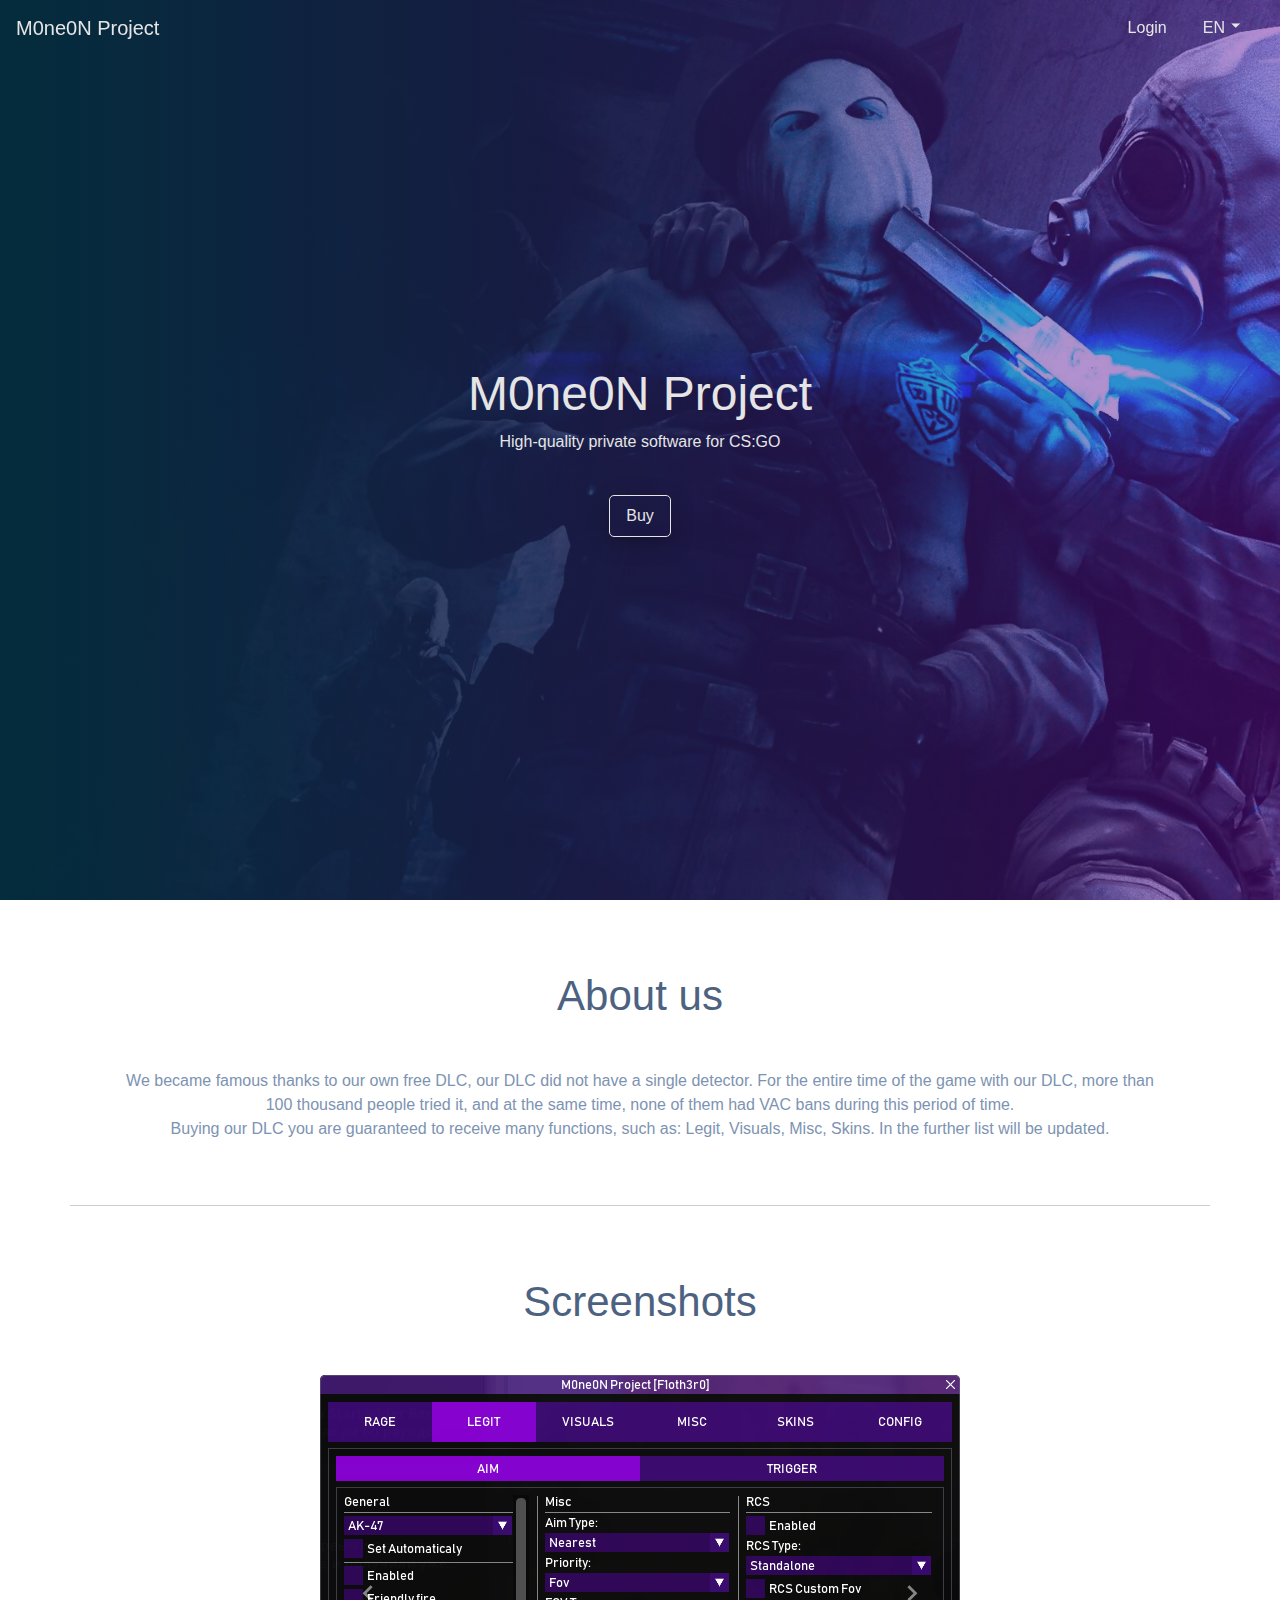
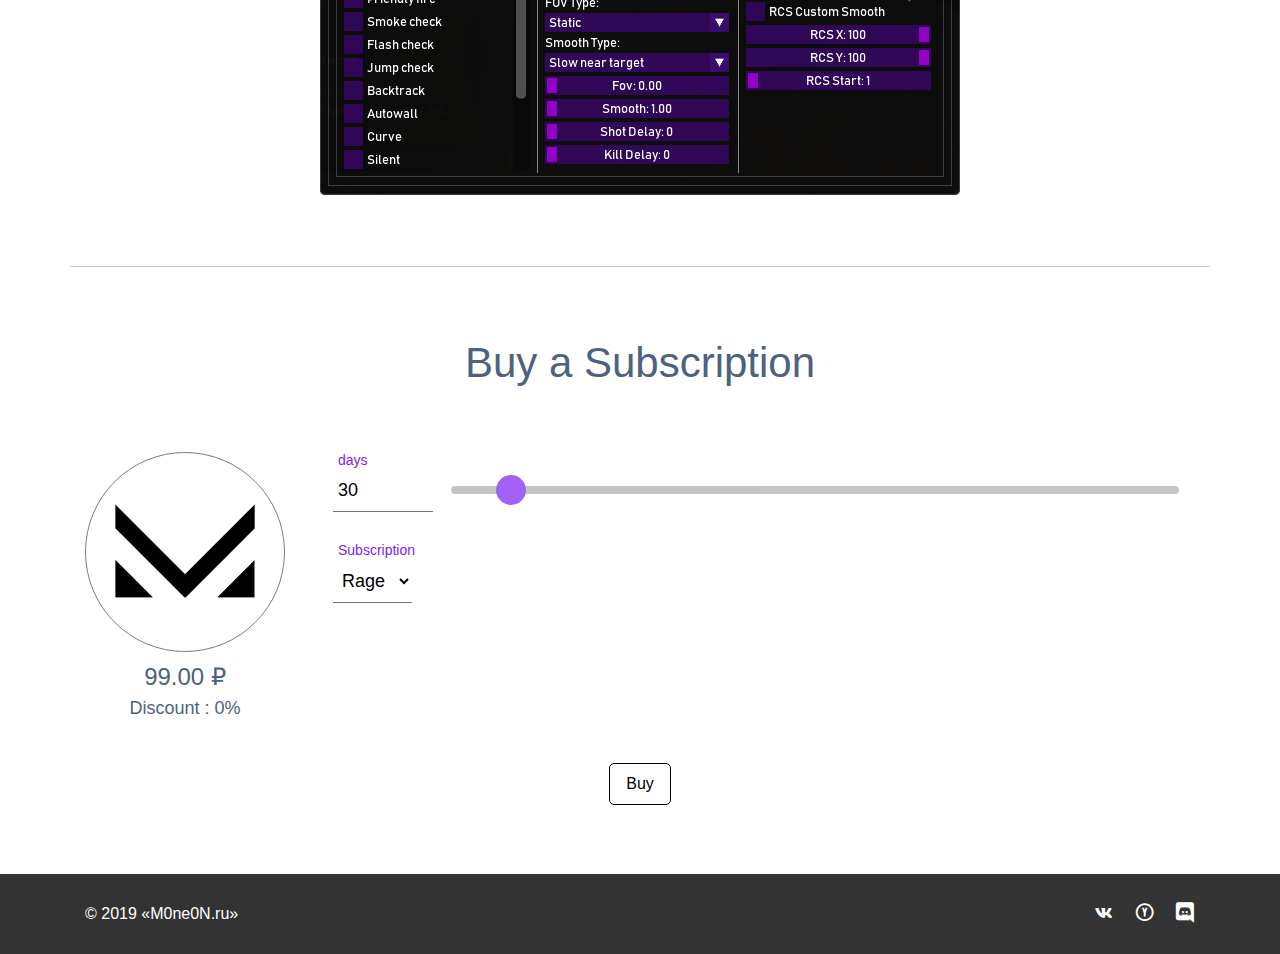
<file: index.html>
﻿<!DOCTYPE html>
<html lang=" en ">

<!-- Mirrored from m0ne0n.ru/ by HTTrack Website Copier/3.x [XR&CO'2014], Fri, 03 Jan 2020 19:14:34 GMT -->
<!-- Added by HTTrack --><meta http-equiv="content-type" content="text/html;charset=UTF-8" /><!-- /Added by HTTrack -->
<head>
<!-- SEO  -->
	<meta charset="UTF-8">
	<meta name="viewport" content="width=device-width, initial-scale=1">
	<meta http-equiv="X-UA-Compatible" content="ie=edge">
	<meta http-equiv="Cache-Control" content="max-age=2592000, must-revalidate"> 
	<title> M0ne0N Project </title>
<!--  Favicons  -->
	<link rel="apple-touch-icon" sizes="180x180" href="assets/img/favicon/apple-touch-icon.png">
	<link rel="icon" type="image/png" sizes="32x32" href="assets/img/favicon/favicon-32x32.png">
	<link rel="icon" type="image/png" sizes="16x16" href="assets/img/favicon/favicon-16x16.png">
	<link rel="manifest" href="assets/img/favicon/site.html">
	<link rel="mask-icon" href="assets/img/favicon/safari-pinned-tab.svg" color="#5bbad5">
	<link rel="shortcut icon" href="assets/img/favicon/favicon.ico">
	<meta name="apple-mobile-web-app-title" content="M0ne0N">
	<meta name="application-name" content="M0ne0N">
	<meta name="msapplication-TileColor" content="#da532c">
	<meta name="msapplication-config" content="assets/img/favicon/browserconfig.xml">
	<meta name="theme-color" content="#fff">
<!--  CSS  -->
	<link rel="stylesheet" href="assets/css/iziToast.min50b4.css?1578078873">
	<link rel="stylesheet" href="assets/css/style50b4.css?1578078873">
	<link rel="stylesheet" href="assets/css/fonts50b4.css?1578078873">
 	<link href="fonts.googleapis.com/cssabaa.html?family=Open+Sans&amp;display=swap&amp;subset=cyrillic" rel="stylesheet">

	<script type="text/javascript">!function(){var t=document.createElement("script");t.type="text/javascript",t.async=!0,t.src="vk.com/js/api/openapi82aa.html?162",t.onload=function(){VK.Retargeting.Init("VK-RTRG-421294-a4XIV"),VK.Retargeting.Hit()},document.head.appendChild(t)}();</script><noscript><img src="vk.com/rtrgc718.html?p=VK-RTRG-421294-a4XIV" style="position:fixed; left:-999px;" alt=""/></noscript>
</head>
<body>
	<div class="pre-loader">
		<div class="caption">
			<div class="cube-loader">
				<div class="cube loader-1"></div>
				<div class="cube loader-2"></div>
				<div class="cube loader-4"></div>
				<div class="cube loader-3"></div>
			</div>
		</div>
	</div>
	<header class="header bg1">
			<nav class="nav fixed-top">
				<div class="reload">
					<div class="nav-heading">
						<button class="nav-toggle" data-toggle="open-navbar1"><i class="icon-menu"></i></button>
						<a class="brand" href="index.html"> M0ne0N Project </a>
					</div>
					<div class="menu" id="open-navbar1">
						<ul class="list">
							<li class="nav-item"><a class="nav-link" href="#open-modal" data-target="#auth"> Login </a></li>
							<li class="categories" style="text-transform: uppercase;"><a href="#" class="nav-link" id="openCategories" data-dropdown="lang-menu">en<i class="icon-menu-down"></i></a>
								<ul class="drop-down" id="lang-menu">
								 <li><a href="index.html">ru</a></li>
									<li><a href="index.html">pl</a></li>
								</ul>
							</li>
						</ul>
					</div>
				</div>
			</nav>

		<div class="container h-100">
			<div class="h-100 text-center">
				<div class="description">
					<h1 class="header-title"> M0ne0N Project </h1>
					<p style="padding-bottom:25px" class="header-text"> High-quality private software for CS:GO </p>
					<a href="#buy" class="btn header-btn"> Buy </a>
				</div>
			</div>
		</div>
	</header>

	<div id="msg"></div>

	<div class="block">
		<div class="container pl-3 pr-3">
			<h2> About us </h2>
			<p> We became famous thanks to our own free DLC, our DLC did not have a single detector. For the entire time of the game with our DLC, more than 100 thousand people tried it, and at the same time, none of them had VAC bans during this period of time. </p>
			<p> Buying our DLC you are guaranteed to receive many functions, such as: Legit, Visuals, Misc, Skins. In the further list will be updated. </p>
		</div>
	</div>

	<hr class="container">

	<div class="block">
		<div class="container pl-3 pr-3">
			<h2> Screenshots </h2>
			<div class="carousel slide carousel-fade" data-ride="carousel">
				<div class="carousel-inner">
					<div class="carousel-item active"><img src="assets/img/slider/0.png" alt="Rage tab"></div>
					<div class="carousel-item active"><img src="assets/img/slider/1.png" alt="Legit tab"></div>
					<div class="carousel-item"><img src="assets/img/slider/2.png" alt="Trigger tab"></div>
					<div class="carousel-item"><img src="assets/img/slider/3.png" alt="Esp tab"></div>
					<div class="carousel-item"><img src="assets/img/slider/4.png" alt="Glow tab"></div>
					<div class="carousel-item"><img src="assets/img/slider/5.png" alt="Chams tab"></div>
					<div class="carousel-item"><img src="assets/img/slider/6.png" alt="Other tab"></div>
					<div class="carousel-item"><img src="assets/img/slider/7.png" alt="Misc tab"></div>
					<div class="carousel-item"><img src="assets/img/slider/8.png" alt="Skins tab"></div>
					<div class="carousel-item"><img src="assets/img/slider/9.png" alt="Config tab"></div>
				</div>

				<a class="carousel-control-prev" href="#carouselExampleFade" data-slide="prev"> <i class="icon-chevron-left"></i> </a>
				<a class="carousel-control-next" href="#carouselExampleFade" data-slide="next"> <i class="icon-chevron-right"></i> </a>
			</div>
		</div>
	</div>

	<hr class="container">

	<style>
		.mynewboxes {
			padding:15px;
			border-radius: 15px; 
			background-color:#fefefe;
			-webkit-box-shadow: 0px 0px 25px -10px rgba(0,0,0,0.5);
			-moz-box-shadow: 0px 0px 25px -10px rgba(0,0,0,0.5);
			box-shadow: 0px 0px 25px -10px rgba(0,0,0,0.5);			
		}
	</style>

	<div class="block" id="buy">
		<div class="container">
			<h2 class="text-center"> Buy a Subscription </h2>
			<div class="flex-block" id="buy-block">
				<div class="flex-left">
					<img class="buy-img" src="assets/img/buy.png" alt="Подписка">
					<h5 id="price"><span>NaN</span> ₽</h5>
					<h6 id="sale"> Discount : <span>0</span>%</h6>
				</div>
				<div class="info">
					<div class="nowrap">
						<div class="input buy-number"><input type="number" min="7" max="360" value="30" id="days"><span class="bar"></span><label class="label"> days </label></div>
						<input type="range" min="7" max="60" value="30" class="buy__slider" id="daysRange">
					</div>

					<div class="nowrap">
						<div class="input buy-subscription">
							<select id="subscription">
								<option value="legit">Rage</option>
								<!-- <option value="rage">Rage</option> -->
							</select>
							<span class="bar"></span>
							<label class="label"> Subscription </label>
						</div>
					</div>
					<!-- <br> sorry :( -->
					<!-- <div class="nowrap"> -->
						<!-- <div class="input buy-key mynewboxes"> -->
							<!-- <input type="text" style="display: inline-block" maxlength="12" id="promocode" placeholder="Промокод" > -->
							<!-- <span class="bar"></span><label class="label"> Key </label> -->
							<!-- <a href="#" style="display: inline" class="btn btn-primary buy-key-btn" id="activated" title="Активировать промокод [В РАЗРАБОТКЕ]"> Activate </a> -->
							<!-- <a href="#" class="btn btn-outline buy__button" id="test"> Activate </a> -->
						<!-- </div> -->
						
					<!-- </div> -->
				</div>
			</div>
			<a href="#" class="btn btn-outline buy__button" id="buy-btn"> Buy </a>
		</div>
	</div>

	<footer class="footer">
		<div class="container">
			<p>© 2019 «M0ne0N.ru»</p>
			<div class="footer_icons">
				<a target="_blank" href="vk.com/m0ne0n.html" class="footer_icon"><i class="icon-vk"></i></a>
				<a target="_blank" href="yougame.biz/threads/77708/index.html" class="footer_icon"><i class="icon-alpha-y-circle-outline"></i></a>
				<a target="_blank" href="discord.gg/RNHAZCp.html" class="footer_icon"><i class="icon-discord"></i></a>
			</div>
		</div>
	</footer>
	
	<div class="modal" id="auth">
		<div class="modal-content">
			<div class="modal-header">
				<span class="modal-close">&times;</span>
				<h5 class="modal-title"> Login </h5>
			</div>
			<hr>
			<div class="modal-body">
				<div class="input" id="input-name"><i class="icon-account-circle-outline modal-icon"></i><input type="text" id="name" name="name" required><span class="highlight"></span><span class="bar"></span><label class="label"> Enter your login </label></div>
				<div class="input" id="input-pass"><i class="icon-lock-outline modal-icon"></i><input type="password" id="password" name="password" required><a href="#togglePass" data-toggle="password" class="pass-icon"><i class="icon-eye-off-outline"></i></a><span class="highlight"></span><span class="bar"></span><label class="label"> Enter your password </label></div>
				<div class="checkbox"><label><input type="checkbox" id="remember_me" name="remember_me"><span class="box"></span>  Remember me </label></div>
			</div>
			<hr>
			<div class="modal-footer">
				<a href="#open-modal" data-target="#reg" class="btn btn-primary"> No account? </a>
				<a href="#" id="login" class="btn btn-primary"> Login </a>
			</div>
		</div>
	</div>


	<div class="modal" id="reg">
    	<div class="modal-content">
			<div class="modal-header">
				<span class="modal-close">&times;</span>
				<h5 class="modal-title"> Registration </h5>
			</div>
			<hr>
			<div class="modal-body">
				<div class="input" id="input-reg-name"><i class="icon-account-circle-outline modal-icon"></i><input type="text" id="reg_name" name="name" required><span class="highlight"></span><span class="bar"></span><label class="label"> Enter your login </label></div>
				<div class="input" id="input-reg-email"><i class="icon-email-outline modal-icon"></i><input type="text" id="reg_email" name="email" required><span class="highlight"></span><span class="bar"></span><label class="label"> Enter E-Mail </label></div>
				<div class="input" id="input-reg-pass"><i class="icon-lock-outline modal-icon"></i><input type="password" id="reg_password" name="password" required><a href="#togglePass" data-toggle="reg_password" class="pass-icon"><i class="icon-eye-off-outline"></i></a><span class="highlight"></span><span class="bar"></span><label class="label"> Enter your password </label></div>
				<div class="input" id="input-reg-pass-again"><i class="icon-lock-outline modal-icon"></i><input type="password" id="reg_password_again" name="passwordAgain" required><a href="#togglePass" data-toggle="reg_password_again" class="pass-icon"><i class="icon-eye-off-outline"></i></a><span class="highlight"></span><span class="bar"></span><label class="label"> Re-enter your password </label></div>
			</div>
			<hr>
			<div class="modal-footer">
				<a href="#" id="register" class="btn btn-primary"> Registration </a>
			</div>
		</div>
	</div>

	
  	<script src="assets/js/jquery-3.4.1.min50b4.js?1578078873"></script>
	<script src="assets/js/preloader50b4.js?1578078873"></script>
	<script src="assets/js/iziToast.min50b4.js?1578078873"></script>
	<script src="assets/js/main50b4.js?1578078873"></script>
	<script src="assets/js/admin50b4.js?1578078873"></script> 	<!--  <script src="/assets/js/snow.js?1578078873"></script>  -->
	<script>!function(e,t,a,n,c,m,r){e.ym=e.ym||function(){(e.ym.a=e.ym.a||[]).push(arguments)},e.ym.l=1*new Date,m=t.createElement(a),r=t.getElementsByTagName(a)[0],m.async=1,m.src="mc.yandex.ru/metrika/tag.html",r.parentNode.insertBefore(m,r)}(window,document,"script"),ym(53573770,"init",{clickmap:!0,trackLinks:!0,accurateTrackBounce:!0,webvisor:!0});</script><noscript><div><img src="mc.yandex.ru/watch/53573770.html" style="position:absolute; left:-9999px;" alt="" /></div></noscript>

</body>

<!-- Mirrored from m0ne0n.ru/ by HTTrack Website Copier/3.x [XR&CO'2014], Fri, 03 Jan 2020 19:14:47 GMT -->
</html>
</file>
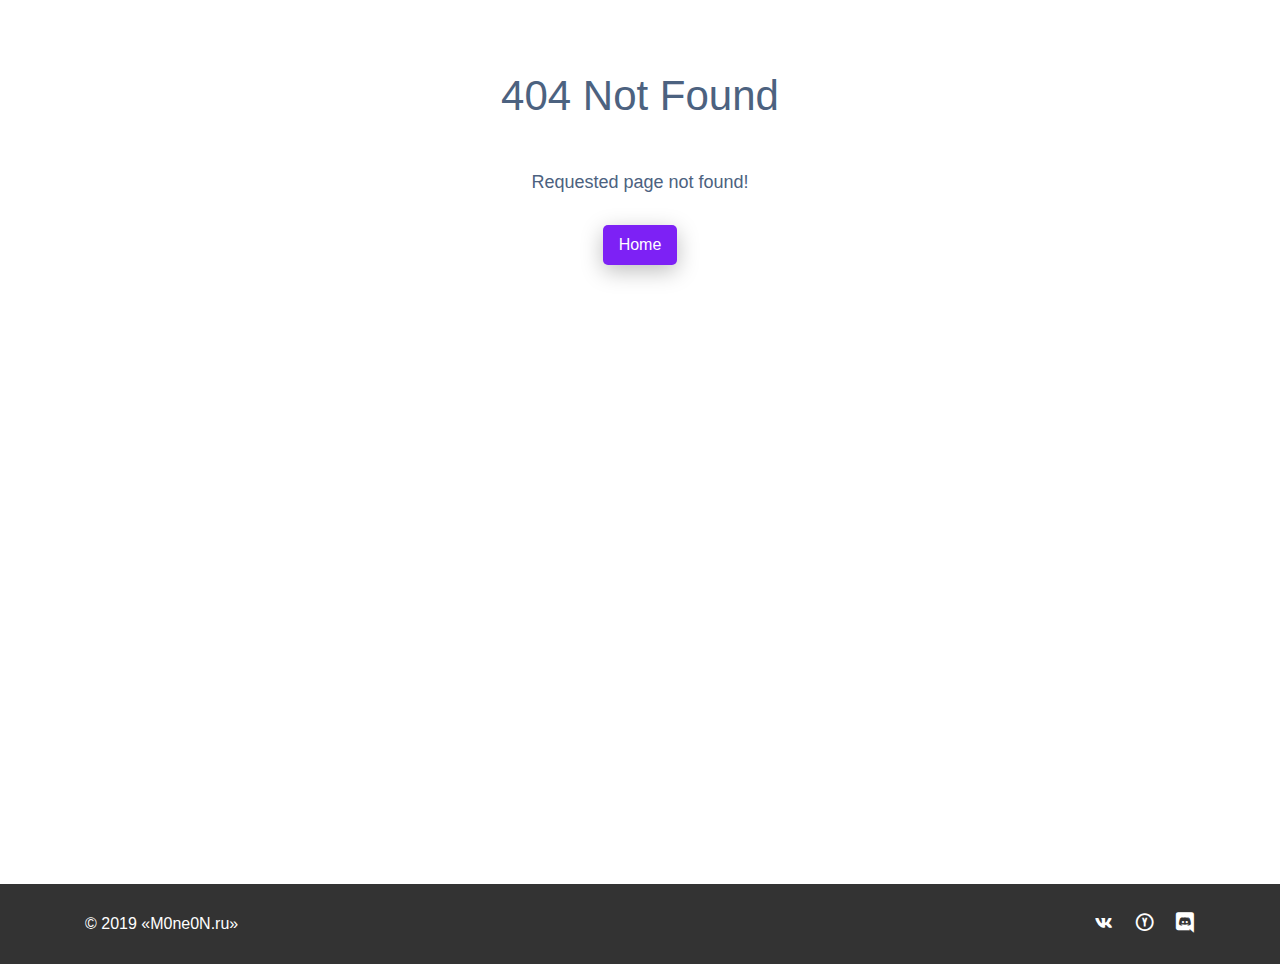
<file: yougame.biz/threads/77708/index.html>
<!DOCTYPE html>
<html>
	
<!-- Mirrored from m0ne0n.ru/yougame.biz/threads/77708/ by HTTrack Website Copier/3.x [XR&CO'2014], Fri, 03 Jan 2020 19:14:52 GMT -->
<!-- Added by HTTrack --><meta http-equiv="content-type" content="text/html;charset=UTF-8" /><!-- /Added by HTTrack -->
<head>
		<!-- SEO  -->
	<meta charset="UTF-8">
	<meta name="viewport" content="width=device-width, initial-scale=1">
	<meta http-equiv="X-UA-Compatible" content="ie=edge">
	<meta http-equiv="Cache-Control" content="max-age=2592000, must-revalidate"> 
	<title> Projekt M0ne0N </title>
<!--  Favicons  -->
	<link rel="apple-touch-icon" sizes="180x180" href="../../../assets/img/favicon/apple-touch-icon.png">
	<link rel="icon" type="image/png" sizes="32x32" href="../../../assets/img/favicon/favicon-32x32.png">
	<link rel="icon" type="image/png" sizes="16x16" href="../../../assets/img/favicon/favicon-16x16.png">
	<link rel="manifest" href="../../../assets/img/favicon/site.html">
	<link rel="mask-icon" href="../../../assets/img/favicon/safari-pinned-tab.svg" color="#5bbad5">
	<link rel="shortcut icon" href="../../../assets/img/favicon/favicon.ico">
	<meta name="apple-mobile-web-app-title" content="M0ne0N">
	<meta name="application-name" content="M0ne0N">
	<meta name="msapplication-TileColor" content="#da532c">
	<meta name="msapplication-config" content="../../../assets/img/favicon/browserconfig.xml">
	<meta name="theme-color" content="#fff">
<!--  CSS  -->
	<link rel="stylesheet" href="../../../assets/css/iziToast.minea02.css?1578078882">
	<link rel="stylesheet" href="../../../assets/css/styleea02.css?1578078882">
	<link rel="stylesheet" href="../../../assets/css/fontsea02.css?1578078882">
 	<link href="../../../fonts.googleapis.com/cssabaa.html?family=Open+Sans&amp;display=swap&amp;subset=cyrillic" rel="stylesheet">
	</head>
	<body>
		<main class="content">
			<div class="block">
				<div class="container">
					<h2>404 Not Found</h2>
					<h6 style="padding-bottom: 24px;">Requested page not found!</h6>
					<a href="../../../index.html" class="btn btn-primary">Home</a>
				</div>
			</div>
		</main>
			<footer class="footer">
		<div class="container">
			<p>© 2019 «M0ne0N.ru»</p>
			<div class="footer_icons">
				<a target="_blank" href="../../../vk.com/m0ne0n.html" class="footer_icon"><i class="icon-vk"></i></a>
				<a target="_blank" href="index.html" class="footer_icon"><i class="icon-alpha-y-circle-outline"></i></a>
				<a target="_blank" href="../../../discord.gg/RNHAZCp.html" class="footer_icon"><i class="icon-discord"></i></a>
			</div>
		</div>
	</footer>	</body>

<!-- Mirrored from m0ne0n.ru/yougame.biz/threads/77708/ by HTTrack Website Copier/3.x [XR&CO'2014], Fri, 03 Jan 2020 19:14:52 GMT -->
</html>
</file>
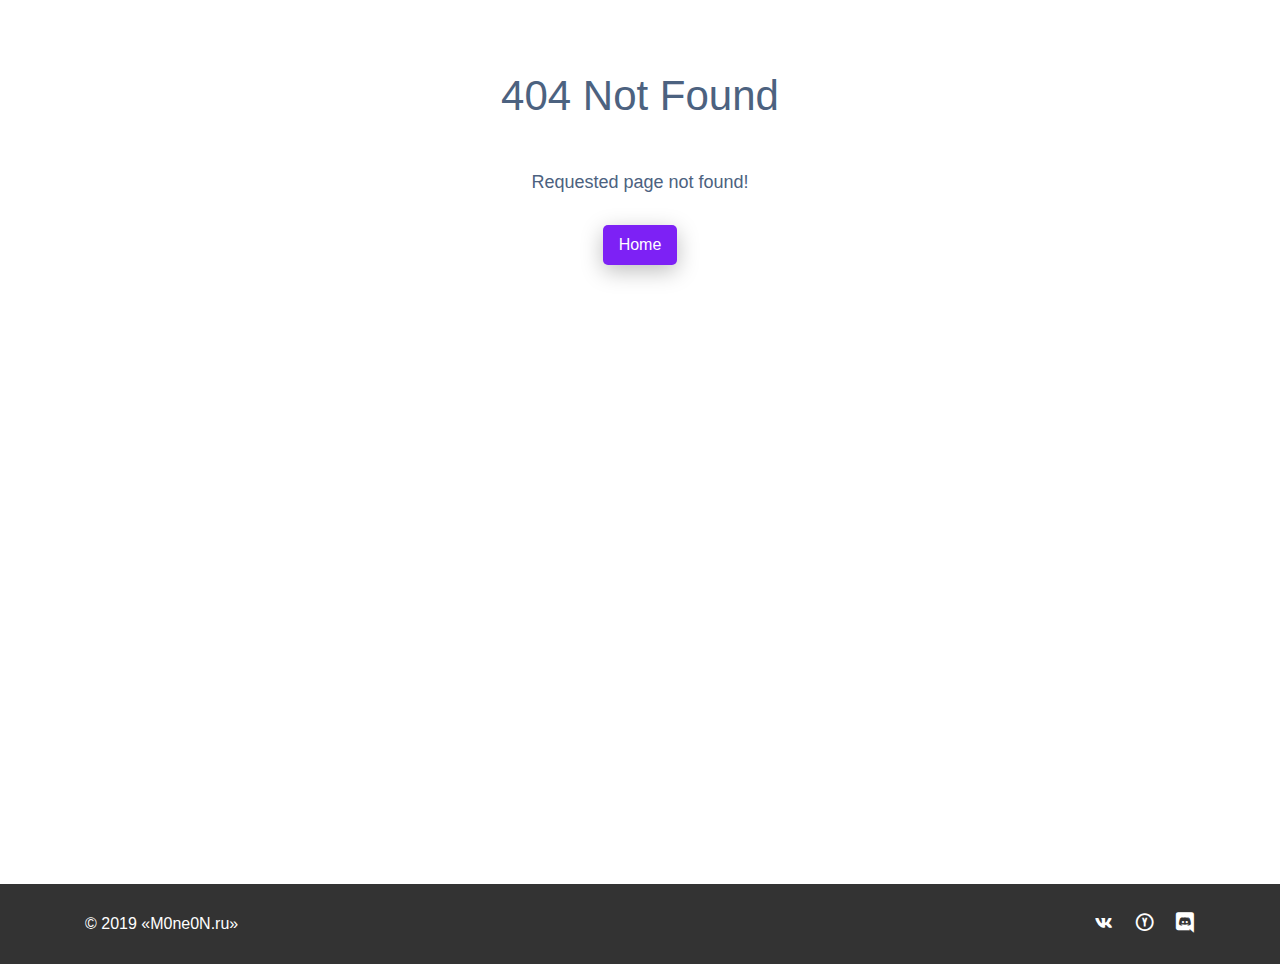
<file: discord.gg/RNHAZCp.html>
<!DOCTYPE html>
<html>
	
<!-- Mirrored from m0ne0n.ru/discord.gg/RNHAZCp by HTTrack Website Copier/3.x [XR&CO'2014], Fri, 03 Jan 2020 19:14:52 GMT -->
<!-- Added by HTTrack --><meta http-equiv="content-type" content="text/html;charset=UTF-8" /><!-- /Added by HTTrack -->
<head>
		<!-- SEO  -->
	<meta charset="UTF-8">
	<meta name="viewport" content="width=device-width, initial-scale=1">
	<meta http-equiv="X-UA-Compatible" content="ie=edge">
	<meta http-equiv="Cache-Control" content="max-age=2592000, must-revalidate"> 
	<title> Projekt M0ne0N </title>
<!--  Favicons  -->
	<link rel="apple-touch-icon" sizes="180x180" href="../assets/img/favicon/apple-touch-icon.png">
	<link rel="icon" type="image/png" sizes="32x32" href="../assets/img/favicon/favicon-32x32.png">
	<link rel="icon" type="image/png" sizes="16x16" href="../assets/img/favicon/favicon-16x16.png">
	<link rel="manifest" href="../assets/img/favicon/site.html">
	<link rel="mask-icon" href="../assets/img/favicon/safari-pinned-tab.svg" color="#5bbad5">
	<link rel="shortcut icon" href="../assets/img/favicon/favicon.ico">
	<meta name="apple-mobile-web-app-title" content="M0ne0N">
	<meta name="application-name" content="M0ne0N">
	<meta name="msapplication-TileColor" content="#da532c">
	<meta name="msapplication-config" content="../assets/img/favicon/browserconfig.xml">
	<meta name="theme-color" content="#fff">
<!--  CSS  -->
	<link rel="stylesheet" href="../assets/css/iziToast.minea02.css?1578078882">
	<link rel="stylesheet" href="../assets/css/styleea02.css?1578078882">
	<link rel="stylesheet" href="../assets/css/fontsea02.css?1578078882">
 	<link href="../fonts.googleapis.com/cssabaa.html?family=Open+Sans&amp;display=swap&amp;subset=cyrillic" rel="stylesheet">
	</head>
	<body>
		<main class="content">
			<div class="block">
				<div class="container">
					<h2>404 Not Found</h2>
					<h6 style="padding-bottom: 24px;">Requested page not found!</h6>
					<a href="../index.html" class="btn btn-primary">Home</a>
				</div>
			</div>
		</main>
			<footer class="footer">
		<div class="container">
			<p>© 2019 «M0ne0N.ru»</p>
			<div class="footer_icons">
				<a target="_blank" href="../vk.com/m0ne0n.html" class="footer_icon"><i class="icon-vk"></i></a>
				<a target="_blank" href="../yougame.biz/threads/77708/index.html" class="footer_icon"><i class="icon-alpha-y-circle-outline"></i></a>
				<a target="_blank" href="RNHAZCp.html" class="footer_icon"><i class="icon-discord"></i></a>
			</div>
		</div>
	</footer>	</body>

<!-- Mirrored from m0ne0n.ru/discord.gg/RNHAZCp by HTTrack Website Copier/3.x [XR&CO'2014], Fri, 03 Jan 2020 19:14:52 GMT -->
</html>
</file>
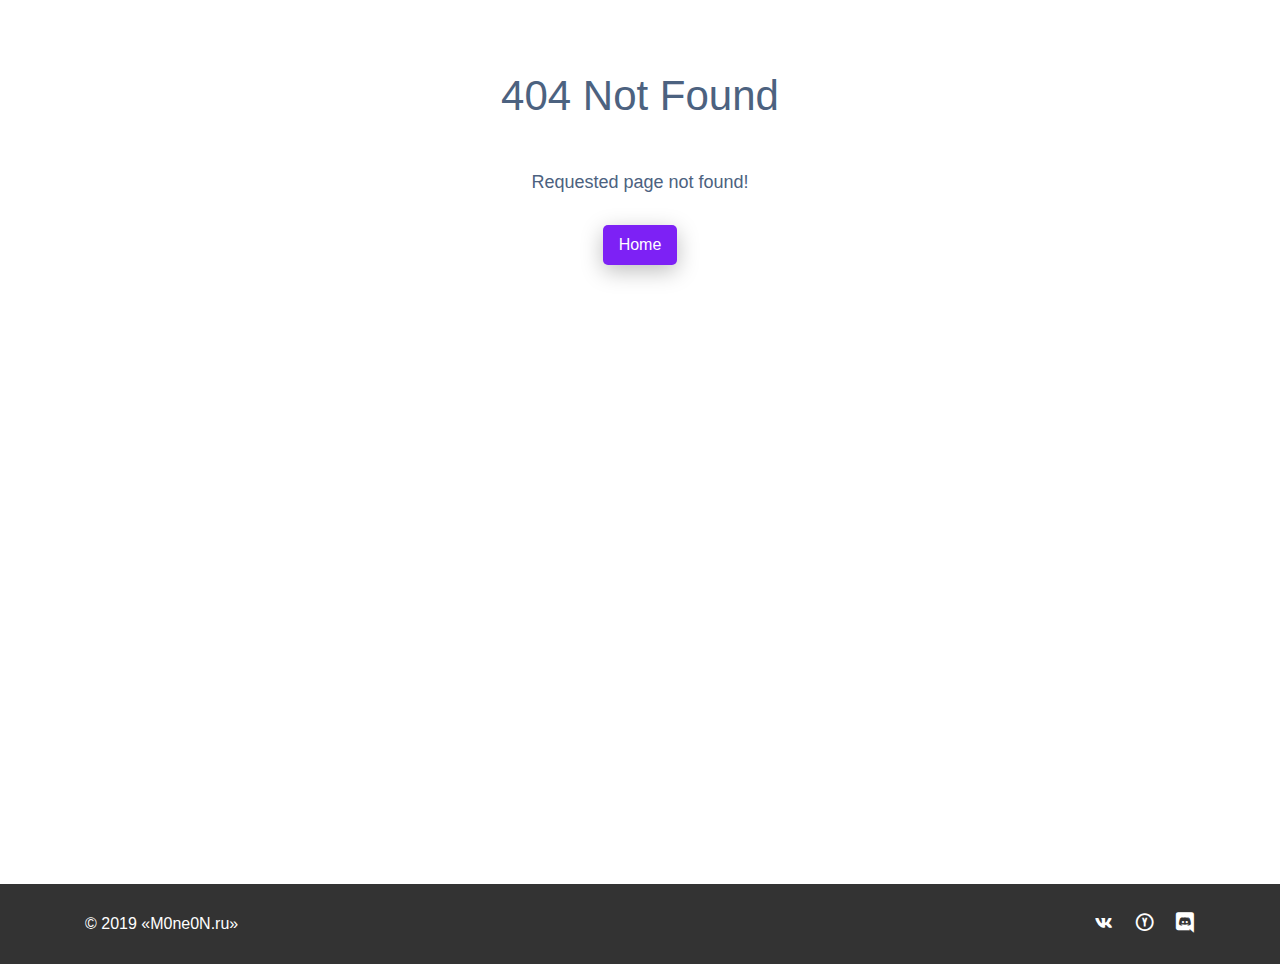
<file: fonts.googleapis.com/cssabaa.html>
<!DOCTYPE html>
<html>
	
<!-- Mirrored from m0ne0n.ru/fonts.googleapis.com/css?family=Open+Sans&display=swap&subset=cyrillic by HTTrack Website Copier/3.x [XR&CO'2014], Fri, 03 Jan 2020 19:14:49 GMT -->
<!-- Added by HTTrack --><meta http-equiv="content-type" content="text/html;charset=UTF-8" /><!-- /Added by HTTrack -->
<head>
		<!-- SEO  -->
	<meta charset="UTF-8">
	<meta name="viewport" content="width=device-width, initial-scale=1">
	<meta http-equiv="X-UA-Compatible" content="ie=edge">
	<meta http-equiv="Cache-Control" content="max-age=2592000, must-revalidate"> 
	<title> M0ne0N Project </title>
<!--  Favicons  -->
	<link rel="apple-touch-icon" sizes="180x180" href="../assets/img/favicon/apple-touch-icon.png">
	<link rel="icon" type="image/png" sizes="32x32" href="../assets/img/favicon/favicon-32x32.png">
	<link rel="icon" type="image/png" sizes="16x16" href="../assets/img/favicon/favicon-16x16.png">
	<link rel="manifest" href="../assets/img/favicon/site.html">
	<link rel="mask-icon" href="../assets/img/favicon/safari-pinned-tab.svg" color="#5bbad5">
	<link rel="shortcut icon" href="../assets/img/favicon/favicon.ico">
	<meta name="apple-mobile-web-app-title" content="M0ne0N">
	<meta name="application-name" content="M0ne0N">
	<meta name="msapplication-TileColor" content="#da532c">
	<meta name="msapplication-config" content="../assets/img/favicon/browserconfig.xml">
	<meta name="theme-color" content="#fff">
<!--  CSS  -->
	<link rel="stylesheet" href="../assets/css/iziToast.mina00c.css?1578078878">
	<link rel="stylesheet" href="../assets/css/stylea00c.css?1578078878">
	<link rel="stylesheet" href="../assets/css/fontsa00c.css?1578078878">
 	<link href="cssabaa.html?family=Open+Sans&amp;display=swap&amp;subset=cyrillic" rel="stylesheet">
	</head>
	<body>
		<main class="content">
			<div class="block">
				<div class="container">
					<h2>404 Not Found</h2>
					<h6 style="padding-bottom: 24px;">Requested page not found!</h6>
					<a href="../index.html" class="btn btn-primary">Home</a>
				</div>
			</div>
		</main>
			<footer class="footer">
		<div class="container">
			<p>© 2019 «M0ne0N.ru»</p>
			<div class="footer_icons">
				<a target="_blank" href="../vk.com/m0ne0n.html" class="footer_icon"><i class="icon-vk"></i></a>
				<a target="_blank" href="../yougame.biz/threads/77708/index.html" class="footer_icon"><i class="icon-alpha-y-circle-outline"></i></a>
				<a target="_blank" href="../discord.gg/RNHAZCp.html" class="footer_icon"><i class="icon-discord"></i></a>
			</div>
		</div>
	</footer>	</body>

<!-- Mirrored from m0ne0n.ru/fonts.googleapis.com/css?family=Open+Sans&display=swap&subset=cyrillic by HTTrack Website Copier/3.x [XR&CO'2014], Fri, 03 Jan 2020 19:14:51 GMT -->
</html>
</file>
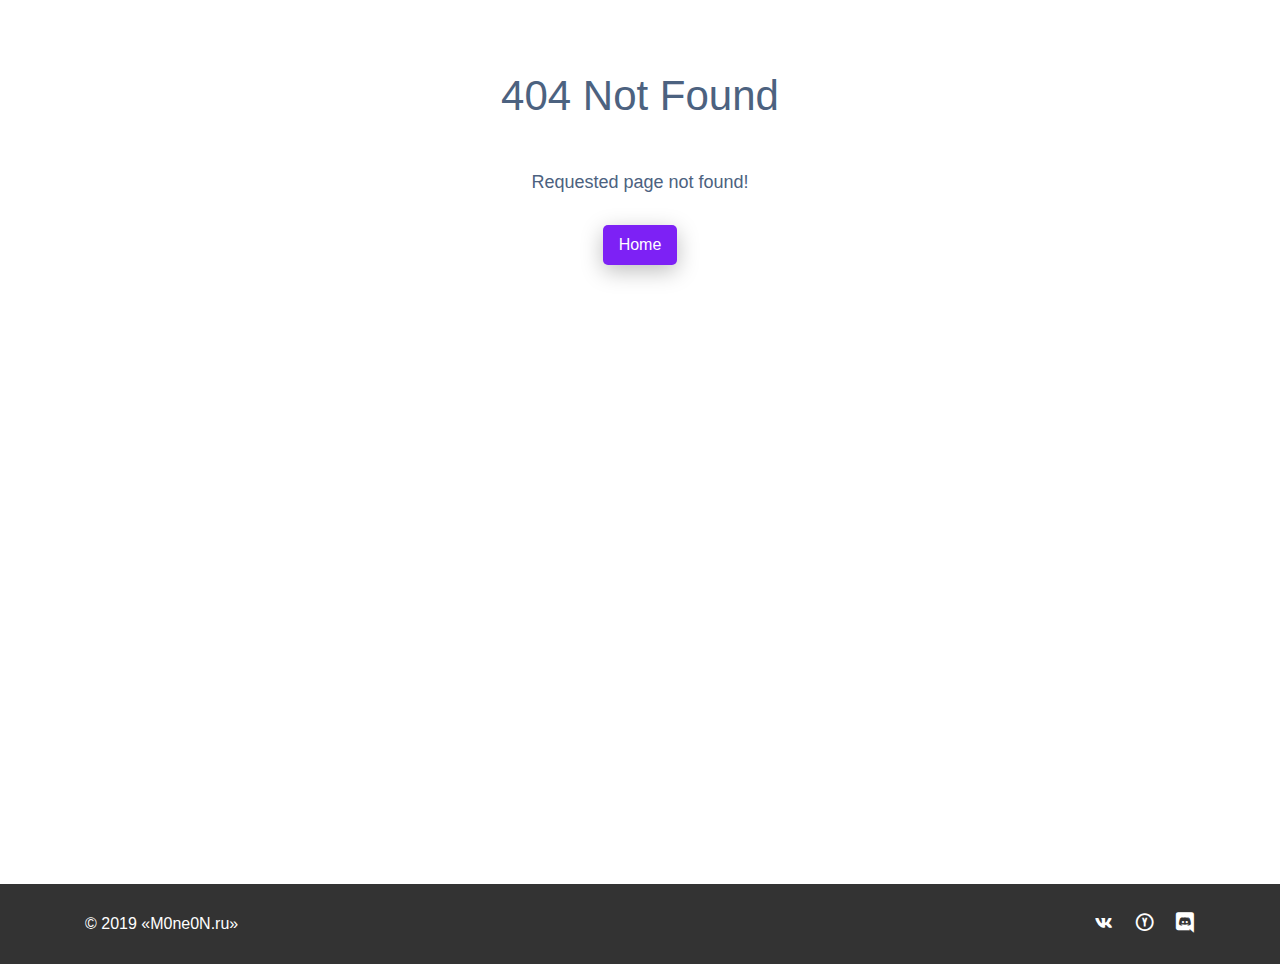
<file: vk.com/m0ne0n.html>
<!DOCTYPE html>
<html>
	
<!-- Mirrored from m0ne0n.ru/vk.com/m0ne0n by HTTrack Website Copier/3.x [XR&CO'2014], Fri, 03 Jan 2020 19:14:51 GMT -->
<!-- Added by HTTrack --><meta http-equiv="content-type" content="text/html;charset=UTF-8" /><!-- /Added by HTTrack -->
<head>
		<!-- SEO  -->
	<meta charset="UTF-8">
	<meta name="viewport" content="width=device-width, initial-scale=1">
	<meta http-equiv="X-UA-Compatible" content="ie=edge">
	<meta http-equiv="Cache-Control" content="max-age=2592000, must-revalidate"> 
	<title> Projekt M0ne0N </title>
<!--  Favicons  -->
	<link rel="apple-touch-icon" sizes="180x180" href="../assets/img/favicon/apple-touch-icon.png">
	<link rel="icon" type="image/png" sizes="32x32" href="../assets/img/favicon/favicon-32x32.png">
	<link rel="icon" type="image/png" sizes="16x16" href="../assets/img/favicon/favicon-16x16.png">
	<link rel="manifest" href="../assets/img/favicon/site.html">
	<link rel="mask-icon" href="../assets/img/favicon/safari-pinned-tab.svg" color="#5bbad5">
	<link rel="shortcut icon" href="../assets/img/favicon/favicon.ico">
	<meta name="apple-mobile-web-app-title" content="M0ne0N">
	<meta name="application-name" content="M0ne0N">
	<meta name="msapplication-TileColor" content="#da532c">
	<meta name="msapplication-config" content="../assets/img/favicon/browserconfig.xml">
	<meta name="theme-color" content="#fff">
<!--  CSS  -->
	<link rel="stylesheet" href="../assets/css/iziToast.minea02.css?1578078882">
	<link rel="stylesheet" href="../assets/css/styleea02.css?1578078882">
	<link rel="stylesheet" href="../assets/css/fontsea02.css?1578078882">
 	<link href="../fonts.googleapis.com/cssabaa.html?family=Open+Sans&amp;display=swap&amp;subset=cyrillic" rel="stylesheet">
	</head>
	<body>
		<main class="content">
			<div class="block">
				<div class="container">
					<h2>404 Not Found</h2>
					<h6 style="padding-bottom: 24px;">Requested page not found!</h6>
					<a href="../index.html" class="btn btn-primary">Home</a>
				</div>
			</div>
		</main>
			<footer class="footer">
		<div class="container">
			<p>© 2019 «M0ne0N.ru»</p>
			<div class="footer_icons">
				<a target="_blank" href="m0ne0n.html" class="footer_icon"><i class="icon-vk"></i></a>
				<a target="_blank" href="../yougame.biz/threads/77708/index.html" class="footer_icon"><i class="icon-alpha-y-circle-outline"></i></a>
				<a target="_blank" href="../discord.gg/RNHAZCp.html" class="footer_icon"><i class="icon-discord"></i></a>
			</div>
		</div>
	</footer>	</body>

<!-- Mirrored from m0ne0n.ru/vk.com/m0ne0n by HTTrack Website Copier/3.x [XR&CO'2014], Fri, 03 Jan 2020 19:14:52 GMT -->
</html>
</file>
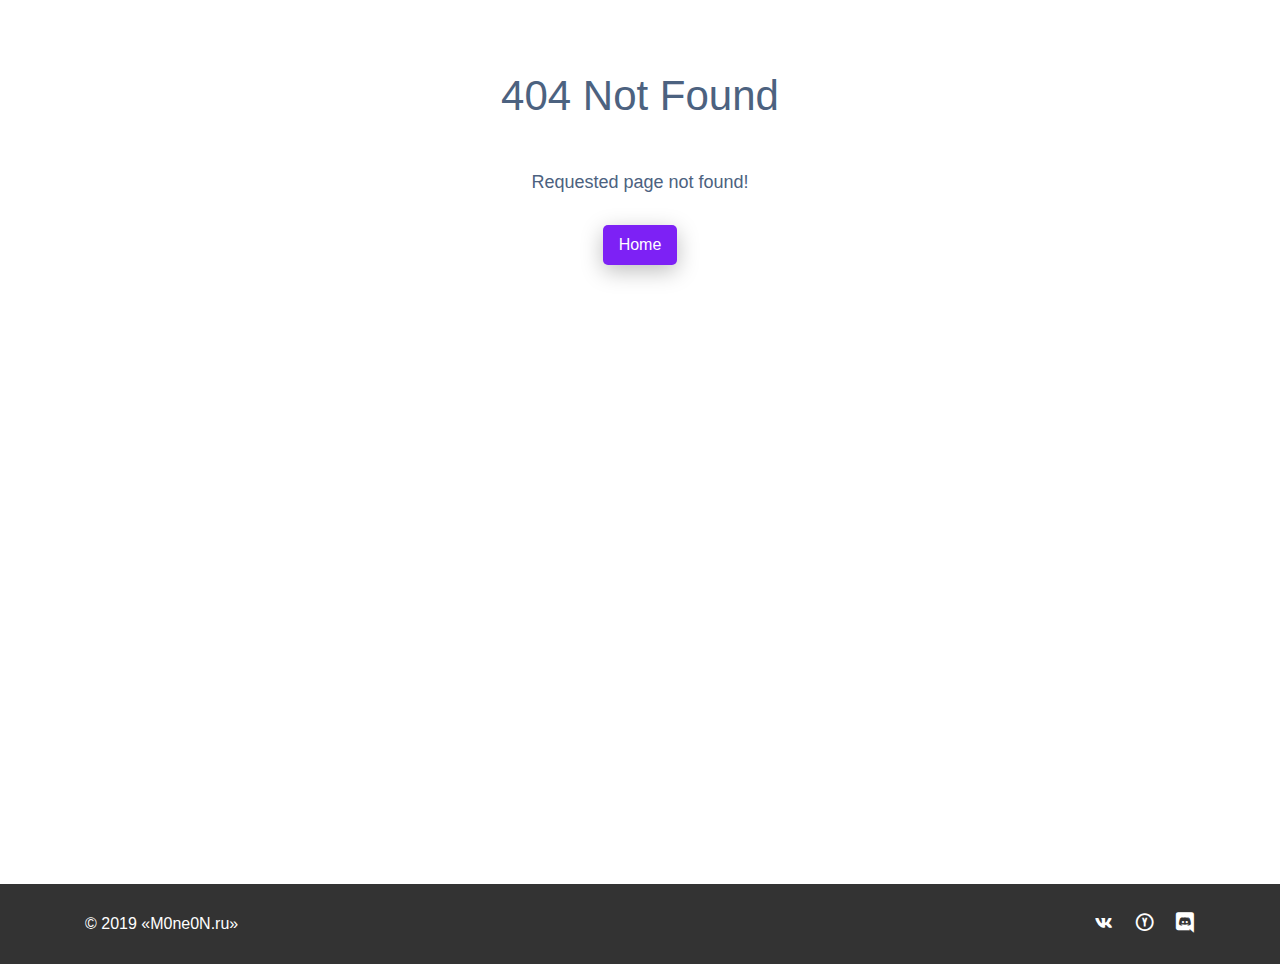
<file: vk.com/rtrgc718.html>
<!DOCTYPE html>
<html>
	
<!-- Mirrored from m0ne0n.ru/vk.com/rtrg?p=VK-RTRG-421294-a4XIV by HTTrack Website Copier/3.x [XR&CO'2014], Fri, 03 Jan 2020 19:14:51 GMT -->
<!-- Added by HTTrack --><meta http-equiv="content-type" content="text/html;charset=UTF-8" /><!-- /Added by HTTrack -->
<head>
		<!-- SEO  -->
	<meta charset="UTF-8">
	<meta name="viewport" content="width=device-width, initial-scale=1">
	<meta http-equiv="X-UA-Compatible" content="ie=edge">
	<meta http-equiv="Cache-Control" content="max-age=2592000, must-revalidate"> 
	<title> M0ne0N Project </title>
<!--  Favicons  -->
	<link rel="apple-touch-icon" sizes="180x180" href="../assets/img/favicon/apple-touch-icon.png">
	<link rel="icon" type="image/png" sizes="32x32" href="../assets/img/favicon/favicon-32x32.png">
	<link rel="icon" type="image/png" sizes="16x16" href="../assets/img/favicon/favicon-16x16.png">
	<link rel="manifest" href="../assets/img/favicon/site.html">
	<link rel="mask-icon" href="../assets/img/favicon/safari-pinned-tab.svg" color="#5bbad5">
	<link rel="shortcut icon" href="../assets/img/favicon/favicon.ico">
	<meta name="apple-mobile-web-app-title" content="M0ne0N">
	<meta name="application-name" content="M0ne0N">
	<meta name="msapplication-TileColor" content="#da532c">
	<meta name="msapplication-config" content="../assets/img/favicon/browserconfig.xml">
	<meta name="theme-color" content="#fff">
<!--  CSS  -->
	<link rel="stylesheet" href="../assets/css/iziToast.mina00c.css?1578078878">
	<link rel="stylesheet" href="../assets/css/stylea00c.css?1578078878">
	<link rel="stylesheet" href="../assets/css/fontsa00c.css?1578078878">
 	<link href="../fonts.googleapis.com/cssabaa.html?family=Open+Sans&amp;display=swap&amp;subset=cyrillic" rel="stylesheet">
	</head>
	<body>
		<main class="content">
			<div class="block">
				<div class="container">
					<h2>404 Not Found</h2>
					<h6 style="padding-bottom: 24px;">Requested page not found!</h6>
					<a href="../index.html" class="btn btn-primary">Home</a>
				</div>
			</div>
		</main>
			<footer class="footer">
		<div class="container">
			<p>© 2019 «M0ne0N.ru»</p>
			<div class="footer_icons">
				<a target="_blank" href="m0ne0n.html" class="footer_icon"><i class="icon-vk"></i></a>
				<a target="_blank" href="../yougame.biz/threads/77708/index.html" class="footer_icon"><i class="icon-alpha-y-circle-outline"></i></a>
				<a target="_blank" href="../discord.gg/RNHAZCp.html" class="footer_icon"><i class="icon-discord"></i></a>
			</div>
		</div>
	</footer>	</body>

<!-- Mirrored from m0ne0n.ru/vk.com/rtrg?p=VK-RTRG-421294-a4XIV by HTTrack Website Copier/3.x [XR&CO'2014], Fri, 03 Jan 2020 19:14:51 GMT -->
</html>
</file>
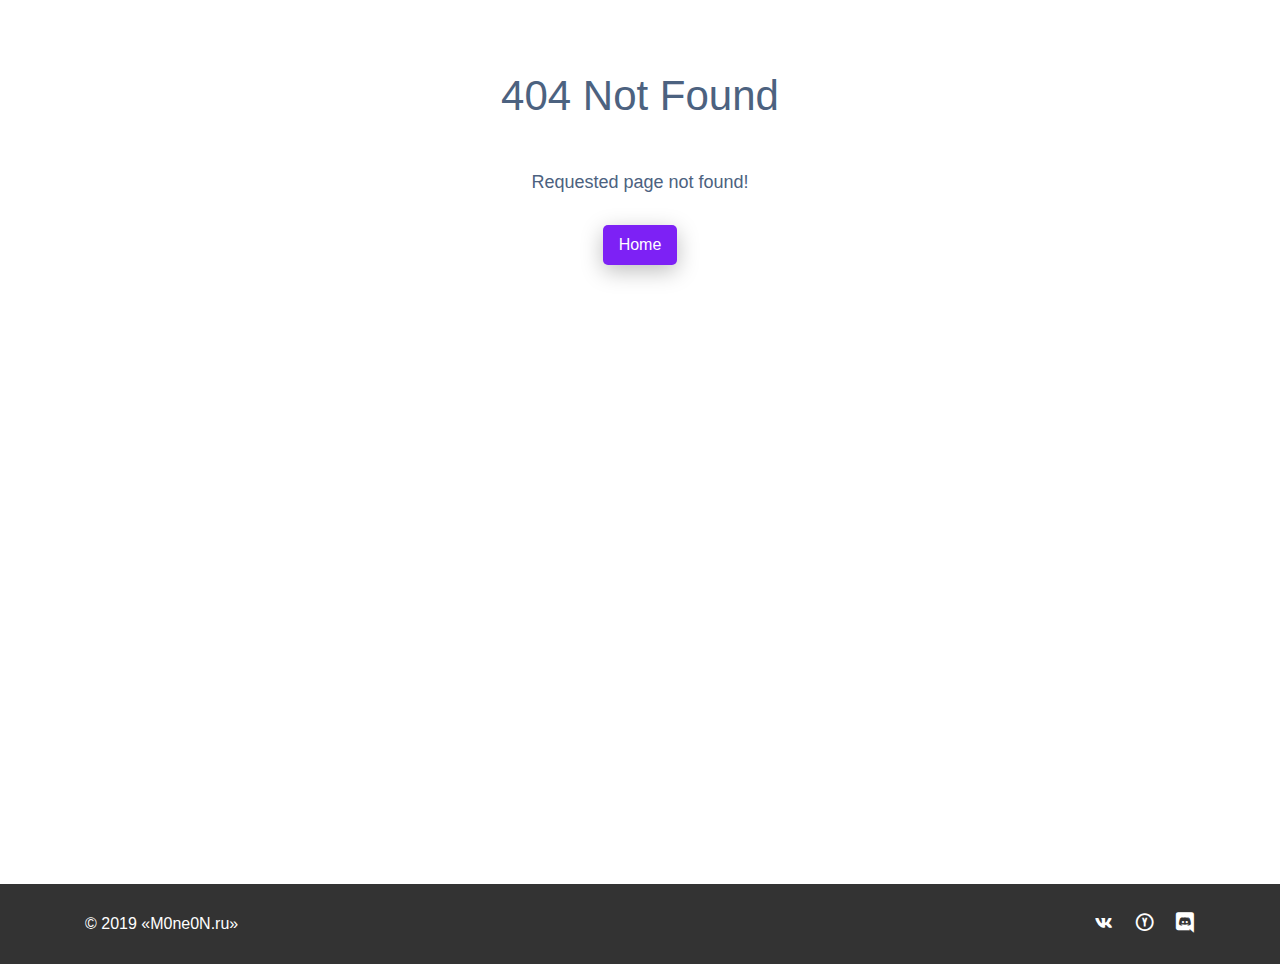
<file: mc.yandex.ru/metrika/tag.html>
<!DOCTYPE html>
<html>
	
<!-- Mirrored from m0ne0n.ru/mc.yandex.ru/metrika/tag.js by HTTrack Website Copier/3.x [XR&CO'2014], Fri, 03 Jan 2020 19:14:52 GMT -->
<!-- Added by HTTrack --><meta http-equiv="content-type" content="text/html;charset=UTF-8" /><!-- /Added by HTTrack -->
<head>
		<!-- SEO  -->
	<meta charset="UTF-8">
	<meta name="viewport" content="width=device-width, initial-scale=1">
	<meta http-equiv="X-UA-Compatible" content="ie=edge">
	<meta http-equiv="Cache-Control" content="max-age=2592000, must-revalidate"> 
	<title> Projekt M0ne0N </title>
<!--  Favicons  -->
	<link rel="apple-touch-icon" sizes="180x180" href="../../assets/img/favicon/apple-touch-icon.png">
	<link rel="icon" type="image/png" sizes="32x32" href="../../assets/img/favicon/favicon-32x32.png">
	<link rel="icon" type="image/png" sizes="16x16" href="../../assets/img/favicon/favicon-16x16.png">
	<link rel="manifest" href="../../assets/img/favicon/site.html">
	<link rel="mask-icon" href="../../assets/img/favicon/safari-pinned-tab.svg" color="#5bbad5">
	<link rel="shortcut icon" href="../../assets/img/favicon/favicon.ico">
	<meta name="apple-mobile-web-app-title" content="M0ne0N">
	<meta name="application-name" content="M0ne0N">
	<meta name="msapplication-TileColor" content="#da532c">
	<meta name="msapplication-config" content="../../assets/img/favicon/browserconfig.xml">
	<meta name="theme-color" content="#fff">
<!--  CSS  -->
	<link rel="stylesheet" href="../../assets/css/iziToast.min1bc1.css?1578078886">
	<link rel="stylesheet" href="../../assets/css/style1bc1.css?1578078886">
	<link rel="stylesheet" href="../../assets/css/fonts1bc1.css?1578078886">
 	<link href="../../fonts.googleapis.com/cssabaa.html?family=Open+Sans&amp;display=swap&amp;subset=cyrillic" rel="stylesheet">
	</head>
	<body>
		<main class="content">
			<div class="block">
				<div class="container">
					<h2>404 Not Found</h2>
					<h6 style="padding-bottom: 24px;">Requested page not found!</h6>
					<a href="../../index.html" class="btn btn-primary">Home</a>
				</div>
			</div>
		</main>
			<footer class="footer">
		<div class="container">
			<p>© 2019 «M0ne0N.ru»</p>
			<div class="footer_icons">
				<a target="_blank" href="../../vk.com/m0ne0n.html" class="footer_icon"><i class="icon-vk"></i></a>
				<a target="_blank" href="../../yougame.biz/threads/77708/index.html" class="footer_icon"><i class="icon-alpha-y-circle-outline"></i></a>
				<a target="_blank" href="../../discord.gg/RNHAZCp.html" class="footer_icon"><i class="icon-discord"></i></a>
			</div>
		</div>
	</footer>	</body>

<!-- Mirrored from m0ne0n.ru/mc.yandex.ru/metrika/tag.js by HTTrack Website Copier/3.x [XR&CO'2014], Fri, 03 Jan 2020 19:14:54 GMT -->
</html>
</file>
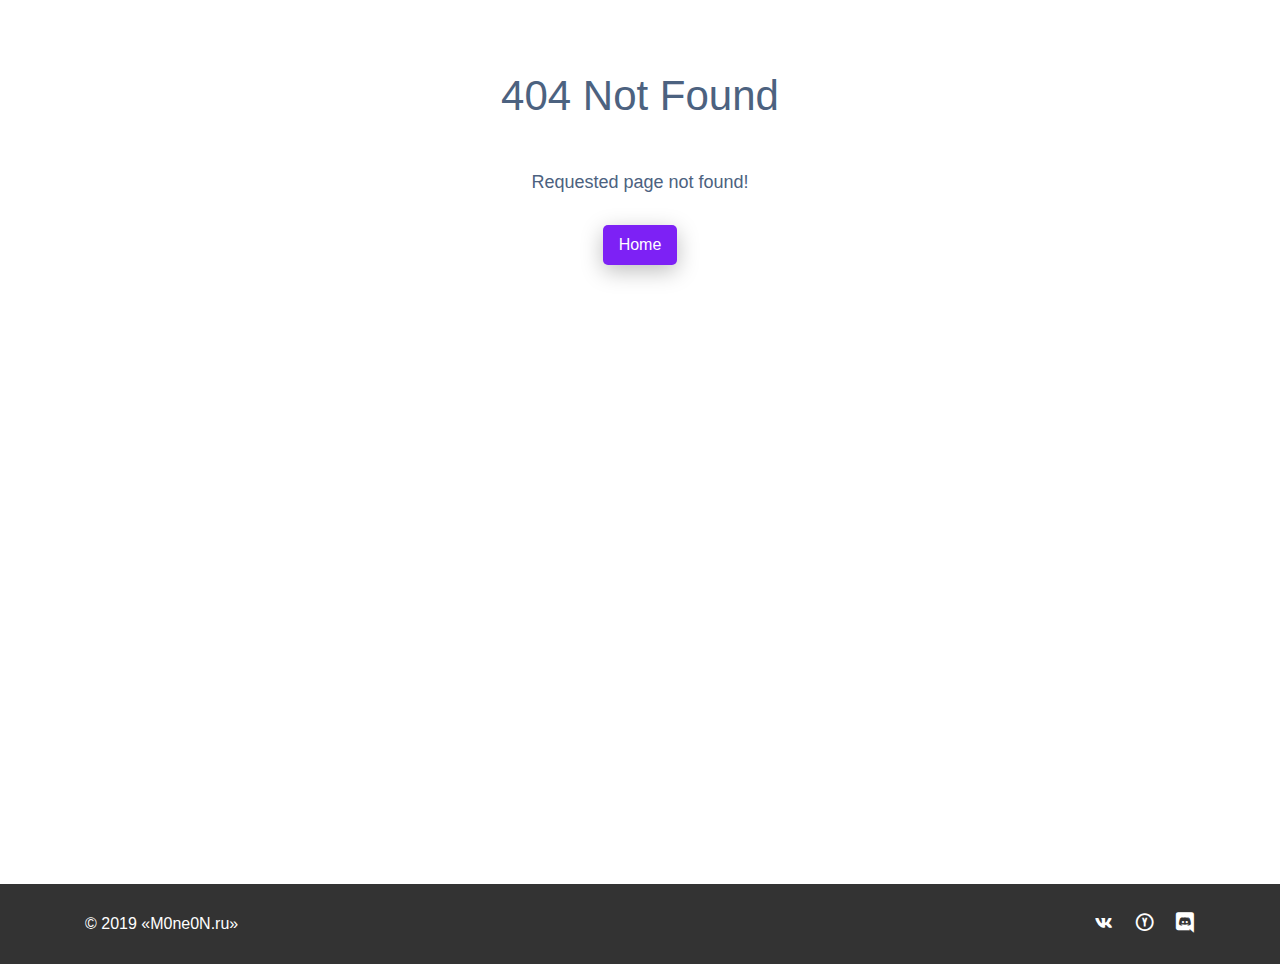
<file: mc.yandex.ru/watch/53573770.html>
<!DOCTYPE html>
<html>
	
<!-- Mirrored from m0ne0n.ru/mc.yandex.ru/watch/53573770 by HTTrack Website Copier/3.x [XR&CO'2014], Fri, 03 Jan 2020 19:14:54 GMT -->
<!-- Added by HTTrack --><meta http-equiv="content-type" content="text/html;charset=UTF-8" /><!-- /Added by HTTrack -->
<head>
		<!-- SEO  -->
	<meta charset="UTF-8">
	<meta name="viewport" content="width=device-width, initial-scale=1">
	<meta http-equiv="X-UA-Compatible" content="ie=edge">
	<meta http-equiv="Cache-Control" content="max-age=2592000, must-revalidate"> 
	<title> Projekt M0ne0N </title>
<!--  Favicons  -->
	<link rel="apple-touch-icon" sizes="180x180" href="../../assets/img/favicon/apple-touch-icon.png">
	<link rel="icon" type="image/png" sizes="32x32" href="../../assets/img/favicon/favicon-32x32.png">
	<link rel="icon" type="image/png" sizes="16x16" href="../../assets/img/favicon/favicon-16x16.png">
	<link rel="manifest" href="../../assets/img/favicon/site.html">
	<link rel="mask-icon" href="../../assets/img/favicon/safari-pinned-tab.svg" color="#5bbad5">
	<link rel="shortcut icon" href="../../assets/img/favicon/favicon.ico">
	<meta name="apple-mobile-web-app-title" content="M0ne0N">
	<meta name="application-name" content="M0ne0N">
	<meta name="msapplication-TileColor" content="#da532c">
	<meta name="msapplication-config" content="../../assets/img/favicon/browserconfig.xml">
	<meta name="theme-color" content="#fff">
<!--  CSS  -->
	<link rel="stylesheet" href="../../assets/css/iziToast.min2216.css?1578078887">
	<link rel="stylesheet" href="../../assets/css/style2216.css?1578078887">
	<link rel="stylesheet" href="../../assets/css/fonts2216.css?1578078887">
 	<link href="../../fonts.googleapis.com/cssabaa.html?family=Open+Sans&amp;display=swap&amp;subset=cyrillic" rel="stylesheet">
	</head>
	<body>
		<main class="content">
			<div class="block">
				<div class="container">
					<h2>404 Not Found</h2>
					<h6 style="padding-bottom: 24px;">Requested page not found!</h6>
					<a href="../../index.html" class="btn btn-primary">Home</a>
				</div>
			</div>
		</main>
			<footer class="footer">
		<div class="container">
			<p>© 2019 «M0ne0N.ru»</p>
			<div class="footer_icons">
				<a target="_blank" href="../../vk.com/m0ne0n.html" class="footer_icon"><i class="icon-vk"></i></a>
				<a target="_blank" href="../../yougame.biz/threads/77708/index.html" class="footer_icon"><i class="icon-alpha-y-circle-outline"></i></a>
				<a target="_blank" href="../../discord.gg/RNHAZCp.html" class="footer_icon"><i class="icon-discord"></i></a>
			</div>
		</div>
	</footer>	</body>

<!-- Mirrored from m0ne0n.ru/mc.yandex.ru/watch/53573770 by HTTrack Website Copier/3.x [XR&CO'2014], Fri, 03 Jan 2020 19:14:55 GMT -->
</html>
</file>
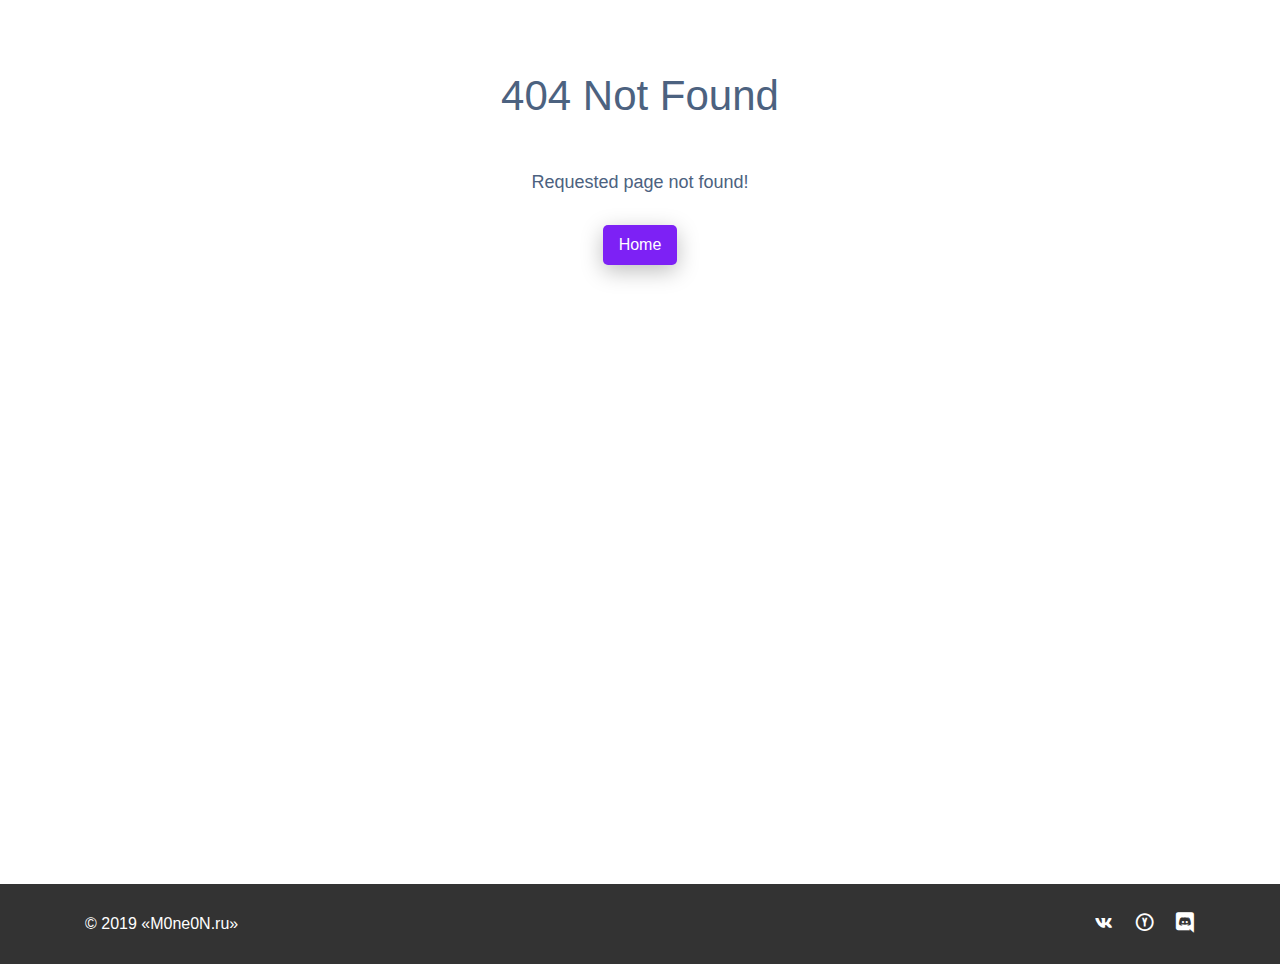
<file: vk.com/js/api/openapi82aa.html>
<!DOCTYPE html>
<html>
	
<!-- Mirrored from m0ne0n.ru/vk.com/js/api/openapi.js?162 by HTTrack Website Copier/3.x [XR&CO'2014], Fri, 03 Jan 2020 19:14:51 GMT -->
<!-- Added by HTTrack --><meta http-equiv="content-type" content="text/html;charset=UTF-8" /><!-- /Added by HTTrack -->
<head>
		<!-- SEO  -->
	<meta charset="UTF-8">
	<meta name="viewport" content="width=device-width, initial-scale=1">
	<meta http-equiv="X-UA-Compatible" content="ie=edge">
	<meta http-equiv="Cache-Control" content="max-age=2592000, must-revalidate"> 
	<title> M0ne0N Project </title>
<!--  Favicons  -->
	<link rel="apple-touch-icon" sizes="180x180" href="../../../assets/img/favicon/apple-touch-icon.png">
	<link rel="icon" type="image/png" sizes="32x32" href="../../../assets/img/favicon/favicon-32x32.png">
	<link rel="icon" type="image/png" sizes="16x16" href="../../../assets/img/favicon/favicon-16x16.png">
	<link rel="manifest" href="../../../assets/img/favicon/site.html">
	<link rel="mask-icon" href="../../../assets/img/favicon/safari-pinned-tab.svg" color="#5bbad5">
	<link rel="shortcut icon" href="../../../assets/img/favicon/favicon.ico">
	<meta name="apple-mobile-web-app-title" content="M0ne0N">
	<meta name="application-name" content="M0ne0N">
	<meta name="msapplication-TileColor" content="#da532c">
	<meta name="msapplication-config" content="../../../assets/img/favicon/browserconfig.xml">
	<meta name="theme-color" content="#fff">
<!--  CSS  -->
	<link rel="stylesheet" href="../../../assets/css/iziToast.mina00c.css?1578078878">
	<link rel="stylesheet" href="../../../assets/css/stylea00c.css?1578078878">
	<link rel="stylesheet" href="../../../assets/css/fontsa00c.css?1578078878">
 	<link href="../../../fonts.googleapis.com/cssabaa.html?family=Open+Sans&amp;display=swap&amp;subset=cyrillic" rel="stylesheet">
	</head>
	<body>
		<main class="content">
			<div class="block">
				<div class="container">
					<h2>404 Not Found</h2>
					<h6 style="padding-bottom: 24px;">Requested page not found!</h6>
					<a href="../../../index.html" class="btn btn-primary">Home</a>
				</div>
			</div>
		</main>
			<footer class="footer">
		<div class="container">
			<p>© 2019 «M0ne0N.ru»</p>
			<div class="footer_icons">
				<a target="_blank" href="../../m0ne0n.html" class="footer_icon"><i class="icon-vk"></i></a>
				<a target="_blank" href="../../../yougame.biz/threads/77708/index.html" class="footer_icon"><i class="icon-alpha-y-circle-outline"></i></a>
				<a target="_blank" href="../../../discord.gg/RNHAZCp.html" class="footer_icon"><i class="icon-discord"></i></a>
			</div>
		</div>
	</footer>	</body>

<!-- Mirrored from m0ne0n.ru/vk.com/js/api/openapi.js?162 by HTTrack Website Copier/3.x [XR&CO'2014], Fri, 03 Jan 2020 19:14:51 GMT -->
</html>
</file>
<file: assets/css/iziToast.min50b4.css>
/*
* iziToast | v1.4.0
* http://izitoast.marcelodolce.com
* by Marcelo Dolce.
*/
.iziToast-capsule{font-size:0;height:0;width:100%;transform:translateZ(0);backface-visibility:hidden;transition:transform .5s cubic-bezier(.25,.8,.25,1),height .5s cubic-bezier(.25,.8,.25,1)}.iziToast-capsule,.iziToast-capsule *{box-sizing:border-box}.iziToast-overlay{display:block;position:fixed;top:-100px;left:0;right:0;bottom:-100px;z-index:997}.iziToast{display:inline-block;clear:both;position:relative;font-family:'Lato',Tahoma,Arial;font-size:14px;padding:8px 45px 9px 0;background:rgba(238,238,238,.9);border-color:rgba(238,238,238,.9);width:100%;pointer-events:all;cursor:default;transform:translateX(0);-webkit-touch-callout:none;-webkit-user-select:none;-khtml-user-select:none;-moz-user-select:none;-ms-user-select:none;user-select:none;min-height:54px}.iziToast>.iziToast-progressbar{position:absolute;left:0;bottom:0;width:100%;z-index:1;background:rgba(255,255,255,.2)}.iziToast>.iziToast-progressbar>div{height:2px;width:100%;background:rgba(0,0,0,.3);border-radius:0 0 3px 3px}.iziToast.iziToast-balloon:before{content:'';position:absolute;right:8px;left:auto;width:0;height:0;top:100%;border-right:0 solid transparent;border-left:15px solid transparent;border-top:10px solid #000;border-top-color:inherit;border-radius:0}.iziToast.iziToast-balloon .iziToast-progressbar{top:0;bottom:auto}.iziToast.iziToast-balloon>div{border-radius:0 0 0 3px}.iziToast>.iziToast-cover{position:absolute;left:0;top:0;bottom:0;height:100%;margin:0;background-size:100%;background-position:50% 50%;background-repeat:no-repeat;background-color:rgba(0,0,0,.1)}.iziToast>.iziToast-close{position:absolute;right:0;top:0;border:0;padding:0;opacity:.6;width:42px;height:100%;background:url([data-uri]) no-repeat 50% 50%;background-size:8px;cursor:pointer;outline:0}.iziToast>.iziToast-close:hover{opacity:1}.iziToast>.iziToast-body{position:relative;padding:0 0 0 10px;height:auto;min-height:36px;margin:0 0 0 15px;text-align:left}.iziToast>.iziToast-body:after{content:"";display:table;clear:both}.iziToast>.iziToast-body .iziToast-texts{margin:10px 0 0;padding-right:2px;display:inline-block;float:left}.iziToast>.iziToast-body .iziToast-inputs{min-height:19px;float:left;margin:3px -2px}.iziToast>.iziToast-body .iziToast-inputs>input:not([type=checkbox]):not([type=radio]),.iziToast>.iziToast-body .iziToast-inputs>select{position:relative;display:inline-block;margin:2px;border-radius:2px;border:0;padding:4px 7px;font-size:13px;letter-spacing:.02em;background:rgba(0,0,0,.1);color:#000;box-shadow:0 0 0 1px rgba(0,0,0,.2);min-height:26px}.iziToast>.iziToast-body .iziToast-inputs>input:not([type=checkbox]):not([type=radio]):focus,.iziToast>.iziToast-body .iziToast-inputs>select:focus{box-shadow:0 0 0 1px rgba(0,0,0,.6)}.iziToast>.iziToast-body .iziToast-buttons{min-height:17px;float:left;margin:4px -2px}.iziToast>.iziToast-body .iziToast-buttons>a,.iziToast>.iziToast-body .iziToast-buttons>button,.iziToast>.iziToast-body .iziToast-buttons>input:not([type=checkbox]):not([type=radio]){position:relative;display:inline-block;margin:2px;border-radius:2px;border:0;padding:5px 10px;font-size:12px;letter-spacing:.02em;cursor:pointer;background:rgba(0,0,0,.1);color:#000}.iziToast>.iziToast-body .iziToast-buttons>a:hover,.iziToast>.iziToast-body .iziToast-buttons>button:hover,.iziToast>.iziToast-body .iziToast-buttons>input:not([type=checkbox]):not([type=radio]):hover{background:rgba(0,0,0,.2)}.iziToast>.iziToast-body .iziToast-buttons>a:focus,.iziToast>.iziToast-body .iziToast-buttons>button:focus,.iziToast>.iziToast-body .iziToast-buttons>input:not([type=checkbox]):not([type=radio]):focus{box-shadow:0 0 0 1px rgba(0,0,0,.6)}.iziToast>.iziToast-body .iziToast-buttons>a:active,.iziToast>.iziToast-body .iziToast-buttons>button:active,.iziToast>.iziToast-body .iziToast-buttons>input:not([type=checkbox]):not([type=radio]):active{top:1px}.iziToast>.iziToast-body .iziToast-icon{position:absolute;left:0;top:50%;display:table;font-size:23px;line-height:24px;margin-top:-12px;color:#000;width:24px;height:24px}.iziToast>.iziToast-body .iziToast-icon.ico-info{background:url([data-uri]) no-repeat 50% 50%;background-size:85%}.iziToast>.iziToast-body .iziToast-icon.ico-warning{background:url([data-uri]) no-repeat 50% 50%;background-size:85%}.iziToast>.iziToast-body .iziToast-icon.ico-error{background:url([data-uri]) no-repeat 50% 50%;background-size:80%}.iziToast>.iziToast-body .iziToast-icon.ico-success{background:url([data-uri]) no-repeat 50% 50%;background-size:85%}.iziToast>.iziToast-body .iziToast-icon.ico-question{background:url([data-uri]) no-repeat 50% 50%;background-size:85%}.iziToast>.iziToast-body .iziToast-message,.iziToast>.iziToast-body .iziToast-title{padding:0;font-size:14px;line-height:16px;text-align:left;float:left;white-space:normal}.iziToast>.iziToast-body .iziToast-title{color:#000;margin:0}.iziToast>.iziToast-body .iziToast-message{margin:0 0 10px;color:rgba(0,0,0,.6)}.iziToast.iziToast-animateInside .iziToast-buttons-child,.iziToast.iziToast-animateInside .iziToast-icon,.iziToast.iziToast-animateInside .iziToast-inputs-child,.iziToast.iziToast-animateInside .iziToast-message,.iziToast.iziToast-animateInside .iziToast-title{opacity:0}.iziToast-target{position:relative;width:100%;margin:0 auto}.iziToast-target .iziToast-capsule{overflow:hidden}.iziToast-target .iziToast-capsule:after{visibility:hidden;display:block;font-size:0;content:" ";clear:both;height:0}.iziToast-target .iziToast-capsule .iziToast{width:100%;float:left}.iziToast-wrapper{z-index:99999;position:fixed;width:100%;pointer-events:none;display:flex;flex-direction:column}.iziToast-wrapper .iziToast.iziToast-balloon:before{border-right:0 solid transparent;border-left:15px solid transparent;border-top:10px solid #000;border-top-color:inherit;right:8px;left:auto}.iziToast-wrapper-bottomLeft{left:0;bottom:0;text-align:left}.iziToast-wrapper-bottomLeft .iziToast.iziToast-balloon:before,.iziToast-wrapper-topLeft .iziToast.iziToast-balloon:before{border-right:15px solid transparent;border-left:0 solid transparent;right:auto;left:8px}.iziToast-wrapper-bottomRight{right:0;bottom:0;text-align:right}.iziToast-wrapper-topLeft{left:0;top:0;text-align:left}.iziToast-wrapper-topRight{top:0;right:0;text-align:right}.iziToast-wrapper-topCenter{top:0;left:0;right:0;text-align:center}.iziToast-wrapper-bottomCenter,.iziToast-wrapper-center{bottom:0;left:0;right:0;text-align:center}.iziToast-wrapper-center{top:0;justify-content:center;flex-flow:column;align-items:center}.iziToast-rtl{direction:rtl;padding:8px 0 9px 45px;font-family:Tahoma,'Lato',Arial}.iziToast-rtl .iziToast-cover{left:auto;right:0}.iziToast-rtl .iziToast-close{right:auto;left:0}.iziToast-rtl .iziToast-body{padding:0 10px 0 0;margin:0 16px 0 0;text-align:right}.iziToast-rtl .iziToast-body .iziToast-buttons,.iziToast-rtl .iziToast-body .iziToast-inputs,.iziToast-rtl .iziToast-body .iziToast-message,.iziToast-rtl .iziToast-body .iziToast-texts,.iziToast-rtl .iziToast-body .iziToast-title{float:right;text-align:right}.iziToast-rtl .iziToast-body .iziToast-icon{left:auto;right:0}@media only screen and (min-width:568px){.iziToast-wrapper{padding:10px 15px}.iziToast{margin:5px 0;border-radius:3px;width:auto}.iziToast:after{content:'';z-index:-1;position:absolute;top:0;left:0;width:100%;height:100%;border-radius:3px;box-shadow:inset 0 -10px 20px -10px rgba(0,0,0,.2),inset 0 0 5px rgba(0,0,0,.1),0 8px 8px -5px rgba(0,0,0,.25)}.iziToast:not(.iziToast-rtl) .iziToast-cover{border-radius:3px 0 0 3px}.iziToast.iziToast-rtl .iziToast-cover{border-radius:0 3px 3px 0}.iziToast.iziToast-color-dark:after{box-shadow:inset 0 -10px 20px -10px rgba(255,255,255,.3),0 10px 10px -5px rgba(0,0,0,.25)}.iziToast.iziToast-balloon .iziToast-progressbar{background:0 0}.iziToast.iziToast-balloon:after{box-shadow:0 10px 10px -5px rgba(0,0,0,.25),inset 0 10px 20px -5px rgba(0,0,0,.25)}.iziToast-target .iziToast:after{box-shadow:inset 0 -10px 20px -10px rgba(0,0,0,.2),inset 0 0 5px rgba(0,0,0,.1)}}.iziToast.iziToast-theme-dark{background:#565c70;border-color:#565c70}.iziToast.iziToast-theme-dark .iziToast-title{color:#fff}.iziToast.iziToast-theme-dark .iziToast-message{color:rgba(255,255,255,.7);font-weight:300}.iziToast.iziToast-theme-dark .iziToast-close{background:url([data-uri]) no-repeat 50% 50%;background-size:8px}.iziToast.iziToast-theme-dark .iziToast-icon{color:#fff}.iziToast.iziToast-theme-dark .iziToast-icon.ico-info{background:url([data-uri]) no-repeat 50% 50%;background-size:85%}.iziToast.iziToast-theme-dark .iziToast-icon.ico-warning{background:url([data-uri]) no-repeat 50% 50%;background-size:85%}.iziToast.iziToast-theme-dark .iziToast-icon.ico-error{background:url([data-uri]) no-repeat 50% 50%;background-size:80%}.iziToast.iziToast-theme-dark .iziToast-icon.ico-success{background:url([data-uri]) no-repeat 50% 50%;background-size:85%}.iziToast.iziToast-theme-dark .iziToast-icon.ico-question{background:url([data-uri]) no-repeat 50% 50%;background-size:85%}.iziToast.iziToast-theme-dark .iziToast-buttons>a,.iziToast.iziToast-theme-dark .iziToast-buttons>button,.iziToast.iziToast-theme-dark .iziToast-buttons>input{color:#fff;background:rgba(255,255,255,.1)}.iziToast.iziToast-theme-dark .iziToast-buttons>a:hover,.iziToast.iziToast-theme-dark .iziToast-buttons>button:hover,.iziToast.iziToast-theme-dark .iziToast-buttons>input:hover{background:rgba(255,255,255,.2)}.iziToast.iziToast-theme-dark .iziToast-buttons>a:focus,.iziToast.iziToast-theme-dark .iziToast-buttons>button:focus,.iziToast.iziToast-theme-dark .iziToast-buttons>input:focus{box-shadow:0 0 0 1px rgba(255,255,255,.6)}.iziToast.iziToast-color-red{background:rgba(255,175,180,.9);border-color:rgba(255,175,180,.9)}.iziToast.iziToast-color-orange{background:rgba(255,207,165,.9);border-color:rgba(255,207,165,.9)}.iziToast.iziToast-color-yellow{background:rgba(255,249,178,.9);border-color:rgba(255,249,178,.9)}.iziToast.iziToast-color-blue{background:rgba(157,222,255,.9);border-color:rgba(157,222,255,.9)}.iziToast.iziToast-color-green{background:rgba(166,239,184,.9);border-color:rgba(166,239,184,.9)}.iziToast.iziToast-layout2 .iziToast-body .iziToast-message,.iziToast.iziToast-layout2 .iziToast-body .iziToast-texts{width:100%}.iziToast.iziToast-layout3{border-radius:2px}.iziToast.iziToast-layout3::after{display:none}.iziToast .revealIn,.iziToast.revealIn{-webkit-animation:iziT-revealIn 1s cubic-bezier(.25,1.6,.25,1) both;-moz-animation:iziT-revealIn 1s cubic-bezier(.25,1.6,.25,1) both;animation:iziT-revealIn 1s cubic-bezier(.25,1.6,.25,1) both}.iziToast .slideIn,.iziToast.slideIn{-webkit-animation:iziT-slideIn 1s cubic-bezier(.16,.81,.32,1) both;-moz-animation:iziT-slideIn 1s cubic-bezier(.16,.81,.32,1) both;animation:iziT-slideIn 1s cubic-bezier(.16,.81,.32,1) both}.iziToast.bounceInLeft{-webkit-animation:iziT-bounceInLeft .7s ease-in-out both;animation:iziT-bounceInLeft .7s ease-in-out both}.iziToast.bounceInRight{-webkit-animation:iziT-bounceInRight .85s ease-in-out both;animation:iziT-bounceInRight .85s ease-in-out both}.iziToast.bounceInDown{-webkit-animation:iziT-bounceInDown .7s ease-in-out both;animation:iziT-bounceInDown .7s ease-in-out both}.iziToast.bounceInUp{-webkit-animation:iziT-bounceInUp .7s ease-in-out both;animation:iziT-bounceInUp .7s ease-in-out both}.iziToast .fadeIn,.iziToast.fadeIn{-webkit-animation:iziT-fadeIn .5s ease both;animation:iziT-fadeIn .5s ease both}.iziToast.fadeInUp{-webkit-animation:iziT-fadeInUp .7s ease both;animation:iziT-fadeInUp .7s ease both}.iziToast.fadeInDown{-webkit-animation:iziT-fadeInDown .7s ease both;animation:iziT-fadeInDown .7s ease both}.iziToast.fadeInLeft{-webkit-animation:iziT-fadeInLeft .85s cubic-bezier(.25,.8,.25,1) both;animation:iziT-fadeInLeft .85s cubic-bezier(.25,.8,.25,1) both}.iziToast.fadeInRight{-webkit-animation:iziT-fadeInRight .85s cubic-bezier(.25,.8,.25,1) both;animation:iziT-fadeInRight .85s cubic-bezier(.25,.8,.25,1) both}.iziToast.flipInX{-webkit-animation:iziT-flipInX .85s cubic-bezier(.35,0,.25,1) both;animation:iziT-flipInX .85s cubic-bezier(.35,0,.25,1) both}.iziToast.fadeOut{-webkit-animation:iziT-fadeOut .7s ease both;animation:iziT-fadeOut .7s ease both}.iziToast.fadeOutDown{-webkit-animation:iziT-fadeOutDown .7s cubic-bezier(.4,.45,.15,.91) both;animation:iziT-fadeOutDown .7s cubic-bezier(.4,.45,.15,.91) both}.iziToast.fadeOutUp{-webkit-animation:iziT-fadeOutUp .7s cubic-bezier(.4,.45,.15,.91) both;animation:iziT-fadeOutUp .7s cubic-bezier(.4,.45,.15,.91) both}.iziToast.fadeOutLeft{-webkit-animation:iziT-fadeOutLeft .5s ease both;animation:iziT-fadeOutLeft .5s ease both}.iziToast.fadeOutRight{-webkit-animation:iziT-fadeOutRight .5s ease both;animation:iziT-fadeOutRight .5s ease both}.iziToast.flipOutX{-webkit-backface-visibility:visible!important;backface-visibility:visible!important;-webkit-animation:iziT-flipOutX .7s cubic-bezier(.4,.45,.15,.91) both;animation:iziT-flipOutX .7s cubic-bezier(.4,.45,.15,.91) both}.iziToast-overlay.fadeIn{-webkit-animation:iziT-fadeIn .5s ease both;animation:iziT-fadeIn .5s ease both}.iziToast-overlay.fadeOut{-webkit-animation:iziT-fadeOut .7s ease both;animation:iziT-fadeOut .7s ease both}@-webkit-keyframes iziT-revealIn{0%{opacity:0;-webkit-transform:scale3d(.3,.3,1)}to{opacity:1}}@-moz-keyframes iziT-revealIn{0%{opacity:0;-moz-transform:scale3d(.3,.3,1)}to{opacity:1}}@-webkit-keyframes iziT-slideIn{0%{opacity:0;-webkit-transform:translateX(50px)}to{opacity:1;-webkit-transform:translateX(0)}}@-moz-keyframes iziT-slideIn{0%{opacity:0;-moz-transform:translateX(50px)}to{opacity:1;-moz-transform:translateX(0)}}@-webkit-keyframes iziT-bounceInLeft{0%{opacity:0;-webkit-transform:translateX(280px)}50%{opacity:1;-webkit-transform:translateX(-20px)}70%{-webkit-transform:translateX(10px)}to{-webkit-transform:translateX(0)}}@-webkit-keyframes iziT-bounceInRight{0%{opacity:0;-webkit-transform:translateX(-280px)}50%{opacity:1;-webkit-transform:translateX(20px)}70%{-webkit-transform:translateX(-10px)}to{-webkit-transform:translateX(0)}}@-webkit-keyframes iziT-bounceInDown{0%{opacity:0;-webkit-transform:translateY(-200px)}50%{opacity:1;-webkit-transform:translateY(10px)}70%{-webkit-transform:translateY(-5px)}to{-webkit-transform:translateY(0)}}@-webkit-keyframes iziT-bounceInUp{0%{opacity:0;-webkit-transform:translateY(200px)}50%{opacity:1;-webkit-transform:translateY(-10px)}70%{-webkit-transform:translateY(5px)}to{-webkit-transform:translateY(0)}}@-webkit-keyframes iziT-fadeIn{0%{opacity:0}to{opacity:1}}@-webkit-keyframes iziT-fadeInUp{0%{opacity:0;-webkit-transform:translate3d(0,100%,0);transform:translate3d(0,100%,0)}to{opacity:1;-webkit-transform:none;transform:none}}@-webkit-keyframes iziT-fadeInDown{0%{opacity:0;-webkit-transform:translate3d(0,-100%,0);transform:translate3d(0,-100%,0)}to{opacity:1;-webkit-transform:none;transform:none}}@-webkit-keyframes iziT-fadeInLeft{0%{opacity:0;-webkit-transform:translate3d(300px,0,0);transform:translate3d(300px,0,0)}to{opacity:1;-webkit-transform:none;transform:none}}@-webkit-keyframes iziT-fadeInRight{0%{opacity:0;-webkit-transform:translate3d(-300px,0,0);transform:translate3d(-300px,0,0)}to{opacity:1;-webkit-transform:none;transform:none}}@-webkit-keyframes iziT-flipInX{0%{-webkit-transform:perspective(400px) rotate3d(1,0,0,90deg);transform:perspective(400px) rotate3d(1,0,0,90deg);opacity:0}40%{-webkit-transform:perspective(400px) rotate3d(1,0,0,-20deg);transform:perspective(400px) rotate3d(1,0,0,-20deg)}60%{-webkit-transform:perspective(400px) rotate3d(1,0,0,10deg);transform:perspective(400px) rotate3d(1,0,0,10deg);opacity:1}80%{-webkit-transform:perspective(400px) rotate3d(1,0,0,-5deg);transform:perspective(400px) rotate3d(1,0,0,-5deg)}to{-webkit-transform:perspective(400px);transform:perspective(400px)}}@-webkit-keyframes iziT-fadeOut{0%{opacity:1}to{opacity:0}}@-webkit-keyframes iziT-fadeOutDown{0%{opacity:1}to{opacity:0;-webkit-transform:translate3d(0,100%,0);transform:translate3d(0,100%,0)}}@-webkit-keyframes iziT-fadeOutUp{0%{opacity:1}to{opacity:0;-webkit-transform:translate3d(0,-100%,0);transform:translate3d(0,-100%,0)}}@-webkit-keyframes iziT-fadeOutLeft{0%{opacity:1}to{opacity:0;-webkit-transform:translate3d(-200px,0,0);transform:translate3d(-200px,0,0)}}@-webkit-keyframes iziT-fadeOutRight{0%{opacity:1}to{opacity:0;-webkit-transform:translate3d(200px,0,0);transform:translate3d(200px,0,0)}}@-webkit-keyframes iziT-flipOutX{0%{-webkit-transform:perspective(400px);transform:perspective(400px)}30%{-webkit-transform:perspective(400px) rotate3d(1,0,0,-20deg);transform:perspective(400px) rotate3d(1,0,0,-20deg);opacity:1}to{-webkit-transform:perspective(400px) rotate3d(1,0,0,90deg);transform:perspective(400px) rotate3d(1,0,0,90deg);opacity:0}}@-moz-keyframes iziT-revealIn{0%{opacity:0;transform:scale3d(.3,.3,1)}to{opacity:1}}@-webkit-keyframes iziT-revealIn{0%{opacity:0;transform:scale3d(.3,.3,1)}to{opacity:1}}@-o-keyframes iziT-revealIn{0%{opacity:0;transform:scale3d(.3,.3,1)}to{opacity:1}}@keyframes iziT-revealIn{0%{opacity:0;transform:scale3d(.3,.3,1)}to{opacity:1}}@-moz-keyframes iziT-slideIn{0%{opacity:0;transform:translateX(50px)}to{opacity:1;transform:translateX(0)}}@-webkit-keyframes iziT-slideIn{0%{opacity:0;transform:translateX(50px)}to{opacity:1;transform:translateX(0)}}@-o-keyframes iziT-slideIn{0%{opacity:0;transform:translateX(50px)}to{opacity:1;transform:translateX(0)}}@keyframes iziT-slideIn{0%{opacity:0;transform:translateX(50px)}to{opacity:1;transform:translateX(0)}}@-moz-keyframes iziT-bounceInLeft{0%{opacity:0;transform:translateX(280px)}50%{opacity:1;transform:translateX(-20px)}70%{transform:translateX(10px)}to{transform:translateX(0)}}@-webkit-keyframes iziT-bounceInLeft{0%{opacity:0;transform:translateX(280px)}50%{opacity:1;transform:translateX(-20px)}70%{transform:translateX(10px)}to{transform:translateX(0)}}@-o-keyframes iziT-bounceInLeft{0%{opacity:0;transform:translateX(280px)}50%{opacity:1;transform:translateX(-20px)}70%{transform:translateX(10px)}to{transform:translateX(0)}}@keyframes iziT-bounceInLeft{0%{opacity:0;transform:translateX(280px)}50%{opacity:1;transform:translateX(-20px)}70%{transform:translateX(10px)}to{transform:translateX(0)}}@-moz-keyframes iziT-bounceInRight{0%{opacity:0;transform:translateX(-280px)}50%{opacity:1;transform:translateX(20px)}70%{transform:translateX(-10px)}to{transform:translateX(0)}}@-webkit-keyframes iziT-bounceInRight{0%{opacity:0;transform:translateX(-280px)}50%{opacity:1;transform:translateX(20px)}70%{transform:translateX(-10px)}to{transform:translateX(0)}}@-o-keyframes iziT-bounceInRight{0%{opacity:0;transform:translateX(-280px)}50%{opacity:1;transform:translateX(20px)}70%{transform:translateX(-10px)}to{transform:translateX(0)}}@keyframes iziT-bounceInRight{0%{opacity:0;transform:translateX(-280px)}50%{opacity:1;transform:translateX(20px)}70%{transform:translateX(-10px)}to{transform:translateX(0)}}@-moz-keyframes iziT-bounceInDown{0%{opacity:0;transform:translateY(-200px)}50%{opacity:1;transform:translateY(10px)}70%{transform:translateY(-5px)}to{transform:translateY(0)}}@-webkit-keyframes iziT-bounceInDown{0%{opacity:0;transform:translateY(-200px)}50%{opacity:1;transform:translateY(10px)}70%{transform:translateY(-5px)}to{transform:translateY(0)}}@-o-keyframes iziT-bounceInDown{0%{opacity:0;transform:translateY(-200px)}50%{opacity:1;transform:translateY(10px)}70%{transform:translateY(-5px)}to{transform:translateY(0)}}@keyframes iziT-bounceInDown{0%{opacity:0;transform:translateY(-200px)}50%{opacity:1;transform:translateY(10px)}70%{transform:translateY(-5px)}to{transform:translateY(0)}}@-moz-keyframes iziT-bounceInUp{0%{opacity:0;transform:translateY(200px)}50%{opacity:1;transform:translateY(-10px)}70%{transform:translateY(5px)}to{transform:translateY(0)}}@-webkit-keyframes iziT-bounceInUp{0%{opacity:0;transform:translateY(200px)}50%{opacity:1;transform:translateY(-10px)}70%{transform:translateY(5px)}to{transform:translateY(0)}}@-o-keyframes iziT-bounceInUp{0%{opacity:0;transform:translateY(200px)}50%{opacity:1;transform:translateY(-10px)}70%{transform:translateY(5px)}to{transform:translateY(0)}}@keyframes iziT-bounceInUp{0%{opacity:0;transform:translateY(200px)}50%{opacity:1;transform:translateY(-10px)}70%{transform:translateY(5px)}to{transform:translateY(0)}}@-moz-keyframes iziT-fadeIn{0%{opacity:0}to{opacity:1}}@-webkit-keyframes iziT-fadeIn{0%{opacity:0}to{opacity:1}}@-o-keyframes iziT-fadeIn{0%{opacity:0}to{opacity:1}}@keyframes iziT-fadeIn{0%{opacity:0}to{opacity:1}}@-moz-keyframes iziT-fadeInUp{0%{opacity:0;-webkit-transform:translate3d(0,100%,0);transform:translate3d(0,100%,0)}to{opacity:1;-webkit-transform:none;transform:none}}@-webkit-keyframes iziT-fadeInUp{0%{opacity:0;-webkit-transform:translate3d(0,100%,0);transform:translate3d(0,100%,0)}to{opacity:1;-webkit-transform:none;transform:none}}@-o-keyframes iziT-fadeInUp{0%{opacity:0;-webkit-transform:translate3d(0,100%,0);transform:translate3d(0,100%,0)}to{opacity:1;-webkit-transform:none;transform:none}}@keyframes iziT-fadeInUp{0%{opacity:0;-webkit-transform:translate3d(0,100%,0);transform:translate3d(0,100%,0)}to{opacity:1;-webkit-transform:none;transform:none}}@-moz-keyframes iziT-fadeInDown{0%{opacity:0;-webkit-transform:translate3d(0,-100%,0);transform:translate3d(0,-100%,0)}to{opacity:1;-webkit-transform:none;transform:none}}@-webkit-keyframes iziT-fadeInDown{0%{opacity:0;-webkit-transform:translate3d(0,-100%,0);transform:translate3d(0,-100%,0)}to{opacity:1;-webkit-transform:none;transform:none}}@-o-keyframes iziT-fadeInDown{0%{opacity:0;-webkit-transform:translate3d(0,-100%,0);transform:translate3d(0,-100%,0)}to{opacity:1;-webkit-transform:none;transform:none}}@keyframes iziT-fadeInDown{0%{opacity:0;-webkit-transform:translate3d(0,-100%,0);transform:translate3d(0,-100%,0)}to{opacity:1;-webkit-transform:none;transform:none}}@-moz-keyframes iziT-fadeInLeft{0%{opacity:0;-webkit-transform:translate3d(300px,0,0);transform:translate3d(300px,0,0)}to{opacity:1;-webkit-transform:none;transform:none}}@-webkit-keyframes iziT-fadeInLeft{0%{opacity:0;-webkit-transform:translate3d(300px,0,0);transform:translate3d(300px,0,0)}to{opacity:1;-webkit-transform:none;transform:none}}@-o-keyframes iziT-fadeInLeft{0%{opacity:0;-webkit-transform:translate3d(300px,0,0);transform:translate3d(300px,0,0)}to{opacity:1;-webkit-transform:none;transform:none}}@keyframes iziT-fadeInLeft{0%{opacity:0;-webkit-transform:translate3d(300px,0,0);transform:translate3d(300px,0,0)}to{opacity:1;-webkit-transform:none;transform:none}}@-moz-keyframes iziT-fadeInRight{0%{opacity:0;-webkit-transform:translate3d(-300px,0,0);transform:translate3d(-300px,0,0)}to{opacity:1;-webkit-transform:none;transform:none}}@-webkit-keyframes iziT-fadeInRight{0%{opacity:0;-webkit-transform:translate3d(-300px,0,0);transform:translate3d(-300px,0,0)}to{opacity:1;-webkit-transform:none;transform:none}}@-o-keyframes iziT-fadeInRight{0%{opacity:0;-webkit-transform:translate3d(-300px,0,0);transform:translate3d(-300px,0,0)}to{opacity:1;-webkit-transform:none;transform:none}}@keyframes iziT-fadeInRight{0%{opacity:0;-webkit-transform:translate3d(-300px,0,0);transform:translate3d(-300px,0,0)}to{opacity:1;-webkit-transform:none;transform:none}}@-moz-keyframes iziT-flipInX{0%{-webkit-transform:perspective(400px) rotate3d(1,0,0,90deg);transform:perspective(400px) rotate3d(1,0,0,90deg);opacity:0}40%{-webkit-transform:perspective(400px) rotate3d(1,0,0,-20deg);transform:perspective(400px) rotate3d(1,0,0,-20deg)}60%{-webkit-transform:perspective(400px) rotate3d(1,0,0,10deg);transform:perspective(400px) rotate3d(1,0,0,10deg);opacity:1}80%{-webkit-transform:perspective(400px) rotate3d(1,0,0,-5deg);transform:perspective(400px) rotate3d(1,0,0,-5deg)}to{-webkit-transform:perspective(400px);transform:perspective(400px)}}@-webkit-keyframes iziT-flipInX{0%{-webkit-transform:perspective(400px) rotate3d(1,0,0,90deg);transform:perspective(400px) rotate3d(1,0,0,90deg);opacity:0}40%{-webkit-transform:perspective(400px) rotate3d(1,0,0,-20deg);transform:perspective(400px) rotate3d(1,0,0,-20deg)}60%{-webkit-transform:perspective(400px) rotate3d(1,0,0,10deg);transform:perspective(400px) rotate3d(1,0,0,10deg);opacity:1}80%{-webkit-transform:perspective(400px) rotate3d(1,0,0,-5deg);transform:perspective(400px) rotate3d(1,0,0,-5deg)}to{-webkit-transform:perspective(400px);transform:perspective(400px)}}@-o-keyframes iziT-flipInX{0%{-webkit-transform:perspective(400px) rotate3d(1,0,0,90deg);transform:perspective(400px) rotate3d(1,0,0,90deg);opacity:0}40%{-webkit-transform:perspective(400px) rotate3d(1,0,0,-20deg);transform:perspective(400px) rotate3d(1,0,0,-20deg)}60%{-webkit-transform:perspective(400px) rotate3d(1,0,0,10deg);transform:perspective(400px) rotate3d(1,0,0,10deg);opacity:1}80%{-webkit-transform:perspective(400px) rotate3d(1,0,0,-5deg);transform:perspective(400px) rotate3d(1,0,0,-5deg)}to{-webkit-transform:perspective(400px);transform:perspective(400px)}}@keyframes iziT-flipInX{0%{-webkit-transform:perspective(400px) rotate3d(1,0,0,90deg);transform:perspective(400px) rotate3d(1,0,0,90deg);opacity:0}40%{-webkit-transform:perspective(400px) rotate3d(1,0,0,-20deg);transform:perspective(400px) rotate3d(1,0,0,-20deg)}60%{-webkit-transform:perspective(400px) rotate3d(1,0,0,10deg);transform:perspective(400px) rotate3d(1,0,0,10deg);opacity:1}80%{-webkit-transform:perspective(400px) rotate3d(1,0,0,-5deg);transform:perspective(400px) rotate3d(1,0,0,-5deg)}to{-webkit-transform:perspective(400px);transform:perspective(400px)}}@-moz-keyframes iziT-fadeOut{0%{opacity:1}to{opacity:0}}@-webkit-keyframes iziT-fadeOut{0%{opacity:1}to{opacity:0}}@-o-keyframes iziT-fadeOut{0%{opacity:1}to{opacity:0}}@keyframes iziT-fadeOut{0%{opacity:1}to{opacity:0}}@-moz-keyframes iziT-fadeOutDown{0%{opacity:1}to{opacity:0;-webkit-transform:translate3d(0,100%,0);transform:translate3d(0,100%,0)}}@-webkit-keyframes iziT-fadeOutDown{0%{opacity:1}to{opacity:0;-webkit-transform:translate3d(0,100%,0);transform:translate3d(0,100%,0)}}@-o-keyframes iziT-fadeOutDown{0%{opacity:1}to{opacity:0;-webkit-transform:translate3d(0,100%,0);transform:translate3d(0,100%,0)}}@keyframes iziT-fadeOutDown{0%{opacity:1}to{opacity:0;-webkit-transform:translate3d(0,100%,0);transform:translate3d(0,100%,0)}}@-moz-keyframes iziT-fadeOutUp{0%{opacity:1}to{opacity:0;-webkit-transform:translate3d(0,-100%,0);transform:translate3d(0,-100%,0)}}@-webkit-keyframes iziT-fadeOutUp{0%{opacity:1}to{opacity:0;-webkit-transform:translate3d(0,-100%,0);transform:translate3d(0,-100%,0)}}@-o-keyframes iziT-fadeOutUp{0%{opacity:1}to{opacity:0;-webkit-transform:translate3d(0,-100%,0);transform:translate3d(0,-100%,0)}}@keyframes iziT-fadeOutUp{0%{opacity:1}to{opacity:0;-webkit-transform:translate3d(0,-100%,0);transform:translate3d(0,-100%,0)}}@-moz-keyframes iziT-fadeOutLeft{0%{opacity:1}to{opacity:0;-webkit-transform:translate3d(-200px,0,0);transform:translate3d(-200px,0,0)}}@-webkit-keyframes iziT-fadeOutLeft{0%{opacity:1}to{opacity:0;-webkit-transform:translate3d(-200px,0,0);transform:translate3d(-200px,0,0)}}@-o-keyframes iziT-fadeOutLeft{0%{opacity:1}to{opacity:0;-webkit-transform:translate3d(-200px,0,0);transform:translate3d(-200px,0,0)}}@keyframes iziT-fadeOutLeft{0%{opacity:1}to{opacity:0;-webkit-transform:translate3d(-200px,0,0);transform:translate3d(-200px,0,0)}}@-moz-keyframes iziT-fadeOutRight{0%{opacity:1}to{opacity:0;-webkit-transform:translate3d(200px,0,0);transform:translate3d(200px,0,0)}}@-webkit-keyframes iziT-fadeOutRight{0%{opacity:1}to{opacity:0;-webkit-transform:translate3d(200px,0,0);transform:translate3d(200px,0,0)}}@-o-keyframes iziT-fadeOutRight{0%{opacity:1}to{opacity:0;-webkit-transform:translate3d(200px,0,0);transform:translate3d(200px,0,0)}}@keyframes iziT-fadeOutRight{0%{opacity:1}to{opacity:0;-webkit-transform:translate3d(200px,0,0);transform:translate3d(200px,0,0)}}@-moz-keyframes iziT-flipOutX{0%{-webkit-transform:perspective(400px);transform:perspective(400px)}30%{-webkit-transform:perspective(400px) rotate3d(1,0,0,-20deg);transform:perspective(400px) rotate3d(1,0,0,-20deg);opacity:1}to{-webkit-transform:perspective(400px) rotate3d(1,0,0,90deg);transform:perspective(400px) rotate3d(1,0,0,90deg);opacity:0}}@-webkit-keyframes iziT-flipOutX{0%{-webkit-transform:perspective(400px);transform:perspective(400px)}30%{-webkit-transform:perspective(400px) rotate3d(1,0,0,-20deg);transform:perspective(400px) rotate3d(1,0,0,-20deg);opacity:1}to{-webkit-transform:perspective(400px) rotate3d(1,0,0,90deg);transform:perspective(400px) rotate3d(1,0,0,90deg);opacity:0}}@-o-keyframes iziT-flipOutX{0%{-webkit-transform:perspective(400px);transform:perspective(400px)}30%{-webkit-transform:perspective(400px) rotate3d(1,0,0,-20deg);transform:perspective(400px) rotate3d(1,0,0,-20deg);opacity:1}to{-webkit-transform:perspective(400px) rotate3d(1,0,0,90deg);transform:perspective(400px) rotate3d(1,0,0,90deg);opacity:0}}@keyframes iziT-flipOutX{0%{-webkit-transform:perspective(400px);transform:perspective(400px)}30%{-webkit-transform:perspective(400px) rotate3d(1,0,0,-20deg);transform:perspective(400px) rotate3d(1,0,0,-20deg);opacity:1}to{-webkit-transform:perspective(400px) rotate3d(1,0,0,90deg);transform:perspective(400px) rotate3d(1,0,0,90deg);opacity:0}}
</file>
<file: assets/css/style50b4.css>
.pre-loader {
  top: 0;
  left: 0;
  right: 0;
  bottom: 0;
  overflow: hidden;
  -webkit-box-align: center;
      -ms-flex-align: center;
          align-items: center;
  background-color: #222;
  z-index: 100000;
  display: -webkit-box;
  display: -ms-flexbox;
  display: flex;
  position: fixed; }
  .pre-loader .caption {
    margin: 0 auto; }
  .pre-loader .cube-loader {
    width: 73px;
    height: 73px;
    margin: 0 auto;
    margin-top: 49px;
    position: relative;
    -webkit-transform: rotateZ(45deg);
        -ms-transform: rotate(45deg);
            transform: rotateZ(45deg); }
    .pre-loader .cube-loader .cube {
      position: relative;
      -webkit-transform: rotateZ(45deg);
          -ms-transform: rotate(45deg);
              transform: rotateZ(45deg);
      width: 50%;
      height: 50%;
      float: left;
      -webkit-transform: scale(1.1);
          -ms-transform: scale(1.1);
              transform: scale(1.1); }
    .pre-loader .cube-loader .cube:before {
      content: "";
      position: absolute;
      top: 0;
      left: 0;
      width: 100%;
      height: 100%;
      background-color: #4d08a8;
      -webkit-animation: cube-loader 2.76s infinite linear both;
              animation: cube-loader 2.76s infinite linear both;
      -webkit-transform-origin: 100% 100%;
          -ms-transform-origin: 100% 100%;
              transform-origin: 100% 100%; }
    .pre-loader .cube-loader .loader-2 {
      -webkit-transform: scale(1.1) rotateZ(90deg);
          -ms-transform: scale(1.1) rotate(90deg);
              transform: scale(1.1) rotateZ(90deg); }
    .pre-loader .cube-loader .loader-3 {
      -webkit-transform: scale(1.1) rotateZ(180deg);
          -ms-transform: scale(1.1) rotate(180deg);
              transform: scale(1.1) rotateZ(180deg); }
    .pre-loader .cube-loader .loader-4 {
      -webkit-transform: scale(1.1) rotateZ(270deg);
          -ms-transform: scale(1.1) rotate(270deg);
              transform: scale(1.1) rotateZ(270deg); }
    .pre-loader .cube-loader .loader-2:before {
      -webkit-animation-delay: 0.35s;
              animation-delay: 0.35s; }
    .pre-loader .cube-loader .loader-3:before {
      -webkit-animation-delay: 0.69s;
              animation-delay: 0.69s; }
    .pre-loader .cube-loader .loader-4:before {
      -webkit-animation-delay: 1.04s;
              animation-delay: 1.04s; }

@-webkit-keyframes cube-loader {
  0%, 10% {
    -webkit-transform: perspective(136px) rotateX(-180deg);
            transform: perspective(136px) rotateX(-180deg);
    opacity: 0; }
  25%, 75% {
    -webkit-transform: perspective(136px) rotateX(0deg);
            transform: perspective(136px) rotateX(0deg);
    opacity: 1; }
  90%, 100% {
    -webkit-transform: perspective(136px) rotateY(180deg);
            transform: perspective(136px) rotateY(180deg);
    opacity: 0; } }

@keyframes cube-loader {
  0%, 10% {
    -webkit-transform: perspective(136px) rotateX(-180deg);
            transform: perspective(136px) rotateX(-180deg);
    opacity: 0; }
  25%, 75% {
    -webkit-transform: perspective(136px) rotateX(0deg);
            transform: perspective(136px) rotateX(0deg);
    opacity: 1; }
  90%, 100% {
    -webkit-transform: perspective(136px) rotateY(180deg);
            transform: perspective(136px) rotateY(180deg);
    opacity: 0; } }

*,
*::before,
*::after {
  -webkit-box-sizing: border-box;
          box-sizing: border-box;
  scrollbar-width: none; }

body, html {
  scroll-behavior: smooth; }

::-webkit-scrollbar {
  width: 0;
  height: 0;
  display: none; }

body {
  margin: 0;
  font-family: "Open Sans", sans-serif;
  font-size: 16px;
  font-weight: 200;
  line-height: 1.5;
  text-align: left;
  background-color: #fff; }

h1, h2, h3, h4, h5, h6 {
  cursor: default;
  font-weight: 400;
  color: #4c6280;
  margin: 0; }

h1 {
  font-size: 48px; }

h2 {
  font-size: 42px; }

h3 {
  font-size: 36px; }

h4 {
  font-size: 30px; }

h5 {
  font-size: 24px; }

h6 {
  font-size: 18px; }

p {
  cursor: default;
  margin: 0;
  color: #7d93b2; }
  p > span {
    color: #7d21f5; }

a {
  cursor: pointer;
  text-decoration: none;
  background-color: transparent; }
  a:not([href]):not([tabindex]):focus {
    outline: 0; }

ul {
  list-style-type: none;
  margin: 0;
  padding: 0; }

.container {
  width: 100%;
  padding-right: 15px;
  padding-left: 15px;
  margin-right: auto;
  margin-left: auto; }
  @media (min-width: 576px) {
    .container {
      max-width: 540px; } }
  @media (min-width: 768px) {
    .container {
      max-width: 720px; } }
  @media (min-width: 992px) {
    .container {
      max-width: 960px; } }
  @media (min-width: 1200px) {
    .container {
      max-width: 1140px; } }

.access {
  color: #4caf50 !important; }

.noaccess {
  color: #f44336 !important; }

.hide {
  display: none !important; }

.carousel-item img {
  max-width: 100%; }

.h-100 {
  height: 100%; }

.fixed-top {
  position: fixed;
  top: 0;
  right: 0;
  left: 0;
  z-index: 1030; }

.justify-content-center {
  -webkit-box-pack: center !important;
      -ms-flex-pack: center !important;
          justify-content: center !important; }

.align-items-center {
  -ms-flex-line-pack: center !important;
      align-content: center !important; }

.text-center {
  text-align: center; }

.pl-1, .px-1 {
  padding-left: 1rem; }

.pl-2, .px-2 {
  padding-left: 2rem; }

.pl-3, .px-3 {
  padding-left: 3rem; }

.pl-4, .px-4 {
  padding-left: 4rem; }

.pl-5, .px-5 {
  padding-left: 5rem; }

.pt-1, .px-1 {
  padding-top: 1rem; }

.pt-2, .px-2 {
  padding-top: 2rem; }

.pt-3, .px-3 {
  padding-top: 3rem; }

.pt-4, .px-4 {
  padding-top: 4rem; }

.pt-5, .px-5 {
  padding-top: 5rem; }

.pr-1, .px-1 {
  padding-right: 1rem; }

.pr-2, .px-2 {
  padding-right: 2rem; }

.pr-3, .px-3 {
  padding-right: 3rem; }

.pr-4, .px-4 {
  padding-right: 4rem; }

.pr-5, .px-5 {
  padding-right: 5rem; }

.pb-1, .px-1 {
  padding-bottom: 1rem; }

.pb-2, .px-2 {
  padding-bottom: 2rem; }

.pb-3, .px-3 {
  padding-bottom: 3rem; }

.pb-4, .px-4 {
  padding-bottom: 4rem; }

.pb-5, .px-5 {
  padding-bottom: 5rem; }

hr {
  border: 0;
  border-top: 1px solid rgba(0, 0, 0, 0.2); }

.flex-left {
  text-align: center;
  float: left;
  margin: 16px 32px 16px 0; }
  @media (max-width: 576px) {
    .flex-left {
      margin-right: 0;
      width: 100%; } }

.flex-block {
  display: -webkit-box;
  display: -ms-flexbox;
  display: flex; }
  @media (max-width: 576px) {
    .flex-block {
      -ms-flex-wrap: wrap;
          flex-wrap: wrap; } }

.nowrap {
  display: -webkit-box;
  display: -ms-flexbox;
  display: flex;
  -ms-flex-wrap: nowrap;
      flex-wrap: nowrap;
  -webkit-box-align: center;
      -ms-flex-align: center;
          align-items: center; }

.creator {
  border-bottom: solid 1px #fff; }

.modal {
  z-index: 1040;
  position: fixed;
  left: 0;
  top: 0;
  width: 100%;
  height: 100%;
  background-color: rgba(0, 0, 0, 0.5);
  opacity: 0;
  visibility: hidden;
  -webkit-transform: scale(1.1);
      -ms-transform: scale(1.1);
          transform: scale(1.1);
  -webkit-transition: visibility 0s linear 0.25s, opacity 0.25s 0s, -webkit-transform 0.25s;
  transition: visibility 0s linear 0.25s, opacity 0.25s 0s, -webkit-transform 0.25s;
  -o-transition: visibility 0s linear 0.25s, opacity 0.25s 0s, transform 0.25s;
  transition: visibility 0s linear 0.25s, opacity 0.25s 0s, transform 0.25s;
  transition: visibility 0s linear 0.25s, opacity 0.25s 0s, transform 0.25s, -webkit-transform 0.25s;
  display: grid; }
  .modal-content {
    position: absolute;
    overflow: auto;
    top: 50%;
    left: 50%;
    -webkit-transform: translate(-50%, -50%);
        -ms-transform: translate(-50%, -50%);
            transform: translate(-50%, -50%);
    background-color: white;
    padding: 1rem 1.5rem;
    max-width: 96%;
    max-height: 96%;
    min-width: 350px;
    border-radius: 8px; }
  .modal-body {
    color: #7d93b2; }
    .modal-body .input {
      margin-top: 32px; }
      .modal-body .input input {
        border-bottom: 1px solid #4c6280;
        width: 287px;
        margin-left: 25px; }
      .modal-body .input .bar {
        width: 287px;
        left: 25px; }
      .modal-body .input .label {
        left: 30px; }
    .modal-body .label {
      color: #7d93b2; }
  .modal-footer {
    display: -webkit-box;
    display: -ms-flexbox;
    display: flex;
    float: right; }
  .modal-close {
    z-index: 1041;
    float: right;
    width: 1.5rem;
    line-height: 1.5rem;
    text-align: center;
    cursor: pointer;
    border-radius: 0.25rem;
    background-color: lightgray; }
    .modal-close:hover {
      background-color: darkgray; }
  .modal-show {
    display: inline;
    opacity: 1;
    visibility: visible;
    -webkit-transform: scale(1);
        -ms-transform: scale(1);
            transform: scale(1);
    -webkit-transition: visibility 0s linear 0s, opacity 0.25s 0s, -webkit-transform 0.25s;
    transition: visibility 0s linear 0s, opacity 0.25s 0s, -webkit-transform 0.25s;
    -o-transition: visibility 0s linear 0s, opacity 0.25s 0s, transform 0.25s;
    transition: visibility 0s linear 0s, opacity 0.25s 0s, transform 0.25s;
    transition: visibility 0s linear 0s, opacity 0.25s 0s, transform 0.25s, -webkit-transform 0.25s; }
  .modal-icon {
    position: absolute;
    bottom: 25%;
    color: #4c6280; }
  .modal-checkbox {
    color: #7d93b2; }
  .modal .pass-icon {
    position: absolute;
    right: 8px;
    bottom: 4px;
    color: #666; }

dfn {
  border-bottom: dashed 1px rgba(0, 0, 0, 0.8);
  cursor: help;
  font-style: normal;
  position: relative; }

dfn::after {
  content: attr(data-info);
  display: inline;
  position: absolute;
  top: 22px;
  left: 0;
  opacity: 0;
  width: 230px;
  font-size: 13px;
  font-weight: 700;
  line-height: 1.5em;
  padding: 0.5em 0.8em;
  border: solid 1px rgba(224, 224, 224, 0.9);
  border-radius: 5px;
  background: #fff;
  -webkit-box-shadow: 0px 6px 22px 0px rgba(0, 0, 0, 0.26);
          box-shadow: 0px 6px 22px 0px rgba(0, 0, 0, 0.26);
  color: #7d93b2;
  pointer-events: none;
  /* This prevents the box from apearing when hovered. */
  -webkit-transition: opacity 250ms, top 250ms;
  -o-transition: opacity 250ms, top 250ms;
  transition: opacity 250ms, top 250ms; }

dfn::before {
  content: '';
  display: block;
  position: absolute;
  top: 12px;
  left: 20px;
  opacity: 0;
  width: 0;
  height: 0;
  border: solid transparent 5px;
  border-bottom-color: rgba(224, 224, 224, 0.9);
  -webkit-transition: opacity 250ms, top 250ms;
  -o-transition: opacity 250ms, top 250ms;
  transition: opacity 250ms, top 250ms; }

dfn:hover {
  z-index: 2; }

/* Keeps the info boxes on top of other elements */
dfn:hover::after,
dfn:hover::before {
  opacity: 1; }

dfn:hover::after {
  top: 30px; }

dfn:hover::before {
  top: 20px; }

header {
  height: 56px; }

.header {
  background-color: #202020;
  -webkit-transition: background 1s ease;
  -o-transition: background 1s ease;
  transition: background 1s ease;
  background-attachment: fixed;
  background-size: cover;
  background-position: center;
  width: 100%;
  height: 100vh;
  overflow: hidden; }
  .header.bg1 {
    background-image: url("../img/header_bg1.jpg"); }
  .header.bg2 {
    background-image: url("../img/header_bg2.jpg"); }
  .header::before {
    content: '';
    position: absolute;
    top: 0;
    left: 0;
    right: 0;
    bottom: 0;
    width: 100%;
    height: 100vh;
    display: inline-block;
    background: -webkit-gradient(linear, left top, right top, from(#0074a1), to(#8000c5));
    background: -o-linear-gradient(left, #0074a1, #8000c5);
    background: linear-gradient(90deg, #0074a1, #8000c5);
    opacity: .4; }
  .header-btn {
    border: 1px solid #fff !important;
    color: #fff;
    margin-top: 16px !important; }
    .header-btn:hover {
      background-color: #fff !important;
      color: #000 !important; }
  .header-title, .header-text {
    color: #fff !important; }
  .header .description {
    position: relative;
    top: 50%;
    -webkit-transform: translateY(-50%);
        -ms-transform: translateY(-50%);
            transform: translateY(-50%); }

.navbar-collapse {
  -webkit-box-pack: end;
      -ms-flex-pack: end;
          justify-content: flex-end; }

.navbar-toggler {
  color: #fff;
  outline: 0 none !important; }

.navbar:before {
  content: " ";
  position: absolute;
  opacity: 0;
  -webkit-transition: 0.5s;
  -o-transition: 0.5s;
  transition: 0.5s; }

.navbar-color:before {
  content: " ";
  position: absolute;
  top: 0;
  left: 0;
  height: 100%;
  width: 100%;
  left: inherit;
  z-index: -1;
  background: #7d21f5;
  opacity: 1; }

.navbar-brand, .nav-link {
  color: #fff;
  cursor: pointer; }

@media (max-width: 991.98px) {
  .navbar-nav li:not(:last-child):after {
    content: '';
    display: none; } }

.nav-link {
  margin: 0 8px; }

.dropdown-menu-right {
  right: -50px !important;
  left: auto; }

.nav {
  width: 100%;
  padding: 8px 16px;
  min-height: 50px;
  height: auto;
  color: #fff; }
  .nav-heading {
    float: left; }
  .nav-toggle {
    padding: 2px 10px;
    border-radius: 5px;
    border: none;
    display: none;
    background-color: transparent; }
  .nav-heading > a {
    text-decoration: none;
    color: #fff;
    line-height: 40px;
    font-weight: 400;
    font-size: 20px; }
  .nav .menu {
    float: right; }
    .nav .menu:after {
      content: "";
      clear: both;
      display: block; }
  .nav .list {
    float: right;
    margin: 0;
    padding: 0; }
    .nav .list > li {
      float: left;
      list-style: none; }
      .nav .list > li > a {
        color: #fff;
        text-decoration: none;
        display: block;
        line-height: 40px;
        padding: 0 10px; }

.categories {
  position: relative;
  cursor: pointer; }
  .categories:nth-child(2) ul {
    right: 15% !important; }

.nav .list .categories .drop-down {
  list-style: none;
  position: absolute;
  top: 100%;
  right: 0px;
  background-color: #FFF;
  border-radius: 5px;
  padding: 5px 0;
  width: auto;
  white-space: nowrap;
  -webkit-box-shadow: 0 6px 12px rgba(0, 0, 0, 0.4);
          box-shadow: 0 6px 12px rgba(0, 0, 0, 0.4);
  display: none;
  z-index: 20; }
  .nav .list .categories .drop-down > li:hover {
    background-color: #ccc; }

.seprator {
  height: 1px;
  width: 100%;
  margin: 9px 0;
  background-color: #e5e5e5; }

.drop-down > li > a {
  color: #333;
  display: block;
  padding: 3px 20px;
  text-decoration: none; }

.dropdown-show {
  display: block !important; }

.categories .drop-down .sub-drop-down {
  position: relative; }

.categories .drop-down .sub-drop-down:hover .sub-dropdown {
  display: block; }

.categories .drop-down .sub-dropdown {
  position: absolute;
  top: -20px;
  left: -88%;
  list-style: none;
  background-color: #ffffff;
  border: 1px solid #cccccc;
  border-radius: 3px;
  padding: 10px;
  -webkit-box-shadow: 0 6px 12px rgba(0, 0, 0, 0.4);
          box-shadow: 0 6px 12px rgba(0, 0, 0, 0.4);
  display: none; }
  .categories .drop-down .sub-dropdown > li:hover {
    background-color: #ccc;
    border-radius: 5px; }

.categories .drop-down .sub-dropdown:before {
  content: "";
  display: block;
  position: absolute;
  top: 20px;
  left: 100%;
  border-top: 10px solid transparent;
  border-left: 10px solid #cccccc;
  border-bottom: 10px solid transparent;
  border-right: 10px solid transparent; }

.categories .drop-down .sub-dropdown > li > a {
  color: #444 !important;
  padding: 5px 0;
  display: block; }

@media (max-width: 767px) {
  .nav .container {
    padding-right: 0;
    padding-left: 0; }
  .nav .nav-heading {
    width: 100%; }
  .nav .nav-heading .brand {
    float: left; }
  .nav .nav-heading .nav-toggle {
    display: block;
    float: right;
    position: relative;
    top: 8px;
    color: #fff;
    font-size: 18px; }
  .nav .menu {
    width: 100%;
    display: none;
    height: 42px; }
  .nav .list {
    float: none;
    width: 100%;
    display: inline-block; }
  .categories {
    top: -2px; }
  .nav .list > li:nth-child(2) {
    float: right; }
  .nav .list > li > a {
    padding: 12px 0;
    line-height: 1; }
  .nav .list .categories .drop-down {
    background-color: #fff;
    border: none;
    position: absolute;
    right: auto; }
    .nav .list .categories .drop-down > li:hover {
      background-color: transparent !important; }
      .nav .list .categories .drop-down > li:hover a {
        color: #000 !important; }
  .categories .drop-down .sub-dropdown {
    position: static;
    background-color: transparent;
    border: 1px solod #000;
    -webkit-box-shadow: none;
            box-shadow: none;
    padding-left: 20px; }
  .categories .drop-down .sub-dropdown > li > a {
    color: #888; }
  .categories .drop-down .sub-dropdown:before {
    display: none; } }

.block {
  margin: 4em 0;
  position: relative;
  text-align: center; }
  .block:first-child {
    padding-top: 0; }
  .block h2 {
    margin: 1em 0; }
  .block p {
    text-align: center; }
  .block-auth {
    display: -webkit-box;
    display: -ms-flexbox;
    display: flex;
    -webkit-box-pack: space-evenly;
        -ms-flex-pack: space-evenly;
            justify-content: space-evenly;
    -ms-flex-wrap: wrap;
        flex-wrap: wrap;
    position: absolute;
    top: 50%;
    left: 50%;
    -webkit-transform: translate(-50%, -50%);
        -ms-transform: translate(-50%, -50%);
            transform: translate(-50%, -50%);
    margin: 32px 0; }
    .block-auth .auth {
      -webkit-box-flex: 1;
          -ms-flex: 1;
              flex: 1;
      margin-top: 32px; }
      .block-auth .auth-body {
        color: #7d93b2; }
        .block-auth .auth-body .input {
          margin-top: 32px; }
          .block-auth .auth-body .input input {
            border-bottom: 1px solid #4c6280;
            width: 287px;
            margin-left: 25px; }
          .block-auth .auth-body .input .bar {
            width: 287px;
            left: 25px; }
          .block-auth .auth-body .input .label {
            left: 30px; }
        .block-auth .auth-body .label {
          color: #7d93b2; }
      .block-auth .auth-footer {
        margin-top: 16px; }
      .block-auth .auth-icon {
        position: absolute;
        bottom: 25%;
        color: #4c6280; }
      .block-auth .auth-checkbox {
        color: #7d93b2; }

.help-title {
  text-align: center;
  margin: 24px 0; }

.buy__slider {
  -webkit-appearance: none;
     -moz-appearance: none;
          appearance: none;
  width: 100%;
  height: 8px;
  background: #acacac;
  border-radius: 4px;
  outline: none;
  opacity: 0.7;
  -webkit-transition: opacity .2s;
  -o-transition: opacity .2s;
  transition: opacity .2s;
  margin: 16px 0 0 18px; }
  .buy__slider:hover {
    opacity: 1; }
  .buy__slider::-webkit-slider-thumb {
    -webkit-appearance: none;
            appearance: none;
    width: 30px;
    height: 30px;
    background-color: #7d21f5;
    cursor: pointer;
    border-radius: 50%;
    border: 0; }
  .buy__slider::-moz-range-thumb {
    -moz-appearance: none;
         appearance: none;
    width: 30px;
    height: 30px;
    background-color: #7d21f5;
    cursor: pointer;
    border-radius: 50%;
    border: 0; }
  .buy__slider::-ms-thumb {
    appearance: none;
    width: 30px;
    height: 30px;
    background-color: #7d21f5;
    cursor: pointer;
    border-radius: 50%;
    border: 0; }
  .buy__slider::-webkit-slider-runnable-track {
    cursor: pointer; }
  .buy__slider::-moz-range-track {
    cursor: pointer;
    height: inherit;
    border-radius: 4px; }
  .buy__slider::-ms-track {
    cursor: pointer; }

.buy__button {
  margin-top: 25px !important;
  border: 2px dotted #000;
  color: #000; }

.buy-img {
  height: 200px;
  width: 200px;
  border: #7c7c7c solid 1px;
  border-radius: 50%; }

.buy-number > input {
  width: 100px; }

.buy-number > .bar {
  width: 100px; }

.buy-subscription {
  margin-top: 48px !important; }

.buy-key {
  margin-top: 32px !important; }
  .buy-key > input {
    width: 186px; }
  .buy-key > .bar {
    width: 186px; }
  .buy-key-btn {
    margin: 24px 0 0 16px !important; }

.plus {
  margin: 48px 16px 0 16px; }

#presets {
  padding: 0;
  margin: 0 auto 10px;
  height: 30px;
  position: relative; }
  #presets .preset {
    position: absolute;
    text-align: center;
    -webkit-transform: translate(-50%, 0);
        -ms-transform: translate(-50%, 0);
            transform: translate(-50%, 0); }

.card {
  margin-bottom: 20px; }
  .card-header {
    background: #902cec;
    padding: 8px; }
    .card-header * {
      cursor: pointer;
      color: #fff; }
  .card-body {
    padding: 16px;
    display: none;
    background: #fff;
    border-radius: 0 0 8px 8px;
    -webkit-box-shadow: 0 4px 28px rgba(0, 0, 0, 0.25), 0 8px 16px rgba(0, 0, 0, 0.22);
            box-shadow: 0 4px 28px rgba(0, 0, 0, 0.25), 0 8px 16px rgba(0, 0, 0, 0.22); }
    .card-body > * {
      cursor: text;
      margin-bottom: 8px;
      list-style-type: decimal;
      list-style-position: inside; }

.btn {
  cursor: pointer;
  position: relative;
  display: inline-block;
  padding: 8px 16px;
  border-radius: 5px;
  margin: 5px;
  -webkit-box-shadow: 0px 6px 22px 0px rgba(0, 0, 0, 0.26);
          box-shadow: 0px 6px 22px 0px rgba(0, 0, 0, 0.26);
  -webkit-transition-duration: .3s;
       -o-transition-duration: .3s;
          transition-duration: .3s; }
  .btn-outline {
    border: 1px solid #000;
    background: none;
    -webkit-box-shadow: none;
            box-shadow: none; }
    .btn-outline:hover {
      background-color: #606060;
      border: 1px solid #606060;
      -webkit-box-shadow: 0 4px 28px rgba(0, 0, 0, 0.25), 0 8px 16px rgba(0, 0, 0, 0.22);
              box-shadow: 0 4px 28px rgba(0, 0, 0, 0.25), 0 8px 16px rgba(0, 0, 0, 0.22);
      color: #fff !important; }
  .btn-primary {
    background-color: #7d21f5;
    border: none;
    color: #fff !important; }
    .btn-primary:hover {
      background-color: #640ad9;
      -webkit-box-shadow: 0 4px 28px rgba(0, 0, 0, 0.25), 0 8px 16px rgba(0, 0, 0, 0.22);
              box-shadow: 0 4px 28px rgba(0, 0, 0, 0.25), 0 8px 16px rgba(0, 0, 0, 0.22); }
  .btn.disabled, .btn[disabled] {
    cursor: not-allowed !important;
    color: #9e9e9e !important;
    -webkit-box-shadow: none !important;
            box-shadow: none !important; }
  .btn.disabled:not(.btn-flat), .btn[disabled]:not(.btn-flat) {
    background-color: #cdcdcd !important; }
    .btn.disabled:not(.btn-flat):hover, .btn[disabled]:not(.btn-flat):hover {
      background-color: #cdcdcd !important; }
  .btn-flat {
    -webkit-box-shadow: none !important;
            box-shadow: none !important;
    background-color: transparent !important; }
    .btn-flat:hover {
      background-color: #cecece !important;
      -webkit-box-shadow: none !important;
              box-shadow: none !important; }
    .btn-flat.disabled:hover, .btn-flat[disabled]:hover {
      background-color: transparent !important; }

.carousel {
  position: relative;
  max-width: 640px;
  margin: auto; }
  .carousel-inner {
    position: relative;
    width: 100%;
    height: 100%;
    overflow: hidden; }
    .carousel-inner::after {
      display: block;
      clear: both;
      content: ""; }
  .carousel-item {
    position: relative;
    float: left;
    width: 100%;
    margin-right: -100%;
    -webkit-backface-visibility: hidden;
            backface-visibility: hidden;
    opacity: 0;
    -webkit-transition: opacity 0.6s linear;
    -o-transition: opacity 0.6s linear;
    transition: opacity 0.6s linear; }
    @media (prefers-reduced-motion: reduce) {
      .carousel-item {
        -webkit-transition: none;
        -o-transition: none;
        transition: none; } }
    .carousel-item img {
      border-radius: 5px; }
    .carousel-item-right {
      z-index: 1; }
      .carousel-item-right.active, .carousel-item-next:not(.carousel-item-left) {
        -webkit-transform: translateX(100%);
            -ms-transform: translateX(100%);
                transform: translateX(100%); }
      .carousel-fade .carousel-item-right.active, .carousel-fade .carousel-item-next:not(.carousel-item-left) {
        z-index: 0;
        opacity: 0;
        -webkit-transition: 0s 0.7s opacity;
        -o-transition: 0s 0.7s opacity;
        transition: 0s 0.7s opacity; }
        @media (prefers-reduced-motion: reduce) {
          .carousel-fade .carousel-item-right.active, .carousel-fade .carousel-item-next:not(.carousel-item-left) {
            -webkit-transition: none;
            -o-transition: none;
            transition: none; } }
    .carousel-item-left {
      z-index: 1; }
      .carousel-item-left.active, .carousel-item-prev:not(.carousel-item-right) {
        -webkit-transform: translateX(-100%);
            -ms-transform: translateX(-100%);
                transform: translateX(-100%); }
      .carousel-fade .carousel-item-left.active, .carousel-fade .carousel-item-prev:not(.carousel-item-right) {
        z-index: 0;
        opacity: 0;
        -webkit-transition: 0s 0.7s opacity;
        -o-transition: 0s 0.7s opacity;
        transition: 0s 0.7s opacity; }
        @media (prefers-reduced-motion: reduce) {
          .carousel-fade .carousel-item-left.active, .carousel-fade .carousel-item-prev:not(.carousel-item-right) {
            -webkit-transition: none;
            -o-transition: none;
            transition: none; } }
    .carousel-item.active, .carousel-item-next, .carousel-item-prev {
      display: block; }
    .carousel-item-next {
      z-index: 2 !important; }
    .carousel-item-prev {
      z-index: 2 !important; }
    .carousel-fade .carousel-item {
      opacity: 0;
      -webkit-transition-property: opacity;
      -o-transition-property: opacity;
      transition-property: opacity;
      -webkit-transform: none;
          -ms-transform: none;
              transform: none; }
      .carousel-fade .carousel-item.active, .carousel-fade .carousel-item-next, .carousel-fade .carousel-item-prev {
        z-index: 1;
        opacity: 1; }
  .carousel-fade .carousel-item-prev.carousel-item-right, .carousel-fade .carousel-item-next.carousel-item-left {
    z-index: 1;
    opacity: 1; }
  .carousel-control-next, .carousel-control-prev {
    cursor: pointer;
    position: absolute;
    top: 0;
    bottom: 0;
    z-index: 3;
    display: -ms-flexbox;
    display: -webkit-box;
    display: flex;
    -webkit-box-align: center;
        -ms-flex-align: center;
            align-items: center;
    -webkit-box-pack: center;
        -ms-flex-pack: center;
            justify-content: center;
    width: 15%;
    color: #fff;
    text-align: center;
    opacity: 0.5;
    right: 0;
    -webkit-transition: opacity 0.15s ease;
    -o-transition: opacity 0.15s ease;
    transition: opacity 0.15s ease; }
    .carousel-control-next i, .carousel-control-prev i {
      font-size: 24px; }
    .carousel-control-next:hover, .carousel-control-prev:hover, .carousel-control-next:focus, .carousel-control-prev:focus {
      color: #fff;
      text-decoration: none;
      outline: 0;
      opacity: 0.9; }
    @media (prefers-reduced-motion: reduce) {
      .carousel-control-next, .carousel-control-prev {
        -webkit-transition: none;
        -o-transition: none;
        transition: none; } }
  .carousel-control-prev {
    left: 0; }
  .carousel-indicators {
    position: absolute;
    right: 0;
    bottom: 0;
    left: 0;
    z-index: 15;
    display: -ms-flexbox;
    display: -webkit-box;
    display: flex;
    -ms-flex-pack: center;
    -webkit-box-pack: center;
            justify-content: center;
    padding-left: 0;
    margin-right: 15%;
    margin-left: 15%;
    list-style: none; }
    .carousel-indicators li {
      -webkit-box-sizing: content-box;
              box-sizing: content-box;
      -ms-flex: 0 1 auto;
      -webkit-box-flex: 0;
              flex: 0 1 auto;
      width: 30px;
      height: 3px;
      margin-right: 3px;
      margin-left: 3px;
      text-indent: -999px;
      cursor: pointer;
      background-color: #fff;
      background-clip: padding-box;
      border-top: 10px solid transparent;
      border-bottom: 10px solid transparent;
      opacity: .5;
      -webkit-transition: opacity 0.6s ease;
      -o-transition: opacity 0.6s ease;
      transition: opacity 0.6s ease; }
      @media (prefers-reduced-motion: reduce) {
        .carousel-indicators li {
          -webkit-transition: none;
          -o-transition: none;
          transition: none; } }
    .carousel-indicators .active {
      opacity: 1; }
  .carousel-caption {
    position: absolute;
    right: 15%;
    bottom: 20px;
    left: 15%;
    z-index: 10;
    padding-top: 20px;
    padding-bottom: 20px;
    color: #fff;
    text-align: center; }

.footer {
  width: 100%;
  height: 80px;
  background-color: #333; }
  .footer p, .footer a {
    color: #fff !important;
    white-space: nowrap; }
  @media (max-width: 575.98px) {
    .footer p {
      text-align: center;
      width: 100%; } }
  .footer_icon {
    margin-left: 15px; }
  .footer_icons {
    text-align: right;
    width: 100%; }
    @media (max-width: 575.98px) {
      .footer_icons {
        text-align: center; } }
  .footer .container {
    height: 100%;
    display: -webkit-box;
    display: -ms-flexbox;
    display: flex;
    -webkit-box-align: center;
        -ms-flex-align: center;
            align-items: center; }
    @media (max-width: 575.98px) {
      .footer .container {
        -ms-flex-wrap: wrap;
            flex-wrap: wrap; } }

input.clear {
  background: transparent;
  border: none;
  font-size: 16px;
  color: #7d93b2;
}            
.input {
  position: relative;
  margin-top: 18px; }
  .input input, .input select {
    font-size: 18px;
    padding: 10px 10px 10px 5px;
    display: block;
    border: none;
    background: none;
    -webkit-box-shadow: none;
            box-shadow: none;
    border-bottom: 1px solid #757575; }
    .input input:focus, .input select:focus {
      outline: none; }
    .input input:focus ~ label, .input input:valid ~ label, .input select:focus ~ label, .input select:valid ~ label {
      top: -20px;
      font-size: 14px;
      color: #7d21f5; }
    .input input:focus ~ .bar:before, .input input:focus ~ .bar:after, .input select:focus ~ .bar:before, .input select:focus ~ .bar:after {
      width: 50%; }
    .input input:focus ~ .highlight, .input select:focus ~ .highlight {
      -webkit-animation: inputHighlighter 0.3s ease;
              animation: inputHighlighter 0.3s ease; }

.label {
  color: #999;
  font-size: 18px;
  font-weight: normal;
  position: absolute;
  pointer-events: none;
  left: 5px;
  top: 10px;
  -webkit-transition: 0.2s ease all;
  -o-transition: 0.2s ease all;
  transition: 0.2s ease all; }

.bar {
  position: relative;
  display: block; }
  .bar:before, .bar:after {
    content: '';
    height: 2px;
    width: 0;
    bottom: 0;
    position: absolute;
    background: #7d21f5;
    -webkit-transition: 0.2s ease all;
    -o-transition: 0.2s ease all;
    transition: 0.2s ease all; }
  .bar:before {
    left: 50%; }
  .bar:after {
    right: 50%; }

.highlight {
  position: absolute;
  height: 60%;
  width: 100px;
  top: 25%;
  left: 30px;
  pointer-events: none;
  opacity: 0.5; }

@-webkit-keyframes inputHighlighter {
  from {
    background: #7d21f5; }
  to {
    width: 0;
    background: transparent; } }

@keyframes inputHighlighter {
  from {
    background: #7d21f5; }
  to {
    width: 0;
    background: transparent; } }

.checkbox {
  margin: 16px 0;
  position: relative; }

input[type="checkbox"] {
  display: none; }
  input[type="checkbox"] + .box:before, input[type="checkbox"] + .box:after {
    -webkit-transition: all .3s;
    -o-transition: all .3s;
    transition: all .3s; }
  input[type="checkbox"] + .box:after {
    margin-right: 6px;
    position: relative;
    left: 4px;
    top: 4px;
    margin-top: -5px;
    margin-left: -4px;
    display: inline-block;
    content: ' ';
    width: 20px;
    height: 20px;
    border: 2px solid #999;
    border-radius: 4px;
    background-color: #fff;
    z-index: 4; }
  input[type="checkbox"]:checked + .box:after {
    background-color: #7d21f5;
    border-color: #7d21f5; }
  input[type="checkbox"]:checked + .box:before {
    -webkit-transform: rotate(45deg);
        -ms-transform: rotate(45deg);
            transform: rotate(45deg);
    position: absolute;
    left: 7px;
    top: 4px;
    width: 6px;
    height: 13px;
    border-width: 2px;
    border-style: solid;
    border-top: 0;
    border-left: 0;
    border-color: #fff !important;
    content: '';
    z-index: 5; }

.profile {
  padding: 20px 0; }
  .profile-icon {
    font-size: 42px;
    margin: 15px; }

.info {
  margin: 16px;
  width: 100%; }
  .info p {
    line-height: 32px; }
  .info-line {
    display: -webkit-box;
    display: -ms-flexbox;
    display: flex;
    -ms-flex-wrap: nowrap;
        flex-wrap: nowrap;
    -webkit-box-align: center;
        -ms-flex-align: center;
            align-items: center; }
    @media (max-width: 576px) {
      .info-line {
        -ms-flex-wrap: wrap;
            flex-wrap: wrap; } }
    .info-line p {
      margin-right: 48px; }

.btns {
  padding: 15px 0;
  display: grid;
  grid-template-columns: 1fr 1fr 1fr;
  grid-gap: 8px 32px; }
  @media (max-width: 992px) {
    .btns {
      grid-template-columns: 1fr 1fr; } }
  @media (max-width: 576px) {
    .btns {
      grid-template-columns: 1fr; } }
  .btns > a {
    text-align: center; }

.avatar {
  height: 200px;
  width: 200px;
  border: #7c7c7c solid 1px;
  border-radius: 50%;
  background-color: #f4f4f4;
  -webkit-box-shadow: 0px 0px 20px 0px rgba(0, 0, 0, 0.5);
          box-shadow: 0px 0px 20px 0px rgba(0, 0, 0, 0.5); }

.content {
  min-height: calc(100vh - 80px); }

.configs {
  max-height: 60%; }
  .configs .config {
    padding: 8px;
    border-top: solid 1px #000;
    display: -webkit-box;
    display: -ms-flexbox;
    display: flex; }
    .configs .config:first-child {
      border: none; }
    .configs .config > p {
      -webkit-box-flex: 1;
          -ms-flex: auto;
              flex: auto; }
    .configs .config > a {
      padding: 0 4px; }
    .configs .config i {
      color: #666; }

.chat {
  margin: 20px 0;
  background: rgba(202, 202, 202, 0.7);
  border-radius: 5px; }
  .chat-items {
    width: 100%;
    height: 280px;
    overflow: auto;
    padding: 0 16px; }
  .chat-item {
    display: -webkit-box;
    display: -ms-flexbox;
    display: flex;
    padding: 4px 0;
    -webkit-box-align: center;
        -ms-flex-align: center;
            align-items: center; }
    @media (max-width: 576px) {
      .chat-item {
        -webkit-box-align: start;
            -ms-flex-align: start;
                align-items: flex-start; } }
    .chat-item > * {
      display: -webkit-box;
      display: -ms-flexbox;
      display: flex; }
    .chat-item .admin {
      -ms-flex-preferred-size: 80px;
          flex-basis: 80px;
      -webkit-box-align: center;
          -ms-flex-align: center;
              align-items: center; }
      .chat-item .admin a {
        margin: 0 4px; }
      .chat-item .admin .vertical-divider {
        background: #7d21f5;
        width: 1px;
        height: 18px;
        margin: 0 8px; }
  .chat-string {
    -ms-flex-preferred-size: 100%;
        flex-basis: 100%;
    -webkit-box-align: center;
        -ms-flex-align: center;
            align-items: center; }
    @media (max-width: 576px) {
      .chat-string {
        -webkit-box-align: start;
            -ms-flex-align: start;
                align-items: flex-start;
        -webkit-box-orient: vertical;
        -webkit-box-direction: normal;
            -ms-flex-direction: column;
                flex-direction: column; } }
    .chat-string .time {
      color: rgba(112, 128, 132, 0.6);
      min-width: 64px; }
      @media (max-width: 576px) {
        .chat-string .time {
          display: none; } }
    .chat-string .nickname {
      color: #7d21f5;
      -ms-flex-preferred-size: auto;
          flex-basis: auto;
      margin-right: 8px; }
    .chat-string .text {
      -ms-flex-preferred-size: auto;
          flex-basis: auto;
      overflow: hidden; }
      @media (max-width: 576px) {
        .chat-string .text {
          font-size: 12px; } }
  .chat-btn {
    background: #7d21f5;
    padding: 1px 8px;
    border-radius: 64px;
    color: #fff; }
  .chat-input {
    position: relative; }
    .chat-input input {
      padding: 0 16px;
      width: 100%;
      height: 42px;
      font-size: 14px;
      padding: 0 16px;
      background: transparent;
      outline: none;
      border: none;
      border-top: 1px solid rgba(0, 0, 0, 0.2); }
  .chat-send {
    position: absolute;
    right: 8px;
    top: 12px;
    color: #7d21f5; }

/*# sourceMappingURL=style.css.map */
</file>
<file: assets/css/fonts50b4.css>
@font-face {
  font-family: 'icomoon';
  src:
    url('../fonts/icomoon17a1.ttf?5e3i38') format('truetype'),
    url('../fonts/icomoon17a1.woff?5e3i38') format('woff'),
    url('../fonts/icomoon17a1.svg?5e3i38#icomoon') format('svg');
  font-weight: normal;
  font-style: normal;
  font-display: block;
}

i {
  /* use !important to prevent issues with browser extensions that change fonts */
  font-family: 'icomoon' !important;
  speak: none;
  font-style: normal;
  font-weight: normal;
  font-variant: normal;
  text-transform: none;
  line-height: 1;

  /* Better Font Rendering =========== */
  -webkit-font-smoothing: antialiased;
  -moz-osx-font-smoothing: grayscale;
}

.icon-account-alert-outline:before {
  content: "\fb2c";
}
.icon-account-arrow-left-outline:before {
  content: "\fb2e";
}
.icon-account-arrow-right-outline:before {
  content: "\fb30";
}
.icon-account-check-outline:before {
  content: "\fbbe";
}
.icon-account-circle-outline:before {
  content: "\fb31";
}
.icon-account-clock-outline:before {
  content: "\fb33";
}
.icon-account-group-outline:before {
  content: "\fb34";
}
.icon-account-heart-outline:before {
  content: "\fbbf";
}
.icon-account-key-outline:before {
  content: "\fbc0";
}
.icon-account-minus-outline:before {
  content: "\faeb";
}
.icon-account-multiple-minus-outline:before {
  content: "\fbc1";
}
.icon-account-multiple-outline:before {
  content: "\f00f";
}
.icon-account-multiple-plus-outline:before {
  content: "\f7ff";
}
.icon-account-off-outline:before {
  content: "\fbc3";
}
.icon-account-outline:before {
  content: "\f013";
}
.icon-account-plus-outline:before {
  content: "\f800";
}
.icon-account-question-outline:before {
  content: "\fb36";
}
.icon-account-remove-outline:before {
  content: "\faec";
}
.icon-account-search-outline:before {
  content: "\f934";
}
.icon-account-star-outline:before {
  content: "\fbc4";
}
.icon-alert-box-outline:before {
  content: "\fcc0";
}
.icon-alert-circle-outline:before {
  content: "\f5d6";
}
.icon-alert-octagon-outline:before {
  content: "\fcc2";
}
.icon-alert-outline:before {
  content: "\f02a";
}
.icon-alpha-y:before {
  content: "\59";
}
.icon-alpha-y-box:before {
  content: "\fb05";
}
.icon-alpha-y-box-outline:before {
  content: "\fc0f";
}
.icon-alpha-y-circle:before {
  content: "\fc10";
}
.icon-alpha-y-circle-outline:before {
  content: "\fc11";
}
.icon-arrow-all:before {
  content: "\f041";
}
.icon-arrow-bottom-left-bold-outline:before {
  content: "\f9b6";
}
.icon-arrow-bottom-right-bold-outline:before {
  content: "\f9b8";
}
.icon-arrow-collapse:before {
  content: "\f615";
}
.icon-arrow-collapse-all:before {
  content: "\f044";
}
.icon-arrow-down-bold-box-outline:before {
  content: "\f72f";
}
.icon-arrow-down-bold-circle-outline:before {
  content: "\f048";
}
.icon-arrow-expand:before {
  content: "\f616";
}
.icon-arrow-expand-all:before {
  content: "\f04c";
}
.icon-bell-off-outline:before {
  content: "\fa90";
}
.icon-bell-outline:before {
  content: "\f09c";
}
.icon-bell-plus-outline:before {
  content: "\fa91";
}
.icon-bell-ring-outline:before {
  content: "\f09f";
}
.icon-block-helper:before {
  content: "\f0ad";
}
.icon-border-color:before {
  content: "\f0c9";
}
.icon-brightness-3:before {
  content: "\f0dc";
}
.icon-brightness-7:before {
  content: "\f0e0";
}
.icon-cancel:before {
  content: "\f739";
}
.icon-chat:before {
  content: "\fb55";
}
.icon-check:before {
  content: "\f12c";
}
.icon-check-all:before {
  content: "\f12d";
}
.icon-chevron-down:before {
  content: "\f140";
}
.icon-chevron-left:before {
  content: "\f141";
}
.icon-chevron-right:before {
  content: "\f142";
}
.icon-chevron-up:before {
  content: "\f143";
}
.icon-close:before {
  content: "\f156";
}
.icon-close-box-outline:before {
  content: "\f158";
}
.icon-close-circle-outline:before {
  content: "\f15a";
}
.icon-content-copy:before {
  content: "\f18f";
}
.icon-content-save-outline:before {
  content: "\f817";
}
.icon-database:before {
  content: "\f1b8";
}
.icon-delete-forever-outline:before {
  content: "\fb65";
}
.icon-delete-outline:before {
  content: "\f9e6";
}
.icon-diameter-variant:before {
  content: "\fc41";
}
.icon-discord:before {
  content: "\f66f";
}
.icon-download-outline:before {
  content: "\fb6b";
}
.icon-email-outline:before {
  content: "\f1f0";
}
.icon-eye-off-outline:before {
  content: "\f6d0";
}
.icon-eye-outline:before {
  content: "\f6cf";
}
.icon-help:before {
  content: "\f2d6";
}
.icon-help-circle-outline:before {
  content: "\f625";
}
.icon-home-outline:before {
  content: "\f6a0";
}
.icon-information-outline:before {
  content: "\f2fd";
}
.icon-key-outline:before {
  content: "\fdb2";
}
.icon-key-variant:before {
  content: "\f30b";
}
.icon-keyboard-return:before {
  content: "\f311";
}
.icon-lock-open-outline:before {
  content: "\f340";
}
.icon-lock-outline:before {
  content: "\f341";
}
.icon-menu:before {
  content: "\f35c";
}
.icon-menu-down:before {
  content: "\f35d";
}
.icon-menu-down-outline:before {
  content: "\f6b5";
}
.icon-menu-left:before {
  content: "\f35e";
}
.icon-menu-left-outline:before {
  content: "\fa01";
}
.icon-menu-right:before {
  content: "\f35f";
}
.icon-menu-right-outline:before {
  content: "\fa02";
}
.icon-menu-up:before {
  content: "\f360";
}
.icon-menu-up-outline:before {
  content: "\f6b6";
}
.icon-near-me:before {
  content: "\f5cd";
}
.icon-paperclip:before {
  content: "\f3e2";
}
.icon-pencil-outline:before {
  content: "\fc92";
}
.icon-send:before {
  content: "\f48a";
}
.icon-settings:before {
  content: "\f493";
}
.icon-trash-can-outline:before {
  content: "\fa79";
}
.icon-upload-outline:before {
  content: "\fe67";
}
.icon-vk:before {
  content: "\f579";
}
.icon-vk-box:before {
  content: "\f57a";
}
.icon-vk-circle:before {
  content: "\f57b";
}
</file>
<file: assets/css/iziToast.minea02.css>
/*
* iziToast | v1.4.0
* http://izitoast.marcelodolce.com
* by Marcelo Dolce.
*/
.iziToast-capsule{font-size:0;height:0;width:100%;transform:translateZ(0);backface-visibility:hidden;transition:transform .5s cubic-bezier(.25,.8,.25,1),height .5s cubic-bezier(.25,.8,.25,1)}.iziToast-capsule,.iziToast-capsule *{box-sizing:border-box}.iziToast-overlay{display:block;position:fixed;top:-100px;left:0;right:0;bottom:-100px;z-index:997}.iziToast{display:inline-block;clear:both;position:relative;font-family:'Lato',Tahoma,Arial;font-size:14px;padding:8px 45px 9px 0;background:rgba(238,238,238,.9);border-color:rgba(238,238,238,.9);width:100%;pointer-events:all;cursor:default;transform:translateX(0);-webkit-touch-callout:none;-webkit-user-select:none;-khtml-user-select:none;-moz-user-select:none;-ms-user-select:none;user-select:none;min-height:54px}.iziToast>.iziToast-progressbar{position:absolute;left:0;bottom:0;width:100%;z-index:1;background:rgba(255,255,255,.2)}.iziToast>.iziToast-progressbar>div{height:2px;width:100%;background:rgba(0,0,0,.3);border-radius:0 0 3px 3px}.iziToast.iziToast-balloon:before{content:'';position:absolute;right:8px;left:auto;width:0;height:0;top:100%;border-right:0 solid transparent;border-left:15px solid transparent;border-top:10px solid #000;border-top-color:inherit;border-radius:0}.iziToast.iziToast-balloon .iziToast-progressbar{top:0;bottom:auto}.iziToast.iziToast-balloon>div{border-radius:0 0 0 3px}.iziToast>.iziToast-cover{position:absolute;left:0;top:0;bottom:0;height:100%;margin:0;background-size:100%;background-position:50% 50%;background-repeat:no-repeat;background-color:rgba(0,0,0,.1)}.iziToast>.iziToast-close{position:absolute;right:0;top:0;border:0;padding:0;opacity:.6;width:42px;height:100%;background:url([data-uri]) no-repeat 50% 50%;background-size:8px;cursor:pointer;outline:0}.iziToast>.iziToast-close:hover{opacity:1}.iziToast>.iziToast-body{position:relative;padding:0 0 0 10px;height:auto;min-height:36px;margin:0 0 0 15px;text-align:left}.iziToast>.iziToast-body:after{content:"";display:table;clear:both}.iziToast>.iziToast-body .iziToast-texts{margin:10px 0 0;padding-right:2px;display:inline-block;float:left}.iziToast>.iziToast-body .iziToast-inputs{min-height:19px;float:left;margin:3px -2px}.iziToast>.iziToast-body .iziToast-inputs>input:not([type=checkbox]):not([type=radio]),.iziToast>.iziToast-body .iziToast-inputs>select{position:relative;display:inline-block;margin:2px;border-radius:2px;border:0;padding:4px 7px;font-size:13px;letter-spacing:.02em;background:rgba(0,0,0,.1);color:#000;box-shadow:0 0 0 1px rgba(0,0,0,.2);min-height:26px}.iziToast>.iziToast-body .iziToast-inputs>input:not([type=checkbox]):not([type=radio]):focus,.iziToast>.iziToast-body .iziToast-inputs>select:focus{box-shadow:0 0 0 1px rgba(0,0,0,.6)}.iziToast>.iziToast-body .iziToast-buttons{min-height:17px;float:left;margin:4px -2px}.iziToast>.iziToast-body .iziToast-buttons>a,.iziToast>.iziToast-body .iziToast-buttons>button,.iziToast>.iziToast-body .iziToast-buttons>input:not([type=checkbox]):not([type=radio]){position:relative;display:inline-block;margin:2px;border-radius:2px;border:0;padding:5px 10px;font-size:12px;letter-spacing:.02em;cursor:pointer;background:rgba(0,0,0,.1);color:#000}.iziToast>.iziToast-body .iziToast-buttons>a:hover,.iziToast>.iziToast-body .iziToast-buttons>button:hover,.iziToast>.iziToast-body .iziToast-buttons>input:not([type=checkbox]):not([type=radio]):hover{background:rgba(0,0,0,.2)}.iziToast>.iziToast-body .iziToast-buttons>a:focus,.iziToast>.iziToast-body .iziToast-buttons>button:focus,.iziToast>.iziToast-body .iziToast-buttons>input:not([type=checkbox]):not([type=radio]):focus{box-shadow:0 0 0 1px rgba(0,0,0,.6)}.iziToast>.iziToast-body .iziToast-buttons>a:active,.iziToast>.iziToast-body .iziToast-buttons>button:active,.iziToast>.iziToast-body .iziToast-buttons>input:not([type=checkbox]):not([type=radio]):active{top:1px}.iziToast>.iziToast-body .iziToast-icon{position:absolute;left:0;top:50%;display:table;font-size:23px;line-height:24px;margin-top:-12px;color:#000;width:24px;height:24px}.iziToast>.iziToast-body .iziToast-icon.ico-info{background:url([data-uri]) no-repeat 50% 50%;background-size:85%}.iziToast>.iziToast-body .iziToast-icon.ico-warning{background:url([data-uri]) no-repeat 50% 50%;background-size:85%}.iziToast>.iziToast-body .iziToast-icon.ico-error{background:url([data-uri]) no-repeat 50% 50%;background-size:80%}.iziToast>.iziToast-body .iziToast-icon.ico-success{background:url([data-uri]) no-repeat 50% 50%;background-size:85%}.iziToast>.iziToast-body .iziToast-icon.ico-question{background:url([data-uri]) no-repeat 50% 50%;background-size:85%}.iziToast>.iziToast-body .iziToast-message,.iziToast>.iziToast-body .iziToast-title{padding:0;font-size:14px;line-height:16px;text-align:left;float:left;white-space:normal}.iziToast>.iziToast-body .iziToast-title{color:#000;margin:0}.iziToast>.iziToast-body .iziToast-message{margin:0 0 10px;color:rgba(0,0,0,.6)}.iziToast.iziToast-animateInside .iziToast-buttons-child,.iziToast.iziToast-animateInside .iziToast-icon,.iziToast.iziToast-animateInside .iziToast-inputs-child,.iziToast.iziToast-animateInside .iziToast-message,.iziToast.iziToast-animateInside .iziToast-title{opacity:0}.iziToast-target{position:relative;width:100%;margin:0 auto}.iziToast-target .iziToast-capsule{overflow:hidden}.iziToast-target .iziToast-capsule:after{visibility:hidden;display:block;font-size:0;content:" ";clear:both;height:0}.iziToast-target .iziToast-capsule .iziToast{width:100%;float:left}.iziToast-wrapper{z-index:99999;position:fixed;width:100%;pointer-events:none;display:flex;flex-direction:column}.iziToast-wrapper .iziToast.iziToast-balloon:before{border-right:0 solid transparent;border-left:15px solid transparent;border-top:10px solid #000;border-top-color:inherit;right:8px;left:auto}.iziToast-wrapper-bottomLeft{left:0;bottom:0;text-align:left}.iziToast-wrapper-bottomLeft .iziToast.iziToast-balloon:before,.iziToast-wrapper-topLeft .iziToast.iziToast-balloon:before{border-right:15px solid transparent;border-left:0 solid transparent;right:auto;left:8px}.iziToast-wrapper-bottomRight{right:0;bottom:0;text-align:right}.iziToast-wrapper-topLeft{left:0;top:0;text-align:left}.iziToast-wrapper-topRight{top:0;right:0;text-align:right}.iziToast-wrapper-topCenter{top:0;left:0;right:0;text-align:center}.iziToast-wrapper-bottomCenter,.iziToast-wrapper-center{bottom:0;left:0;right:0;text-align:center}.iziToast-wrapper-center{top:0;justify-content:center;flex-flow:column;align-items:center}.iziToast-rtl{direction:rtl;padding:8px 0 9px 45px;font-family:Tahoma,'Lato',Arial}.iziToast-rtl .iziToast-cover{left:auto;right:0}.iziToast-rtl .iziToast-close{right:auto;left:0}.iziToast-rtl .iziToast-body{padding:0 10px 0 0;margin:0 16px 0 0;text-align:right}.iziToast-rtl .iziToast-body .iziToast-buttons,.iziToast-rtl .iziToast-body .iziToast-inputs,.iziToast-rtl .iziToast-body .iziToast-message,.iziToast-rtl .iziToast-body .iziToast-texts,.iziToast-rtl .iziToast-body .iziToast-title{float:right;text-align:right}.iziToast-rtl .iziToast-body .iziToast-icon{left:auto;right:0}@media only screen and (min-width:568px){.iziToast-wrapper{padding:10px 15px}.iziToast{margin:5px 0;border-radius:3px;width:auto}.iziToast:after{content:'';z-index:-1;position:absolute;top:0;left:0;width:100%;height:100%;border-radius:3px;box-shadow:inset 0 -10px 20px -10px rgba(0,0,0,.2),inset 0 0 5px rgba(0,0,0,.1),0 8px 8px -5px rgba(0,0,0,.25)}.iziToast:not(.iziToast-rtl) .iziToast-cover{border-radius:3px 0 0 3px}.iziToast.iziToast-rtl .iziToast-cover{border-radius:0 3px 3px 0}.iziToast.iziToast-color-dark:after{box-shadow:inset 0 -10px 20px -10px rgba(255,255,255,.3),0 10px 10px -5px rgba(0,0,0,.25)}.iziToast.iziToast-balloon .iziToast-progressbar{background:0 0}.iziToast.iziToast-balloon:after{box-shadow:0 10px 10px -5px rgba(0,0,0,.25),inset 0 10px 20px -5px rgba(0,0,0,.25)}.iziToast-target .iziToast:after{box-shadow:inset 0 -10px 20px -10px rgba(0,0,0,.2),inset 0 0 5px rgba(0,0,0,.1)}}.iziToast.iziToast-theme-dark{background:#565c70;border-color:#565c70}.iziToast.iziToast-theme-dark .iziToast-title{color:#fff}.iziToast.iziToast-theme-dark .iziToast-message{color:rgba(255,255,255,.7);font-weight:300}.iziToast.iziToast-theme-dark .iziToast-close{background:url([data-uri]) no-repeat 50% 50%;background-size:8px}.iziToast.iziToast-theme-dark .iziToast-icon{color:#fff}.iziToast.iziToast-theme-dark .iziToast-icon.ico-info{background:url([data-uri]) no-repeat 50% 50%;background-size:85%}.iziToast.iziToast-theme-dark .iziToast-icon.ico-warning{background:url([data-uri]) no-repeat 50% 50%;background-size:85%}.iziToast.iziToast-theme-dark .iziToast-icon.ico-error{background:url([data-uri]) no-repeat 50% 50%;background-size:80%}.iziToast.iziToast-theme-dark .iziToast-icon.ico-success{background:url([data-uri]) no-repeat 50% 50%;background-size:85%}.iziToast.iziToast-theme-dark .iziToast-icon.ico-question{background:url([data-uri]) no-repeat 50% 50%;background-size:85%}.iziToast.iziToast-theme-dark .iziToast-buttons>a,.iziToast.iziToast-theme-dark .iziToast-buttons>button,.iziToast.iziToast-theme-dark .iziToast-buttons>input{color:#fff;background:rgba(255,255,255,.1)}.iziToast.iziToast-theme-dark .iziToast-buttons>a:hover,.iziToast.iziToast-theme-dark .iziToast-buttons>button:hover,.iziToast.iziToast-theme-dark .iziToast-buttons>input:hover{background:rgba(255,255,255,.2)}.iziToast.iziToast-theme-dark .iziToast-buttons>a:focus,.iziToast.iziToast-theme-dark .iziToast-buttons>button:focus,.iziToast.iziToast-theme-dark .iziToast-buttons>input:focus{box-shadow:0 0 0 1px rgba(255,255,255,.6)}.iziToast.iziToast-color-red{background:rgba(255,175,180,.9);border-color:rgba(255,175,180,.9)}.iziToast.iziToast-color-orange{background:rgba(255,207,165,.9);border-color:rgba(255,207,165,.9)}.iziToast.iziToast-color-yellow{background:rgba(255,249,178,.9);border-color:rgba(255,249,178,.9)}.iziToast.iziToast-color-blue{background:rgba(157,222,255,.9);border-color:rgba(157,222,255,.9)}.iziToast.iziToast-color-green{background:rgba(166,239,184,.9);border-color:rgba(166,239,184,.9)}.iziToast.iziToast-layout2 .iziToast-body .iziToast-message,.iziToast.iziToast-layout2 .iziToast-body .iziToast-texts{width:100%}.iziToast.iziToast-layout3{border-radius:2px}.iziToast.iziToast-layout3::after{display:none}.iziToast .revealIn,.iziToast.revealIn{-webkit-animation:iziT-revealIn 1s cubic-bezier(.25,1.6,.25,1) both;-moz-animation:iziT-revealIn 1s cubic-bezier(.25,1.6,.25,1) both;animation:iziT-revealIn 1s cubic-bezier(.25,1.6,.25,1) both}.iziToast .slideIn,.iziToast.slideIn{-webkit-animation:iziT-slideIn 1s cubic-bezier(.16,.81,.32,1) both;-moz-animation:iziT-slideIn 1s cubic-bezier(.16,.81,.32,1) both;animation:iziT-slideIn 1s cubic-bezier(.16,.81,.32,1) both}.iziToast.bounceInLeft{-webkit-animation:iziT-bounceInLeft .7s ease-in-out both;animation:iziT-bounceInLeft .7s ease-in-out both}.iziToast.bounceInRight{-webkit-animation:iziT-bounceInRight .85s ease-in-out both;animation:iziT-bounceInRight .85s ease-in-out both}.iziToast.bounceInDown{-webkit-animation:iziT-bounceInDown .7s ease-in-out both;animation:iziT-bounceInDown .7s ease-in-out both}.iziToast.bounceInUp{-webkit-animation:iziT-bounceInUp .7s ease-in-out both;animation:iziT-bounceInUp .7s ease-in-out both}.iziToast .fadeIn,.iziToast.fadeIn{-webkit-animation:iziT-fadeIn .5s ease both;animation:iziT-fadeIn .5s ease both}.iziToast.fadeInUp{-webkit-animation:iziT-fadeInUp .7s ease both;animation:iziT-fadeInUp .7s ease both}.iziToast.fadeInDown{-webkit-animation:iziT-fadeInDown .7s ease both;animation:iziT-fadeInDown .7s ease both}.iziToast.fadeInLeft{-webkit-animation:iziT-fadeInLeft .85s cubic-bezier(.25,.8,.25,1) both;animation:iziT-fadeInLeft .85s cubic-bezier(.25,.8,.25,1) both}.iziToast.fadeInRight{-webkit-animation:iziT-fadeInRight .85s cubic-bezier(.25,.8,.25,1) both;animation:iziT-fadeInRight .85s cubic-bezier(.25,.8,.25,1) both}.iziToast.flipInX{-webkit-animation:iziT-flipInX .85s cubic-bezier(.35,0,.25,1) both;animation:iziT-flipInX .85s cubic-bezier(.35,0,.25,1) both}.iziToast.fadeOut{-webkit-animation:iziT-fadeOut .7s ease both;animation:iziT-fadeOut .7s ease both}.iziToast.fadeOutDown{-webkit-animation:iziT-fadeOutDown .7s cubic-bezier(.4,.45,.15,.91) both;animation:iziT-fadeOutDown .7s cubic-bezier(.4,.45,.15,.91) both}.iziToast.fadeOutUp{-webkit-animation:iziT-fadeOutUp .7s cubic-bezier(.4,.45,.15,.91) both;animation:iziT-fadeOutUp .7s cubic-bezier(.4,.45,.15,.91) both}.iziToast.fadeOutLeft{-webkit-animation:iziT-fadeOutLeft .5s ease both;animation:iziT-fadeOutLeft .5s ease both}.iziToast.fadeOutRight{-webkit-animation:iziT-fadeOutRight .5s ease both;animation:iziT-fadeOutRight .5s ease both}.iziToast.flipOutX{-webkit-backface-visibility:visible!important;backface-visibility:visible!important;-webkit-animation:iziT-flipOutX .7s cubic-bezier(.4,.45,.15,.91) both;animation:iziT-flipOutX .7s cubic-bezier(.4,.45,.15,.91) both}.iziToast-overlay.fadeIn{-webkit-animation:iziT-fadeIn .5s ease both;animation:iziT-fadeIn .5s ease both}.iziToast-overlay.fadeOut{-webkit-animation:iziT-fadeOut .7s ease both;animation:iziT-fadeOut .7s ease both}@-webkit-keyframes iziT-revealIn{0%{opacity:0;-webkit-transform:scale3d(.3,.3,1)}to{opacity:1}}@-moz-keyframes iziT-revealIn{0%{opacity:0;-moz-transform:scale3d(.3,.3,1)}to{opacity:1}}@-webkit-keyframes iziT-slideIn{0%{opacity:0;-webkit-transform:translateX(50px)}to{opacity:1;-webkit-transform:translateX(0)}}@-moz-keyframes iziT-slideIn{0%{opacity:0;-moz-transform:translateX(50px)}to{opacity:1;-moz-transform:translateX(0)}}@-webkit-keyframes iziT-bounceInLeft{0%{opacity:0;-webkit-transform:translateX(280px)}50%{opacity:1;-webkit-transform:translateX(-20px)}70%{-webkit-transform:translateX(10px)}to{-webkit-transform:translateX(0)}}@-webkit-keyframes iziT-bounceInRight{0%{opacity:0;-webkit-transform:translateX(-280px)}50%{opacity:1;-webkit-transform:translateX(20px)}70%{-webkit-transform:translateX(-10px)}to{-webkit-transform:translateX(0)}}@-webkit-keyframes iziT-bounceInDown{0%{opacity:0;-webkit-transform:translateY(-200px)}50%{opacity:1;-webkit-transform:translateY(10px)}70%{-webkit-transform:translateY(-5px)}to{-webkit-transform:translateY(0)}}@-webkit-keyframes iziT-bounceInUp{0%{opacity:0;-webkit-transform:translateY(200px)}50%{opacity:1;-webkit-transform:translateY(-10px)}70%{-webkit-transform:translateY(5px)}to{-webkit-transform:translateY(0)}}@-webkit-keyframes iziT-fadeIn{0%{opacity:0}to{opacity:1}}@-webkit-keyframes iziT-fadeInUp{0%{opacity:0;-webkit-transform:translate3d(0,100%,0);transform:translate3d(0,100%,0)}to{opacity:1;-webkit-transform:none;transform:none}}@-webkit-keyframes iziT-fadeInDown{0%{opacity:0;-webkit-transform:translate3d(0,-100%,0);transform:translate3d(0,-100%,0)}to{opacity:1;-webkit-transform:none;transform:none}}@-webkit-keyframes iziT-fadeInLeft{0%{opacity:0;-webkit-transform:translate3d(300px,0,0);transform:translate3d(300px,0,0)}to{opacity:1;-webkit-transform:none;transform:none}}@-webkit-keyframes iziT-fadeInRight{0%{opacity:0;-webkit-transform:translate3d(-300px,0,0);transform:translate3d(-300px,0,0)}to{opacity:1;-webkit-transform:none;transform:none}}@-webkit-keyframes iziT-flipInX{0%{-webkit-transform:perspective(400px) rotate3d(1,0,0,90deg);transform:perspective(400px) rotate3d(1,0,0,90deg);opacity:0}40%{-webkit-transform:perspective(400px) rotate3d(1,0,0,-20deg);transform:perspective(400px) rotate3d(1,0,0,-20deg)}60%{-webkit-transform:perspective(400px) rotate3d(1,0,0,10deg);transform:perspective(400px) rotate3d(1,0,0,10deg);opacity:1}80%{-webkit-transform:perspective(400px) rotate3d(1,0,0,-5deg);transform:perspective(400px) rotate3d(1,0,0,-5deg)}to{-webkit-transform:perspective(400px);transform:perspective(400px)}}@-webkit-keyframes iziT-fadeOut{0%{opacity:1}to{opacity:0}}@-webkit-keyframes iziT-fadeOutDown{0%{opacity:1}to{opacity:0;-webkit-transform:translate3d(0,100%,0);transform:translate3d(0,100%,0)}}@-webkit-keyframes iziT-fadeOutUp{0%{opacity:1}to{opacity:0;-webkit-transform:translate3d(0,-100%,0);transform:translate3d(0,-100%,0)}}@-webkit-keyframes iziT-fadeOutLeft{0%{opacity:1}to{opacity:0;-webkit-transform:translate3d(-200px,0,0);transform:translate3d(-200px,0,0)}}@-webkit-keyframes iziT-fadeOutRight{0%{opacity:1}to{opacity:0;-webkit-transform:translate3d(200px,0,0);transform:translate3d(200px,0,0)}}@-webkit-keyframes iziT-flipOutX{0%{-webkit-transform:perspective(400px);transform:perspective(400px)}30%{-webkit-transform:perspective(400px) rotate3d(1,0,0,-20deg);transform:perspective(400px) rotate3d(1,0,0,-20deg);opacity:1}to{-webkit-transform:perspective(400px) rotate3d(1,0,0,90deg);transform:perspective(400px) rotate3d(1,0,0,90deg);opacity:0}}@-moz-keyframes iziT-revealIn{0%{opacity:0;transform:scale3d(.3,.3,1)}to{opacity:1}}@-webkit-keyframes iziT-revealIn{0%{opacity:0;transform:scale3d(.3,.3,1)}to{opacity:1}}@-o-keyframes iziT-revealIn{0%{opacity:0;transform:scale3d(.3,.3,1)}to{opacity:1}}@keyframes iziT-revealIn{0%{opacity:0;transform:scale3d(.3,.3,1)}to{opacity:1}}@-moz-keyframes iziT-slideIn{0%{opacity:0;transform:translateX(50px)}to{opacity:1;transform:translateX(0)}}@-webkit-keyframes iziT-slideIn{0%{opacity:0;transform:translateX(50px)}to{opacity:1;transform:translateX(0)}}@-o-keyframes iziT-slideIn{0%{opacity:0;transform:translateX(50px)}to{opacity:1;transform:translateX(0)}}@keyframes iziT-slideIn{0%{opacity:0;transform:translateX(50px)}to{opacity:1;transform:translateX(0)}}@-moz-keyframes iziT-bounceInLeft{0%{opacity:0;transform:translateX(280px)}50%{opacity:1;transform:translateX(-20px)}70%{transform:translateX(10px)}to{transform:translateX(0)}}@-webkit-keyframes iziT-bounceInLeft{0%{opacity:0;transform:translateX(280px)}50%{opacity:1;transform:translateX(-20px)}70%{transform:translateX(10px)}to{transform:translateX(0)}}@-o-keyframes iziT-bounceInLeft{0%{opacity:0;transform:translateX(280px)}50%{opacity:1;transform:translateX(-20px)}70%{transform:translateX(10px)}to{transform:translateX(0)}}@keyframes iziT-bounceInLeft{0%{opacity:0;transform:translateX(280px)}50%{opacity:1;transform:translateX(-20px)}70%{transform:translateX(10px)}to{transform:translateX(0)}}@-moz-keyframes iziT-bounceInRight{0%{opacity:0;transform:translateX(-280px)}50%{opacity:1;transform:translateX(20px)}70%{transform:translateX(-10px)}to{transform:translateX(0)}}@-webkit-keyframes iziT-bounceInRight{0%{opacity:0;transform:translateX(-280px)}50%{opacity:1;transform:translateX(20px)}70%{transform:translateX(-10px)}to{transform:translateX(0)}}@-o-keyframes iziT-bounceInRight{0%{opacity:0;transform:translateX(-280px)}50%{opacity:1;transform:translateX(20px)}70%{transform:translateX(-10px)}to{transform:translateX(0)}}@keyframes iziT-bounceInRight{0%{opacity:0;transform:translateX(-280px)}50%{opacity:1;transform:translateX(20px)}70%{transform:translateX(-10px)}to{transform:translateX(0)}}@-moz-keyframes iziT-bounceInDown{0%{opacity:0;transform:translateY(-200px)}50%{opacity:1;transform:translateY(10px)}70%{transform:translateY(-5px)}to{transform:translateY(0)}}@-webkit-keyframes iziT-bounceInDown{0%{opacity:0;transform:translateY(-200px)}50%{opacity:1;transform:translateY(10px)}70%{transform:translateY(-5px)}to{transform:translateY(0)}}@-o-keyframes iziT-bounceInDown{0%{opacity:0;transform:translateY(-200px)}50%{opacity:1;transform:translateY(10px)}70%{transform:translateY(-5px)}to{transform:translateY(0)}}@keyframes iziT-bounceInDown{0%{opacity:0;transform:translateY(-200px)}50%{opacity:1;transform:translateY(10px)}70%{transform:translateY(-5px)}to{transform:translateY(0)}}@-moz-keyframes iziT-bounceInUp{0%{opacity:0;transform:translateY(200px)}50%{opacity:1;transform:translateY(-10px)}70%{transform:translateY(5px)}to{transform:translateY(0)}}@-webkit-keyframes iziT-bounceInUp{0%{opacity:0;transform:translateY(200px)}50%{opacity:1;transform:translateY(-10px)}70%{transform:translateY(5px)}to{transform:translateY(0)}}@-o-keyframes iziT-bounceInUp{0%{opacity:0;transform:translateY(200px)}50%{opacity:1;transform:translateY(-10px)}70%{transform:translateY(5px)}to{transform:translateY(0)}}@keyframes iziT-bounceInUp{0%{opacity:0;transform:translateY(200px)}50%{opacity:1;transform:translateY(-10px)}70%{transform:translateY(5px)}to{transform:translateY(0)}}@-moz-keyframes iziT-fadeIn{0%{opacity:0}to{opacity:1}}@-webkit-keyframes iziT-fadeIn{0%{opacity:0}to{opacity:1}}@-o-keyframes iziT-fadeIn{0%{opacity:0}to{opacity:1}}@keyframes iziT-fadeIn{0%{opacity:0}to{opacity:1}}@-moz-keyframes iziT-fadeInUp{0%{opacity:0;-webkit-transform:translate3d(0,100%,0);transform:translate3d(0,100%,0)}to{opacity:1;-webkit-transform:none;transform:none}}@-webkit-keyframes iziT-fadeInUp{0%{opacity:0;-webkit-transform:translate3d(0,100%,0);transform:translate3d(0,100%,0)}to{opacity:1;-webkit-transform:none;transform:none}}@-o-keyframes iziT-fadeInUp{0%{opacity:0;-webkit-transform:translate3d(0,100%,0);transform:translate3d(0,100%,0)}to{opacity:1;-webkit-transform:none;transform:none}}@keyframes iziT-fadeInUp{0%{opacity:0;-webkit-transform:translate3d(0,100%,0);transform:translate3d(0,100%,0)}to{opacity:1;-webkit-transform:none;transform:none}}@-moz-keyframes iziT-fadeInDown{0%{opacity:0;-webkit-transform:translate3d(0,-100%,0);transform:translate3d(0,-100%,0)}to{opacity:1;-webkit-transform:none;transform:none}}@-webkit-keyframes iziT-fadeInDown{0%{opacity:0;-webkit-transform:translate3d(0,-100%,0);transform:translate3d(0,-100%,0)}to{opacity:1;-webkit-transform:none;transform:none}}@-o-keyframes iziT-fadeInDown{0%{opacity:0;-webkit-transform:translate3d(0,-100%,0);transform:translate3d(0,-100%,0)}to{opacity:1;-webkit-transform:none;transform:none}}@keyframes iziT-fadeInDown{0%{opacity:0;-webkit-transform:translate3d(0,-100%,0);transform:translate3d(0,-100%,0)}to{opacity:1;-webkit-transform:none;transform:none}}@-moz-keyframes iziT-fadeInLeft{0%{opacity:0;-webkit-transform:translate3d(300px,0,0);transform:translate3d(300px,0,0)}to{opacity:1;-webkit-transform:none;transform:none}}@-webkit-keyframes iziT-fadeInLeft{0%{opacity:0;-webkit-transform:translate3d(300px,0,0);transform:translate3d(300px,0,0)}to{opacity:1;-webkit-transform:none;transform:none}}@-o-keyframes iziT-fadeInLeft{0%{opacity:0;-webkit-transform:translate3d(300px,0,0);transform:translate3d(300px,0,0)}to{opacity:1;-webkit-transform:none;transform:none}}@keyframes iziT-fadeInLeft{0%{opacity:0;-webkit-transform:translate3d(300px,0,0);transform:translate3d(300px,0,0)}to{opacity:1;-webkit-transform:none;transform:none}}@-moz-keyframes iziT-fadeInRight{0%{opacity:0;-webkit-transform:translate3d(-300px,0,0);transform:translate3d(-300px,0,0)}to{opacity:1;-webkit-transform:none;transform:none}}@-webkit-keyframes iziT-fadeInRight{0%{opacity:0;-webkit-transform:translate3d(-300px,0,0);transform:translate3d(-300px,0,0)}to{opacity:1;-webkit-transform:none;transform:none}}@-o-keyframes iziT-fadeInRight{0%{opacity:0;-webkit-transform:translate3d(-300px,0,0);transform:translate3d(-300px,0,0)}to{opacity:1;-webkit-transform:none;transform:none}}@keyframes iziT-fadeInRight{0%{opacity:0;-webkit-transform:translate3d(-300px,0,0);transform:translate3d(-300px,0,0)}to{opacity:1;-webkit-transform:none;transform:none}}@-moz-keyframes iziT-flipInX{0%{-webkit-transform:perspective(400px) rotate3d(1,0,0,90deg);transform:perspective(400px) rotate3d(1,0,0,90deg);opacity:0}40%{-webkit-transform:perspective(400px) rotate3d(1,0,0,-20deg);transform:perspective(400px) rotate3d(1,0,0,-20deg)}60%{-webkit-transform:perspective(400px) rotate3d(1,0,0,10deg);transform:perspective(400px) rotate3d(1,0,0,10deg);opacity:1}80%{-webkit-transform:perspective(400px) rotate3d(1,0,0,-5deg);transform:perspective(400px) rotate3d(1,0,0,-5deg)}to{-webkit-transform:perspective(400px);transform:perspective(400px)}}@-webkit-keyframes iziT-flipInX{0%{-webkit-transform:perspective(400px) rotate3d(1,0,0,90deg);transform:perspective(400px) rotate3d(1,0,0,90deg);opacity:0}40%{-webkit-transform:perspective(400px) rotate3d(1,0,0,-20deg);transform:perspective(400px) rotate3d(1,0,0,-20deg)}60%{-webkit-transform:perspective(400px) rotate3d(1,0,0,10deg);transform:perspective(400px) rotate3d(1,0,0,10deg);opacity:1}80%{-webkit-transform:perspective(400px) rotate3d(1,0,0,-5deg);transform:perspective(400px) rotate3d(1,0,0,-5deg)}to{-webkit-transform:perspective(400px);transform:perspective(400px)}}@-o-keyframes iziT-flipInX{0%{-webkit-transform:perspective(400px) rotate3d(1,0,0,90deg);transform:perspective(400px) rotate3d(1,0,0,90deg);opacity:0}40%{-webkit-transform:perspective(400px) rotate3d(1,0,0,-20deg);transform:perspective(400px) rotate3d(1,0,0,-20deg)}60%{-webkit-transform:perspective(400px) rotate3d(1,0,0,10deg);transform:perspective(400px) rotate3d(1,0,0,10deg);opacity:1}80%{-webkit-transform:perspective(400px) rotate3d(1,0,0,-5deg);transform:perspective(400px) rotate3d(1,0,0,-5deg)}to{-webkit-transform:perspective(400px);transform:perspective(400px)}}@keyframes iziT-flipInX{0%{-webkit-transform:perspective(400px) rotate3d(1,0,0,90deg);transform:perspective(400px) rotate3d(1,0,0,90deg);opacity:0}40%{-webkit-transform:perspective(400px) rotate3d(1,0,0,-20deg);transform:perspective(400px) rotate3d(1,0,0,-20deg)}60%{-webkit-transform:perspective(400px) rotate3d(1,0,0,10deg);transform:perspective(400px) rotate3d(1,0,0,10deg);opacity:1}80%{-webkit-transform:perspective(400px) rotate3d(1,0,0,-5deg);transform:perspective(400px) rotate3d(1,0,0,-5deg)}to{-webkit-transform:perspective(400px);transform:perspective(400px)}}@-moz-keyframes iziT-fadeOut{0%{opacity:1}to{opacity:0}}@-webkit-keyframes iziT-fadeOut{0%{opacity:1}to{opacity:0}}@-o-keyframes iziT-fadeOut{0%{opacity:1}to{opacity:0}}@keyframes iziT-fadeOut{0%{opacity:1}to{opacity:0}}@-moz-keyframes iziT-fadeOutDown{0%{opacity:1}to{opacity:0;-webkit-transform:translate3d(0,100%,0);transform:translate3d(0,100%,0)}}@-webkit-keyframes iziT-fadeOutDown{0%{opacity:1}to{opacity:0;-webkit-transform:translate3d(0,100%,0);transform:translate3d(0,100%,0)}}@-o-keyframes iziT-fadeOutDown{0%{opacity:1}to{opacity:0;-webkit-transform:translate3d(0,100%,0);transform:translate3d(0,100%,0)}}@keyframes iziT-fadeOutDown{0%{opacity:1}to{opacity:0;-webkit-transform:translate3d(0,100%,0);transform:translate3d(0,100%,0)}}@-moz-keyframes iziT-fadeOutUp{0%{opacity:1}to{opacity:0;-webkit-transform:translate3d(0,-100%,0);transform:translate3d(0,-100%,0)}}@-webkit-keyframes iziT-fadeOutUp{0%{opacity:1}to{opacity:0;-webkit-transform:translate3d(0,-100%,0);transform:translate3d(0,-100%,0)}}@-o-keyframes iziT-fadeOutUp{0%{opacity:1}to{opacity:0;-webkit-transform:translate3d(0,-100%,0);transform:translate3d(0,-100%,0)}}@keyframes iziT-fadeOutUp{0%{opacity:1}to{opacity:0;-webkit-transform:translate3d(0,-100%,0);transform:translate3d(0,-100%,0)}}@-moz-keyframes iziT-fadeOutLeft{0%{opacity:1}to{opacity:0;-webkit-transform:translate3d(-200px,0,0);transform:translate3d(-200px,0,0)}}@-webkit-keyframes iziT-fadeOutLeft{0%{opacity:1}to{opacity:0;-webkit-transform:translate3d(-200px,0,0);transform:translate3d(-200px,0,0)}}@-o-keyframes iziT-fadeOutLeft{0%{opacity:1}to{opacity:0;-webkit-transform:translate3d(-200px,0,0);transform:translate3d(-200px,0,0)}}@keyframes iziT-fadeOutLeft{0%{opacity:1}to{opacity:0;-webkit-transform:translate3d(-200px,0,0);transform:translate3d(-200px,0,0)}}@-moz-keyframes iziT-fadeOutRight{0%{opacity:1}to{opacity:0;-webkit-transform:translate3d(200px,0,0);transform:translate3d(200px,0,0)}}@-webkit-keyframes iziT-fadeOutRight{0%{opacity:1}to{opacity:0;-webkit-transform:translate3d(200px,0,0);transform:translate3d(200px,0,0)}}@-o-keyframes iziT-fadeOutRight{0%{opacity:1}to{opacity:0;-webkit-transform:translate3d(200px,0,0);transform:translate3d(200px,0,0)}}@keyframes iziT-fadeOutRight{0%{opacity:1}to{opacity:0;-webkit-transform:translate3d(200px,0,0);transform:translate3d(200px,0,0)}}@-moz-keyframes iziT-flipOutX{0%{-webkit-transform:perspective(400px);transform:perspective(400px)}30%{-webkit-transform:perspective(400px) rotate3d(1,0,0,-20deg);transform:perspective(400px) rotate3d(1,0,0,-20deg);opacity:1}to{-webkit-transform:perspective(400px) rotate3d(1,0,0,90deg);transform:perspective(400px) rotate3d(1,0,0,90deg);opacity:0}}@-webkit-keyframes iziT-flipOutX{0%{-webkit-transform:perspective(400px);transform:perspective(400px)}30%{-webkit-transform:perspective(400px) rotate3d(1,0,0,-20deg);transform:perspective(400px) rotate3d(1,0,0,-20deg);opacity:1}to{-webkit-transform:perspective(400px) rotate3d(1,0,0,90deg);transform:perspective(400px) rotate3d(1,0,0,90deg);opacity:0}}@-o-keyframes iziT-flipOutX{0%{-webkit-transform:perspective(400px);transform:perspective(400px)}30%{-webkit-transform:perspective(400px) rotate3d(1,0,0,-20deg);transform:perspective(400px) rotate3d(1,0,0,-20deg);opacity:1}to{-webkit-transform:perspective(400px) rotate3d(1,0,0,90deg);transform:perspective(400px) rotate3d(1,0,0,90deg);opacity:0}}@keyframes iziT-flipOutX{0%{-webkit-transform:perspective(400px);transform:perspective(400px)}30%{-webkit-transform:perspective(400px) rotate3d(1,0,0,-20deg);transform:perspective(400px) rotate3d(1,0,0,-20deg);opacity:1}to{-webkit-transform:perspective(400px) rotate3d(1,0,0,90deg);transform:perspective(400px) rotate3d(1,0,0,90deg);opacity:0}}
</file>
<file: assets/css/styleea02.css>
.pre-loader {
  top: 0;
  left: 0;
  right: 0;
  bottom: 0;
  overflow: hidden;
  -webkit-box-align: center;
      -ms-flex-align: center;
          align-items: center;
  background-color: #222;
  z-index: 100000;
  display: -webkit-box;
  display: -ms-flexbox;
  display: flex;
  position: fixed; }
  .pre-loader .caption {
    margin: 0 auto; }
  .pre-loader .cube-loader {
    width: 73px;
    height: 73px;
    margin: 0 auto;
    margin-top: 49px;
    position: relative;
    -webkit-transform: rotateZ(45deg);
        -ms-transform: rotate(45deg);
            transform: rotateZ(45deg); }
    .pre-loader .cube-loader .cube {
      position: relative;
      -webkit-transform: rotateZ(45deg);
          -ms-transform: rotate(45deg);
              transform: rotateZ(45deg);
      width: 50%;
      height: 50%;
      float: left;
      -webkit-transform: scale(1.1);
          -ms-transform: scale(1.1);
              transform: scale(1.1); }
    .pre-loader .cube-loader .cube:before {
      content: "";
      position: absolute;
      top: 0;
      left: 0;
      width: 100%;
      height: 100%;
      background-color: #4d08a8;
      -webkit-animation: cube-loader 2.76s infinite linear both;
              animation: cube-loader 2.76s infinite linear both;
      -webkit-transform-origin: 100% 100%;
          -ms-transform-origin: 100% 100%;
              transform-origin: 100% 100%; }
    .pre-loader .cube-loader .loader-2 {
      -webkit-transform: scale(1.1) rotateZ(90deg);
          -ms-transform: scale(1.1) rotate(90deg);
              transform: scale(1.1) rotateZ(90deg); }
    .pre-loader .cube-loader .loader-3 {
      -webkit-transform: scale(1.1) rotateZ(180deg);
          -ms-transform: scale(1.1) rotate(180deg);
              transform: scale(1.1) rotateZ(180deg); }
    .pre-loader .cube-loader .loader-4 {
      -webkit-transform: scale(1.1) rotateZ(270deg);
          -ms-transform: scale(1.1) rotate(270deg);
              transform: scale(1.1) rotateZ(270deg); }
    .pre-loader .cube-loader .loader-2:before {
      -webkit-animation-delay: 0.35s;
              animation-delay: 0.35s; }
    .pre-loader .cube-loader .loader-3:before {
      -webkit-animation-delay: 0.69s;
              animation-delay: 0.69s; }
    .pre-loader .cube-loader .loader-4:before {
      -webkit-animation-delay: 1.04s;
              animation-delay: 1.04s; }

@-webkit-keyframes cube-loader {
  0%, 10% {
    -webkit-transform: perspective(136px) rotateX(-180deg);
            transform: perspective(136px) rotateX(-180deg);
    opacity: 0; }
  25%, 75% {
    -webkit-transform: perspective(136px) rotateX(0deg);
            transform: perspective(136px) rotateX(0deg);
    opacity: 1; }
  90%, 100% {
    -webkit-transform: perspective(136px) rotateY(180deg);
            transform: perspective(136px) rotateY(180deg);
    opacity: 0; } }

@keyframes cube-loader {
  0%, 10% {
    -webkit-transform: perspective(136px) rotateX(-180deg);
            transform: perspective(136px) rotateX(-180deg);
    opacity: 0; }
  25%, 75% {
    -webkit-transform: perspective(136px) rotateX(0deg);
            transform: perspective(136px) rotateX(0deg);
    opacity: 1; }
  90%, 100% {
    -webkit-transform: perspective(136px) rotateY(180deg);
            transform: perspective(136px) rotateY(180deg);
    opacity: 0; } }

*,
*::before,
*::after {
  -webkit-box-sizing: border-box;
          box-sizing: border-box;
  scrollbar-width: none; }

body, html {
  scroll-behavior: smooth; }

::-webkit-scrollbar {
  width: 0;
  height: 0;
  display: none; }

body {
  margin: 0;
  font-family: "Open Sans", sans-serif;
  font-size: 16px;
  font-weight: 200;
  line-height: 1.5;
  text-align: left;
  background-color: #fff; }

h1, h2, h3, h4, h5, h6 {
  cursor: default;
  font-weight: 400;
  color: #4c6280;
  margin: 0; }

h1 {
  font-size: 48px; }

h2 {
  font-size: 42px; }

h3 {
  font-size: 36px; }

h4 {
  font-size: 30px; }

h5 {
  font-size: 24px; }

h6 {
  font-size: 18px; }

p {
  cursor: default;
  margin: 0;
  color: #7d93b2; }
  p > span {
    color: #7d21f5; }

a {
  cursor: pointer;
  text-decoration: none;
  background-color: transparent; }
  a:not([href]):not([tabindex]):focus {
    outline: 0; }

ul {
  list-style-type: none;
  margin: 0;
  padding: 0; }

.container {
  width: 100%;
  padding-right: 15px;
  padding-left: 15px;
  margin-right: auto;
  margin-left: auto; }
  @media (min-width: 576px) {
    .container {
      max-width: 540px; } }
  @media (min-width: 768px) {
    .container {
      max-width: 720px; } }
  @media (min-width: 992px) {
    .container {
      max-width: 960px; } }
  @media (min-width: 1200px) {
    .container {
      max-width: 1140px; } }

.access {
  color: #4caf50 !important; }

.noaccess {
  color: #f44336 !important; }

.hide {
  display: none !important; }

.carousel-item img {
  max-width: 100%; }

.h-100 {
  height: 100%; }

.fixed-top {
  position: fixed;
  top: 0;
  right: 0;
  left: 0;
  z-index: 1030; }

.justify-content-center {
  -webkit-box-pack: center !important;
      -ms-flex-pack: center !important;
          justify-content: center !important; }

.align-items-center {
  -ms-flex-line-pack: center !important;
      align-content: center !important; }

.text-center {
  text-align: center; }

.pl-1, .px-1 {
  padding-left: 1rem; }

.pl-2, .px-2 {
  padding-left: 2rem; }

.pl-3, .px-3 {
  padding-left: 3rem; }

.pl-4, .px-4 {
  padding-left: 4rem; }

.pl-5, .px-5 {
  padding-left: 5rem; }

.pt-1, .px-1 {
  padding-top: 1rem; }

.pt-2, .px-2 {
  padding-top: 2rem; }

.pt-3, .px-3 {
  padding-top: 3rem; }

.pt-4, .px-4 {
  padding-top: 4rem; }

.pt-5, .px-5 {
  padding-top: 5rem; }

.pr-1, .px-1 {
  padding-right: 1rem; }

.pr-2, .px-2 {
  padding-right: 2rem; }

.pr-3, .px-3 {
  padding-right: 3rem; }

.pr-4, .px-4 {
  padding-right: 4rem; }

.pr-5, .px-5 {
  padding-right: 5rem; }

.pb-1, .px-1 {
  padding-bottom: 1rem; }

.pb-2, .px-2 {
  padding-bottom: 2rem; }

.pb-3, .px-3 {
  padding-bottom: 3rem; }

.pb-4, .px-4 {
  padding-bottom: 4rem; }

.pb-5, .px-5 {
  padding-bottom: 5rem; }

hr {
  border: 0;
  border-top: 1px solid rgba(0, 0, 0, 0.2); }

.flex-left {
  text-align: center;
  float: left;
  margin: 16px 32px 16px 0; }
  @media (max-width: 576px) {
    .flex-left {
      margin-right: 0;
      width: 100%; } }

.flex-block {
  display: -webkit-box;
  display: -ms-flexbox;
  display: flex; }
  @media (max-width: 576px) {
    .flex-block {
      -ms-flex-wrap: wrap;
          flex-wrap: wrap; } }

.nowrap {
  display: -webkit-box;
  display: -ms-flexbox;
  display: flex;
  -ms-flex-wrap: nowrap;
      flex-wrap: nowrap;
  -webkit-box-align: center;
      -ms-flex-align: center;
          align-items: center; }

.creator {
  border-bottom: solid 1px #fff; }

.modal {
  z-index: 1040;
  position: fixed;
  left: 0;
  top: 0;
  width: 100%;
  height: 100%;
  background-color: rgba(0, 0, 0, 0.5);
  opacity: 0;
  visibility: hidden;
  -webkit-transform: scale(1.1);
      -ms-transform: scale(1.1);
          transform: scale(1.1);
  -webkit-transition: visibility 0s linear 0.25s, opacity 0.25s 0s, -webkit-transform 0.25s;
  transition: visibility 0s linear 0.25s, opacity 0.25s 0s, -webkit-transform 0.25s;
  -o-transition: visibility 0s linear 0.25s, opacity 0.25s 0s, transform 0.25s;
  transition: visibility 0s linear 0.25s, opacity 0.25s 0s, transform 0.25s;
  transition: visibility 0s linear 0.25s, opacity 0.25s 0s, transform 0.25s, -webkit-transform 0.25s;
  display: grid; }
  .modal-content {
    position: absolute;
    overflow: auto;
    top: 50%;
    left: 50%;
    -webkit-transform: translate(-50%, -50%);
        -ms-transform: translate(-50%, -50%);
            transform: translate(-50%, -50%);
    background-color: white;
    padding: 1rem 1.5rem;
    max-width: 96%;
    max-height: 96%;
    min-width: 350px;
    border-radius: 8px; }
  .modal-body {
    color: #7d93b2; }
    .modal-body .input {
      margin-top: 32px; }
      .modal-body .input input {
        border-bottom: 1px solid #4c6280;
        width: 287px;
        margin-left: 25px; }
      .modal-body .input .bar {
        width: 287px;
        left: 25px; }
      .modal-body .input .label {
        left: 30px; }
    .modal-body .label {
      color: #7d93b2; }
  .modal-footer {
    display: -webkit-box;
    display: -ms-flexbox;
    display: flex;
    float: right; }
  .modal-close {
    z-index: 1041;
    float: right;
    width: 1.5rem;
    line-height: 1.5rem;
    text-align: center;
    cursor: pointer;
    border-radius: 0.25rem;
    background-color: lightgray; }
    .modal-close:hover {
      background-color: darkgray; }
  .modal-show {
    display: inline;
    opacity: 1;
    visibility: visible;
    -webkit-transform: scale(1);
        -ms-transform: scale(1);
            transform: scale(1);
    -webkit-transition: visibility 0s linear 0s, opacity 0.25s 0s, -webkit-transform 0.25s;
    transition: visibility 0s linear 0s, opacity 0.25s 0s, -webkit-transform 0.25s;
    -o-transition: visibility 0s linear 0s, opacity 0.25s 0s, transform 0.25s;
    transition: visibility 0s linear 0s, opacity 0.25s 0s, transform 0.25s;
    transition: visibility 0s linear 0s, opacity 0.25s 0s, transform 0.25s, -webkit-transform 0.25s; }
  .modal-icon {
    position: absolute;
    bottom: 25%;
    color: #4c6280; }
  .modal-checkbox {
    color: #7d93b2; }
  .modal .pass-icon {
    position: absolute;
    right: 8px;
    bottom: 4px;
    color: #666; }

dfn {
  border-bottom: dashed 1px rgba(0, 0, 0, 0.8);
  cursor: help;
  font-style: normal;
  position: relative; }

dfn::after {
  content: attr(data-info);
  display: inline;
  position: absolute;
  top: 22px;
  left: 0;
  opacity: 0;
  width: 230px;
  font-size: 13px;
  font-weight: 700;
  line-height: 1.5em;
  padding: 0.5em 0.8em;
  border: solid 1px rgba(224, 224, 224, 0.9);
  border-radius: 5px;
  background: #fff;
  -webkit-box-shadow: 0px 6px 22px 0px rgba(0, 0, 0, 0.26);
          box-shadow: 0px 6px 22px 0px rgba(0, 0, 0, 0.26);
  color: #7d93b2;
  pointer-events: none;
  /* This prevents the box from apearing when hovered. */
  -webkit-transition: opacity 250ms, top 250ms;
  -o-transition: opacity 250ms, top 250ms;
  transition: opacity 250ms, top 250ms; }

dfn::before {
  content: '';
  display: block;
  position: absolute;
  top: 12px;
  left: 20px;
  opacity: 0;
  width: 0;
  height: 0;
  border: solid transparent 5px;
  border-bottom-color: rgba(224, 224, 224, 0.9);
  -webkit-transition: opacity 250ms, top 250ms;
  -o-transition: opacity 250ms, top 250ms;
  transition: opacity 250ms, top 250ms; }

dfn:hover {
  z-index: 2; }

/* Keeps the info boxes on top of other elements */
dfn:hover::after,
dfn:hover::before {
  opacity: 1; }

dfn:hover::after {
  top: 30px; }

dfn:hover::before {
  top: 20px; }

header {
  height: 56px; }

.header {
  background-color: #202020;
  -webkit-transition: background 1s ease;
  -o-transition: background 1s ease;
  transition: background 1s ease;
  background-attachment: fixed;
  background-size: cover;
  background-position: center;
  width: 100%;
  height: 100vh;
  overflow: hidden; }
  .header.bg1 {
    background-image: url("../img/header_bg1.jpg"); }
  .header.bg2 {
    background-image: url("../img/header_bg2.jpg"); }
  .header::before {
    content: '';
    position: absolute;
    top: 0;
    left: 0;
    right: 0;
    bottom: 0;
    width: 100%;
    height: 100vh;
    display: inline-block;
    background: -webkit-gradient(linear, left top, right top, from(#0074a1), to(#8000c5));
    background: -o-linear-gradient(left, #0074a1, #8000c5);
    background: linear-gradient(90deg, #0074a1, #8000c5);
    opacity: .4; }
  .header-btn {
    border: 1px solid #fff !important;
    color: #fff;
    margin-top: 16px !important; }
    .header-btn:hover {
      background-color: #fff !important;
      color: #000 !important; }
  .header-title, .header-text {
    color: #fff !important; }
  .header .description {
    position: relative;
    top: 50%;
    -webkit-transform: translateY(-50%);
        -ms-transform: translateY(-50%);
            transform: translateY(-50%); }

.navbar-collapse {
  -webkit-box-pack: end;
      -ms-flex-pack: end;
          justify-content: flex-end; }

.navbar-toggler {
  color: #fff;
  outline: 0 none !important; }

.navbar:before {
  content: " ";
  position: absolute;
  opacity: 0;
  -webkit-transition: 0.5s;
  -o-transition: 0.5s;
  transition: 0.5s; }

.navbar-color:before {
  content: " ";
  position: absolute;
  top: 0;
  left: 0;
  height: 100%;
  width: 100%;
  left: inherit;
  z-index: -1;
  background: #7d21f5;
  opacity: 1; }

.navbar-brand, .nav-link {
  color: #fff;
  cursor: pointer; }

@media (max-width: 991.98px) {
  .navbar-nav li:not(:last-child):after {
    content: '';
    display: none; } }

.nav-link {
  margin: 0 8px; }

.dropdown-menu-right {
  right: -50px !important;
  left: auto; }

.nav {
  width: 100%;
  padding: 8px 16px;
  min-height: 50px;
  height: auto;
  color: #fff; }
  .nav-heading {
    float: left; }
  .nav-toggle {
    padding: 2px 10px;
    border-radius: 5px;
    border: none;
    display: none;
    background-color: transparent; }
  .nav-heading > a {
    text-decoration: none;
    color: #fff;
    line-height: 40px;
    font-weight: 400;
    font-size: 20px; }
  .nav .menu {
    float: right; }
    .nav .menu:after {
      content: "";
      clear: both;
      display: block; }
  .nav .list {
    float: right;
    margin: 0;
    padding: 0; }
    .nav .list > li {
      float: left;
      list-style: none; }
      .nav .list > li > a {
        color: #fff;
        text-decoration: none;
        display: block;
        line-height: 40px;
        padding: 0 10px; }

.categories {
  position: relative;
  cursor: pointer; }
  .categories:nth-child(2) ul {
    right: 15% !important; }

.nav .list .categories .drop-down {
  list-style: none;
  position: absolute;
  top: 100%;
  right: 0px;
  background-color: #FFF;
  border-radius: 5px;
  padding: 5px 0;
  width: auto;
  white-space: nowrap;
  -webkit-box-shadow: 0 6px 12px rgba(0, 0, 0, 0.4);
          box-shadow: 0 6px 12px rgba(0, 0, 0, 0.4);
  display: none;
  z-index: 20; }
  .nav .list .categories .drop-down > li:hover {
    background-color: #ccc; }

.seprator {
  height: 1px;
  width: 100%;
  margin: 9px 0;
  background-color: #e5e5e5; }

.drop-down > li > a {
  color: #333;
  display: block;
  padding: 3px 20px;
  text-decoration: none; }

.dropdown-show {
  display: block !important; }

.categories .drop-down .sub-drop-down {
  position: relative; }

.categories .drop-down .sub-drop-down:hover .sub-dropdown {
  display: block; }

.categories .drop-down .sub-dropdown {
  position: absolute;
  top: -20px;
  left: -88%;
  list-style: none;
  background-color: #ffffff;
  border: 1px solid #cccccc;
  border-radius: 3px;
  padding: 10px;
  -webkit-box-shadow: 0 6px 12px rgba(0, 0, 0, 0.4);
          box-shadow: 0 6px 12px rgba(0, 0, 0, 0.4);
  display: none; }
  .categories .drop-down .sub-dropdown > li:hover {
    background-color: #ccc;
    border-radius: 5px; }

.categories .drop-down .sub-dropdown:before {
  content: "";
  display: block;
  position: absolute;
  top: 20px;
  left: 100%;
  border-top: 10px solid transparent;
  border-left: 10px solid #cccccc;
  border-bottom: 10px solid transparent;
  border-right: 10px solid transparent; }

.categories .drop-down .sub-dropdown > li > a {
  color: #444 !important;
  padding: 5px 0;
  display: block; }

@media (max-width: 767px) {
  .nav .container {
    padding-right: 0;
    padding-left: 0; }
  .nav .nav-heading {
    width: 100%; }
  .nav .nav-heading .brand {
    float: left; }
  .nav .nav-heading .nav-toggle {
    display: block;
    float: right;
    position: relative;
    top: 8px;
    color: #fff;
    font-size: 18px; }
  .nav .menu {
    width: 100%;
    display: none;
    height: 42px; }
  .nav .list {
    float: none;
    width: 100%;
    display: inline-block; }
  .categories {
    top: -2px; }
  .nav .list > li:nth-child(2) {
    float: right; }
  .nav .list > li > a {
    padding: 12px 0;
    line-height: 1; }
  .nav .list .categories .drop-down {
    background-color: #fff;
    border: none;
    position: absolute;
    right: auto; }
    .nav .list .categories .drop-down > li:hover {
      background-color: transparent !important; }
      .nav .list .categories .drop-down > li:hover a {
        color: #000 !important; }
  .categories .drop-down .sub-dropdown {
    position: static;
    background-color: transparent;
    border: 1px solod #000;
    -webkit-box-shadow: none;
            box-shadow: none;
    padding-left: 20px; }
  .categories .drop-down .sub-dropdown > li > a {
    color: #888; }
  .categories .drop-down .sub-dropdown:before {
    display: none; } }

.block {
  margin: 4em 0;
  position: relative;
  text-align: center; }
  .block:first-child {
    padding-top: 0; }
  .block h2 {
    margin: 1em 0; }
  .block p {
    text-align: center; }
  .block-auth {
    display: -webkit-box;
    display: -ms-flexbox;
    display: flex;
    -webkit-box-pack: space-evenly;
        -ms-flex-pack: space-evenly;
            justify-content: space-evenly;
    -ms-flex-wrap: wrap;
        flex-wrap: wrap;
    position: absolute;
    top: 50%;
    left: 50%;
    -webkit-transform: translate(-50%, -50%);
        -ms-transform: translate(-50%, -50%);
            transform: translate(-50%, -50%);
    margin: 32px 0; }
    .block-auth .auth {
      -webkit-box-flex: 1;
          -ms-flex: 1;
              flex: 1;
      margin-top: 32px; }
      .block-auth .auth-body {
        color: #7d93b2; }
        .block-auth .auth-body .input {
          margin-top: 32px; }
          .block-auth .auth-body .input input {
            border-bottom: 1px solid #4c6280;
            width: 287px;
            margin-left: 25px; }
          .block-auth .auth-body .input .bar {
            width: 287px;
            left: 25px; }
          .block-auth .auth-body .input .label {
            left: 30px; }
        .block-auth .auth-body .label {
          color: #7d93b2; }
      .block-auth .auth-footer {
        margin-top: 16px; }
      .block-auth .auth-icon {
        position: absolute;
        bottom: 25%;
        color: #4c6280; }
      .block-auth .auth-checkbox {
        color: #7d93b2; }

.help-title {
  text-align: center;
  margin: 24px 0; }

.buy__slider {
  -webkit-appearance: none;
     -moz-appearance: none;
          appearance: none;
  width: 100%;
  height: 8px;
  background: #acacac;
  border-radius: 4px;
  outline: none;
  opacity: 0.7;
  -webkit-transition: opacity .2s;
  -o-transition: opacity .2s;
  transition: opacity .2s;
  margin: 16px 0 0 18px; }
  .buy__slider:hover {
    opacity: 1; }
  .buy__slider::-webkit-slider-thumb {
    -webkit-appearance: none;
            appearance: none;
    width: 30px;
    height: 30px;
    background-color: #7d21f5;
    cursor: pointer;
    border-radius: 50%;
    border: 0; }
  .buy__slider::-moz-range-thumb {
    -moz-appearance: none;
         appearance: none;
    width: 30px;
    height: 30px;
    background-color: #7d21f5;
    cursor: pointer;
    border-radius: 50%;
    border: 0; }
  .buy__slider::-ms-thumb {
    appearance: none;
    width: 30px;
    height: 30px;
    background-color: #7d21f5;
    cursor: pointer;
    border-radius: 50%;
    border: 0; }
  .buy__slider::-webkit-slider-runnable-track {
    cursor: pointer; }
  .buy__slider::-moz-range-track {
    cursor: pointer;
    height: inherit;
    border-radius: 4px; }
  .buy__slider::-ms-track {
    cursor: pointer; }

.buy__button {
  margin-top: 25px !important;
  border: 2px dotted #000;
  color: #000; }

.buy-img {
  height: 200px;
  width: 200px;
  border: #7c7c7c solid 1px;
  border-radius: 50%; }

.buy-number > input {
  width: 100px; }

.buy-number > .bar {
  width: 100px; }

.buy-subscription {
  margin-top: 48px !important; }

.buy-key {
  margin-top: 32px !important; }
  .buy-key > input {
    width: 186px; }
  .buy-key > .bar {
    width: 186px; }
  .buy-key-btn {
    margin: 24px 0 0 16px !important; }

.plus {
  margin: 48px 16px 0 16px; }

#presets {
  padding: 0;
  margin: 0 auto 10px;
  height: 30px;
  position: relative; }
  #presets .preset {
    position: absolute;
    text-align: center;
    -webkit-transform: translate(-50%, 0);
        -ms-transform: translate(-50%, 0);
            transform: translate(-50%, 0); }

.card {
  margin-bottom: 20px; }
  .card-header {
    background: #902cec;
    padding: 8px; }
    .card-header * {
      cursor: pointer;
      color: #fff; }
  .card-body {
    padding: 16px;
    display: none;
    background: #fff;
    border-radius: 0 0 8px 8px;
    -webkit-box-shadow: 0 4px 28px rgba(0, 0, 0, 0.25), 0 8px 16px rgba(0, 0, 0, 0.22);
            box-shadow: 0 4px 28px rgba(0, 0, 0, 0.25), 0 8px 16px rgba(0, 0, 0, 0.22); }
    .card-body > * {
      cursor: text;
      margin-bottom: 8px;
      list-style-type: decimal;
      list-style-position: inside; }

.btn {
  cursor: pointer;
  position: relative;
  display: inline-block;
  padding: 8px 16px;
  border-radius: 5px;
  margin: 5px;
  -webkit-box-shadow: 0px 6px 22px 0px rgba(0, 0, 0, 0.26);
          box-shadow: 0px 6px 22px 0px rgba(0, 0, 0, 0.26);
  -webkit-transition-duration: .3s;
       -o-transition-duration: .3s;
          transition-duration: .3s; }
  .btn-outline {
    border: 1px solid #000;
    background: none;
    -webkit-box-shadow: none;
            box-shadow: none; }
    .btn-outline:hover {
      background-color: #606060;
      border: 1px solid #606060;
      -webkit-box-shadow: 0 4px 28px rgba(0, 0, 0, 0.25), 0 8px 16px rgba(0, 0, 0, 0.22);
              box-shadow: 0 4px 28px rgba(0, 0, 0, 0.25), 0 8px 16px rgba(0, 0, 0, 0.22);
      color: #fff !important; }
  .btn-primary {
    background-color: #7d21f5;
    border: none;
    color: #fff !important; }
    .btn-primary:hover {
      background-color: #640ad9;
      -webkit-box-shadow: 0 4px 28px rgba(0, 0, 0, 0.25), 0 8px 16px rgba(0, 0, 0, 0.22);
              box-shadow: 0 4px 28px rgba(0, 0, 0, 0.25), 0 8px 16px rgba(0, 0, 0, 0.22); }
  .btn.disabled, .btn[disabled] {
    cursor: not-allowed !important;
    color: #9e9e9e !important;
    -webkit-box-shadow: none !important;
            box-shadow: none !important; }
  .btn.disabled:not(.btn-flat), .btn[disabled]:not(.btn-flat) {
    background-color: #cdcdcd !important; }
    .btn.disabled:not(.btn-flat):hover, .btn[disabled]:not(.btn-flat):hover {
      background-color: #cdcdcd !important; }
  .btn-flat {
    -webkit-box-shadow: none !important;
            box-shadow: none !important;
    background-color: transparent !important; }
    .btn-flat:hover {
      background-color: #cecece !important;
      -webkit-box-shadow: none !important;
              box-shadow: none !important; }
    .btn-flat.disabled:hover, .btn-flat[disabled]:hover {
      background-color: transparent !important; }

.carousel {
  position: relative;
  max-width: 640px;
  margin: auto; }
  .carousel-inner {
    position: relative;
    width: 100%;
    height: 100%;
    overflow: hidden; }
    .carousel-inner::after {
      display: block;
      clear: both;
      content: ""; }
  .carousel-item {
    position: relative;
    float: left;
    width: 100%;
    margin-right: -100%;
    -webkit-backface-visibility: hidden;
            backface-visibility: hidden;
    opacity: 0;
    -webkit-transition: opacity 0.6s linear;
    -o-transition: opacity 0.6s linear;
    transition: opacity 0.6s linear; }
    @media (prefers-reduced-motion: reduce) {
      .carousel-item {
        -webkit-transition: none;
        -o-transition: none;
        transition: none; } }
    .carousel-item img {
      border-radius: 5px; }
    .carousel-item-right {
      z-index: 1; }
      .carousel-item-right.active, .carousel-item-next:not(.carousel-item-left) {
        -webkit-transform: translateX(100%);
            -ms-transform: translateX(100%);
                transform: translateX(100%); }
      .carousel-fade .carousel-item-right.active, .carousel-fade .carousel-item-next:not(.carousel-item-left) {
        z-index: 0;
        opacity: 0;
        -webkit-transition: 0s 0.7s opacity;
        -o-transition: 0s 0.7s opacity;
        transition: 0s 0.7s opacity; }
        @media (prefers-reduced-motion: reduce) {
          .carousel-fade .carousel-item-right.active, .carousel-fade .carousel-item-next:not(.carousel-item-left) {
            -webkit-transition: none;
            -o-transition: none;
            transition: none; } }
    .carousel-item-left {
      z-index: 1; }
      .carousel-item-left.active, .carousel-item-prev:not(.carousel-item-right) {
        -webkit-transform: translateX(-100%);
            -ms-transform: translateX(-100%);
                transform: translateX(-100%); }
      .carousel-fade .carousel-item-left.active, .carousel-fade .carousel-item-prev:not(.carousel-item-right) {
        z-index: 0;
        opacity: 0;
        -webkit-transition: 0s 0.7s opacity;
        -o-transition: 0s 0.7s opacity;
        transition: 0s 0.7s opacity; }
        @media (prefers-reduced-motion: reduce) {
          .carousel-fade .carousel-item-left.active, .carousel-fade .carousel-item-prev:not(.carousel-item-right) {
            -webkit-transition: none;
            -o-transition: none;
            transition: none; } }
    .carousel-item.active, .carousel-item-next, .carousel-item-prev {
      display: block; }
    .carousel-item-next {
      z-index: 2 !important; }
    .carousel-item-prev {
      z-index: 2 !important; }
    .carousel-fade .carousel-item {
      opacity: 0;
      -webkit-transition-property: opacity;
      -o-transition-property: opacity;
      transition-property: opacity;
      -webkit-transform: none;
          -ms-transform: none;
              transform: none; }
      .carousel-fade .carousel-item.active, .carousel-fade .carousel-item-next, .carousel-fade .carousel-item-prev {
        z-index: 1;
        opacity: 1; }
  .carousel-fade .carousel-item-prev.carousel-item-right, .carousel-fade .carousel-item-next.carousel-item-left {
    z-index: 1;
    opacity: 1; }
  .carousel-control-next, .carousel-control-prev {
    cursor: pointer;
    position: absolute;
    top: 0;
    bottom: 0;
    z-index: 3;
    display: -ms-flexbox;
    display: -webkit-box;
    display: flex;
    -webkit-box-align: center;
        -ms-flex-align: center;
            align-items: center;
    -webkit-box-pack: center;
        -ms-flex-pack: center;
            justify-content: center;
    width: 15%;
    color: #fff;
    text-align: center;
    opacity: 0.5;
    right: 0;
    -webkit-transition: opacity 0.15s ease;
    -o-transition: opacity 0.15s ease;
    transition: opacity 0.15s ease; }
    .carousel-control-next i, .carousel-control-prev i {
      font-size: 24px; }
    .carousel-control-next:hover, .carousel-control-prev:hover, .carousel-control-next:focus, .carousel-control-prev:focus {
      color: #fff;
      text-decoration: none;
      outline: 0;
      opacity: 0.9; }
    @media (prefers-reduced-motion: reduce) {
      .carousel-control-next, .carousel-control-prev {
        -webkit-transition: none;
        -o-transition: none;
        transition: none; } }
  .carousel-control-prev {
    left: 0; }
  .carousel-indicators {
    position: absolute;
    right: 0;
    bottom: 0;
    left: 0;
    z-index: 15;
    display: -ms-flexbox;
    display: -webkit-box;
    display: flex;
    -ms-flex-pack: center;
    -webkit-box-pack: center;
            justify-content: center;
    padding-left: 0;
    margin-right: 15%;
    margin-left: 15%;
    list-style: none; }
    .carousel-indicators li {
      -webkit-box-sizing: content-box;
              box-sizing: content-box;
      -ms-flex: 0 1 auto;
      -webkit-box-flex: 0;
              flex: 0 1 auto;
      width: 30px;
      height: 3px;
      margin-right: 3px;
      margin-left: 3px;
      text-indent: -999px;
      cursor: pointer;
      background-color: #fff;
      background-clip: padding-box;
      border-top: 10px solid transparent;
      border-bottom: 10px solid transparent;
      opacity: .5;
      -webkit-transition: opacity 0.6s ease;
      -o-transition: opacity 0.6s ease;
      transition: opacity 0.6s ease; }
      @media (prefers-reduced-motion: reduce) {
        .carousel-indicators li {
          -webkit-transition: none;
          -o-transition: none;
          transition: none; } }
    .carousel-indicators .active {
      opacity: 1; }
  .carousel-caption {
    position: absolute;
    right: 15%;
    bottom: 20px;
    left: 15%;
    z-index: 10;
    padding-top: 20px;
    padding-bottom: 20px;
    color: #fff;
    text-align: center; }

.footer {
  width: 100%;
  height: 80px;
  background-color: #333; }
  .footer p, .footer a {
    color: #fff !important;
    white-space: nowrap; }
  @media (max-width: 575.98px) {
    .footer p {
      text-align: center;
      width: 100%; } }
  .footer_icon {
    margin-left: 15px; }
  .footer_icons {
    text-align: right;
    width: 100%; }
    @media (max-width: 575.98px) {
      .footer_icons {
        text-align: center; } }
  .footer .container {
    height: 100%;
    display: -webkit-box;
    display: -ms-flexbox;
    display: flex;
    -webkit-box-align: center;
        -ms-flex-align: center;
            align-items: center; }
    @media (max-width: 575.98px) {
      .footer .container {
        -ms-flex-wrap: wrap;
            flex-wrap: wrap; } }

input.clear {
  background: transparent;
  border: none;
  font-size: 16px;
  color: #7d93b2;
}            
.input {
  position: relative;
  margin-top: 18px; }
  .input input, .input select {
    font-size: 18px;
    padding: 10px 10px 10px 5px;
    display: block;
    border: none;
    background: none;
    -webkit-box-shadow: none;
            box-shadow: none;
    border-bottom: 1px solid #757575; }
    .input input:focus, .input select:focus {
      outline: none; }
    .input input:focus ~ label, .input input:valid ~ label, .input select:focus ~ label, .input select:valid ~ label {
      top: -20px;
      font-size: 14px;
      color: #7d21f5; }
    .input input:focus ~ .bar:before, .input input:focus ~ .bar:after, .input select:focus ~ .bar:before, .input select:focus ~ .bar:after {
      width: 50%; }
    .input input:focus ~ .highlight, .input select:focus ~ .highlight {
      -webkit-animation: inputHighlighter 0.3s ease;
              animation: inputHighlighter 0.3s ease; }

.label {
  color: #999;
  font-size: 18px;
  font-weight: normal;
  position: absolute;
  pointer-events: none;
  left: 5px;
  top: 10px;
  -webkit-transition: 0.2s ease all;
  -o-transition: 0.2s ease all;
  transition: 0.2s ease all; }

.bar {
  position: relative;
  display: block; }
  .bar:before, .bar:after {
    content: '';
    height: 2px;
    width: 0;
    bottom: 0;
    position: absolute;
    background: #7d21f5;
    -webkit-transition: 0.2s ease all;
    -o-transition: 0.2s ease all;
    transition: 0.2s ease all; }
  .bar:before {
    left: 50%; }
  .bar:after {
    right: 50%; }

.highlight {
  position: absolute;
  height: 60%;
  width: 100px;
  top: 25%;
  left: 30px;
  pointer-events: none;
  opacity: 0.5; }

@-webkit-keyframes inputHighlighter {
  from {
    background: #7d21f5; }
  to {
    width: 0;
    background: transparent; } }

@keyframes inputHighlighter {
  from {
    background: #7d21f5; }
  to {
    width: 0;
    background: transparent; } }

.checkbox {
  margin: 16px 0;
  position: relative; }

input[type="checkbox"] {
  display: none; }
  input[type="checkbox"] + .box:before, input[type="checkbox"] + .box:after {
    -webkit-transition: all .3s;
    -o-transition: all .3s;
    transition: all .3s; }
  input[type="checkbox"] + .box:after {
    margin-right: 6px;
    position: relative;
    left: 4px;
    top: 4px;
    margin-top: -5px;
    margin-left: -4px;
    display: inline-block;
    content: ' ';
    width: 20px;
    height: 20px;
    border: 2px solid #999;
    border-radius: 4px;
    background-color: #fff;
    z-index: 4; }
  input[type="checkbox"]:checked + .box:after {
    background-color: #7d21f5;
    border-color: #7d21f5; }
  input[type="checkbox"]:checked + .box:before {
    -webkit-transform: rotate(45deg);
        -ms-transform: rotate(45deg);
            transform: rotate(45deg);
    position: absolute;
    left: 7px;
    top: 4px;
    width: 6px;
    height: 13px;
    border-width: 2px;
    border-style: solid;
    border-top: 0;
    border-left: 0;
    border-color: #fff !important;
    content: '';
    z-index: 5; }

.profile {
  padding: 20px 0; }
  .profile-icon {
    font-size: 42px;
    margin: 15px; }

.info {
  margin: 16px;
  width: 100%; }
  .info p {
    line-height: 32px; }
  .info-line {
    display: -webkit-box;
    display: -ms-flexbox;
    display: flex;
    -ms-flex-wrap: nowrap;
        flex-wrap: nowrap;
    -webkit-box-align: center;
        -ms-flex-align: center;
            align-items: center; }
    @media (max-width: 576px) {
      .info-line {
        -ms-flex-wrap: wrap;
            flex-wrap: wrap; } }
    .info-line p {
      margin-right: 48px; }

.btns {
  padding: 15px 0;
  display: grid;
  grid-template-columns: 1fr 1fr 1fr;
  grid-gap: 8px 32px; }
  @media (max-width: 992px) {
    .btns {
      grid-template-columns: 1fr 1fr; } }
  @media (max-width: 576px) {
    .btns {
      grid-template-columns: 1fr; } }
  .btns > a {
    text-align: center; }

.avatar {
  height: 200px;
  width: 200px;
  border: #7c7c7c solid 1px;
  border-radius: 50%;
  background-color: #f4f4f4;
  -webkit-box-shadow: 0px 0px 20px 0px rgba(0, 0, 0, 0.5);
          box-shadow: 0px 0px 20px 0px rgba(0, 0, 0, 0.5); }

.content {
  min-height: calc(100vh - 80px); }

.configs {
  max-height: 60%; }
  .configs .config {
    padding: 8px;
    border-top: solid 1px #000;
    display: -webkit-box;
    display: -ms-flexbox;
    display: flex; }
    .configs .config:first-child {
      border: none; }
    .configs .config > p {
      -webkit-box-flex: 1;
          -ms-flex: auto;
              flex: auto; }
    .configs .config > a {
      padding: 0 4px; }
    .configs .config i {
      color: #666; }

.chat {
  margin: 20px 0;
  background: rgba(202, 202, 202, 0.7);
  border-radius: 5px; }
  .chat-items {
    width: 100%;
    height: 280px;
    overflow: auto;
    padding: 0 16px; }
  .chat-item {
    display: -webkit-box;
    display: -ms-flexbox;
    display: flex;
    padding: 4px 0;
    -webkit-box-align: center;
        -ms-flex-align: center;
            align-items: center; }
    @media (max-width: 576px) {
      .chat-item {
        -webkit-box-align: start;
            -ms-flex-align: start;
                align-items: flex-start; } }
    .chat-item > * {
      display: -webkit-box;
      display: -ms-flexbox;
      display: flex; }
    .chat-item .admin {
      -ms-flex-preferred-size: 80px;
          flex-basis: 80px;
      -webkit-box-align: center;
          -ms-flex-align: center;
              align-items: center; }
      .chat-item .admin a {
        margin: 0 4px; }
      .chat-item .admin .vertical-divider {
        background: #7d21f5;
        width: 1px;
        height: 18px;
        margin: 0 8px; }
  .chat-string {
    -ms-flex-preferred-size: 100%;
        flex-basis: 100%;
    -webkit-box-align: center;
        -ms-flex-align: center;
            align-items: center; }
    @media (max-width: 576px) {
      .chat-string {
        -webkit-box-align: start;
            -ms-flex-align: start;
                align-items: flex-start;
        -webkit-box-orient: vertical;
        -webkit-box-direction: normal;
            -ms-flex-direction: column;
                flex-direction: column; } }
    .chat-string .time {
      color: rgba(112, 128, 132, 0.6);
      min-width: 64px; }
      @media (max-width: 576px) {
        .chat-string .time {
          display: none; } }
    .chat-string .nickname {
      color: #7d21f5;
      -ms-flex-preferred-size: auto;
          flex-basis: auto;
      margin-right: 8px; }
    .chat-string .text {
      -ms-flex-preferred-size: auto;
          flex-basis: auto;
      overflow: hidden; }
      @media (max-width: 576px) {
        .chat-string .text {
          font-size: 12px; } }
  .chat-btn {
    background: #7d21f5;
    padding: 1px 8px;
    border-radius: 64px;
    color: #fff; }
  .chat-input {
    position: relative; }
    .chat-input input {
      padding: 0 16px;
      width: 100%;
      height: 42px;
      font-size: 14px;
      padding: 0 16px;
      background: transparent;
      outline: none;
      border: none;
      border-top: 1px solid rgba(0, 0, 0, 0.2); }
  .chat-send {
    position: absolute;
    right: 8px;
    top: 12px;
    color: #7d21f5; }

/*# sourceMappingURL=style.css.map */
</file>
<file: assets/css/fontsea02.css>
@font-face {
  font-family: 'icomoon';
  src:
    url('../fonts/icomoon17a1.ttf?5e3i38') format('truetype'),
    url('../fonts/icomoon17a1.woff?5e3i38') format('woff'),
    url('../fonts/icomoon17a1.svg?5e3i38#icomoon') format('svg');
  font-weight: normal;
  font-style: normal;
  font-display: block;
}

i {
  /* use !important to prevent issues with browser extensions that change fonts */
  font-family: 'icomoon' !important;
  speak: none;
  font-style: normal;
  font-weight: normal;
  font-variant: normal;
  text-transform: none;
  line-height: 1;

  /* Better Font Rendering =========== */
  -webkit-font-smoothing: antialiased;
  -moz-osx-font-smoothing: grayscale;
}

.icon-account-alert-outline:before {
  content: "\fb2c";
}
.icon-account-arrow-left-outline:before {
  content: "\fb2e";
}
.icon-account-arrow-right-outline:before {
  content: "\fb30";
}
.icon-account-check-outline:before {
  content: "\fbbe";
}
.icon-account-circle-outline:before {
  content: "\fb31";
}
.icon-account-clock-outline:before {
  content: "\fb33";
}
.icon-account-group-outline:before {
  content: "\fb34";
}
.icon-account-heart-outline:before {
  content: "\fbbf";
}
.icon-account-key-outline:before {
  content: "\fbc0";
}
.icon-account-minus-outline:before {
  content: "\faeb";
}
.icon-account-multiple-minus-outline:before {
  content: "\fbc1";
}
.icon-account-multiple-outline:before {
  content: "\f00f";
}
.icon-account-multiple-plus-outline:before {
  content: "\f7ff";
}
.icon-account-off-outline:before {
  content: "\fbc3";
}
.icon-account-outline:before {
  content: "\f013";
}
.icon-account-plus-outline:before {
  content: "\f800";
}
.icon-account-question-outline:before {
  content: "\fb36";
}
.icon-account-remove-outline:before {
  content: "\faec";
}
.icon-account-search-outline:before {
  content: "\f934";
}
.icon-account-star-outline:before {
  content: "\fbc4";
}
.icon-alert-box-outline:before {
  content: "\fcc0";
}
.icon-alert-circle-outline:before {
  content: "\f5d6";
}
.icon-alert-octagon-outline:before {
  content: "\fcc2";
}
.icon-alert-outline:before {
  content: "\f02a";
}
.icon-alpha-y:before {
  content: "\59";
}
.icon-alpha-y-box:before {
  content: "\fb05";
}
.icon-alpha-y-box-outline:before {
  content: "\fc0f";
}
.icon-alpha-y-circle:before {
  content: "\fc10";
}
.icon-alpha-y-circle-outline:before {
  content: "\fc11";
}
.icon-arrow-all:before {
  content: "\f041";
}
.icon-arrow-bottom-left-bold-outline:before {
  content: "\f9b6";
}
.icon-arrow-bottom-right-bold-outline:before {
  content: "\f9b8";
}
.icon-arrow-collapse:before {
  content: "\f615";
}
.icon-arrow-collapse-all:before {
  content: "\f044";
}
.icon-arrow-down-bold-box-outline:before {
  content: "\f72f";
}
.icon-arrow-down-bold-circle-outline:before {
  content: "\f048";
}
.icon-arrow-expand:before {
  content: "\f616";
}
.icon-arrow-expand-all:before {
  content: "\f04c";
}
.icon-bell-off-outline:before {
  content: "\fa90";
}
.icon-bell-outline:before {
  content: "\f09c";
}
.icon-bell-plus-outline:before {
  content: "\fa91";
}
.icon-bell-ring-outline:before {
  content: "\f09f";
}
.icon-block-helper:before {
  content: "\f0ad";
}
.icon-border-color:before {
  content: "\f0c9";
}
.icon-brightness-3:before {
  content: "\f0dc";
}
.icon-brightness-7:before {
  content: "\f0e0";
}
.icon-cancel:before {
  content: "\f739";
}
.icon-chat:before {
  content: "\fb55";
}
.icon-check:before {
  content: "\f12c";
}
.icon-check-all:before {
  content: "\f12d";
}
.icon-chevron-down:before {
  content: "\f140";
}
.icon-chevron-left:before {
  content: "\f141";
}
.icon-chevron-right:before {
  content: "\f142";
}
.icon-chevron-up:before {
  content: "\f143";
}
.icon-close:before {
  content: "\f156";
}
.icon-close-box-outline:before {
  content: "\f158";
}
.icon-close-circle-outline:before {
  content: "\f15a";
}
.icon-content-copy:before {
  content: "\f18f";
}
.icon-content-save-outline:before {
  content: "\f817";
}
.icon-database:before {
  content: "\f1b8";
}
.icon-delete-forever-outline:before {
  content: "\fb65";
}
.icon-delete-outline:before {
  content: "\f9e6";
}
.icon-diameter-variant:before {
  content: "\fc41";
}
.icon-discord:before {
  content: "\f66f";
}
.icon-download-outline:before {
  content: "\fb6b";
}
.icon-email-outline:before {
  content: "\f1f0";
}
.icon-eye-off-outline:before {
  content: "\f6d0";
}
.icon-eye-outline:before {
  content: "\f6cf";
}
.icon-help:before {
  content: "\f2d6";
}
.icon-help-circle-outline:before {
  content: "\f625";
}
.icon-home-outline:before {
  content: "\f6a0";
}
.icon-information-outline:before {
  content: "\f2fd";
}
.icon-key-outline:before {
  content: "\fdb2";
}
.icon-key-variant:before {
  content: "\f30b";
}
.icon-keyboard-return:before {
  content: "\f311";
}
.icon-lock-open-outline:before {
  content: "\f340";
}
.icon-lock-outline:before {
  content: "\f341";
}
.icon-menu:before {
  content: "\f35c";
}
.icon-menu-down:before {
  content: "\f35d";
}
.icon-menu-down-outline:before {
  content: "\f6b5";
}
.icon-menu-left:before {
  content: "\f35e";
}
.icon-menu-left-outline:before {
  content: "\fa01";
}
.icon-menu-right:before {
  content: "\f35f";
}
.icon-menu-right-outline:before {
  content: "\fa02";
}
.icon-menu-up:before {
  content: "\f360";
}
.icon-menu-up-outline:before {
  content: "\f6b6";
}
.icon-near-me:before {
  content: "\f5cd";
}
.icon-paperclip:before {
  content: "\f3e2";
}
.icon-pencil-outline:before {
  content: "\fc92";
}
.icon-send:before {
  content: "\f48a";
}
.icon-settings:before {
  content: "\f493";
}
.icon-trash-can-outline:before {
  content: "\fa79";
}
.icon-upload-outline:before {
  content: "\fe67";
}
.icon-vk:before {
  content: "\f579";
}
.icon-vk-box:before {
  content: "\f57a";
}
.icon-vk-circle:before {
  content: "\f57b";
}
</file>
<file: assets/css/iziToast.mina00c.css>
/*
* iziToast | v1.4.0
* http://izitoast.marcelodolce.com
* by Marcelo Dolce.
*/
.iziToast-capsule{font-size:0;height:0;width:100%;transform:translateZ(0);backface-visibility:hidden;transition:transform .5s cubic-bezier(.25,.8,.25,1),height .5s cubic-bezier(.25,.8,.25,1)}.iziToast-capsule,.iziToast-capsule *{box-sizing:border-box}.iziToast-overlay{display:block;position:fixed;top:-100px;left:0;right:0;bottom:-100px;z-index:997}.iziToast{display:inline-block;clear:both;position:relative;font-family:'Lato',Tahoma,Arial;font-size:14px;padding:8px 45px 9px 0;background:rgba(238,238,238,.9);border-color:rgba(238,238,238,.9);width:100%;pointer-events:all;cursor:default;transform:translateX(0);-webkit-touch-callout:none;-webkit-user-select:none;-khtml-user-select:none;-moz-user-select:none;-ms-user-select:none;user-select:none;min-height:54px}.iziToast>.iziToast-progressbar{position:absolute;left:0;bottom:0;width:100%;z-index:1;background:rgba(255,255,255,.2)}.iziToast>.iziToast-progressbar>div{height:2px;width:100%;background:rgba(0,0,0,.3);border-radius:0 0 3px 3px}.iziToast.iziToast-balloon:before{content:'';position:absolute;right:8px;left:auto;width:0;height:0;top:100%;border-right:0 solid transparent;border-left:15px solid transparent;border-top:10px solid #000;border-top-color:inherit;border-radius:0}.iziToast.iziToast-balloon .iziToast-progressbar{top:0;bottom:auto}.iziToast.iziToast-balloon>div{border-radius:0 0 0 3px}.iziToast>.iziToast-cover{position:absolute;left:0;top:0;bottom:0;height:100%;margin:0;background-size:100%;background-position:50% 50%;background-repeat:no-repeat;background-color:rgba(0,0,0,.1)}.iziToast>.iziToast-close{position:absolute;right:0;top:0;border:0;padding:0;opacity:.6;width:42px;height:100%;background:url([data-uri]) no-repeat 50% 50%;background-size:8px;cursor:pointer;outline:0}.iziToast>.iziToast-close:hover{opacity:1}.iziToast>.iziToast-body{position:relative;padding:0 0 0 10px;height:auto;min-height:36px;margin:0 0 0 15px;text-align:left}.iziToast>.iziToast-body:after{content:"";display:table;clear:both}.iziToast>.iziToast-body .iziToast-texts{margin:10px 0 0;padding-right:2px;display:inline-block;float:left}.iziToast>.iziToast-body .iziToast-inputs{min-height:19px;float:left;margin:3px -2px}.iziToast>.iziToast-body .iziToast-inputs>input:not([type=checkbox]):not([type=radio]),.iziToast>.iziToast-body .iziToast-inputs>select{position:relative;display:inline-block;margin:2px;border-radius:2px;border:0;padding:4px 7px;font-size:13px;letter-spacing:.02em;background:rgba(0,0,0,.1);color:#000;box-shadow:0 0 0 1px rgba(0,0,0,.2);min-height:26px}.iziToast>.iziToast-body .iziToast-inputs>input:not([type=checkbox]):not([type=radio]):focus,.iziToast>.iziToast-body .iziToast-inputs>select:focus{box-shadow:0 0 0 1px rgba(0,0,0,.6)}.iziToast>.iziToast-body .iziToast-buttons{min-height:17px;float:left;margin:4px -2px}.iziToast>.iziToast-body .iziToast-buttons>a,.iziToast>.iziToast-body .iziToast-buttons>button,.iziToast>.iziToast-body .iziToast-buttons>input:not([type=checkbox]):not([type=radio]){position:relative;display:inline-block;margin:2px;border-radius:2px;border:0;padding:5px 10px;font-size:12px;letter-spacing:.02em;cursor:pointer;background:rgba(0,0,0,.1);color:#000}.iziToast>.iziToast-body .iziToast-buttons>a:hover,.iziToast>.iziToast-body .iziToast-buttons>button:hover,.iziToast>.iziToast-body .iziToast-buttons>input:not([type=checkbox]):not([type=radio]):hover{background:rgba(0,0,0,.2)}.iziToast>.iziToast-body .iziToast-buttons>a:focus,.iziToast>.iziToast-body .iziToast-buttons>button:focus,.iziToast>.iziToast-body .iziToast-buttons>input:not([type=checkbox]):not([type=radio]):focus{box-shadow:0 0 0 1px rgba(0,0,0,.6)}.iziToast>.iziToast-body .iziToast-buttons>a:active,.iziToast>.iziToast-body .iziToast-buttons>button:active,.iziToast>.iziToast-body .iziToast-buttons>input:not([type=checkbox]):not([type=radio]):active{top:1px}.iziToast>.iziToast-body .iziToast-icon{position:absolute;left:0;top:50%;display:table;font-size:23px;line-height:24px;margin-top:-12px;color:#000;width:24px;height:24px}.iziToast>.iziToast-body .iziToast-icon.ico-info{background:url([data-uri]) no-repeat 50% 50%;background-size:85%}.iziToast>.iziToast-body .iziToast-icon.ico-warning{background:url([data-uri]) no-repeat 50% 50%;background-size:85%}.iziToast>.iziToast-body .iziToast-icon.ico-error{background:url([data-uri]) no-repeat 50% 50%;background-size:80%}.iziToast>.iziToast-body .iziToast-icon.ico-success{background:url([data-uri]) no-repeat 50% 50%;background-size:85%}.iziToast>.iziToast-body .iziToast-icon.ico-question{background:url([data-uri]) no-repeat 50% 50%;background-size:85%}.iziToast>.iziToast-body .iziToast-message,.iziToast>.iziToast-body .iziToast-title{padding:0;font-size:14px;line-height:16px;text-align:left;float:left;white-space:normal}.iziToast>.iziToast-body .iziToast-title{color:#000;margin:0}.iziToast>.iziToast-body .iziToast-message{margin:0 0 10px;color:rgba(0,0,0,.6)}.iziToast.iziToast-animateInside .iziToast-buttons-child,.iziToast.iziToast-animateInside .iziToast-icon,.iziToast.iziToast-animateInside .iziToast-inputs-child,.iziToast.iziToast-animateInside .iziToast-message,.iziToast.iziToast-animateInside .iziToast-title{opacity:0}.iziToast-target{position:relative;width:100%;margin:0 auto}.iziToast-target .iziToast-capsule{overflow:hidden}.iziToast-target .iziToast-capsule:after{visibility:hidden;display:block;font-size:0;content:" ";clear:both;height:0}.iziToast-target .iziToast-capsule .iziToast{width:100%;float:left}.iziToast-wrapper{z-index:99999;position:fixed;width:100%;pointer-events:none;display:flex;flex-direction:column}.iziToast-wrapper .iziToast.iziToast-balloon:before{border-right:0 solid transparent;border-left:15px solid transparent;border-top:10px solid #000;border-top-color:inherit;right:8px;left:auto}.iziToast-wrapper-bottomLeft{left:0;bottom:0;text-align:left}.iziToast-wrapper-bottomLeft .iziToast.iziToast-balloon:before,.iziToast-wrapper-topLeft .iziToast.iziToast-balloon:before{border-right:15px solid transparent;border-left:0 solid transparent;right:auto;left:8px}.iziToast-wrapper-bottomRight{right:0;bottom:0;text-align:right}.iziToast-wrapper-topLeft{left:0;top:0;text-align:left}.iziToast-wrapper-topRight{top:0;right:0;text-align:right}.iziToast-wrapper-topCenter{top:0;left:0;right:0;text-align:center}.iziToast-wrapper-bottomCenter,.iziToast-wrapper-center{bottom:0;left:0;right:0;text-align:center}.iziToast-wrapper-center{top:0;justify-content:center;flex-flow:column;align-items:center}.iziToast-rtl{direction:rtl;padding:8px 0 9px 45px;font-family:Tahoma,'Lato',Arial}.iziToast-rtl .iziToast-cover{left:auto;right:0}.iziToast-rtl .iziToast-close{right:auto;left:0}.iziToast-rtl .iziToast-body{padding:0 10px 0 0;margin:0 16px 0 0;text-align:right}.iziToast-rtl .iziToast-body .iziToast-buttons,.iziToast-rtl .iziToast-body .iziToast-inputs,.iziToast-rtl .iziToast-body .iziToast-message,.iziToast-rtl .iziToast-body .iziToast-texts,.iziToast-rtl .iziToast-body .iziToast-title{float:right;text-align:right}.iziToast-rtl .iziToast-body .iziToast-icon{left:auto;right:0}@media only screen and (min-width:568px){.iziToast-wrapper{padding:10px 15px}.iziToast{margin:5px 0;border-radius:3px;width:auto}.iziToast:after{content:'';z-index:-1;position:absolute;top:0;left:0;width:100%;height:100%;border-radius:3px;box-shadow:inset 0 -10px 20px -10px rgba(0,0,0,.2),inset 0 0 5px rgba(0,0,0,.1),0 8px 8px -5px rgba(0,0,0,.25)}.iziToast:not(.iziToast-rtl) .iziToast-cover{border-radius:3px 0 0 3px}.iziToast.iziToast-rtl .iziToast-cover{border-radius:0 3px 3px 0}.iziToast.iziToast-color-dark:after{box-shadow:inset 0 -10px 20px -10px rgba(255,255,255,.3),0 10px 10px -5px rgba(0,0,0,.25)}.iziToast.iziToast-balloon .iziToast-progressbar{background:0 0}.iziToast.iziToast-balloon:after{box-shadow:0 10px 10px -5px rgba(0,0,0,.25),inset 0 10px 20px -5px rgba(0,0,0,.25)}.iziToast-target .iziToast:after{box-shadow:inset 0 -10px 20px -10px rgba(0,0,0,.2),inset 0 0 5px rgba(0,0,0,.1)}}.iziToast.iziToast-theme-dark{background:#565c70;border-color:#565c70}.iziToast.iziToast-theme-dark .iziToast-title{color:#fff}.iziToast.iziToast-theme-dark .iziToast-message{color:rgba(255,255,255,.7);font-weight:300}.iziToast.iziToast-theme-dark .iziToast-close{background:url([data-uri]) no-repeat 50% 50%;background-size:8px}.iziToast.iziToast-theme-dark .iziToast-icon{color:#fff}.iziToast.iziToast-theme-dark .iziToast-icon.ico-info{background:url([data-uri]) no-repeat 50% 50%;background-size:85%}.iziToast.iziToast-theme-dark .iziToast-icon.ico-warning{background:url([data-uri]) no-repeat 50% 50%;background-size:85%}.iziToast.iziToast-theme-dark .iziToast-icon.ico-error{background:url([data-uri]) no-repeat 50% 50%;background-size:80%}.iziToast.iziToast-theme-dark .iziToast-icon.ico-success{background:url([data-uri]) no-repeat 50% 50%;background-size:85%}.iziToast.iziToast-theme-dark .iziToast-icon.ico-question{background:url([data-uri]) no-repeat 50% 50%;background-size:85%}.iziToast.iziToast-theme-dark .iziToast-buttons>a,.iziToast.iziToast-theme-dark .iziToast-buttons>button,.iziToast.iziToast-theme-dark .iziToast-buttons>input{color:#fff;background:rgba(255,255,255,.1)}.iziToast.iziToast-theme-dark .iziToast-buttons>a:hover,.iziToast.iziToast-theme-dark .iziToast-buttons>button:hover,.iziToast.iziToast-theme-dark .iziToast-buttons>input:hover{background:rgba(255,255,255,.2)}.iziToast.iziToast-theme-dark .iziToast-buttons>a:focus,.iziToast.iziToast-theme-dark .iziToast-buttons>button:focus,.iziToast.iziToast-theme-dark .iziToast-buttons>input:focus{box-shadow:0 0 0 1px rgba(255,255,255,.6)}.iziToast.iziToast-color-red{background:rgba(255,175,180,.9);border-color:rgba(255,175,180,.9)}.iziToast.iziToast-color-orange{background:rgba(255,207,165,.9);border-color:rgba(255,207,165,.9)}.iziToast.iziToast-color-yellow{background:rgba(255,249,178,.9);border-color:rgba(255,249,178,.9)}.iziToast.iziToast-color-blue{background:rgba(157,222,255,.9);border-color:rgba(157,222,255,.9)}.iziToast.iziToast-color-green{background:rgba(166,239,184,.9);border-color:rgba(166,239,184,.9)}.iziToast.iziToast-layout2 .iziToast-body .iziToast-message,.iziToast.iziToast-layout2 .iziToast-body .iziToast-texts{width:100%}.iziToast.iziToast-layout3{border-radius:2px}.iziToast.iziToast-layout3::after{display:none}.iziToast .revealIn,.iziToast.revealIn{-webkit-animation:iziT-revealIn 1s cubic-bezier(.25,1.6,.25,1) both;-moz-animation:iziT-revealIn 1s cubic-bezier(.25,1.6,.25,1) both;animation:iziT-revealIn 1s cubic-bezier(.25,1.6,.25,1) both}.iziToast .slideIn,.iziToast.slideIn{-webkit-animation:iziT-slideIn 1s cubic-bezier(.16,.81,.32,1) both;-moz-animation:iziT-slideIn 1s cubic-bezier(.16,.81,.32,1) both;animation:iziT-slideIn 1s cubic-bezier(.16,.81,.32,1) both}.iziToast.bounceInLeft{-webkit-animation:iziT-bounceInLeft .7s ease-in-out both;animation:iziT-bounceInLeft .7s ease-in-out both}.iziToast.bounceInRight{-webkit-animation:iziT-bounceInRight .85s ease-in-out both;animation:iziT-bounceInRight .85s ease-in-out both}.iziToast.bounceInDown{-webkit-animation:iziT-bounceInDown .7s ease-in-out both;animation:iziT-bounceInDown .7s ease-in-out both}.iziToast.bounceInUp{-webkit-animation:iziT-bounceInUp .7s ease-in-out both;animation:iziT-bounceInUp .7s ease-in-out both}.iziToast .fadeIn,.iziToast.fadeIn{-webkit-animation:iziT-fadeIn .5s ease both;animation:iziT-fadeIn .5s ease both}.iziToast.fadeInUp{-webkit-animation:iziT-fadeInUp .7s ease both;animation:iziT-fadeInUp .7s ease both}.iziToast.fadeInDown{-webkit-animation:iziT-fadeInDown .7s ease both;animation:iziT-fadeInDown .7s ease both}.iziToast.fadeInLeft{-webkit-animation:iziT-fadeInLeft .85s cubic-bezier(.25,.8,.25,1) both;animation:iziT-fadeInLeft .85s cubic-bezier(.25,.8,.25,1) both}.iziToast.fadeInRight{-webkit-animation:iziT-fadeInRight .85s cubic-bezier(.25,.8,.25,1) both;animation:iziT-fadeInRight .85s cubic-bezier(.25,.8,.25,1) both}.iziToast.flipInX{-webkit-animation:iziT-flipInX .85s cubic-bezier(.35,0,.25,1) both;animation:iziT-flipInX .85s cubic-bezier(.35,0,.25,1) both}.iziToast.fadeOut{-webkit-animation:iziT-fadeOut .7s ease both;animation:iziT-fadeOut .7s ease both}.iziToast.fadeOutDown{-webkit-animation:iziT-fadeOutDown .7s cubic-bezier(.4,.45,.15,.91) both;animation:iziT-fadeOutDown .7s cubic-bezier(.4,.45,.15,.91) both}.iziToast.fadeOutUp{-webkit-animation:iziT-fadeOutUp .7s cubic-bezier(.4,.45,.15,.91) both;animation:iziT-fadeOutUp .7s cubic-bezier(.4,.45,.15,.91) both}.iziToast.fadeOutLeft{-webkit-animation:iziT-fadeOutLeft .5s ease both;animation:iziT-fadeOutLeft .5s ease both}.iziToast.fadeOutRight{-webkit-animation:iziT-fadeOutRight .5s ease both;animation:iziT-fadeOutRight .5s ease both}.iziToast.flipOutX{-webkit-backface-visibility:visible!important;backface-visibility:visible!important;-webkit-animation:iziT-flipOutX .7s cubic-bezier(.4,.45,.15,.91) both;animation:iziT-flipOutX .7s cubic-bezier(.4,.45,.15,.91) both}.iziToast-overlay.fadeIn{-webkit-animation:iziT-fadeIn .5s ease both;animation:iziT-fadeIn .5s ease both}.iziToast-overlay.fadeOut{-webkit-animation:iziT-fadeOut .7s ease both;animation:iziT-fadeOut .7s ease both}@-webkit-keyframes iziT-revealIn{0%{opacity:0;-webkit-transform:scale3d(.3,.3,1)}to{opacity:1}}@-moz-keyframes iziT-revealIn{0%{opacity:0;-moz-transform:scale3d(.3,.3,1)}to{opacity:1}}@-webkit-keyframes iziT-slideIn{0%{opacity:0;-webkit-transform:translateX(50px)}to{opacity:1;-webkit-transform:translateX(0)}}@-moz-keyframes iziT-slideIn{0%{opacity:0;-moz-transform:translateX(50px)}to{opacity:1;-moz-transform:translateX(0)}}@-webkit-keyframes iziT-bounceInLeft{0%{opacity:0;-webkit-transform:translateX(280px)}50%{opacity:1;-webkit-transform:translateX(-20px)}70%{-webkit-transform:translateX(10px)}to{-webkit-transform:translateX(0)}}@-webkit-keyframes iziT-bounceInRight{0%{opacity:0;-webkit-transform:translateX(-280px)}50%{opacity:1;-webkit-transform:translateX(20px)}70%{-webkit-transform:translateX(-10px)}to{-webkit-transform:translateX(0)}}@-webkit-keyframes iziT-bounceInDown{0%{opacity:0;-webkit-transform:translateY(-200px)}50%{opacity:1;-webkit-transform:translateY(10px)}70%{-webkit-transform:translateY(-5px)}to{-webkit-transform:translateY(0)}}@-webkit-keyframes iziT-bounceInUp{0%{opacity:0;-webkit-transform:translateY(200px)}50%{opacity:1;-webkit-transform:translateY(-10px)}70%{-webkit-transform:translateY(5px)}to{-webkit-transform:translateY(0)}}@-webkit-keyframes iziT-fadeIn{0%{opacity:0}to{opacity:1}}@-webkit-keyframes iziT-fadeInUp{0%{opacity:0;-webkit-transform:translate3d(0,100%,0);transform:translate3d(0,100%,0)}to{opacity:1;-webkit-transform:none;transform:none}}@-webkit-keyframes iziT-fadeInDown{0%{opacity:0;-webkit-transform:translate3d(0,-100%,0);transform:translate3d(0,-100%,0)}to{opacity:1;-webkit-transform:none;transform:none}}@-webkit-keyframes iziT-fadeInLeft{0%{opacity:0;-webkit-transform:translate3d(300px,0,0);transform:translate3d(300px,0,0)}to{opacity:1;-webkit-transform:none;transform:none}}@-webkit-keyframes iziT-fadeInRight{0%{opacity:0;-webkit-transform:translate3d(-300px,0,0);transform:translate3d(-300px,0,0)}to{opacity:1;-webkit-transform:none;transform:none}}@-webkit-keyframes iziT-flipInX{0%{-webkit-transform:perspective(400px) rotate3d(1,0,0,90deg);transform:perspective(400px) rotate3d(1,0,0,90deg);opacity:0}40%{-webkit-transform:perspective(400px) rotate3d(1,0,0,-20deg);transform:perspective(400px) rotate3d(1,0,0,-20deg)}60%{-webkit-transform:perspective(400px) rotate3d(1,0,0,10deg);transform:perspective(400px) rotate3d(1,0,0,10deg);opacity:1}80%{-webkit-transform:perspective(400px) rotate3d(1,0,0,-5deg);transform:perspective(400px) rotate3d(1,0,0,-5deg)}to{-webkit-transform:perspective(400px);transform:perspective(400px)}}@-webkit-keyframes iziT-fadeOut{0%{opacity:1}to{opacity:0}}@-webkit-keyframes iziT-fadeOutDown{0%{opacity:1}to{opacity:0;-webkit-transform:translate3d(0,100%,0);transform:translate3d(0,100%,0)}}@-webkit-keyframes iziT-fadeOutUp{0%{opacity:1}to{opacity:0;-webkit-transform:translate3d(0,-100%,0);transform:translate3d(0,-100%,0)}}@-webkit-keyframes iziT-fadeOutLeft{0%{opacity:1}to{opacity:0;-webkit-transform:translate3d(-200px,0,0);transform:translate3d(-200px,0,0)}}@-webkit-keyframes iziT-fadeOutRight{0%{opacity:1}to{opacity:0;-webkit-transform:translate3d(200px,0,0);transform:translate3d(200px,0,0)}}@-webkit-keyframes iziT-flipOutX{0%{-webkit-transform:perspective(400px);transform:perspective(400px)}30%{-webkit-transform:perspective(400px) rotate3d(1,0,0,-20deg);transform:perspective(400px) rotate3d(1,0,0,-20deg);opacity:1}to{-webkit-transform:perspective(400px) rotate3d(1,0,0,90deg);transform:perspective(400px) rotate3d(1,0,0,90deg);opacity:0}}@-moz-keyframes iziT-revealIn{0%{opacity:0;transform:scale3d(.3,.3,1)}to{opacity:1}}@-webkit-keyframes iziT-revealIn{0%{opacity:0;transform:scale3d(.3,.3,1)}to{opacity:1}}@-o-keyframes iziT-revealIn{0%{opacity:0;transform:scale3d(.3,.3,1)}to{opacity:1}}@keyframes iziT-revealIn{0%{opacity:0;transform:scale3d(.3,.3,1)}to{opacity:1}}@-moz-keyframes iziT-slideIn{0%{opacity:0;transform:translateX(50px)}to{opacity:1;transform:translateX(0)}}@-webkit-keyframes iziT-slideIn{0%{opacity:0;transform:translateX(50px)}to{opacity:1;transform:translateX(0)}}@-o-keyframes iziT-slideIn{0%{opacity:0;transform:translateX(50px)}to{opacity:1;transform:translateX(0)}}@keyframes iziT-slideIn{0%{opacity:0;transform:translateX(50px)}to{opacity:1;transform:translateX(0)}}@-moz-keyframes iziT-bounceInLeft{0%{opacity:0;transform:translateX(280px)}50%{opacity:1;transform:translateX(-20px)}70%{transform:translateX(10px)}to{transform:translateX(0)}}@-webkit-keyframes iziT-bounceInLeft{0%{opacity:0;transform:translateX(280px)}50%{opacity:1;transform:translateX(-20px)}70%{transform:translateX(10px)}to{transform:translateX(0)}}@-o-keyframes iziT-bounceInLeft{0%{opacity:0;transform:translateX(280px)}50%{opacity:1;transform:translateX(-20px)}70%{transform:translateX(10px)}to{transform:translateX(0)}}@keyframes iziT-bounceInLeft{0%{opacity:0;transform:translateX(280px)}50%{opacity:1;transform:translateX(-20px)}70%{transform:translateX(10px)}to{transform:translateX(0)}}@-moz-keyframes iziT-bounceInRight{0%{opacity:0;transform:translateX(-280px)}50%{opacity:1;transform:translateX(20px)}70%{transform:translateX(-10px)}to{transform:translateX(0)}}@-webkit-keyframes iziT-bounceInRight{0%{opacity:0;transform:translateX(-280px)}50%{opacity:1;transform:translateX(20px)}70%{transform:translateX(-10px)}to{transform:translateX(0)}}@-o-keyframes iziT-bounceInRight{0%{opacity:0;transform:translateX(-280px)}50%{opacity:1;transform:translateX(20px)}70%{transform:translateX(-10px)}to{transform:translateX(0)}}@keyframes iziT-bounceInRight{0%{opacity:0;transform:translateX(-280px)}50%{opacity:1;transform:translateX(20px)}70%{transform:translateX(-10px)}to{transform:translateX(0)}}@-moz-keyframes iziT-bounceInDown{0%{opacity:0;transform:translateY(-200px)}50%{opacity:1;transform:translateY(10px)}70%{transform:translateY(-5px)}to{transform:translateY(0)}}@-webkit-keyframes iziT-bounceInDown{0%{opacity:0;transform:translateY(-200px)}50%{opacity:1;transform:translateY(10px)}70%{transform:translateY(-5px)}to{transform:translateY(0)}}@-o-keyframes iziT-bounceInDown{0%{opacity:0;transform:translateY(-200px)}50%{opacity:1;transform:translateY(10px)}70%{transform:translateY(-5px)}to{transform:translateY(0)}}@keyframes iziT-bounceInDown{0%{opacity:0;transform:translateY(-200px)}50%{opacity:1;transform:translateY(10px)}70%{transform:translateY(-5px)}to{transform:translateY(0)}}@-moz-keyframes iziT-bounceInUp{0%{opacity:0;transform:translateY(200px)}50%{opacity:1;transform:translateY(-10px)}70%{transform:translateY(5px)}to{transform:translateY(0)}}@-webkit-keyframes iziT-bounceInUp{0%{opacity:0;transform:translateY(200px)}50%{opacity:1;transform:translateY(-10px)}70%{transform:translateY(5px)}to{transform:translateY(0)}}@-o-keyframes iziT-bounceInUp{0%{opacity:0;transform:translateY(200px)}50%{opacity:1;transform:translateY(-10px)}70%{transform:translateY(5px)}to{transform:translateY(0)}}@keyframes iziT-bounceInUp{0%{opacity:0;transform:translateY(200px)}50%{opacity:1;transform:translateY(-10px)}70%{transform:translateY(5px)}to{transform:translateY(0)}}@-moz-keyframes iziT-fadeIn{0%{opacity:0}to{opacity:1}}@-webkit-keyframes iziT-fadeIn{0%{opacity:0}to{opacity:1}}@-o-keyframes iziT-fadeIn{0%{opacity:0}to{opacity:1}}@keyframes iziT-fadeIn{0%{opacity:0}to{opacity:1}}@-moz-keyframes iziT-fadeInUp{0%{opacity:0;-webkit-transform:translate3d(0,100%,0);transform:translate3d(0,100%,0)}to{opacity:1;-webkit-transform:none;transform:none}}@-webkit-keyframes iziT-fadeInUp{0%{opacity:0;-webkit-transform:translate3d(0,100%,0);transform:translate3d(0,100%,0)}to{opacity:1;-webkit-transform:none;transform:none}}@-o-keyframes iziT-fadeInUp{0%{opacity:0;-webkit-transform:translate3d(0,100%,0);transform:translate3d(0,100%,0)}to{opacity:1;-webkit-transform:none;transform:none}}@keyframes iziT-fadeInUp{0%{opacity:0;-webkit-transform:translate3d(0,100%,0);transform:translate3d(0,100%,0)}to{opacity:1;-webkit-transform:none;transform:none}}@-moz-keyframes iziT-fadeInDown{0%{opacity:0;-webkit-transform:translate3d(0,-100%,0);transform:translate3d(0,-100%,0)}to{opacity:1;-webkit-transform:none;transform:none}}@-webkit-keyframes iziT-fadeInDown{0%{opacity:0;-webkit-transform:translate3d(0,-100%,0);transform:translate3d(0,-100%,0)}to{opacity:1;-webkit-transform:none;transform:none}}@-o-keyframes iziT-fadeInDown{0%{opacity:0;-webkit-transform:translate3d(0,-100%,0);transform:translate3d(0,-100%,0)}to{opacity:1;-webkit-transform:none;transform:none}}@keyframes iziT-fadeInDown{0%{opacity:0;-webkit-transform:translate3d(0,-100%,0);transform:translate3d(0,-100%,0)}to{opacity:1;-webkit-transform:none;transform:none}}@-moz-keyframes iziT-fadeInLeft{0%{opacity:0;-webkit-transform:translate3d(300px,0,0);transform:translate3d(300px,0,0)}to{opacity:1;-webkit-transform:none;transform:none}}@-webkit-keyframes iziT-fadeInLeft{0%{opacity:0;-webkit-transform:translate3d(300px,0,0);transform:translate3d(300px,0,0)}to{opacity:1;-webkit-transform:none;transform:none}}@-o-keyframes iziT-fadeInLeft{0%{opacity:0;-webkit-transform:translate3d(300px,0,0);transform:translate3d(300px,0,0)}to{opacity:1;-webkit-transform:none;transform:none}}@keyframes iziT-fadeInLeft{0%{opacity:0;-webkit-transform:translate3d(300px,0,0);transform:translate3d(300px,0,0)}to{opacity:1;-webkit-transform:none;transform:none}}@-moz-keyframes iziT-fadeInRight{0%{opacity:0;-webkit-transform:translate3d(-300px,0,0);transform:translate3d(-300px,0,0)}to{opacity:1;-webkit-transform:none;transform:none}}@-webkit-keyframes iziT-fadeInRight{0%{opacity:0;-webkit-transform:translate3d(-300px,0,0);transform:translate3d(-300px,0,0)}to{opacity:1;-webkit-transform:none;transform:none}}@-o-keyframes iziT-fadeInRight{0%{opacity:0;-webkit-transform:translate3d(-300px,0,0);transform:translate3d(-300px,0,0)}to{opacity:1;-webkit-transform:none;transform:none}}@keyframes iziT-fadeInRight{0%{opacity:0;-webkit-transform:translate3d(-300px,0,0);transform:translate3d(-300px,0,0)}to{opacity:1;-webkit-transform:none;transform:none}}@-moz-keyframes iziT-flipInX{0%{-webkit-transform:perspective(400px) rotate3d(1,0,0,90deg);transform:perspective(400px) rotate3d(1,0,0,90deg);opacity:0}40%{-webkit-transform:perspective(400px) rotate3d(1,0,0,-20deg);transform:perspective(400px) rotate3d(1,0,0,-20deg)}60%{-webkit-transform:perspective(400px) rotate3d(1,0,0,10deg);transform:perspective(400px) rotate3d(1,0,0,10deg);opacity:1}80%{-webkit-transform:perspective(400px) rotate3d(1,0,0,-5deg);transform:perspective(400px) rotate3d(1,0,0,-5deg)}to{-webkit-transform:perspective(400px);transform:perspective(400px)}}@-webkit-keyframes iziT-flipInX{0%{-webkit-transform:perspective(400px) rotate3d(1,0,0,90deg);transform:perspective(400px) rotate3d(1,0,0,90deg);opacity:0}40%{-webkit-transform:perspective(400px) rotate3d(1,0,0,-20deg);transform:perspective(400px) rotate3d(1,0,0,-20deg)}60%{-webkit-transform:perspective(400px) rotate3d(1,0,0,10deg);transform:perspective(400px) rotate3d(1,0,0,10deg);opacity:1}80%{-webkit-transform:perspective(400px) rotate3d(1,0,0,-5deg);transform:perspective(400px) rotate3d(1,0,0,-5deg)}to{-webkit-transform:perspective(400px);transform:perspective(400px)}}@-o-keyframes iziT-flipInX{0%{-webkit-transform:perspective(400px) rotate3d(1,0,0,90deg);transform:perspective(400px) rotate3d(1,0,0,90deg);opacity:0}40%{-webkit-transform:perspective(400px) rotate3d(1,0,0,-20deg);transform:perspective(400px) rotate3d(1,0,0,-20deg)}60%{-webkit-transform:perspective(400px) rotate3d(1,0,0,10deg);transform:perspective(400px) rotate3d(1,0,0,10deg);opacity:1}80%{-webkit-transform:perspective(400px) rotate3d(1,0,0,-5deg);transform:perspective(400px) rotate3d(1,0,0,-5deg)}to{-webkit-transform:perspective(400px);transform:perspective(400px)}}@keyframes iziT-flipInX{0%{-webkit-transform:perspective(400px) rotate3d(1,0,0,90deg);transform:perspective(400px) rotate3d(1,0,0,90deg);opacity:0}40%{-webkit-transform:perspective(400px) rotate3d(1,0,0,-20deg);transform:perspective(400px) rotate3d(1,0,0,-20deg)}60%{-webkit-transform:perspective(400px) rotate3d(1,0,0,10deg);transform:perspective(400px) rotate3d(1,0,0,10deg);opacity:1}80%{-webkit-transform:perspective(400px) rotate3d(1,0,0,-5deg);transform:perspective(400px) rotate3d(1,0,0,-5deg)}to{-webkit-transform:perspective(400px);transform:perspective(400px)}}@-moz-keyframes iziT-fadeOut{0%{opacity:1}to{opacity:0}}@-webkit-keyframes iziT-fadeOut{0%{opacity:1}to{opacity:0}}@-o-keyframes iziT-fadeOut{0%{opacity:1}to{opacity:0}}@keyframes iziT-fadeOut{0%{opacity:1}to{opacity:0}}@-moz-keyframes iziT-fadeOutDown{0%{opacity:1}to{opacity:0;-webkit-transform:translate3d(0,100%,0);transform:translate3d(0,100%,0)}}@-webkit-keyframes iziT-fadeOutDown{0%{opacity:1}to{opacity:0;-webkit-transform:translate3d(0,100%,0);transform:translate3d(0,100%,0)}}@-o-keyframes iziT-fadeOutDown{0%{opacity:1}to{opacity:0;-webkit-transform:translate3d(0,100%,0);transform:translate3d(0,100%,0)}}@keyframes iziT-fadeOutDown{0%{opacity:1}to{opacity:0;-webkit-transform:translate3d(0,100%,0);transform:translate3d(0,100%,0)}}@-moz-keyframes iziT-fadeOutUp{0%{opacity:1}to{opacity:0;-webkit-transform:translate3d(0,-100%,0);transform:translate3d(0,-100%,0)}}@-webkit-keyframes iziT-fadeOutUp{0%{opacity:1}to{opacity:0;-webkit-transform:translate3d(0,-100%,0);transform:translate3d(0,-100%,0)}}@-o-keyframes iziT-fadeOutUp{0%{opacity:1}to{opacity:0;-webkit-transform:translate3d(0,-100%,0);transform:translate3d(0,-100%,0)}}@keyframes iziT-fadeOutUp{0%{opacity:1}to{opacity:0;-webkit-transform:translate3d(0,-100%,0);transform:translate3d(0,-100%,0)}}@-moz-keyframes iziT-fadeOutLeft{0%{opacity:1}to{opacity:0;-webkit-transform:translate3d(-200px,0,0);transform:translate3d(-200px,0,0)}}@-webkit-keyframes iziT-fadeOutLeft{0%{opacity:1}to{opacity:0;-webkit-transform:translate3d(-200px,0,0);transform:translate3d(-200px,0,0)}}@-o-keyframes iziT-fadeOutLeft{0%{opacity:1}to{opacity:0;-webkit-transform:translate3d(-200px,0,0);transform:translate3d(-200px,0,0)}}@keyframes iziT-fadeOutLeft{0%{opacity:1}to{opacity:0;-webkit-transform:translate3d(-200px,0,0);transform:translate3d(-200px,0,0)}}@-moz-keyframes iziT-fadeOutRight{0%{opacity:1}to{opacity:0;-webkit-transform:translate3d(200px,0,0);transform:translate3d(200px,0,0)}}@-webkit-keyframes iziT-fadeOutRight{0%{opacity:1}to{opacity:0;-webkit-transform:translate3d(200px,0,0);transform:translate3d(200px,0,0)}}@-o-keyframes iziT-fadeOutRight{0%{opacity:1}to{opacity:0;-webkit-transform:translate3d(200px,0,0);transform:translate3d(200px,0,0)}}@keyframes iziT-fadeOutRight{0%{opacity:1}to{opacity:0;-webkit-transform:translate3d(200px,0,0);transform:translate3d(200px,0,0)}}@-moz-keyframes iziT-flipOutX{0%{-webkit-transform:perspective(400px);transform:perspective(400px)}30%{-webkit-transform:perspective(400px) rotate3d(1,0,0,-20deg);transform:perspective(400px) rotate3d(1,0,0,-20deg);opacity:1}to{-webkit-transform:perspective(400px) rotate3d(1,0,0,90deg);transform:perspective(400px) rotate3d(1,0,0,90deg);opacity:0}}@-webkit-keyframes iziT-flipOutX{0%{-webkit-transform:perspective(400px);transform:perspective(400px)}30%{-webkit-transform:perspective(400px) rotate3d(1,0,0,-20deg);transform:perspective(400px) rotate3d(1,0,0,-20deg);opacity:1}to{-webkit-transform:perspective(400px) rotate3d(1,0,0,90deg);transform:perspective(400px) rotate3d(1,0,0,90deg);opacity:0}}@-o-keyframes iziT-flipOutX{0%{-webkit-transform:perspective(400px);transform:perspective(400px)}30%{-webkit-transform:perspective(400px) rotate3d(1,0,0,-20deg);transform:perspective(400px) rotate3d(1,0,0,-20deg);opacity:1}to{-webkit-transform:perspective(400px) rotate3d(1,0,0,90deg);transform:perspective(400px) rotate3d(1,0,0,90deg);opacity:0}}@keyframes iziT-flipOutX{0%{-webkit-transform:perspective(400px);transform:perspective(400px)}30%{-webkit-transform:perspective(400px) rotate3d(1,0,0,-20deg);transform:perspective(400px) rotate3d(1,0,0,-20deg);opacity:1}to{-webkit-transform:perspective(400px) rotate3d(1,0,0,90deg);transform:perspective(400px) rotate3d(1,0,0,90deg);opacity:0}}
</file>
<file: assets/css/stylea00c.css>
.pre-loader {
  top: 0;
  left: 0;
  right: 0;
  bottom: 0;
  overflow: hidden;
  -webkit-box-align: center;
      -ms-flex-align: center;
          align-items: center;
  background-color: #222;
  z-index: 100000;
  display: -webkit-box;
  display: -ms-flexbox;
  display: flex;
  position: fixed; }
  .pre-loader .caption {
    margin: 0 auto; }
  .pre-loader .cube-loader {
    width: 73px;
    height: 73px;
    margin: 0 auto;
    margin-top: 49px;
    position: relative;
    -webkit-transform: rotateZ(45deg);
        -ms-transform: rotate(45deg);
            transform: rotateZ(45deg); }
    .pre-loader .cube-loader .cube {
      position: relative;
      -webkit-transform: rotateZ(45deg);
          -ms-transform: rotate(45deg);
              transform: rotateZ(45deg);
      width: 50%;
      height: 50%;
      float: left;
      -webkit-transform: scale(1.1);
          -ms-transform: scale(1.1);
              transform: scale(1.1); }
    .pre-loader .cube-loader .cube:before {
      content: "";
      position: absolute;
      top: 0;
      left: 0;
      width: 100%;
      height: 100%;
      background-color: #4d08a8;
      -webkit-animation: cube-loader 2.76s infinite linear both;
              animation: cube-loader 2.76s infinite linear both;
      -webkit-transform-origin: 100% 100%;
          -ms-transform-origin: 100% 100%;
              transform-origin: 100% 100%; }
    .pre-loader .cube-loader .loader-2 {
      -webkit-transform: scale(1.1) rotateZ(90deg);
          -ms-transform: scale(1.1) rotate(90deg);
              transform: scale(1.1) rotateZ(90deg); }
    .pre-loader .cube-loader .loader-3 {
      -webkit-transform: scale(1.1) rotateZ(180deg);
          -ms-transform: scale(1.1) rotate(180deg);
              transform: scale(1.1) rotateZ(180deg); }
    .pre-loader .cube-loader .loader-4 {
      -webkit-transform: scale(1.1) rotateZ(270deg);
          -ms-transform: scale(1.1) rotate(270deg);
              transform: scale(1.1) rotateZ(270deg); }
    .pre-loader .cube-loader .loader-2:before {
      -webkit-animation-delay: 0.35s;
              animation-delay: 0.35s; }
    .pre-loader .cube-loader .loader-3:before {
      -webkit-animation-delay: 0.69s;
              animation-delay: 0.69s; }
    .pre-loader .cube-loader .loader-4:before {
      -webkit-animation-delay: 1.04s;
              animation-delay: 1.04s; }

@-webkit-keyframes cube-loader {
  0%, 10% {
    -webkit-transform: perspective(136px) rotateX(-180deg);
            transform: perspective(136px) rotateX(-180deg);
    opacity: 0; }
  25%, 75% {
    -webkit-transform: perspective(136px) rotateX(0deg);
            transform: perspective(136px) rotateX(0deg);
    opacity: 1; }
  90%, 100% {
    -webkit-transform: perspective(136px) rotateY(180deg);
            transform: perspective(136px) rotateY(180deg);
    opacity: 0; } }

@keyframes cube-loader {
  0%, 10% {
    -webkit-transform: perspective(136px) rotateX(-180deg);
            transform: perspective(136px) rotateX(-180deg);
    opacity: 0; }
  25%, 75% {
    -webkit-transform: perspective(136px) rotateX(0deg);
            transform: perspective(136px) rotateX(0deg);
    opacity: 1; }
  90%, 100% {
    -webkit-transform: perspective(136px) rotateY(180deg);
            transform: perspective(136px) rotateY(180deg);
    opacity: 0; } }

*,
*::before,
*::after {
  -webkit-box-sizing: border-box;
          box-sizing: border-box;
  scrollbar-width: none; }

body, html {
  scroll-behavior: smooth; }

::-webkit-scrollbar {
  width: 0;
  height: 0;
  display: none; }

body {
  margin: 0;
  font-family: "Open Sans", sans-serif;
  font-size: 16px;
  font-weight: 200;
  line-height: 1.5;
  text-align: left;
  background-color: #fff; }

h1, h2, h3, h4, h5, h6 {
  cursor: default;
  font-weight: 400;
  color: #4c6280;
  margin: 0; }

h1 {
  font-size: 48px; }

h2 {
  font-size: 42px; }

h3 {
  font-size: 36px; }

h4 {
  font-size: 30px; }

h5 {
  font-size: 24px; }

h6 {
  font-size: 18px; }

p {
  cursor: default;
  margin: 0;
  color: #7d93b2; }
  p > span {
    color: #7d21f5; }

a {
  cursor: pointer;
  text-decoration: none;
  background-color: transparent; }
  a:not([href]):not([tabindex]):focus {
    outline: 0; }

ul {
  list-style-type: none;
  margin: 0;
  padding: 0; }

.container {
  width: 100%;
  padding-right: 15px;
  padding-left: 15px;
  margin-right: auto;
  margin-left: auto; }
  @media (min-width: 576px) {
    .container {
      max-width: 540px; } }
  @media (min-width: 768px) {
    .container {
      max-width: 720px; } }
  @media (min-width: 992px) {
    .container {
      max-width: 960px; } }
  @media (min-width: 1200px) {
    .container {
      max-width: 1140px; } }

.access {
  color: #4caf50 !important; }

.noaccess {
  color: #f44336 !important; }

.hide {
  display: none !important; }

.carousel-item img {
  max-width: 100%; }

.h-100 {
  height: 100%; }

.fixed-top {
  position: fixed;
  top: 0;
  right: 0;
  left: 0;
  z-index: 1030; }

.justify-content-center {
  -webkit-box-pack: center !important;
      -ms-flex-pack: center !important;
          justify-content: center !important; }

.align-items-center {
  -ms-flex-line-pack: center !important;
      align-content: center !important; }

.text-center {
  text-align: center; }

.pl-1, .px-1 {
  padding-left: 1rem; }

.pl-2, .px-2 {
  padding-left: 2rem; }

.pl-3, .px-3 {
  padding-left: 3rem; }

.pl-4, .px-4 {
  padding-left: 4rem; }

.pl-5, .px-5 {
  padding-left: 5rem; }

.pt-1, .px-1 {
  padding-top: 1rem; }

.pt-2, .px-2 {
  padding-top: 2rem; }

.pt-3, .px-3 {
  padding-top: 3rem; }

.pt-4, .px-4 {
  padding-top: 4rem; }

.pt-5, .px-5 {
  padding-top: 5rem; }

.pr-1, .px-1 {
  padding-right: 1rem; }

.pr-2, .px-2 {
  padding-right: 2rem; }

.pr-3, .px-3 {
  padding-right: 3rem; }

.pr-4, .px-4 {
  padding-right: 4rem; }

.pr-5, .px-5 {
  padding-right: 5rem; }

.pb-1, .px-1 {
  padding-bottom: 1rem; }

.pb-2, .px-2 {
  padding-bottom: 2rem; }

.pb-3, .px-3 {
  padding-bottom: 3rem; }

.pb-4, .px-4 {
  padding-bottom: 4rem; }

.pb-5, .px-5 {
  padding-bottom: 5rem; }

hr {
  border: 0;
  border-top: 1px solid rgba(0, 0, 0, 0.2); }

.flex-left {
  text-align: center;
  float: left;
  margin: 16px 32px 16px 0; }
  @media (max-width: 576px) {
    .flex-left {
      margin-right: 0;
      width: 100%; } }

.flex-block {
  display: -webkit-box;
  display: -ms-flexbox;
  display: flex; }
  @media (max-width: 576px) {
    .flex-block {
      -ms-flex-wrap: wrap;
          flex-wrap: wrap; } }

.nowrap {
  display: -webkit-box;
  display: -ms-flexbox;
  display: flex;
  -ms-flex-wrap: nowrap;
      flex-wrap: nowrap;
  -webkit-box-align: center;
      -ms-flex-align: center;
          align-items: center; }

.creator {
  border-bottom: solid 1px #fff; }

.modal {
  z-index: 1040;
  position: fixed;
  left: 0;
  top: 0;
  width: 100%;
  height: 100%;
  background-color: rgba(0, 0, 0, 0.5);
  opacity: 0;
  visibility: hidden;
  -webkit-transform: scale(1.1);
      -ms-transform: scale(1.1);
          transform: scale(1.1);
  -webkit-transition: visibility 0s linear 0.25s, opacity 0.25s 0s, -webkit-transform 0.25s;
  transition: visibility 0s linear 0.25s, opacity 0.25s 0s, -webkit-transform 0.25s;
  -o-transition: visibility 0s linear 0.25s, opacity 0.25s 0s, transform 0.25s;
  transition: visibility 0s linear 0.25s, opacity 0.25s 0s, transform 0.25s;
  transition: visibility 0s linear 0.25s, opacity 0.25s 0s, transform 0.25s, -webkit-transform 0.25s;
  display: grid; }
  .modal-content {
    position: absolute;
    overflow: auto;
    top: 50%;
    left: 50%;
    -webkit-transform: translate(-50%, -50%);
        -ms-transform: translate(-50%, -50%);
            transform: translate(-50%, -50%);
    background-color: white;
    padding: 1rem 1.5rem;
    max-width: 96%;
    max-height: 96%;
    min-width: 350px;
    border-radius: 8px; }
  .modal-body {
    color: #7d93b2; }
    .modal-body .input {
      margin-top: 32px; }
      .modal-body .input input {
        border-bottom: 1px solid #4c6280;
        width: 287px;
        margin-left: 25px; }
      .modal-body .input .bar {
        width: 287px;
        left: 25px; }
      .modal-body .input .label {
        left: 30px; }
    .modal-body .label {
      color: #7d93b2; }
  .modal-footer {
    display: -webkit-box;
    display: -ms-flexbox;
    display: flex;
    float: right; }
  .modal-close {
    z-index: 1041;
    float: right;
    width: 1.5rem;
    line-height: 1.5rem;
    text-align: center;
    cursor: pointer;
    border-radius: 0.25rem;
    background-color: lightgray; }
    .modal-close:hover {
      background-color: darkgray; }
  .modal-show {
    display: inline;
    opacity: 1;
    visibility: visible;
    -webkit-transform: scale(1);
        -ms-transform: scale(1);
            transform: scale(1);
    -webkit-transition: visibility 0s linear 0s, opacity 0.25s 0s, -webkit-transform 0.25s;
    transition: visibility 0s linear 0s, opacity 0.25s 0s, -webkit-transform 0.25s;
    -o-transition: visibility 0s linear 0s, opacity 0.25s 0s, transform 0.25s;
    transition: visibility 0s linear 0s, opacity 0.25s 0s, transform 0.25s;
    transition: visibility 0s linear 0s, opacity 0.25s 0s, transform 0.25s, -webkit-transform 0.25s; }
  .modal-icon {
    position: absolute;
    bottom: 25%;
    color: #4c6280; }
  .modal-checkbox {
    color: #7d93b2; }
  .modal .pass-icon {
    position: absolute;
    right: 8px;
    bottom: 4px;
    color: #666; }

dfn {
  border-bottom: dashed 1px rgba(0, 0, 0, 0.8);
  cursor: help;
  font-style: normal;
  position: relative; }

dfn::after {
  content: attr(data-info);
  display: inline;
  position: absolute;
  top: 22px;
  left: 0;
  opacity: 0;
  width: 230px;
  font-size: 13px;
  font-weight: 700;
  line-height: 1.5em;
  padding: 0.5em 0.8em;
  border: solid 1px rgba(224, 224, 224, 0.9);
  border-radius: 5px;
  background: #fff;
  -webkit-box-shadow: 0px 6px 22px 0px rgba(0, 0, 0, 0.26);
          box-shadow: 0px 6px 22px 0px rgba(0, 0, 0, 0.26);
  color: #7d93b2;
  pointer-events: none;
  /* This prevents the box from apearing when hovered. */
  -webkit-transition: opacity 250ms, top 250ms;
  -o-transition: opacity 250ms, top 250ms;
  transition: opacity 250ms, top 250ms; }

dfn::before {
  content: '';
  display: block;
  position: absolute;
  top: 12px;
  left: 20px;
  opacity: 0;
  width: 0;
  height: 0;
  border: solid transparent 5px;
  border-bottom-color: rgba(224, 224, 224, 0.9);
  -webkit-transition: opacity 250ms, top 250ms;
  -o-transition: opacity 250ms, top 250ms;
  transition: opacity 250ms, top 250ms; }

dfn:hover {
  z-index: 2; }

/* Keeps the info boxes on top of other elements */
dfn:hover::after,
dfn:hover::before {
  opacity: 1; }

dfn:hover::after {
  top: 30px; }

dfn:hover::before {
  top: 20px; }

header {
  height: 56px; }

.header {
  background-color: #202020;
  -webkit-transition: background 1s ease;
  -o-transition: background 1s ease;
  transition: background 1s ease;
  background-attachment: fixed;
  background-size: cover;
  background-position: center;
  width: 100%;
  height: 100vh;
  overflow: hidden; }
  .header.bg1 {
    background-image: url("../img/header_bg1.jpg"); }
  .header.bg2 {
    background-image: url("../img/header_bg2.jpg"); }
  .header::before {
    content: '';
    position: absolute;
    top: 0;
    left: 0;
    right: 0;
    bottom: 0;
    width: 100%;
    height: 100vh;
    display: inline-block;
    background: -webkit-gradient(linear, left top, right top, from(#0074a1), to(#8000c5));
    background: -o-linear-gradient(left, #0074a1, #8000c5);
    background: linear-gradient(90deg, #0074a1, #8000c5);
    opacity: .4; }
  .header-btn {
    border: 1px solid #fff !important;
    color: #fff;
    margin-top: 16px !important; }
    .header-btn:hover {
      background-color: #fff !important;
      color: #000 !important; }
  .header-title, .header-text {
    color: #fff !important; }
  .header .description {
    position: relative;
    top: 50%;
    -webkit-transform: translateY(-50%);
        -ms-transform: translateY(-50%);
            transform: translateY(-50%); }

.navbar-collapse {
  -webkit-box-pack: end;
      -ms-flex-pack: end;
          justify-content: flex-end; }

.navbar-toggler {
  color: #fff;
  outline: 0 none !important; }

.navbar:before {
  content: " ";
  position: absolute;
  opacity: 0;
  -webkit-transition: 0.5s;
  -o-transition: 0.5s;
  transition: 0.5s; }

.navbar-color:before {
  content: " ";
  position: absolute;
  top: 0;
  left: 0;
  height: 100%;
  width: 100%;
  left: inherit;
  z-index: -1;
  background: #7d21f5;
  opacity: 1; }

.navbar-brand, .nav-link {
  color: #fff;
  cursor: pointer; }

@media (max-width: 991.98px) {
  .navbar-nav li:not(:last-child):after {
    content: '';
    display: none; } }

.nav-link {
  margin: 0 8px; }

.dropdown-menu-right {
  right: -50px !important;
  left: auto; }

.nav {
  width: 100%;
  padding: 8px 16px;
  min-height: 50px;
  height: auto;
  color: #fff; }
  .nav-heading {
    float: left; }
  .nav-toggle {
    padding: 2px 10px;
    border-radius: 5px;
    border: none;
    display: none;
    background-color: transparent; }
  .nav-heading > a {
    text-decoration: none;
    color: #fff;
    line-height: 40px;
    font-weight: 400;
    font-size: 20px; }
  .nav .menu {
    float: right; }
    .nav .menu:after {
      content: "";
      clear: both;
      display: block; }
  .nav .list {
    float: right;
    margin: 0;
    padding: 0; }
    .nav .list > li {
      float: left;
      list-style: none; }
      .nav .list > li > a {
        color: #fff;
        text-decoration: none;
        display: block;
        line-height: 40px;
        padding: 0 10px; }

.categories {
  position: relative;
  cursor: pointer; }
  .categories:nth-child(2) ul {
    right: 15% !important; }

.nav .list .categories .drop-down {
  list-style: none;
  position: absolute;
  top: 100%;
  right: 0px;
  background-color: #FFF;
  border-radius: 5px;
  padding: 5px 0;
  width: auto;
  white-space: nowrap;
  -webkit-box-shadow: 0 6px 12px rgba(0, 0, 0, 0.4);
          box-shadow: 0 6px 12px rgba(0, 0, 0, 0.4);
  display: none;
  z-index: 20; }
  .nav .list .categories .drop-down > li:hover {
    background-color: #ccc; }

.seprator {
  height: 1px;
  width: 100%;
  margin: 9px 0;
  background-color: #e5e5e5; }

.drop-down > li > a {
  color: #333;
  display: block;
  padding: 3px 20px;
  text-decoration: none; }

.dropdown-show {
  display: block !important; }

.categories .drop-down .sub-drop-down {
  position: relative; }

.categories .drop-down .sub-drop-down:hover .sub-dropdown {
  display: block; }

.categories .drop-down .sub-dropdown {
  position: absolute;
  top: -20px;
  left: -88%;
  list-style: none;
  background-color: #ffffff;
  border: 1px solid #cccccc;
  border-radius: 3px;
  padding: 10px;
  -webkit-box-shadow: 0 6px 12px rgba(0, 0, 0, 0.4);
          box-shadow: 0 6px 12px rgba(0, 0, 0, 0.4);
  display: none; }
  .categories .drop-down .sub-dropdown > li:hover {
    background-color: #ccc;
    border-radius: 5px; }

.categories .drop-down .sub-dropdown:before {
  content: "";
  display: block;
  position: absolute;
  top: 20px;
  left: 100%;
  border-top: 10px solid transparent;
  border-left: 10px solid #cccccc;
  border-bottom: 10px solid transparent;
  border-right: 10px solid transparent; }

.categories .drop-down .sub-dropdown > li > a {
  color: #444 !important;
  padding: 5px 0;
  display: block; }

@media (max-width: 767px) {
  .nav .container {
    padding-right: 0;
    padding-left: 0; }
  .nav .nav-heading {
    width: 100%; }
  .nav .nav-heading .brand {
    float: left; }
  .nav .nav-heading .nav-toggle {
    display: block;
    float: right;
    position: relative;
    top: 8px;
    color: #fff;
    font-size: 18px; }
  .nav .menu {
    width: 100%;
    display: none;
    height: 42px; }
  .nav .list {
    float: none;
    width: 100%;
    display: inline-block; }
  .categories {
    top: -2px; }
  .nav .list > li:nth-child(2) {
    float: right; }
  .nav .list > li > a {
    padding: 12px 0;
    line-height: 1; }
  .nav .list .categories .drop-down {
    background-color: #fff;
    border: none;
    position: absolute;
    right: auto; }
    .nav .list .categories .drop-down > li:hover {
      background-color: transparent !important; }
      .nav .list .categories .drop-down > li:hover a {
        color: #000 !important; }
  .categories .drop-down .sub-dropdown {
    position: static;
    background-color: transparent;
    border: 1px solod #000;
    -webkit-box-shadow: none;
            box-shadow: none;
    padding-left: 20px; }
  .categories .drop-down .sub-dropdown > li > a {
    color: #888; }
  .categories .drop-down .sub-dropdown:before {
    display: none; } }

.block {
  margin: 4em 0;
  position: relative;
  text-align: center; }
  .block:first-child {
    padding-top: 0; }
  .block h2 {
    margin: 1em 0; }
  .block p {
    text-align: center; }
  .block-auth {
    display: -webkit-box;
    display: -ms-flexbox;
    display: flex;
    -webkit-box-pack: space-evenly;
        -ms-flex-pack: space-evenly;
            justify-content: space-evenly;
    -ms-flex-wrap: wrap;
        flex-wrap: wrap;
    position: absolute;
    top: 50%;
    left: 50%;
    -webkit-transform: translate(-50%, -50%);
        -ms-transform: translate(-50%, -50%);
            transform: translate(-50%, -50%);
    margin: 32px 0; }
    .block-auth .auth {
      -webkit-box-flex: 1;
          -ms-flex: 1;
              flex: 1;
      margin-top: 32px; }
      .block-auth .auth-body {
        color: #7d93b2; }
        .block-auth .auth-body .input {
          margin-top: 32px; }
          .block-auth .auth-body .input input {
            border-bottom: 1px solid #4c6280;
            width: 287px;
            margin-left: 25px; }
          .block-auth .auth-body .input .bar {
            width: 287px;
            left: 25px; }
          .block-auth .auth-body .input .label {
            left: 30px; }
        .block-auth .auth-body .label {
          color: #7d93b2; }
      .block-auth .auth-footer {
        margin-top: 16px; }
      .block-auth .auth-icon {
        position: absolute;
        bottom: 25%;
        color: #4c6280; }
      .block-auth .auth-checkbox {
        color: #7d93b2; }

.help-title {
  text-align: center;
  margin: 24px 0; }

.buy__slider {
  -webkit-appearance: none;
     -moz-appearance: none;
          appearance: none;
  width: 100%;
  height: 8px;
  background: #acacac;
  border-radius: 4px;
  outline: none;
  opacity: 0.7;
  -webkit-transition: opacity .2s;
  -o-transition: opacity .2s;
  transition: opacity .2s;
  margin: 16px 0 0 18px; }
  .buy__slider:hover {
    opacity: 1; }
  .buy__slider::-webkit-slider-thumb {
    -webkit-appearance: none;
            appearance: none;
    width: 30px;
    height: 30px;
    background-color: #7d21f5;
    cursor: pointer;
    border-radius: 50%;
    border: 0; }
  .buy__slider::-moz-range-thumb {
    -moz-appearance: none;
         appearance: none;
    width: 30px;
    height: 30px;
    background-color: #7d21f5;
    cursor: pointer;
    border-radius: 50%;
    border: 0; }
  .buy__slider::-ms-thumb {
    appearance: none;
    width: 30px;
    height: 30px;
    background-color: #7d21f5;
    cursor: pointer;
    border-radius: 50%;
    border: 0; }
  .buy__slider::-webkit-slider-runnable-track {
    cursor: pointer; }
  .buy__slider::-moz-range-track {
    cursor: pointer;
    height: inherit;
    border-radius: 4px; }
  .buy__slider::-ms-track {
    cursor: pointer; }

.buy__button {
  margin-top: 25px !important;
  border: 2px dotted #000;
  color: #000; }

.buy-img {
  height: 200px;
  width: 200px;
  border: #7c7c7c solid 1px;
  border-radius: 50%; }

.buy-number > input {
  width: 100px; }

.buy-number > .bar {
  width: 100px; }

.buy-subscription {
  margin-top: 48px !important; }

.buy-key {
  margin-top: 32px !important; }
  .buy-key > input {
    width: 186px; }
  .buy-key > .bar {
    width: 186px; }
  .buy-key-btn {
    margin: 24px 0 0 16px !important; }

.plus {
  margin: 48px 16px 0 16px; }

#presets {
  padding: 0;
  margin: 0 auto 10px;
  height: 30px;
  position: relative; }
  #presets .preset {
    position: absolute;
    text-align: center;
    -webkit-transform: translate(-50%, 0);
        -ms-transform: translate(-50%, 0);
            transform: translate(-50%, 0); }

.card {
  margin-bottom: 20px; }
  .card-header {
    background: #902cec;
    padding: 8px; }
    .card-header * {
      cursor: pointer;
      color: #fff; }
  .card-body {
    padding: 16px;
    display: none;
    background: #fff;
    border-radius: 0 0 8px 8px;
    -webkit-box-shadow: 0 4px 28px rgba(0, 0, 0, 0.25), 0 8px 16px rgba(0, 0, 0, 0.22);
            box-shadow: 0 4px 28px rgba(0, 0, 0, 0.25), 0 8px 16px rgba(0, 0, 0, 0.22); }
    .card-body > * {
      cursor: text;
      margin-bottom: 8px;
      list-style-type: decimal;
      list-style-position: inside; }

.btn {
  cursor: pointer;
  position: relative;
  display: inline-block;
  padding: 8px 16px;
  border-radius: 5px;
  margin: 5px;
  -webkit-box-shadow: 0px 6px 22px 0px rgba(0, 0, 0, 0.26);
          box-shadow: 0px 6px 22px 0px rgba(0, 0, 0, 0.26);
  -webkit-transition-duration: .3s;
       -o-transition-duration: .3s;
          transition-duration: .3s; }
  .btn-outline {
    border: 1px solid #000;
    background: none;
    -webkit-box-shadow: none;
            box-shadow: none; }
    .btn-outline:hover {
      background-color: #606060;
      border: 1px solid #606060;
      -webkit-box-shadow: 0 4px 28px rgba(0, 0, 0, 0.25), 0 8px 16px rgba(0, 0, 0, 0.22);
              box-shadow: 0 4px 28px rgba(0, 0, 0, 0.25), 0 8px 16px rgba(0, 0, 0, 0.22);
      color: #fff !important; }
  .btn-primary {
    background-color: #7d21f5;
    border: none;
    color: #fff !important; }
    .btn-primary:hover {
      background-color: #640ad9;
      -webkit-box-shadow: 0 4px 28px rgba(0, 0, 0, 0.25), 0 8px 16px rgba(0, 0, 0, 0.22);
              box-shadow: 0 4px 28px rgba(0, 0, 0, 0.25), 0 8px 16px rgba(0, 0, 0, 0.22); }
  .btn.disabled, .btn[disabled] {
    cursor: not-allowed !important;
    color: #9e9e9e !important;
    -webkit-box-shadow: none !important;
            box-shadow: none !important; }
  .btn.disabled:not(.btn-flat), .btn[disabled]:not(.btn-flat) {
    background-color: #cdcdcd !important; }
    .btn.disabled:not(.btn-flat):hover, .btn[disabled]:not(.btn-flat):hover {
      background-color: #cdcdcd !important; }
  .btn-flat {
    -webkit-box-shadow: none !important;
            box-shadow: none !important;
    background-color: transparent !important; }
    .btn-flat:hover {
      background-color: #cecece !important;
      -webkit-box-shadow: none !important;
              box-shadow: none !important; }
    .btn-flat.disabled:hover, .btn-flat[disabled]:hover {
      background-color: transparent !important; }

.carousel {
  position: relative;
  max-width: 640px;
  margin: auto; }
  .carousel-inner {
    position: relative;
    width: 100%;
    height: 100%;
    overflow: hidden; }
    .carousel-inner::after {
      display: block;
      clear: both;
      content: ""; }
  .carousel-item {
    position: relative;
    float: left;
    width: 100%;
    margin-right: -100%;
    -webkit-backface-visibility: hidden;
            backface-visibility: hidden;
    opacity: 0;
    -webkit-transition: opacity 0.6s linear;
    -o-transition: opacity 0.6s linear;
    transition: opacity 0.6s linear; }
    @media (prefers-reduced-motion: reduce) {
      .carousel-item {
        -webkit-transition: none;
        -o-transition: none;
        transition: none; } }
    .carousel-item img {
      border-radius: 5px; }
    .carousel-item-right {
      z-index: 1; }
      .carousel-item-right.active, .carousel-item-next:not(.carousel-item-left) {
        -webkit-transform: translateX(100%);
            -ms-transform: translateX(100%);
                transform: translateX(100%); }
      .carousel-fade .carousel-item-right.active, .carousel-fade .carousel-item-next:not(.carousel-item-left) {
        z-index: 0;
        opacity: 0;
        -webkit-transition: 0s 0.7s opacity;
        -o-transition: 0s 0.7s opacity;
        transition: 0s 0.7s opacity; }
        @media (prefers-reduced-motion: reduce) {
          .carousel-fade .carousel-item-right.active, .carousel-fade .carousel-item-next:not(.carousel-item-left) {
            -webkit-transition: none;
            -o-transition: none;
            transition: none; } }
    .carousel-item-left {
      z-index: 1; }
      .carousel-item-left.active, .carousel-item-prev:not(.carousel-item-right) {
        -webkit-transform: translateX(-100%);
            -ms-transform: translateX(-100%);
                transform: translateX(-100%); }
      .carousel-fade .carousel-item-left.active, .carousel-fade .carousel-item-prev:not(.carousel-item-right) {
        z-index: 0;
        opacity: 0;
        -webkit-transition: 0s 0.7s opacity;
        -o-transition: 0s 0.7s opacity;
        transition: 0s 0.7s opacity; }
        @media (prefers-reduced-motion: reduce) {
          .carousel-fade .carousel-item-left.active, .carousel-fade .carousel-item-prev:not(.carousel-item-right) {
            -webkit-transition: none;
            -o-transition: none;
            transition: none; } }
    .carousel-item.active, .carousel-item-next, .carousel-item-prev {
      display: block; }
    .carousel-item-next {
      z-index: 2 !important; }
    .carousel-item-prev {
      z-index: 2 !important; }
    .carousel-fade .carousel-item {
      opacity: 0;
      -webkit-transition-property: opacity;
      -o-transition-property: opacity;
      transition-property: opacity;
      -webkit-transform: none;
          -ms-transform: none;
              transform: none; }
      .carousel-fade .carousel-item.active, .carousel-fade .carousel-item-next, .carousel-fade .carousel-item-prev {
        z-index: 1;
        opacity: 1; }
  .carousel-fade .carousel-item-prev.carousel-item-right, .carousel-fade .carousel-item-next.carousel-item-left {
    z-index: 1;
    opacity: 1; }
  .carousel-control-next, .carousel-control-prev {
    cursor: pointer;
    position: absolute;
    top: 0;
    bottom: 0;
    z-index: 3;
    display: -ms-flexbox;
    display: -webkit-box;
    display: flex;
    -webkit-box-align: center;
        -ms-flex-align: center;
            align-items: center;
    -webkit-box-pack: center;
        -ms-flex-pack: center;
            justify-content: center;
    width: 15%;
    color: #fff;
    text-align: center;
    opacity: 0.5;
    right: 0;
    -webkit-transition: opacity 0.15s ease;
    -o-transition: opacity 0.15s ease;
    transition: opacity 0.15s ease; }
    .carousel-control-next i, .carousel-control-prev i {
      font-size: 24px; }
    .carousel-control-next:hover, .carousel-control-prev:hover, .carousel-control-next:focus, .carousel-control-prev:focus {
      color: #fff;
      text-decoration: none;
      outline: 0;
      opacity: 0.9; }
    @media (prefers-reduced-motion: reduce) {
      .carousel-control-next, .carousel-control-prev {
        -webkit-transition: none;
        -o-transition: none;
        transition: none; } }
  .carousel-control-prev {
    left: 0; }
  .carousel-indicators {
    position: absolute;
    right: 0;
    bottom: 0;
    left: 0;
    z-index: 15;
    display: -ms-flexbox;
    display: -webkit-box;
    display: flex;
    -ms-flex-pack: center;
    -webkit-box-pack: center;
            justify-content: center;
    padding-left: 0;
    margin-right: 15%;
    margin-left: 15%;
    list-style: none; }
    .carousel-indicators li {
      -webkit-box-sizing: content-box;
              box-sizing: content-box;
      -ms-flex: 0 1 auto;
      -webkit-box-flex: 0;
              flex: 0 1 auto;
      width: 30px;
      height: 3px;
      margin-right: 3px;
      margin-left: 3px;
      text-indent: -999px;
      cursor: pointer;
      background-color: #fff;
      background-clip: padding-box;
      border-top: 10px solid transparent;
      border-bottom: 10px solid transparent;
      opacity: .5;
      -webkit-transition: opacity 0.6s ease;
      -o-transition: opacity 0.6s ease;
      transition: opacity 0.6s ease; }
      @media (prefers-reduced-motion: reduce) {
        .carousel-indicators li {
          -webkit-transition: none;
          -o-transition: none;
          transition: none; } }
    .carousel-indicators .active {
      opacity: 1; }
  .carousel-caption {
    position: absolute;
    right: 15%;
    bottom: 20px;
    left: 15%;
    z-index: 10;
    padding-top: 20px;
    padding-bottom: 20px;
    color: #fff;
    text-align: center; }

.footer {
  width: 100%;
  height: 80px;
  background-color: #333; }
  .footer p, .footer a {
    color: #fff !important;
    white-space: nowrap; }
  @media (max-width: 575.98px) {
    .footer p {
      text-align: center;
      width: 100%; } }
  .footer_icon {
    margin-left: 15px; }
  .footer_icons {
    text-align: right;
    width: 100%; }
    @media (max-width: 575.98px) {
      .footer_icons {
        text-align: center; } }
  .footer .container {
    height: 100%;
    display: -webkit-box;
    display: -ms-flexbox;
    display: flex;
    -webkit-box-align: center;
        -ms-flex-align: center;
            align-items: center; }
    @media (max-width: 575.98px) {
      .footer .container {
        -ms-flex-wrap: wrap;
            flex-wrap: wrap; } }

input.clear {
  background: transparent;
  border: none;
  font-size: 16px;
  color: #7d93b2;
}            
.input {
  position: relative;
  margin-top: 18px; }
  .input input, .input select {
    font-size: 18px;
    padding: 10px 10px 10px 5px;
    display: block;
    border: none;
    background: none;
    -webkit-box-shadow: none;
            box-shadow: none;
    border-bottom: 1px solid #757575; }
    .input input:focus, .input select:focus {
      outline: none; }
    .input input:focus ~ label, .input input:valid ~ label, .input select:focus ~ label, .input select:valid ~ label {
      top: -20px;
      font-size: 14px;
      color: #7d21f5; }
    .input input:focus ~ .bar:before, .input input:focus ~ .bar:after, .input select:focus ~ .bar:before, .input select:focus ~ .bar:after {
      width: 50%; }
    .input input:focus ~ .highlight, .input select:focus ~ .highlight {
      -webkit-animation: inputHighlighter 0.3s ease;
              animation: inputHighlighter 0.3s ease; }

.label {
  color: #999;
  font-size: 18px;
  font-weight: normal;
  position: absolute;
  pointer-events: none;
  left: 5px;
  top: 10px;
  -webkit-transition: 0.2s ease all;
  -o-transition: 0.2s ease all;
  transition: 0.2s ease all; }

.bar {
  position: relative;
  display: block; }
  .bar:before, .bar:after {
    content: '';
    height: 2px;
    width: 0;
    bottom: 0;
    position: absolute;
    background: #7d21f5;
    -webkit-transition: 0.2s ease all;
    -o-transition: 0.2s ease all;
    transition: 0.2s ease all; }
  .bar:before {
    left: 50%; }
  .bar:after {
    right: 50%; }

.highlight {
  position: absolute;
  height: 60%;
  width: 100px;
  top: 25%;
  left: 30px;
  pointer-events: none;
  opacity: 0.5; }

@-webkit-keyframes inputHighlighter {
  from {
    background: #7d21f5; }
  to {
    width: 0;
    background: transparent; } }

@keyframes inputHighlighter {
  from {
    background: #7d21f5; }
  to {
    width: 0;
    background: transparent; } }

.checkbox {
  margin: 16px 0;
  position: relative; }

input[type="checkbox"] {
  display: none; }
  input[type="checkbox"] + .box:before, input[type="checkbox"] + .box:after {
    -webkit-transition: all .3s;
    -o-transition: all .3s;
    transition: all .3s; }
  input[type="checkbox"] + .box:after {
    margin-right: 6px;
    position: relative;
    left: 4px;
    top: 4px;
    margin-top: -5px;
    margin-left: -4px;
    display: inline-block;
    content: ' ';
    width: 20px;
    height: 20px;
    border: 2px solid #999;
    border-radius: 4px;
    background-color: #fff;
    z-index: 4; }
  input[type="checkbox"]:checked + .box:after {
    background-color: #7d21f5;
    border-color: #7d21f5; }
  input[type="checkbox"]:checked + .box:before {
    -webkit-transform: rotate(45deg);
        -ms-transform: rotate(45deg);
            transform: rotate(45deg);
    position: absolute;
    left: 7px;
    top: 4px;
    width: 6px;
    height: 13px;
    border-width: 2px;
    border-style: solid;
    border-top: 0;
    border-left: 0;
    border-color: #fff !important;
    content: '';
    z-index: 5; }

.profile {
  padding: 20px 0; }
  .profile-icon {
    font-size: 42px;
    margin: 15px; }

.info {
  margin: 16px;
  width: 100%; }
  .info p {
    line-height: 32px; }
  .info-line {
    display: -webkit-box;
    display: -ms-flexbox;
    display: flex;
    -ms-flex-wrap: nowrap;
        flex-wrap: nowrap;
    -webkit-box-align: center;
        -ms-flex-align: center;
            align-items: center; }
    @media (max-width: 576px) {
      .info-line {
        -ms-flex-wrap: wrap;
            flex-wrap: wrap; } }
    .info-line p {
      margin-right: 48px; }

.btns {
  padding: 15px 0;
  display: grid;
  grid-template-columns: 1fr 1fr 1fr;
  grid-gap: 8px 32px; }
  @media (max-width: 992px) {
    .btns {
      grid-template-columns: 1fr 1fr; } }
  @media (max-width: 576px) {
    .btns {
      grid-template-columns: 1fr; } }
  .btns > a {
    text-align: center; }

.avatar {
  height: 200px;
  width: 200px;
  border: #7c7c7c solid 1px;
  border-radius: 50%;
  background-color: #f4f4f4;
  -webkit-box-shadow: 0px 0px 20px 0px rgba(0, 0, 0, 0.5);
          box-shadow: 0px 0px 20px 0px rgba(0, 0, 0, 0.5); }

.content {
  min-height: calc(100vh - 80px); }

.configs {
  max-height: 60%; }
  .configs .config {
    padding: 8px;
    border-top: solid 1px #000;
    display: -webkit-box;
    display: -ms-flexbox;
    display: flex; }
    .configs .config:first-child {
      border: none; }
    .configs .config > p {
      -webkit-box-flex: 1;
          -ms-flex: auto;
              flex: auto; }
    .configs .config > a {
      padding: 0 4px; }
    .configs .config i {
      color: #666; }

.chat {
  margin: 20px 0;
  background: rgba(202, 202, 202, 0.7);
  border-radius: 5px; }
  .chat-items {
    width: 100%;
    height: 280px;
    overflow: auto;
    padding: 0 16px; }
  .chat-item {
    display: -webkit-box;
    display: -ms-flexbox;
    display: flex;
    padding: 4px 0;
    -webkit-box-align: center;
        -ms-flex-align: center;
            align-items: center; }
    @media (max-width: 576px) {
      .chat-item {
        -webkit-box-align: start;
            -ms-flex-align: start;
                align-items: flex-start; } }
    .chat-item > * {
      display: -webkit-box;
      display: -ms-flexbox;
      display: flex; }
    .chat-item .admin {
      -ms-flex-preferred-size: 80px;
          flex-basis: 80px;
      -webkit-box-align: center;
          -ms-flex-align: center;
              align-items: center; }
      .chat-item .admin a {
        margin: 0 4px; }
      .chat-item .admin .vertical-divider {
        background: #7d21f5;
        width: 1px;
        height: 18px;
        margin: 0 8px; }
  .chat-string {
    -ms-flex-preferred-size: 100%;
        flex-basis: 100%;
    -webkit-box-align: center;
        -ms-flex-align: center;
            align-items: center; }
    @media (max-width: 576px) {
      .chat-string {
        -webkit-box-align: start;
            -ms-flex-align: start;
                align-items: flex-start;
        -webkit-box-orient: vertical;
        -webkit-box-direction: normal;
            -ms-flex-direction: column;
                flex-direction: column; } }
    .chat-string .time {
      color: rgba(112, 128, 132, 0.6);
      min-width: 64px; }
      @media (max-width: 576px) {
        .chat-string .time {
          display: none; } }
    .chat-string .nickname {
      color: #7d21f5;
      -ms-flex-preferred-size: auto;
          flex-basis: auto;
      margin-right: 8px; }
    .chat-string .text {
      -ms-flex-preferred-size: auto;
          flex-basis: auto;
      overflow: hidden; }
      @media (max-width: 576px) {
        .chat-string .text {
          font-size: 12px; } }
  .chat-btn {
    background: #7d21f5;
    padding: 1px 8px;
    border-radius: 64px;
    color: #fff; }
  .chat-input {
    position: relative; }
    .chat-input input {
      padding: 0 16px;
      width: 100%;
      height: 42px;
      font-size: 14px;
      padding: 0 16px;
      background: transparent;
      outline: none;
      border: none;
      border-top: 1px solid rgba(0, 0, 0, 0.2); }
  .chat-send {
    position: absolute;
    right: 8px;
    top: 12px;
    color: #7d21f5; }

/*# sourceMappingURL=style.css.map */
</file>
<file: assets/css/fontsa00c.css>
@font-face {
  font-family: 'icomoon';
  src:
    url('../fonts/icomoon17a1.ttf?5e3i38') format('truetype'),
    url('../fonts/icomoon17a1.woff?5e3i38') format('woff'),
    url('../fonts/icomoon17a1.svg?5e3i38#icomoon') format('svg');
  font-weight: normal;
  font-style: normal;
  font-display: block;
}

i {
  /* use !important to prevent issues with browser extensions that change fonts */
  font-family: 'icomoon' !important;
  speak: none;
  font-style: normal;
  font-weight: normal;
  font-variant: normal;
  text-transform: none;
  line-height: 1;

  /* Better Font Rendering =========== */
  -webkit-font-smoothing: antialiased;
  -moz-osx-font-smoothing: grayscale;
}

.icon-account-alert-outline:before {
  content: "\fb2c";
}
.icon-account-arrow-left-outline:before {
  content: "\fb2e";
}
.icon-account-arrow-right-outline:before {
  content: "\fb30";
}
.icon-account-check-outline:before {
  content: "\fbbe";
}
.icon-account-circle-outline:before {
  content: "\fb31";
}
.icon-account-clock-outline:before {
  content: "\fb33";
}
.icon-account-group-outline:before {
  content: "\fb34";
}
.icon-account-heart-outline:before {
  content: "\fbbf";
}
.icon-account-key-outline:before {
  content: "\fbc0";
}
.icon-account-minus-outline:before {
  content: "\faeb";
}
.icon-account-multiple-minus-outline:before {
  content: "\fbc1";
}
.icon-account-multiple-outline:before {
  content: "\f00f";
}
.icon-account-multiple-plus-outline:before {
  content: "\f7ff";
}
.icon-account-off-outline:before {
  content: "\fbc3";
}
.icon-account-outline:before {
  content: "\f013";
}
.icon-account-plus-outline:before {
  content: "\f800";
}
.icon-account-question-outline:before {
  content: "\fb36";
}
.icon-account-remove-outline:before {
  content: "\faec";
}
.icon-account-search-outline:before {
  content: "\f934";
}
.icon-account-star-outline:before {
  content: "\fbc4";
}
.icon-alert-box-outline:before {
  content: "\fcc0";
}
.icon-alert-circle-outline:before {
  content: "\f5d6";
}
.icon-alert-octagon-outline:before {
  content: "\fcc2";
}
.icon-alert-outline:before {
  content: "\f02a";
}
.icon-alpha-y:before {
  content: "\59";
}
.icon-alpha-y-box:before {
  content: "\fb05";
}
.icon-alpha-y-box-outline:before {
  content: "\fc0f";
}
.icon-alpha-y-circle:before {
  content: "\fc10";
}
.icon-alpha-y-circle-outline:before {
  content: "\fc11";
}
.icon-arrow-all:before {
  content: "\f041";
}
.icon-arrow-bottom-left-bold-outline:before {
  content: "\f9b6";
}
.icon-arrow-bottom-right-bold-outline:before {
  content: "\f9b8";
}
.icon-arrow-collapse:before {
  content: "\f615";
}
.icon-arrow-collapse-all:before {
  content: "\f044";
}
.icon-arrow-down-bold-box-outline:before {
  content: "\f72f";
}
.icon-arrow-down-bold-circle-outline:before {
  content: "\f048";
}
.icon-arrow-expand:before {
  content: "\f616";
}
.icon-arrow-expand-all:before {
  content: "\f04c";
}
.icon-bell-off-outline:before {
  content: "\fa90";
}
.icon-bell-outline:before {
  content: "\f09c";
}
.icon-bell-plus-outline:before {
  content: "\fa91";
}
.icon-bell-ring-outline:before {
  content: "\f09f";
}
.icon-block-helper:before {
  content: "\f0ad";
}
.icon-border-color:before {
  content: "\f0c9";
}
.icon-brightness-3:before {
  content: "\f0dc";
}
.icon-brightness-7:before {
  content: "\f0e0";
}
.icon-cancel:before {
  content: "\f739";
}
.icon-chat:before {
  content: "\fb55";
}
.icon-check:before {
  content: "\f12c";
}
.icon-check-all:before {
  content: "\f12d";
}
.icon-chevron-down:before {
  content: "\f140";
}
.icon-chevron-left:before {
  content: "\f141";
}
.icon-chevron-right:before {
  content: "\f142";
}
.icon-chevron-up:before {
  content: "\f143";
}
.icon-close:before {
  content: "\f156";
}
.icon-close-box-outline:before {
  content: "\f158";
}
.icon-close-circle-outline:before {
  content: "\f15a";
}
.icon-content-copy:before {
  content: "\f18f";
}
.icon-content-save-outline:before {
  content: "\f817";
}
.icon-database:before {
  content: "\f1b8";
}
.icon-delete-forever-outline:before {
  content: "\fb65";
}
.icon-delete-outline:before {
  content: "\f9e6";
}
.icon-diameter-variant:before {
  content: "\fc41";
}
.icon-discord:before {
  content: "\f66f";
}
.icon-download-outline:before {
  content: "\fb6b";
}
.icon-email-outline:before {
  content: "\f1f0";
}
.icon-eye-off-outline:before {
  content: "\f6d0";
}
.icon-eye-outline:before {
  content: "\f6cf";
}
.icon-help:before {
  content: "\f2d6";
}
.icon-help-circle-outline:before {
  content: "\f625";
}
.icon-home-outline:before {
  content: "\f6a0";
}
.icon-information-outline:before {
  content: "\f2fd";
}
.icon-key-outline:before {
  content: "\fdb2";
}
.icon-key-variant:before {
  content: "\f30b";
}
.icon-keyboard-return:before {
  content: "\f311";
}
.icon-lock-open-outline:before {
  content: "\f340";
}
.icon-lock-outline:before {
  content: "\f341";
}
.icon-menu:before {
  content: "\f35c";
}
.icon-menu-down:before {
  content: "\f35d";
}
.icon-menu-down-outline:before {
  content: "\f6b5";
}
.icon-menu-left:before {
  content: "\f35e";
}
.icon-menu-left-outline:before {
  content: "\fa01";
}
.icon-menu-right:before {
  content: "\f35f";
}
.icon-menu-right-outline:before {
  content: "\fa02";
}
.icon-menu-up:before {
  content: "\f360";
}
.icon-menu-up-outline:before {
  content: "\f6b6";
}
.icon-near-me:before {
  content: "\f5cd";
}
.icon-paperclip:before {
  content: "\f3e2";
}
.icon-pencil-outline:before {
  content: "\fc92";
}
.icon-send:before {
  content: "\f48a";
}
.icon-settings:before {
  content: "\f493";
}
.icon-trash-can-outline:before {
  content: "\fa79";
}
.icon-upload-outline:before {
  content: "\fe67";
}
.icon-vk:before {
  content: "\f579";
}
.icon-vk-box:before {
  content: "\f57a";
}
.icon-vk-circle:before {
  content: "\f57b";
}
</file>
<file: assets/css/iziToast.min1bc1.css>
/*
* iziToast | v1.4.0
* http://izitoast.marcelodolce.com
* by Marcelo Dolce.
*/
.iziToast-capsule{font-size:0;height:0;width:100%;transform:translateZ(0);backface-visibility:hidden;transition:transform .5s cubic-bezier(.25,.8,.25,1),height .5s cubic-bezier(.25,.8,.25,1)}.iziToast-capsule,.iziToast-capsule *{box-sizing:border-box}.iziToast-overlay{display:block;position:fixed;top:-100px;left:0;right:0;bottom:-100px;z-index:997}.iziToast{display:inline-block;clear:both;position:relative;font-family:'Lato',Tahoma,Arial;font-size:14px;padding:8px 45px 9px 0;background:rgba(238,238,238,.9);border-color:rgba(238,238,238,.9);width:100%;pointer-events:all;cursor:default;transform:translateX(0);-webkit-touch-callout:none;-webkit-user-select:none;-khtml-user-select:none;-moz-user-select:none;-ms-user-select:none;user-select:none;min-height:54px}.iziToast>.iziToast-progressbar{position:absolute;left:0;bottom:0;width:100%;z-index:1;background:rgba(255,255,255,.2)}.iziToast>.iziToast-progressbar>div{height:2px;width:100%;background:rgba(0,0,0,.3);border-radius:0 0 3px 3px}.iziToast.iziToast-balloon:before{content:'';position:absolute;right:8px;left:auto;width:0;height:0;top:100%;border-right:0 solid transparent;border-left:15px solid transparent;border-top:10px solid #000;border-top-color:inherit;border-radius:0}.iziToast.iziToast-balloon .iziToast-progressbar{top:0;bottom:auto}.iziToast.iziToast-balloon>div{border-radius:0 0 0 3px}.iziToast>.iziToast-cover{position:absolute;left:0;top:0;bottom:0;height:100%;margin:0;background-size:100%;background-position:50% 50%;background-repeat:no-repeat;background-color:rgba(0,0,0,.1)}.iziToast>.iziToast-close{position:absolute;right:0;top:0;border:0;padding:0;opacity:.6;width:42px;height:100%;background:url([data-uri]) no-repeat 50% 50%;background-size:8px;cursor:pointer;outline:0}.iziToast>.iziToast-close:hover{opacity:1}.iziToast>.iziToast-body{position:relative;padding:0 0 0 10px;height:auto;min-height:36px;margin:0 0 0 15px;text-align:left}.iziToast>.iziToast-body:after{content:"";display:table;clear:both}.iziToast>.iziToast-body .iziToast-texts{margin:10px 0 0;padding-right:2px;display:inline-block;float:left}.iziToast>.iziToast-body .iziToast-inputs{min-height:19px;float:left;margin:3px -2px}.iziToast>.iziToast-body .iziToast-inputs>input:not([type=checkbox]):not([type=radio]),.iziToast>.iziToast-body .iziToast-inputs>select{position:relative;display:inline-block;margin:2px;border-radius:2px;border:0;padding:4px 7px;font-size:13px;letter-spacing:.02em;background:rgba(0,0,0,.1);color:#000;box-shadow:0 0 0 1px rgba(0,0,0,.2);min-height:26px}.iziToast>.iziToast-body .iziToast-inputs>input:not([type=checkbox]):not([type=radio]):focus,.iziToast>.iziToast-body .iziToast-inputs>select:focus{box-shadow:0 0 0 1px rgba(0,0,0,.6)}.iziToast>.iziToast-body .iziToast-buttons{min-height:17px;float:left;margin:4px -2px}.iziToast>.iziToast-body .iziToast-buttons>a,.iziToast>.iziToast-body .iziToast-buttons>button,.iziToast>.iziToast-body .iziToast-buttons>input:not([type=checkbox]):not([type=radio]){position:relative;display:inline-block;margin:2px;border-radius:2px;border:0;padding:5px 10px;font-size:12px;letter-spacing:.02em;cursor:pointer;background:rgba(0,0,0,.1);color:#000}.iziToast>.iziToast-body .iziToast-buttons>a:hover,.iziToast>.iziToast-body .iziToast-buttons>button:hover,.iziToast>.iziToast-body .iziToast-buttons>input:not([type=checkbox]):not([type=radio]):hover{background:rgba(0,0,0,.2)}.iziToast>.iziToast-body .iziToast-buttons>a:focus,.iziToast>.iziToast-body .iziToast-buttons>button:focus,.iziToast>.iziToast-body .iziToast-buttons>input:not([type=checkbox]):not([type=radio]):focus{box-shadow:0 0 0 1px rgba(0,0,0,.6)}.iziToast>.iziToast-body .iziToast-buttons>a:active,.iziToast>.iziToast-body .iziToast-buttons>button:active,.iziToast>.iziToast-body .iziToast-buttons>input:not([type=checkbox]):not([type=radio]):active{top:1px}.iziToast>.iziToast-body .iziToast-icon{position:absolute;left:0;top:50%;display:table;font-size:23px;line-height:24px;margin-top:-12px;color:#000;width:24px;height:24px}.iziToast>.iziToast-body .iziToast-icon.ico-info{background:url([data-uri]) no-repeat 50% 50%;background-size:85%}.iziToast>.iziToast-body .iziToast-icon.ico-warning{background:url([data-uri]) no-repeat 50% 50%;background-size:85%}.iziToast>.iziToast-body .iziToast-icon.ico-error{background:url([data-uri]) no-repeat 50% 50%;background-size:80%}.iziToast>.iziToast-body .iziToast-icon.ico-success{background:url([data-uri]) no-repeat 50% 50%;background-size:85%}.iziToast>.iziToast-body .iziToast-icon.ico-question{background:url([data-uri]) no-repeat 50% 50%;background-size:85%}.iziToast>.iziToast-body .iziToast-message,.iziToast>.iziToast-body .iziToast-title{padding:0;font-size:14px;line-height:16px;text-align:left;float:left;white-space:normal}.iziToast>.iziToast-body .iziToast-title{color:#000;margin:0}.iziToast>.iziToast-body .iziToast-message{margin:0 0 10px;color:rgba(0,0,0,.6)}.iziToast.iziToast-animateInside .iziToast-buttons-child,.iziToast.iziToast-animateInside .iziToast-icon,.iziToast.iziToast-animateInside .iziToast-inputs-child,.iziToast.iziToast-animateInside .iziToast-message,.iziToast.iziToast-animateInside .iziToast-title{opacity:0}.iziToast-target{position:relative;width:100%;margin:0 auto}.iziToast-target .iziToast-capsule{overflow:hidden}.iziToast-target .iziToast-capsule:after{visibility:hidden;display:block;font-size:0;content:" ";clear:both;height:0}.iziToast-target .iziToast-capsule .iziToast{width:100%;float:left}.iziToast-wrapper{z-index:99999;position:fixed;width:100%;pointer-events:none;display:flex;flex-direction:column}.iziToast-wrapper .iziToast.iziToast-balloon:before{border-right:0 solid transparent;border-left:15px solid transparent;border-top:10px solid #000;border-top-color:inherit;right:8px;left:auto}.iziToast-wrapper-bottomLeft{left:0;bottom:0;text-align:left}.iziToast-wrapper-bottomLeft .iziToast.iziToast-balloon:before,.iziToast-wrapper-topLeft .iziToast.iziToast-balloon:before{border-right:15px solid transparent;border-left:0 solid transparent;right:auto;left:8px}.iziToast-wrapper-bottomRight{right:0;bottom:0;text-align:right}.iziToast-wrapper-topLeft{left:0;top:0;text-align:left}.iziToast-wrapper-topRight{top:0;right:0;text-align:right}.iziToast-wrapper-topCenter{top:0;left:0;right:0;text-align:center}.iziToast-wrapper-bottomCenter,.iziToast-wrapper-center{bottom:0;left:0;right:0;text-align:center}.iziToast-wrapper-center{top:0;justify-content:center;flex-flow:column;align-items:center}.iziToast-rtl{direction:rtl;padding:8px 0 9px 45px;font-family:Tahoma,'Lato',Arial}.iziToast-rtl .iziToast-cover{left:auto;right:0}.iziToast-rtl .iziToast-close{right:auto;left:0}.iziToast-rtl .iziToast-body{padding:0 10px 0 0;margin:0 16px 0 0;text-align:right}.iziToast-rtl .iziToast-body .iziToast-buttons,.iziToast-rtl .iziToast-body .iziToast-inputs,.iziToast-rtl .iziToast-body .iziToast-message,.iziToast-rtl .iziToast-body .iziToast-texts,.iziToast-rtl .iziToast-body .iziToast-title{float:right;text-align:right}.iziToast-rtl .iziToast-body .iziToast-icon{left:auto;right:0}@media only screen and (min-width:568px){.iziToast-wrapper{padding:10px 15px}.iziToast{margin:5px 0;border-radius:3px;width:auto}.iziToast:after{content:'';z-index:-1;position:absolute;top:0;left:0;width:100%;height:100%;border-radius:3px;box-shadow:inset 0 -10px 20px -10px rgba(0,0,0,.2),inset 0 0 5px rgba(0,0,0,.1),0 8px 8px -5px rgba(0,0,0,.25)}.iziToast:not(.iziToast-rtl) .iziToast-cover{border-radius:3px 0 0 3px}.iziToast.iziToast-rtl .iziToast-cover{border-radius:0 3px 3px 0}.iziToast.iziToast-color-dark:after{box-shadow:inset 0 -10px 20px -10px rgba(255,255,255,.3),0 10px 10px -5px rgba(0,0,0,.25)}.iziToast.iziToast-balloon .iziToast-progressbar{background:0 0}.iziToast.iziToast-balloon:after{box-shadow:0 10px 10px -5px rgba(0,0,0,.25),inset 0 10px 20px -5px rgba(0,0,0,.25)}.iziToast-target .iziToast:after{box-shadow:inset 0 -10px 20px -10px rgba(0,0,0,.2),inset 0 0 5px rgba(0,0,0,.1)}}.iziToast.iziToast-theme-dark{background:#565c70;border-color:#565c70}.iziToast.iziToast-theme-dark .iziToast-title{color:#fff}.iziToast.iziToast-theme-dark .iziToast-message{color:rgba(255,255,255,.7);font-weight:300}.iziToast.iziToast-theme-dark .iziToast-close{background:url([data-uri]) no-repeat 50% 50%;background-size:8px}.iziToast.iziToast-theme-dark .iziToast-icon{color:#fff}.iziToast.iziToast-theme-dark .iziToast-icon.ico-info{background:url([data-uri]) no-repeat 50% 50%;background-size:85%}.iziToast.iziToast-theme-dark .iziToast-icon.ico-warning{background:url([data-uri]) no-repeat 50% 50%;background-size:85%}.iziToast.iziToast-theme-dark .iziToast-icon.ico-error{background:url([data-uri]) no-repeat 50% 50%;background-size:80%}.iziToast.iziToast-theme-dark .iziToast-icon.ico-success{background:url([data-uri]) no-repeat 50% 50%;background-size:85%}.iziToast.iziToast-theme-dark .iziToast-icon.ico-question{background:url([data-uri]) no-repeat 50% 50%;background-size:85%}.iziToast.iziToast-theme-dark .iziToast-buttons>a,.iziToast.iziToast-theme-dark .iziToast-buttons>button,.iziToast.iziToast-theme-dark .iziToast-buttons>input{color:#fff;background:rgba(255,255,255,.1)}.iziToast.iziToast-theme-dark .iziToast-buttons>a:hover,.iziToast.iziToast-theme-dark .iziToast-buttons>button:hover,.iziToast.iziToast-theme-dark .iziToast-buttons>input:hover{background:rgba(255,255,255,.2)}.iziToast.iziToast-theme-dark .iziToast-buttons>a:focus,.iziToast.iziToast-theme-dark .iziToast-buttons>button:focus,.iziToast.iziToast-theme-dark .iziToast-buttons>input:focus{box-shadow:0 0 0 1px rgba(255,255,255,.6)}.iziToast.iziToast-color-red{background:rgba(255,175,180,.9);border-color:rgba(255,175,180,.9)}.iziToast.iziToast-color-orange{background:rgba(255,207,165,.9);border-color:rgba(255,207,165,.9)}.iziToast.iziToast-color-yellow{background:rgba(255,249,178,.9);border-color:rgba(255,249,178,.9)}.iziToast.iziToast-color-blue{background:rgba(157,222,255,.9);border-color:rgba(157,222,255,.9)}.iziToast.iziToast-color-green{background:rgba(166,239,184,.9);border-color:rgba(166,239,184,.9)}.iziToast.iziToast-layout2 .iziToast-body .iziToast-message,.iziToast.iziToast-layout2 .iziToast-body .iziToast-texts{width:100%}.iziToast.iziToast-layout3{border-radius:2px}.iziToast.iziToast-layout3::after{display:none}.iziToast .revealIn,.iziToast.revealIn{-webkit-animation:iziT-revealIn 1s cubic-bezier(.25,1.6,.25,1) both;-moz-animation:iziT-revealIn 1s cubic-bezier(.25,1.6,.25,1) both;animation:iziT-revealIn 1s cubic-bezier(.25,1.6,.25,1) both}.iziToast .slideIn,.iziToast.slideIn{-webkit-animation:iziT-slideIn 1s cubic-bezier(.16,.81,.32,1) both;-moz-animation:iziT-slideIn 1s cubic-bezier(.16,.81,.32,1) both;animation:iziT-slideIn 1s cubic-bezier(.16,.81,.32,1) both}.iziToast.bounceInLeft{-webkit-animation:iziT-bounceInLeft .7s ease-in-out both;animation:iziT-bounceInLeft .7s ease-in-out both}.iziToast.bounceInRight{-webkit-animation:iziT-bounceInRight .85s ease-in-out both;animation:iziT-bounceInRight .85s ease-in-out both}.iziToast.bounceInDown{-webkit-animation:iziT-bounceInDown .7s ease-in-out both;animation:iziT-bounceInDown .7s ease-in-out both}.iziToast.bounceInUp{-webkit-animation:iziT-bounceInUp .7s ease-in-out both;animation:iziT-bounceInUp .7s ease-in-out both}.iziToast .fadeIn,.iziToast.fadeIn{-webkit-animation:iziT-fadeIn .5s ease both;animation:iziT-fadeIn .5s ease both}.iziToast.fadeInUp{-webkit-animation:iziT-fadeInUp .7s ease both;animation:iziT-fadeInUp .7s ease both}.iziToast.fadeInDown{-webkit-animation:iziT-fadeInDown .7s ease both;animation:iziT-fadeInDown .7s ease both}.iziToast.fadeInLeft{-webkit-animation:iziT-fadeInLeft .85s cubic-bezier(.25,.8,.25,1) both;animation:iziT-fadeInLeft .85s cubic-bezier(.25,.8,.25,1) both}.iziToast.fadeInRight{-webkit-animation:iziT-fadeInRight .85s cubic-bezier(.25,.8,.25,1) both;animation:iziT-fadeInRight .85s cubic-bezier(.25,.8,.25,1) both}.iziToast.flipInX{-webkit-animation:iziT-flipInX .85s cubic-bezier(.35,0,.25,1) both;animation:iziT-flipInX .85s cubic-bezier(.35,0,.25,1) both}.iziToast.fadeOut{-webkit-animation:iziT-fadeOut .7s ease both;animation:iziT-fadeOut .7s ease both}.iziToast.fadeOutDown{-webkit-animation:iziT-fadeOutDown .7s cubic-bezier(.4,.45,.15,.91) both;animation:iziT-fadeOutDown .7s cubic-bezier(.4,.45,.15,.91) both}.iziToast.fadeOutUp{-webkit-animation:iziT-fadeOutUp .7s cubic-bezier(.4,.45,.15,.91) both;animation:iziT-fadeOutUp .7s cubic-bezier(.4,.45,.15,.91) both}.iziToast.fadeOutLeft{-webkit-animation:iziT-fadeOutLeft .5s ease both;animation:iziT-fadeOutLeft .5s ease both}.iziToast.fadeOutRight{-webkit-animation:iziT-fadeOutRight .5s ease both;animation:iziT-fadeOutRight .5s ease both}.iziToast.flipOutX{-webkit-backface-visibility:visible!important;backface-visibility:visible!important;-webkit-animation:iziT-flipOutX .7s cubic-bezier(.4,.45,.15,.91) both;animation:iziT-flipOutX .7s cubic-bezier(.4,.45,.15,.91) both}.iziToast-overlay.fadeIn{-webkit-animation:iziT-fadeIn .5s ease both;animation:iziT-fadeIn .5s ease both}.iziToast-overlay.fadeOut{-webkit-animation:iziT-fadeOut .7s ease both;animation:iziT-fadeOut .7s ease both}@-webkit-keyframes iziT-revealIn{0%{opacity:0;-webkit-transform:scale3d(.3,.3,1)}to{opacity:1}}@-moz-keyframes iziT-revealIn{0%{opacity:0;-moz-transform:scale3d(.3,.3,1)}to{opacity:1}}@-webkit-keyframes iziT-slideIn{0%{opacity:0;-webkit-transform:translateX(50px)}to{opacity:1;-webkit-transform:translateX(0)}}@-moz-keyframes iziT-slideIn{0%{opacity:0;-moz-transform:translateX(50px)}to{opacity:1;-moz-transform:translateX(0)}}@-webkit-keyframes iziT-bounceInLeft{0%{opacity:0;-webkit-transform:translateX(280px)}50%{opacity:1;-webkit-transform:translateX(-20px)}70%{-webkit-transform:translateX(10px)}to{-webkit-transform:translateX(0)}}@-webkit-keyframes iziT-bounceInRight{0%{opacity:0;-webkit-transform:translateX(-280px)}50%{opacity:1;-webkit-transform:translateX(20px)}70%{-webkit-transform:translateX(-10px)}to{-webkit-transform:translateX(0)}}@-webkit-keyframes iziT-bounceInDown{0%{opacity:0;-webkit-transform:translateY(-200px)}50%{opacity:1;-webkit-transform:translateY(10px)}70%{-webkit-transform:translateY(-5px)}to{-webkit-transform:translateY(0)}}@-webkit-keyframes iziT-bounceInUp{0%{opacity:0;-webkit-transform:translateY(200px)}50%{opacity:1;-webkit-transform:translateY(-10px)}70%{-webkit-transform:translateY(5px)}to{-webkit-transform:translateY(0)}}@-webkit-keyframes iziT-fadeIn{0%{opacity:0}to{opacity:1}}@-webkit-keyframes iziT-fadeInUp{0%{opacity:0;-webkit-transform:translate3d(0,100%,0);transform:translate3d(0,100%,0)}to{opacity:1;-webkit-transform:none;transform:none}}@-webkit-keyframes iziT-fadeInDown{0%{opacity:0;-webkit-transform:translate3d(0,-100%,0);transform:translate3d(0,-100%,0)}to{opacity:1;-webkit-transform:none;transform:none}}@-webkit-keyframes iziT-fadeInLeft{0%{opacity:0;-webkit-transform:translate3d(300px,0,0);transform:translate3d(300px,0,0)}to{opacity:1;-webkit-transform:none;transform:none}}@-webkit-keyframes iziT-fadeInRight{0%{opacity:0;-webkit-transform:translate3d(-300px,0,0);transform:translate3d(-300px,0,0)}to{opacity:1;-webkit-transform:none;transform:none}}@-webkit-keyframes iziT-flipInX{0%{-webkit-transform:perspective(400px) rotate3d(1,0,0,90deg);transform:perspective(400px) rotate3d(1,0,0,90deg);opacity:0}40%{-webkit-transform:perspective(400px) rotate3d(1,0,0,-20deg);transform:perspective(400px) rotate3d(1,0,0,-20deg)}60%{-webkit-transform:perspective(400px) rotate3d(1,0,0,10deg);transform:perspective(400px) rotate3d(1,0,0,10deg);opacity:1}80%{-webkit-transform:perspective(400px) rotate3d(1,0,0,-5deg);transform:perspective(400px) rotate3d(1,0,0,-5deg)}to{-webkit-transform:perspective(400px);transform:perspective(400px)}}@-webkit-keyframes iziT-fadeOut{0%{opacity:1}to{opacity:0}}@-webkit-keyframes iziT-fadeOutDown{0%{opacity:1}to{opacity:0;-webkit-transform:translate3d(0,100%,0);transform:translate3d(0,100%,0)}}@-webkit-keyframes iziT-fadeOutUp{0%{opacity:1}to{opacity:0;-webkit-transform:translate3d(0,-100%,0);transform:translate3d(0,-100%,0)}}@-webkit-keyframes iziT-fadeOutLeft{0%{opacity:1}to{opacity:0;-webkit-transform:translate3d(-200px,0,0);transform:translate3d(-200px,0,0)}}@-webkit-keyframes iziT-fadeOutRight{0%{opacity:1}to{opacity:0;-webkit-transform:translate3d(200px,0,0);transform:translate3d(200px,0,0)}}@-webkit-keyframes iziT-flipOutX{0%{-webkit-transform:perspective(400px);transform:perspective(400px)}30%{-webkit-transform:perspective(400px) rotate3d(1,0,0,-20deg);transform:perspective(400px) rotate3d(1,0,0,-20deg);opacity:1}to{-webkit-transform:perspective(400px) rotate3d(1,0,0,90deg);transform:perspective(400px) rotate3d(1,0,0,90deg);opacity:0}}@-moz-keyframes iziT-revealIn{0%{opacity:0;transform:scale3d(.3,.3,1)}to{opacity:1}}@-webkit-keyframes iziT-revealIn{0%{opacity:0;transform:scale3d(.3,.3,1)}to{opacity:1}}@-o-keyframes iziT-revealIn{0%{opacity:0;transform:scale3d(.3,.3,1)}to{opacity:1}}@keyframes iziT-revealIn{0%{opacity:0;transform:scale3d(.3,.3,1)}to{opacity:1}}@-moz-keyframes iziT-slideIn{0%{opacity:0;transform:translateX(50px)}to{opacity:1;transform:translateX(0)}}@-webkit-keyframes iziT-slideIn{0%{opacity:0;transform:translateX(50px)}to{opacity:1;transform:translateX(0)}}@-o-keyframes iziT-slideIn{0%{opacity:0;transform:translateX(50px)}to{opacity:1;transform:translateX(0)}}@keyframes iziT-slideIn{0%{opacity:0;transform:translateX(50px)}to{opacity:1;transform:translateX(0)}}@-moz-keyframes iziT-bounceInLeft{0%{opacity:0;transform:translateX(280px)}50%{opacity:1;transform:translateX(-20px)}70%{transform:translateX(10px)}to{transform:translateX(0)}}@-webkit-keyframes iziT-bounceInLeft{0%{opacity:0;transform:translateX(280px)}50%{opacity:1;transform:translateX(-20px)}70%{transform:translateX(10px)}to{transform:translateX(0)}}@-o-keyframes iziT-bounceInLeft{0%{opacity:0;transform:translateX(280px)}50%{opacity:1;transform:translateX(-20px)}70%{transform:translateX(10px)}to{transform:translateX(0)}}@keyframes iziT-bounceInLeft{0%{opacity:0;transform:translateX(280px)}50%{opacity:1;transform:translateX(-20px)}70%{transform:translateX(10px)}to{transform:translateX(0)}}@-moz-keyframes iziT-bounceInRight{0%{opacity:0;transform:translateX(-280px)}50%{opacity:1;transform:translateX(20px)}70%{transform:translateX(-10px)}to{transform:translateX(0)}}@-webkit-keyframes iziT-bounceInRight{0%{opacity:0;transform:translateX(-280px)}50%{opacity:1;transform:translateX(20px)}70%{transform:translateX(-10px)}to{transform:translateX(0)}}@-o-keyframes iziT-bounceInRight{0%{opacity:0;transform:translateX(-280px)}50%{opacity:1;transform:translateX(20px)}70%{transform:translateX(-10px)}to{transform:translateX(0)}}@keyframes iziT-bounceInRight{0%{opacity:0;transform:translateX(-280px)}50%{opacity:1;transform:translateX(20px)}70%{transform:translateX(-10px)}to{transform:translateX(0)}}@-moz-keyframes iziT-bounceInDown{0%{opacity:0;transform:translateY(-200px)}50%{opacity:1;transform:translateY(10px)}70%{transform:translateY(-5px)}to{transform:translateY(0)}}@-webkit-keyframes iziT-bounceInDown{0%{opacity:0;transform:translateY(-200px)}50%{opacity:1;transform:translateY(10px)}70%{transform:translateY(-5px)}to{transform:translateY(0)}}@-o-keyframes iziT-bounceInDown{0%{opacity:0;transform:translateY(-200px)}50%{opacity:1;transform:translateY(10px)}70%{transform:translateY(-5px)}to{transform:translateY(0)}}@keyframes iziT-bounceInDown{0%{opacity:0;transform:translateY(-200px)}50%{opacity:1;transform:translateY(10px)}70%{transform:translateY(-5px)}to{transform:translateY(0)}}@-moz-keyframes iziT-bounceInUp{0%{opacity:0;transform:translateY(200px)}50%{opacity:1;transform:translateY(-10px)}70%{transform:translateY(5px)}to{transform:translateY(0)}}@-webkit-keyframes iziT-bounceInUp{0%{opacity:0;transform:translateY(200px)}50%{opacity:1;transform:translateY(-10px)}70%{transform:translateY(5px)}to{transform:translateY(0)}}@-o-keyframes iziT-bounceInUp{0%{opacity:0;transform:translateY(200px)}50%{opacity:1;transform:translateY(-10px)}70%{transform:translateY(5px)}to{transform:translateY(0)}}@keyframes iziT-bounceInUp{0%{opacity:0;transform:translateY(200px)}50%{opacity:1;transform:translateY(-10px)}70%{transform:translateY(5px)}to{transform:translateY(0)}}@-moz-keyframes iziT-fadeIn{0%{opacity:0}to{opacity:1}}@-webkit-keyframes iziT-fadeIn{0%{opacity:0}to{opacity:1}}@-o-keyframes iziT-fadeIn{0%{opacity:0}to{opacity:1}}@keyframes iziT-fadeIn{0%{opacity:0}to{opacity:1}}@-moz-keyframes iziT-fadeInUp{0%{opacity:0;-webkit-transform:translate3d(0,100%,0);transform:translate3d(0,100%,0)}to{opacity:1;-webkit-transform:none;transform:none}}@-webkit-keyframes iziT-fadeInUp{0%{opacity:0;-webkit-transform:translate3d(0,100%,0);transform:translate3d(0,100%,0)}to{opacity:1;-webkit-transform:none;transform:none}}@-o-keyframes iziT-fadeInUp{0%{opacity:0;-webkit-transform:translate3d(0,100%,0);transform:translate3d(0,100%,0)}to{opacity:1;-webkit-transform:none;transform:none}}@keyframes iziT-fadeInUp{0%{opacity:0;-webkit-transform:translate3d(0,100%,0);transform:translate3d(0,100%,0)}to{opacity:1;-webkit-transform:none;transform:none}}@-moz-keyframes iziT-fadeInDown{0%{opacity:0;-webkit-transform:translate3d(0,-100%,0);transform:translate3d(0,-100%,0)}to{opacity:1;-webkit-transform:none;transform:none}}@-webkit-keyframes iziT-fadeInDown{0%{opacity:0;-webkit-transform:translate3d(0,-100%,0);transform:translate3d(0,-100%,0)}to{opacity:1;-webkit-transform:none;transform:none}}@-o-keyframes iziT-fadeInDown{0%{opacity:0;-webkit-transform:translate3d(0,-100%,0);transform:translate3d(0,-100%,0)}to{opacity:1;-webkit-transform:none;transform:none}}@keyframes iziT-fadeInDown{0%{opacity:0;-webkit-transform:translate3d(0,-100%,0);transform:translate3d(0,-100%,0)}to{opacity:1;-webkit-transform:none;transform:none}}@-moz-keyframes iziT-fadeInLeft{0%{opacity:0;-webkit-transform:translate3d(300px,0,0);transform:translate3d(300px,0,0)}to{opacity:1;-webkit-transform:none;transform:none}}@-webkit-keyframes iziT-fadeInLeft{0%{opacity:0;-webkit-transform:translate3d(300px,0,0);transform:translate3d(300px,0,0)}to{opacity:1;-webkit-transform:none;transform:none}}@-o-keyframes iziT-fadeInLeft{0%{opacity:0;-webkit-transform:translate3d(300px,0,0);transform:translate3d(300px,0,0)}to{opacity:1;-webkit-transform:none;transform:none}}@keyframes iziT-fadeInLeft{0%{opacity:0;-webkit-transform:translate3d(300px,0,0);transform:translate3d(300px,0,0)}to{opacity:1;-webkit-transform:none;transform:none}}@-moz-keyframes iziT-fadeInRight{0%{opacity:0;-webkit-transform:translate3d(-300px,0,0);transform:translate3d(-300px,0,0)}to{opacity:1;-webkit-transform:none;transform:none}}@-webkit-keyframes iziT-fadeInRight{0%{opacity:0;-webkit-transform:translate3d(-300px,0,0);transform:translate3d(-300px,0,0)}to{opacity:1;-webkit-transform:none;transform:none}}@-o-keyframes iziT-fadeInRight{0%{opacity:0;-webkit-transform:translate3d(-300px,0,0);transform:translate3d(-300px,0,0)}to{opacity:1;-webkit-transform:none;transform:none}}@keyframes iziT-fadeInRight{0%{opacity:0;-webkit-transform:translate3d(-300px,0,0);transform:translate3d(-300px,0,0)}to{opacity:1;-webkit-transform:none;transform:none}}@-moz-keyframes iziT-flipInX{0%{-webkit-transform:perspective(400px) rotate3d(1,0,0,90deg);transform:perspective(400px) rotate3d(1,0,0,90deg);opacity:0}40%{-webkit-transform:perspective(400px) rotate3d(1,0,0,-20deg);transform:perspective(400px) rotate3d(1,0,0,-20deg)}60%{-webkit-transform:perspective(400px) rotate3d(1,0,0,10deg);transform:perspective(400px) rotate3d(1,0,0,10deg);opacity:1}80%{-webkit-transform:perspective(400px) rotate3d(1,0,0,-5deg);transform:perspective(400px) rotate3d(1,0,0,-5deg)}to{-webkit-transform:perspective(400px);transform:perspective(400px)}}@-webkit-keyframes iziT-flipInX{0%{-webkit-transform:perspective(400px) rotate3d(1,0,0,90deg);transform:perspective(400px) rotate3d(1,0,0,90deg);opacity:0}40%{-webkit-transform:perspective(400px) rotate3d(1,0,0,-20deg);transform:perspective(400px) rotate3d(1,0,0,-20deg)}60%{-webkit-transform:perspective(400px) rotate3d(1,0,0,10deg);transform:perspective(400px) rotate3d(1,0,0,10deg);opacity:1}80%{-webkit-transform:perspective(400px) rotate3d(1,0,0,-5deg);transform:perspective(400px) rotate3d(1,0,0,-5deg)}to{-webkit-transform:perspective(400px);transform:perspective(400px)}}@-o-keyframes iziT-flipInX{0%{-webkit-transform:perspective(400px) rotate3d(1,0,0,90deg);transform:perspective(400px) rotate3d(1,0,0,90deg);opacity:0}40%{-webkit-transform:perspective(400px) rotate3d(1,0,0,-20deg);transform:perspective(400px) rotate3d(1,0,0,-20deg)}60%{-webkit-transform:perspective(400px) rotate3d(1,0,0,10deg);transform:perspective(400px) rotate3d(1,0,0,10deg);opacity:1}80%{-webkit-transform:perspective(400px) rotate3d(1,0,0,-5deg);transform:perspective(400px) rotate3d(1,0,0,-5deg)}to{-webkit-transform:perspective(400px);transform:perspective(400px)}}@keyframes iziT-flipInX{0%{-webkit-transform:perspective(400px) rotate3d(1,0,0,90deg);transform:perspective(400px) rotate3d(1,0,0,90deg);opacity:0}40%{-webkit-transform:perspective(400px) rotate3d(1,0,0,-20deg);transform:perspective(400px) rotate3d(1,0,0,-20deg)}60%{-webkit-transform:perspective(400px) rotate3d(1,0,0,10deg);transform:perspective(400px) rotate3d(1,0,0,10deg);opacity:1}80%{-webkit-transform:perspective(400px) rotate3d(1,0,0,-5deg);transform:perspective(400px) rotate3d(1,0,0,-5deg)}to{-webkit-transform:perspective(400px);transform:perspective(400px)}}@-moz-keyframes iziT-fadeOut{0%{opacity:1}to{opacity:0}}@-webkit-keyframes iziT-fadeOut{0%{opacity:1}to{opacity:0}}@-o-keyframes iziT-fadeOut{0%{opacity:1}to{opacity:0}}@keyframes iziT-fadeOut{0%{opacity:1}to{opacity:0}}@-moz-keyframes iziT-fadeOutDown{0%{opacity:1}to{opacity:0;-webkit-transform:translate3d(0,100%,0);transform:translate3d(0,100%,0)}}@-webkit-keyframes iziT-fadeOutDown{0%{opacity:1}to{opacity:0;-webkit-transform:translate3d(0,100%,0);transform:translate3d(0,100%,0)}}@-o-keyframes iziT-fadeOutDown{0%{opacity:1}to{opacity:0;-webkit-transform:translate3d(0,100%,0);transform:translate3d(0,100%,0)}}@keyframes iziT-fadeOutDown{0%{opacity:1}to{opacity:0;-webkit-transform:translate3d(0,100%,0);transform:translate3d(0,100%,0)}}@-moz-keyframes iziT-fadeOutUp{0%{opacity:1}to{opacity:0;-webkit-transform:translate3d(0,-100%,0);transform:translate3d(0,-100%,0)}}@-webkit-keyframes iziT-fadeOutUp{0%{opacity:1}to{opacity:0;-webkit-transform:translate3d(0,-100%,0);transform:translate3d(0,-100%,0)}}@-o-keyframes iziT-fadeOutUp{0%{opacity:1}to{opacity:0;-webkit-transform:translate3d(0,-100%,0);transform:translate3d(0,-100%,0)}}@keyframes iziT-fadeOutUp{0%{opacity:1}to{opacity:0;-webkit-transform:translate3d(0,-100%,0);transform:translate3d(0,-100%,0)}}@-moz-keyframes iziT-fadeOutLeft{0%{opacity:1}to{opacity:0;-webkit-transform:translate3d(-200px,0,0);transform:translate3d(-200px,0,0)}}@-webkit-keyframes iziT-fadeOutLeft{0%{opacity:1}to{opacity:0;-webkit-transform:translate3d(-200px,0,0);transform:translate3d(-200px,0,0)}}@-o-keyframes iziT-fadeOutLeft{0%{opacity:1}to{opacity:0;-webkit-transform:translate3d(-200px,0,0);transform:translate3d(-200px,0,0)}}@keyframes iziT-fadeOutLeft{0%{opacity:1}to{opacity:0;-webkit-transform:translate3d(-200px,0,0);transform:translate3d(-200px,0,0)}}@-moz-keyframes iziT-fadeOutRight{0%{opacity:1}to{opacity:0;-webkit-transform:translate3d(200px,0,0);transform:translate3d(200px,0,0)}}@-webkit-keyframes iziT-fadeOutRight{0%{opacity:1}to{opacity:0;-webkit-transform:translate3d(200px,0,0);transform:translate3d(200px,0,0)}}@-o-keyframes iziT-fadeOutRight{0%{opacity:1}to{opacity:0;-webkit-transform:translate3d(200px,0,0);transform:translate3d(200px,0,0)}}@keyframes iziT-fadeOutRight{0%{opacity:1}to{opacity:0;-webkit-transform:translate3d(200px,0,0);transform:translate3d(200px,0,0)}}@-moz-keyframes iziT-flipOutX{0%{-webkit-transform:perspective(400px);transform:perspective(400px)}30%{-webkit-transform:perspective(400px) rotate3d(1,0,0,-20deg);transform:perspective(400px) rotate3d(1,0,0,-20deg);opacity:1}to{-webkit-transform:perspective(400px) rotate3d(1,0,0,90deg);transform:perspective(400px) rotate3d(1,0,0,90deg);opacity:0}}@-webkit-keyframes iziT-flipOutX{0%{-webkit-transform:perspective(400px);transform:perspective(400px)}30%{-webkit-transform:perspective(400px) rotate3d(1,0,0,-20deg);transform:perspective(400px) rotate3d(1,0,0,-20deg);opacity:1}to{-webkit-transform:perspective(400px) rotate3d(1,0,0,90deg);transform:perspective(400px) rotate3d(1,0,0,90deg);opacity:0}}@-o-keyframes iziT-flipOutX{0%{-webkit-transform:perspective(400px);transform:perspective(400px)}30%{-webkit-transform:perspective(400px) rotate3d(1,0,0,-20deg);transform:perspective(400px) rotate3d(1,0,0,-20deg);opacity:1}to{-webkit-transform:perspective(400px) rotate3d(1,0,0,90deg);transform:perspective(400px) rotate3d(1,0,0,90deg);opacity:0}}@keyframes iziT-flipOutX{0%{-webkit-transform:perspective(400px);transform:perspective(400px)}30%{-webkit-transform:perspective(400px) rotate3d(1,0,0,-20deg);transform:perspective(400px) rotate3d(1,0,0,-20deg);opacity:1}to{-webkit-transform:perspective(400px) rotate3d(1,0,0,90deg);transform:perspective(400px) rotate3d(1,0,0,90deg);opacity:0}}
</file>
<file: assets/css/style1bc1.css>
.pre-loader {
  top: 0;
  left: 0;
  right: 0;
  bottom: 0;
  overflow: hidden;
  -webkit-box-align: center;
      -ms-flex-align: center;
          align-items: center;
  background-color: #222;
  z-index: 100000;
  display: -webkit-box;
  display: -ms-flexbox;
  display: flex;
  position: fixed; }
  .pre-loader .caption {
    margin: 0 auto; }
  .pre-loader .cube-loader {
    width: 73px;
    height: 73px;
    margin: 0 auto;
    margin-top: 49px;
    position: relative;
    -webkit-transform: rotateZ(45deg);
        -ms-transform: rotate(45deg);
            transform: rotateZ(45deg); }
    .pre-loader .cube-loader .cube {
      position: relative;
      -webkit-transform: rotateZ(45deg);
          -ms-transform: rotate(45deg);
              transform: rotateZ(45deg);
      width: 50%;
      height: 50%;
      float: left;
      -webkit-transform: scale(1.1);
          -ms-transform: scale(1.1);
              transform: scale(1.1); }
    .pre-loader .cube-loader .cube:before {
      content: "";
      position: absolute;
      top: 0;
      left: 0;
      width: 100%;
      height: 100%;
      background-color: #4d08a8;
      -webkit-animation: cube-loader 2.76s infinite linear both;
              animation: cube-loader 2.76s infinite linear both;
      -webkit-transform-origin: 100% 100%;
          -ms-transform-origin: 100% 100%;
              transform-origin: 100% 100%; }
    .pre-loader .cube-loader .loader-2 {
      -webkit-transform: scale(1.1) rotateZ(90deg);
          -ms-transform: scale(1.1) rotate(90deg);
              transform: scale(1.1) rotateZ(90deg); }
    .pre-loader .cube-loader .loader-3 {
      -webkit-transform: scale(1.1) rotateZ(180deg);
          -ms-transform: scale(1.1) rotate(180deg);
              transform: scale(1.1) rotateZ(180deg); }
    .pre-loader .cube-loader .loader-4 {
      -webkit-transform: scale(1.1) rotateZ(270deg);
          -ms-transform: scale(1.1) rotate(270deg);
              transform: scale(1.1) rotateZ(270deg); }
    .pre-loader .cube-loader .loader-2:before {
      -webkit-animation-delay: 0.35s;
              animation-delay: 0.35s; }
    .pre-loader .cube-loader .loader-3:before {
      -webkit-animation-delay: 0.69s;
              animation-delay: 0.69s; }
    .pre-loader .cube-loader .loader-4:before {
      -webkit-animation-delay: 1.04s;
              animation-delay: 1.04s; }

@-webkit-keyframes cube-loader {
  0%, 10% {
    -webkit-transform: perspective(136px) rotateX(-180deg);
            transform: perspective(136px) rotateX(-180deg);
    opacity: 0; }
  25%, 75% {
    -webkit-transform: perspective(136px) rotateX(0deg);
            transform: perspective(136px) rotateX(0deg);
    opacity: 1; }
  90%, 100% {
    -webkit-transform: perspective(136px) rotateY(180deg);
            transform: perspective(136px) rotateY(180deg);
    opacity: 0; } }

@keyframes cube-loader {
  0%, 10% {
    -webkit-transform: perspective(136px) rotateX(-180deg);
            transform: perspective(136px) rotateX(-180deg);
    opacity: 0; }
  25%, 75% {
    -webkit-transform: perspective(136px) rotateX(0deg);
            transform: perspective(136px) rotateX(0deg);
    opacity: 1; }
  90%, 100% {
    -webkit-transform: perspective(136px) rotateY(180deg);
            transform: perspective(136px) rotateY(180deg);
    opacity: 0; } }

*,
*::before,
*::after {
  -webkit-box-sizing: border-box;
          box-sizing: border-box;
  scrollbar-width: none; }

body, html {
  scroll-behavior: smooth; }

::-webkit-scrollbar {
  width: 0;
  height: 0;
  display: none; }

body {
  margin: 0;
  font-family: "Open Sans", sans-serif;
  font-size: 16px;
  font-weight: 200;
  line-height: 1.5;
  text-align: left;
  background-color: #fff; }

h1, h2, h3, h4, h5, h6 {
  cursor: default;
  font-weight: 400;
  color: #4c6280;
  margin: 0; }

h1 {
  font-size: 48px; }

h2 {
  font-size: 42px; }

h3 {
  font-size: 36px; }

h4 {
  font-size: 30px; }

h5 {
  font-size: 24px; }

h6 {
  font-size: 18px; }

p {
  cursor: default;
  margin: 0;
  color: #7d93b2; }
  p > span {
    color: #7d21f5; }

a {
  cursor: pointer;
  text-decoration: none;
  background-color: transparent; }
  a:not([href]):not([tabindex]):focus {
    outline: 0; }

ul {
  list-style-type: none;
  margin: 0;
  padding: 0; }

.container {
  width: 100%;
  padding-right: 15px;
  padding-left: 15px;
  margin-right: auto;
  margin-left: auto; }
  @media (min-width: 576px) {
    .container {
      max-width: 540px; } }
  @media (min-width: 768px) {
    .container {
      max-width: 720px; } }
  @media (min-width: 992px) {
    .container {
      max-width: 960px; } }
  @media (min-width: 1200px) {
    .container {
      max-width: 1140px; } }

.access {
  color: #4caf50 !important; }

.noaccess {
  color: #f44336 !important; }

.hide {
  display: none !important; }

.carousel-item img {
  max-width: 100%; }

.h-100 {
  height: 100%; }

.fixed-top {
  position: fixed;
  top: 0;
  right: 0;
  left: 0;
  z-index: 1030; }

.justify-content-center {
  -webkit-box-pack: center !important;
      -ms-flex-pack: center !important;
          justify-content: center !important; }

.align-items-center {
  -ms-flex-line-pack: center !important;
      align-content: center !important; }

.text-center {
  text-align: center; }

.pl-1, .px-1 {
  padding-left: 1rem; }

.pl-2, .px-2 {
  padding-left: 2rem; }

.pl-3, .px-3 {
  padding-left: 3rem; }

.pl-4, .px-4 {
  padding-left: 4rem; }

.pl-5, .px-5 {
  padding-left: 5rem; }

.pt-1, .px-1 {
  padding-top: 1rem; }

.pt-2, .px-2 {
  padding-top: 2rem; }

.pt-3, .px-3 {
  padding-top: 3rem; }

.pt-4, .px-4 {
  padding-top: 4rem; }

.pt-5, .px-5 {
  padding-top: 5rem; }

.pr-1, .px-1 {
  padding-right: 1rem; }

.pr-2, .px-2 {
  padding-right: 2rem; }

.pr-3, .px-3 {
  padding-right: 3rem; }

.pr-4, .px-4 {
  padding-right: 4rem; }

.pr-5, .px-5 {
  padding-right: 5rem; }

.pb-1, .px-1 {
  padding-bottom: 1rem; }

.pb-2, .px-2 {
  padding-bottom: 2rem; }

.pb-3, .px-3 {
  padding-bottom: 3rem; }

.pb-4, .px-4 {
  padding-bottom: 4rem; }

.pb-5, .px-5 {
  padding-bottom: 5rem; }

hr {
  border: 0;
  border-top: 1px solid rgba(0, 0, 0, 0.2); }

.flex-left {
  text-align: center;
  float: left;
  margin: 16px 32px 16px 0; }
  @media (max-width: 576px) {
    .flex-left {
      margin-right: 0;
      width: 100%; } }

.flex-block {
  display: -webkit-box;
  display: -ms-flexbox;
  display: flex; }
  @media (max-width: 576px) {
    .flex-block {
      -ms-flex-wrap: wrap;
          flex-wrap: wrap; } }

.nowrap {
  display: -webkit-box;
  display: -ms-flexbox;
  display: flex;
  -ms-flex-wrap: nowrap;
      flex-wrap: nowrap;
  -webkit-box-align: center;
      -ms-flex-align: center;
          align-items: center; }

.creator {
  border-bottom: solid 1px #fff; }

.modal {
  z-index: 1040;
  position: fixed;
  left: 0;
  top: 0;
  width: 100%;
  height: 100%;
  background-color: rgba(0, 0, 0, 0.5);
  opacity: 0;
  visibility: hidden;
  -webkit-transform: scale(1.1);
      -ms-transform: scale(1.1);
          transform: scale(1.1);
  -webkit-transition: visibility 0s linear 0.25s, opacity 0.25s 0s, -webkit-transform 0.25s;
  transition: visibility 0s linear 0.25s, opacity 0.25s 0s, -webkit-transform 0.25s;
  -o-transition: visibility 0s linear 0.25s, opacity 0.25s 0s, transform 0.25s;
  transition: visibility 0s linear 0.25s, opacity 0.25s 0s, transform 0.25s;
  transition: visibility 0s linear 0.25s, opacity 0.25s 0s, transform 0.25s, -webkit-transform 0.25s;
  display: grid; }
  .modal-content {
    position: absolute;
    overflow: auto;
    top: 50%;
    left: 50%;
    -webkit-transform: translate(-50%, -50%);
        -ms-transform: translate(-50%, -50%);
            transform: translate(-50%, -50%);
    background-color: white;
    padding: 1rem 1.5rem;
    max-width: 96%;
    max-height: 96%;
    min-width: 350px;
    border-radius: 8px; }
  .modal-body {
    color: #7d93b2; }
    .modal-body .input {
      margin-top: 32px; }
      .modal-body .input input {
        border-bottom: 1px solid #4c6280;
        width: 287px;
        margin-left: 25px; }
      .modal-body .input .bar {
        width: 287px;
        left: 25px; }
      .modal-body .input .label {
        left: 30px; }
    .modal-body .label {
      color: #7d93b2; }
  .modal-footer {
    display: -webkit-box;
    display: -ms-flexbox;
    display: flex;
    float: right; }
  .modal-close {
    z-index: 1041;
    float: right;
    width: 1.5rem;
    line-height: 1.5rem;
    text-align: center;
    cursor: pointer;
    border-radius: 0.25rem;
    background-color: lightgray; }
    .modal-close:hover {
      background-color: darkgray; }
  .modal-show {
    display: inline;
    opacity: 1;
    visibility: visible;
    -webkit-transform: scale(1);
        -ms-transform: scale(1);
            transform: scale(1);
    -webkit-transition: visibility 0s linear 0s, opacity 0.25s 0s, -webkit-transform 0.25s;
    transition: visibility 0s linear 0s, opacity 0.25s 0s, -webkit-transform 0.25s;
    -o-transition: visibility 0s linear 0s, opacity 0.25s 0s, transform 0.25s;
    transition: visibility 0s linear 0s, opacity 0.25s 0s, transform 0.25s;
    transition: visibility 0s linear 0s, opacity 0.25s 0s, transform 0.25s, -webkit-transform 0.25s; }
  .modal-icon {
    position: absolute;
    bottom: 25%;
    color: #4c6280; }
  .modal-checkbox {
    color: #7d93b2; }
  .modal .pass-icon {
    position: absolute;
    right: 8px;
    bottom: 4px;
    color: #666; }

dfn {
  border-bottom: dashed 1px rgba(0, 0, 0, 0.8);
  cursor: help;
  font-style: normal;
  position: relative; }

dfn::after {
  content: attr(data-info);
  display: inline;
  position: absolute;
  top: 22px;
  left: 0;
  opacity: 0;
  width: 230px;
  font-size: 13px;
  font-weight: 700;
  line-height: 1.5em;
  padding: 0.5em 0.8em;
  border: solid 1px rgba(224, 224, 224, 0.9);
  border-radius: 5px;
  background: #fff;
  -webkit-box-shadow: 0px 6px 22px 0px rgba(0, 0, 0, 0.26);
          box-shadow: 0px 6px 22px 0px rgba(0, 0, 0, 0.26);
  color: #7d93b2;
  pointer-events: none;
  /* This prevents the box from apearing when hovered. */
  -webkit-transition: opacity 250ms, top 250ms;
  -o-transition: opacity 250ms, top 250ms;
  transition: opacity 250ms, top 250ms; }

dfn::before {
  content: '';
  display: block;
  position: absolute;
  top: 12px;
  left: 20px;
  opacity: 0;
  width: 0;
  height: 0;
  border: solid transparent 5px;
  border-bottom-color: rgba(224, 224, 224, 0.9);
  -webkit-transition: opacity 250ms, top 250ms;
  -o-transition: opacity 250ms, top 250ms;
  transition: opacity 250ms, top 250ms; }

dfn:hover {
  z-index: 2; }

/* Keeps the info boxes on top of other elements */
dfn:hover::after,
dfn:hover::before {
  opacity: 1; }

dfn:hover::after {
  top: 30px; }

dfn:hover::before {
  top: 20px; }

header {
  height: 56px; }

.header {
  background-color: #202020;
  -webkit-transition: background 1s ease;
  -o-transition: background 1s ease;
  transition: background 1s ease;
  background-attachment: fixed;
  background-size: cover;
  background-position: center;
  width: 100%;
  height: 100vh;
  overflow: hidden; }
  .header.bg1 {
    background-image: url("../img/header_bg1.jpg"); }
  .header.bg2 {
    background-image: url("../img/header_bg2.jpg"); }
  .header::before {
    content: '';
    position: absolute;
    top: 0;
    left: 0;
    right: 0;
    bottom: 0;
    width: 100%;
    height: 100vh;
    display: inline-block;
    background: -webkit-gradient(linear, left top, right top, from(#0074a1), to(#8000c5));
    background: -o-linear-gradient(left, #0074a1, #8000c5);
    background: linear-gradient(90deg, #0074a1, #8000c5);
    opacity: .4; }
  .header-btn {
    border: 1px solid #fff !important;
    color: #fff;
    margin-top: 16px !important; }
    .header-btn:hover {
      background-color: #fff !important;
      color: #000 !important; }
  .header-title, .header-text {
    color: #fff !important; }
  .header .description {
    position: relative;
    top: 50%;
    -webkit-transform: translateY(-50%);
        -ms-transform: translateY(-50%);
            transform: translateY(-50%); }

.navbar-collapse {
  -webkit-box-pack: end;
      -ms-flex-pack: end;
          justify-content: flex-end; }

.navbar-toggler {
  color: #fff;
  outline: 0 none !important; }

.navbar:before {
  content: " ";
  position: absolute;
  opacity: 0;
  -webkit-transition: 0.5s;
  -o-transition: 0.5s;
  transition: 0.5s; }

.navbar-color:before {
  content: " ";
  position: absolute;
  top: 0;
  left: 0;
  height: 100%;
  width: 100%;
  left: inherit;
  z-index: -1;
  background: #7d21f5;
  opacity: 1; }

.navbar-brand, .nav-link {
  color: #fff;
  cursor: pointer; }

@media (max-width: 991.98px) {
  .navbar-nav li:not(:last-child):after {
    content: '';
    display: none; } }

.nav-link {
  margin: 0 8px; }

.dropdown-menu-right {
  right: -50px !important;
  left: auto; }

.nav {
  width: 100%;
  padding: 8px 16px;
  min-height: 50px;
  height: auto;
  color: #fff; }
  .nav-heading {
    float: left; }
  .nav-toggle {
    padding: 2px 10px;
    border-radius: 5px;
    border: none;
    display: none;
    background-color: transparent; }
  .nav-heading > a {
    text-decoration: none;
    color: #fff;
    line-height: 40px;
    font-weight: 400;
    font-size: 20px; }
  .nav .menu {
    float: right; }
    .nav .menu:after {
      content: "";
      clear: both;
      display: block; }
  .nav .list {
    float: right;
    margin: 0;
    padding: 0; }
    .nav .list > li {
      float: left;
      list-style: none; }
      .nav .list > li > a {
        color: #fff;
        text-decoration: none;
        display: block;
        line-height: 40px;
        padding: 0 10px; }

.categories {
  position: relative;
  cursor: pointer; }
  .categories:nth-child(2) ul {
    right: 15% !important; }

.nav .list .categories .drop-down {
  list-style: none;
  position: absolute;
  top: 100%;
  right: 0px;
  background-color: #FFF;
  border-radius: 5px;
  padding: 5px 0;
  width: auto;
  white-space: nowrap;
  -webkit-box-shadow: 0 6px 12px rgba(0, 0, 0, 0.4);
          box-shadow: 0 6px 12px rgba(0, 0, 0, 0.4);
  display: none;
  z-index: 20; }
  .nav .list .categories .drop-down > li:hover {
    background-color: #ccc; }

.seprator {
  height: 1px;
  width: 100%;
  margin: 9px 0;
  background-color: #e5e5e5; }

.drop-down > li > a {
  color: #333;
  display: block;
  padding: 3px 20px;
  text-decoration: none; }

.dropdown-show {
  display: block !important; }

.categories .drop-down .sub-drop-down {
  position: relative; }

.categories .drop-down .sub-drop-down:hover .sub-dropdown {
  display: block; }

.categories .drop-down .sub-dropdown {
  position: absolute;
  top: -20px;
  left: -88%;
  list-style: none;
  background-color: #ffffff;
  border: 1px solid #cccccc;
  border-radius: 3px;
  padding: 10px;
  -webkit-box-shadow: 0 6px 12px rgba(0, 0, 0, 0.4);
          box-shadow: 0 6px 12px rgba(0, 0, 0, 0.4);
  display: none; }
  .categories .drop-down .sub-dropdown > li:hover {
    background-color: #ccc;
    border-radius: 5px; }

.categories .drop-down .sub-dropdown:before {
  content: "";
  display: block;
  position: absolute;
  top: 20px;
  left: 100%;
  border-top: 10px solid transparent;
  border-left: 10px solid #cccccc;
  border-bottom: 10px solid transparent;
  border-right: 10px solid transparent; }

.categories .drop-down .sub-dropdown > li > a {
  color: #444 !important;
  padding: 5px 0;
  display: block; }

@media (max-width: 767px) {
  .nav .container {
    padding-right: 0;
    padding-left: 0; }
  .nav .nav-heading {
    width: 100%; }
  .nav .nav-heading .brand {
    float: left; }
  .nav .nav-heading .nav-toggle {
    display: block;
    float: right;
    position: relative;
    top: 8px;
    color: #fff;
    font-size: 18px; }
  .nav .menu {
    width: 100%;
    display: none;
    height: 42px; }
  .nav .list {
    float: none;
    width: 100%;
    display: inline-block; }
  .categories {
    top: -2px; }
  .nav .list > li:nth-child(2) {
    float: right; }
  .nav .list > li > a {
    padding: 12px 0;
    line-height: 1; }
  .nav .list .categories .drop-down {
    background-color: #fff;
    border: none;
    position: absolute;
    right: auto; }
    .nav .list .categories .drop-down > li:hover {
      background-color: transparent !important; }
      .nav .list .categories .drop-down > li:hover a {
        color: #000 !important; }
  .categories .drop-down .sub-dropdown {
    position: static;
    background-color: transparent;
    border: 1px solod #000;
    -webkit-box-shadow: none;
            box-shadow: none;
    padding-left: 20px; }
  .categories .drop-down .sub-dropdown > li > a {
    color: #888; }
  .categories .drop-down .sub-dropdown:before {
    display: none; } }

.block {
  margin: 4em 0;
  position: relative;
  text-align: center; }
  .block:first-child {
    padding-top: 0; }
  .block h2 {
    margin: 1em 0; }
  .block p {
    text-align: center; }
  .block-auth {
    display: -webkit-box;
    display: -ms-flexbox;
    display: flex;
    -webkit-box-pack: space-evenly;
        -ms-flex-pack: space-evenly;
            justify-content: space-evenly;
    -ms-flex-wrap: wrap;
        flex-wrap: wrap;
    position: absolute;
    top: 50%;
    left: 50%;
    -webkit-transform: translate(-50%, -50%);
        -ms-transform: translate(-50%, -50%);
            transform: translate(-50%, -50%);
    margin: 32px 0; }
    .block-auth .auth {
      -webkit-box-flex: 1;
          -ms-flex: 1;
              flex: 1;
      margin-top: 32px; }
      .block-auth .auth-body {
        color: #7d93b2; }
        .block-auth .auth-body .input {
          margin-top: 32px; }
          .block-auth .auth-body .input input {
            border-bottom: 1px solid #4c6280;
            width: 287px;
            margin-left: 25px; }
          .block-auth .auth-body .input .bar {
            width: 287px;
            left: 25px; }
          .block-auth .auth-body .input .label {
            left: 30px; }
        .block-auth .auth-body .label {
          color: #7d93b2; }
      .block-auth .auth-footer {
        margin-top: 16px; }
      .block-auth .auth-icon {
        position: absolute;
        bottom: 25%;
        color: #4c6280; }
      .block-auth .auth-checkbox {
        color: #7d93b2; }

.help-title {
  text-align: center;
  margin: 24px 0; }

.buy__slider {
  -webkit-appearance: none;
     -moz-appearance: none;
          appearance: none;
  width: 100%;
  height: 8px;
  background: #acacac;
  border-radius: 4px;
  outline: none;
  opacity: 0.7;
  -webkit-transition: opacity .2s;
  -o-transition: opacity .2s;
  transition: opacity .2s;
  margin: 16px 0 0 18px; }
  .buy__slider:hover {
    opacity: 1; }
  .buy__slider::-webkit-slider-thumb {
    -webkit-appearance: none;
            appearance: none;
    width: 30px;
    height: 30px;
    background-color: #7d21f5;
    cursor: pointer;
    border-radius: 50%;
    border: 0; }
  .buy__slider::-moz-range-thumb {
    -moz-appearance: none;
         appearance: none;
    width: 30px;
    height: 30px;
    background-color: #7d21f5;
    cursor: pointer;
    border-radius: 50%;
    border: 0; }
  .buy__slider::-ms-thumb {
    appearance: none;
    width: 30px;
    height: 30px;
    background-color: #7d21f5;
    cursor: pointer;
    border-radius: 50%;
    border: 0; }
  .buy__slider::-webkit-slider-runnable-track {
    cursor: pointer; }
  .buy__slider::-moz-range-track {
    cursor: pointer;
    height: inherit;
    border-radius: 4px; }
  .buy__slider::-ms-track {
    cursor: pointer; }

.buy__button {
  margin-top: 25px !important;
  border: 2px dotted #000;
  color: #000; }

.buy-img {
  height: 200px;
  width: 200px;
  border: #7c7c7c solid 1px;
  border-radius: 50%; }

.buy-number > input {
  width: 100px; }

.buy-number > .bar {
  width: 100px; }

.buy-subscription {
  margin-top: 48px !important; }

.buy-key {
  margin-top: 32px !important; }
  .buy-key > input {
    width: 186px; }
  .buy-key > .bar {
    width: 186px; }
  .buy-key-btn {
    margin: 24px 0 0 16px !important; }

.plus {
  margin: 48px 16px 0 16px; }

#presets {
  padding: 0;
  margin: 0 auto 10px;
  height: 30px;
  position: relative; }
  #presets .preset {
    position: absolute;
    text-align: center;
    -webkit-transform: translate(-50%, 0);
        -ms-transform: translate(-50%, 0);
            transform: translate(-50%, 0); }

.card {
  margin-bottom: 20px; }
  .card-header {
    background: #902cec;
    padding: 8px; }
    .card-header * {
      cursor: pointer;
      color: #fff; }
  .card-body {
    padding: 16px;
    display: none;
    background: #fff;
    border-radius: 0 0 8px 8px;
    -webkit-box-shadow: 0 4px 28px rgba(0, 0, 0, 0.25), 0 8px 16px rgba(0, 0, 0, 0.22);
            box-shadow: 0 4px 28px rgba(0, 0, 0, 0.25), 0 8px 16px rgba(0, 0, 0, 0.22); }
    .card-body > * {
      cursor: text;
      margin-bottom: 8px;
      list-style-type: decimal;
      list-style-position: inside; }

.btn {
  cursor: pointer;
  position: relative;
  display: inline-block;
  padding: 8px 16px;
  border-radius: 5px;
  margin: 5px;
  -webkit-box-shadow: 0px 6px 22px 0px rgba(0, 0, 0, 0.26);
          box-shadow: 0px 6px 22px 0px rgba(0, 0, 0, 0.26);
  -webkit-transition-duration: .3s;
       -o-transition-duration: .3s;
          transition-duration: .3s; }
  .btn-outline {
    border: 1px solid #000;
    background: none;
    -webkit-box-shadow: none;
            box-shadow: none; }
    .btn-outline:hover {
      background-color: #606060;
      border: 1px solid #606060;
      -webkit-box-shadow: 0 4px 28px rgba(0, 0, 0, 0.25), 0 8px 16px rgba(0, 0, 0, 0.22);
              box-shadow: 0 4px 28px rgba(0, 0, 0, 0.25), 0 8px 16px rgba(0, 0, 0, 0.22);
      color: #fff !important; }
  .btn-primary {
    background-color: #7d21f5;
    border: none;
    color: #fff !important; }
    .btn-primary:hover {
      background-color: #640ad9;
      -webkit-box-shadow: 0 4px 28px rgba(0, 0, 0, 0.25), 0 8px 16px rgba(0, 0, 0, 0.22);
              box-shadow: 0 4px 28px rgba(0, 0, 0, 0.25), 0 8px 16px rgba(0, 0, 0, 0.22); }
  .btn.disabled, .btn[disabled] {
    cursor: not-allowed !important;
    color: #9e9e9e !important;
    -webkit-box-shadow: none !important;
            box-shadow: none !important; }
  .btn.disabled:not(.btn-flat), .btn[disabled]:not(.btn-flat) {
    background-color: #cdcdcd !important; }
    .btn.disabled:not(.btn-flat):hover, .btn[disabled]:not(.btn-flat):hover {
      background-color: #cdcdcd !important; }
  .btn-flat {
    -webkit-box-shadow: none !important;
            box-shadow: none !important;
    background-color: transparent !important; }
    .btn-flat:hover {
      background-color: #cecece !important;
      -webkit-box-shadow: none !important;
              box-shadow: none !important; }
    .btn-flat.disabled:hover, .btn-flat[disabled]:hover {
      background-color: transparent !important; }

.carousel {
  position: relative;
  max-width: 640px;
  margin: auto; }
  .carousel-inner {
    position: relative;
    width: 100%;
    height: 100%;
    overflow: hidden; }
    .carousel-inner::after {
      display: block;
      clear: both;
      content: ""; }
  .carousel-item {
    position: relative;
    float: left;
    width: 100%;
    margin-right: -100%;
    -webkit-backface-visibility: hidden;
            backface-visibility: hidden;
    opacity: 0;
    -webkit-transition: opacity 0.6s linear;
    -o-transition: opacity 0.6s linear;
    transition: opacity 0.6s linear; }
    @media (prefers-reduced-motion: reduce) {
      .carousel-item {
        -webkit-transition: none;
        -o-transition: none;
        transition: none; } }
    .carousel-item img {
      border-radius: 5px; }
    .carousel-item-right {
      z-index: 1; }
      .carousel-item-right.active, .carousel-item-next:not(.carousel-item-left) {
        -webkit-transform: translateX(100%);
            -ms-transform: translateX(100%);
                transform: translateX(100%); }
      .carousel-fade .carousel-item-right.active, .carousel-fade .carousel-item-next:not(.carousel-item-left) {
        z-index: 0;
        opacity: 0;
        -webkit-transition: 0s 0.7s opacity;
        -o-transition: 0s 0.7s opacity;
        transition: 0s 0.7s opacity; }
        @media (prefers-reduced-motion: reduce) {
          .carousel-fade .carousel-item-right.active, .carousel-fade .carousel-item-next:not(.carousel-item-left) {
            -webkit-transition: none;
            -o-transition: none;
            transition: none; } }
    .carousel-item-left {
      z-index: 1; }
      .carousel-item-left.active, .carousel-item-prev:not(.carousel-item-right) {
        -webkit-transform: translateX(-100%);
            -ms-transform: translateX(-100%);
                transform: translateX(-100%); }
      .carousel-fade .carousel-item-left.active, .carousel-fade .carousel-item-prev:not(.carousel-item-right) {
        z-index: 0;
        opacity: 0;
        -webkit-transition: 0s 0.7s opacity;
        -o-transition: 0s 0.7s opacity;
        transition: 0s 0.7s opacity; }
        @media (prefers-reduced-motion: reduce) {
          .carousel-fade .carousel-item-left.active, .carousel-fade .carousel-item-prev:not(.carousel-item-right) {
            -webkit-transition: none;
            -o-transition: none;
            transition: none; } }
    .carousel-item.active, .carousel-item-next, .carousel-item-prev {
      display: block; }
    .carousel-item-next {
      z-index: 2 !important; }
    .carousel-item-prev {
      z-index: 2 !important; }
    .carousel-fade .carousel-item {
      opacity: 0;
      -webkit-transition-property: opacity;
      -o-transition-property: opacity;
      transition-property: opacity;
      -webkit-transform: none;
          -ms-transform: none;
              transform: none; }
      .carousel-fade .carousel-item.active, .carousel-fade .carousel-item-next, .carousel-fade .carousel-item-prev {
        z-index: 1;
        opacity: 1; }
  .carousel-fade .carousel-item-prev.carousel-item-right, .carousel-fade .carousel-item-next.carousel-item-left {
    z-index: 1;
    opacity: 1; }
  .carousel-control-next, .carousel-control-prev {
    cursor: pointer;
    position: absolute;
    top: 0;
    bottom: 0;
    z-index: 3;
    display: -ms-flexbox;
    display: -webkit-box;
    display: flex;
    -webkit-box-align: center;
        -ms-flex-align: center;
            align-items: center;
    -webkit-box-pack: center;
        -ms-flex-pack: center;
            justify-content: center;
    width: 15%;
    color: #fff;
    text-align: center;
    opacity: 0.5;
    right: 0;
    -webkit-transition: opacity 0.15s ease;
    -o-transition: opacity 0.15s ease;
    transition: opacity 0.15s ease; }
    .carousel-control-next i, .carousel-control-prev i {
      font-size: 24px; }
    .carousel-control-next:hover, .carousel-control-prev:hover, .carousel-control-next:focus, .carousel-control-prev:focus {
      color: #fff;
      text-decoration: none;
      outline: 0;
      opacity: 0.9; }
    @media (prefers-reduced-motion: reduce) {
      .carousel-control-next, .carousel-control-prev {
        -webkit-transition: none;
        -o-transition: none;
        transition: none; } }
  .carousel-control-prev {
    left: 0; }
  .carousel-indicators {
    position: absolute;
    right: 0;
    bottom: 0;
    left: 0;
    z-index: 15;
    display: -ms-flexbox;
    display: -webkit-box;
    display: flex;
    -ms-flex-pack: center;
    -webkit-box-pack: center;
            justify-content: center;
    padding-left: 0;
    margin-right: 15%;
    margin-left: 15%;
    list-style: none; }
    .carousel-indicators li {
      -webkit-box-sizing: content-box;
              box-sizing: content-box;
      -ms-flex: 0 1 auto;
      -webkit-box-flex: 0;
              flex: 0 1 auto;
      width: 30px;
      height: 3px;
      margin-right: 3px;
      margin-left: 3px;
      text-indent: -999px;
      cursor: pointer;
      background-color: #fff;
      background-clip: padding-box;
      border-top: 10px solid transparent;
      border-bottom: 10px solid transparent;
      opacity: .5;
      -webkit-transition: opacity 0.6s ease;
      -o-transition: opacity 0.6s ease;
      transition: opacity 0.6s ease; }
      @media (prefers-reduced-motion: reduce) {
        .carousel-indicators li {
          -webkit-transition: none;
          -o-transition: none;
          transition: none; } }
    .carousel-indicators .active {
      opacity: 1; }
  .carousel-caption {
    position: absolute;
    right: 15%;
    bottom: 20px;
    left: 15%;
    z-index: 10;
    padding-top: 20px;
    padding-bottom: 20px;
    color: #fff;
    text-align: center; }

.footer {
  width: 100%;
  height: 80px;
  background-color: #333; }
  .footer p, .footer a {
    color: #fff !important;
    white-space: nowrap; }
  @media (max-width: 575.98px) {
    .footer p {
      text-align: center;
      width: 100%; } }
  .footer_icon {
    margin-left: 15px; }
  .footer_icons {
    text-align: right;
    width: 100%; }
    @media (max-width: 575.98px) {
      .footer_icons {
        text-align: center; } }
  .footer .container {
    height: 100%;
    display: -webkit-box;
    display: -ms-flexbox;
    display: flex;
    -webkit-box-align: center;
        -ms-flex-align: center;
            align-items: center; }
    @media (max-width: 575.98px) {
      .footer .container {
        -ms-flex-wrap: wrap;
            flex-wrap: wrap; } }

input.clear {
  background: transparent;
  border: none;
  font-size: 16px;
  color: #7d93b2;
}            
.input {
  position: relative;
  margin-top: 18px; }
  .input input, .input select {
    font-size: 18px;
    padding: 10px 10px 10px 5px;
    display: block;
    border: none;
    background: none;
    -webkit-box-shadow: none;
            box-shadow: none;
    border-bottom: 1px solid #757575; }
    .input input:focus, .input select:focus {
      outline: none; }
    .input input:focus ~ label, .input input:valid ~ label, .input select:focus ~ label, .input select:valid ~ label {
      top: -20px;
      font-size: 14px;
      color: #7d21f5; }
    .input input:focus ~ .bar:before, .input input:focus ~ .bar:after, .input select:focus ~ .bar:before, .input select:focus ~ .bar:after {
      width: 50%; }
    .input input:focus ~ .highlight, .input select:focus ~ .highlight {
      -webkit-animation: inputHighlighter 0.3s ease;
              animation: inputHighlighter 0.3s ease; }

.label {
  color: #999;
  font-size: 18px;
  font-weight: normal;
  position: absolute;
  pointer-events: none;
  left: 5px;
  top: 10px;
  -webkit-transition: 0.2s ease all;
  -o-transition: 0.2s ease all;
  transition: 0.2s ease all; }

.bar {
  position: relative;
  display: block; }
  .bar:before, .bar:after {
    content: '';
    height: 2px;
    width: 0;
    bottom: 0;
    position: absolute;
    background: #7d21f5;
    -webkit-transition: 0.2s ease all;
    -o-transition: 0.2s ease all;
    transition: 0.2s ease all; }
  .bar:before {
    left: 50%; }
  .bar:after {
    right: 50%; }

.highlight {
  position: absolute;
  height: 60%;
  width: 100px;
  top: 25%;
  left: 30px;
  pointer-events: none;
  opacity: 0.5; }

@-webkit-keyframes inputHighlighter {
  from {
    background: #7d21f5; }
  to {
    width: 0;
    background: transparent; } }

@keyframes inputHighlighter {
  from {
    background: #7d21f5; }
  to {
    width: 0;
    background: transparent; } }

.checkbox {
  margin: 16px 0;
  position: relative; }

input[type="checkbox"] {
  display: none; }
  input[type="checkbox"] + .box:before, input[type="checkbox"] + .box:after {
    -webkit-transition: all .3s;
    -o-transition: all .3s;
    transition: all .3s; }
  input[type="checkbox"] + .box:after {
    margin-right: 6px;
    position: relative;
    left: 4px;
    top: 4px;
    margin-top: -5px;
    margin-left: -4px;
    display: inline-block;
    content: ' ';
    width: 20px;
    height: 20px;
    border: 2px solid #999;
    border-radius: 4px;
    background-color: #fff;
    z-index: 4; }
  input[type="checkbox"]:checked + .box:after {
    background-color: #7d21f5;
    border-color: #7d21f5; }
  input[type="checkbox"]:checked + .box:before {
    -webkit-transform: rotate(45deg);
        -ms-transform: rotate(45deg);
            transform: rotate(45deg);
    position: absolute;
    left: 7px;
    top: 4px;
    width: 6px;
    height: 13px;
    border-width: 2px;
    border-style: solid;
    border-top: 0;
    border-left: 0;
    border-color: #fff !important;
    content: '';
    z-index: 5; }

.profile {
  padding: 20px 0; }
  .profile-icon {
    font-size: 42px;
    margin: 15px; }

.info {
  margin: 16px;
  width: 100%; }
  .info p {
    line-height: 32px; }
  .info-line {
    display: -webkit-box;
    display: -ms-flexbox;
    display: flex;
    -ms-flex-wrap: nowrap;
        flex-wrap: nowrap;
    -webkit-box-align: center;
        -ms-flex-align: center;
            align-items: center; }
    @media (max-width: 576px) {
      .info-line {
        -ms-flex-wrap: wrap;
            flex-wrap: wrap; } }
    .info-line p {
      margin-right: 48px; }

.btns {
  padding: 15px 0;
  display: grid;
  grid-template-columns: 1fr 1fr 1fr;
  grid-gap: 8px 32px; }
  @media (max-width: 992px) {
    .btns {
      grid-template-columns: 1fr 1fr; } }
  @media (max-width: 576px) {
    .btns {
      grid-template-columns: 1fr; } }
  .btns > a {
    text-align: center; }

.avatar {
  height: 200px;
  width: 200px;
  border: #7c7c7c solid 1px;
  border-radius: 50%;
  background-color: #f4f4f4;
  -webkit-box-shadow: 0px 0px 20px 0px rgba(0, 0, 0, 0.5);
          box-shadow: 0px 0px 20px 0px rgba(0, 0, 0, 0.5); }

.content {
  min-height: calc(100vh - 80px); }

.configs {
  max-height: 60%; }
  .configs .config {
    padding: 8px;
    border-top: solid 1px #000;
    display: -webkit-box;
    display: -ms-flexbox;
    display: flex; }
    .configs .config:first-child {
      border: none; }
    .configs .config > p {
      -webkit-box-flex: 1;
          -ms-flex: auto;
              flex: auto; }
    .configs .config > a {
      padding: 0 4px; }
    .configs .config i {
      color: #666; }

.chat {
  margin: 20px 0;
  background: rgba(202, 202, 202, 0.7);
  border-radius: 5px; }
  .chat-items {
    width: 100%;
    height: 280px;
    overflow: auto;
    padding: 0 16px; }
  .chat-item {
    display: -webkit-box;
    display: -ms-flexbox;
    display: flex;
    padding: 4px 0;
    -webkit-box-align: center;
        -ms-flex-align: center;
            align-items: center; }
    @media (max-width: 576px) {
      .chat-item {
        -webkit-box-align: start;
            -ms-flex-align: start;
                align-items: flex-start; } }
    .chat-item > * {
      display: -webkit-box;
      display: -ms-flexbox;
      display: flex; }
    .chat-item .admin {
      -ms-flex-preferred-size: 80px;
          flex-basis: 80px;
      -webkit-box-align: center;
          -ms-flex-align: center;
              align-items: center; }
      .chat-item .admin a {
        margin: 0 4px; }
      .chat-item .admin .vertical-divider {
        background: #7d21f5;
        width: 1px;
        height: 18px;
        margin: 0 8px; }
  .chat-string {
    -ms-flex-preferred-size: 100%;
        flex-basis: 100%;
    -webkit-box-align: center;
        -ms-flex-align: center;
            align-items: center; }
    @media (max-width: 576px) {
      .chat-string {
        -webkit-box-align: start;
            -ms-flex-align: start;
                align-items: flex-start;
        -webkit-box-orient: vertical;
        -webkit-box-direction: normal;
            -ms-flex-direction: column;
                flex-direction: column; } }
    .chat-string .time {
      color: rgba(112, 128, 132, 0.6);
      min-width: 64px; }
      @media (max-width: 576px) {
        .chat-string .time {
          display: none; } }
    .chat-string .nickname {
      color: #7d21f5;
      -ms-flex-preferred-size: auto;
          flex-basis: auto;
      margin-right: 8px; }
    .chat-string .text {
      -ms-flex-preferred-size: auto;
          flex-basis: auto;
      overflow: hidden; }
      @media (max-width: 576px) {
        .chat-string .text {
          font-size: 12px; } }
  .chat-btn {
    background: #7d21f5;
    padding: 1px 8px;
    border-radius: 64px;
    color: #fff; }
  .chat-input {
    position: relative; }
    .chat-input input {
      padding: 0 16px;
      width: 100%;
      height: 42px;
      font-size: 14px;
      padding: 0 16px;
      background: transparent;
      outline: none;
      border: none;
      border-top: 1px solid rgba(0, 0, 0, 0.2); }
  .chat-send {
    position: absolute;
    right: 8px;
    top: 12px;
    color: #7d21f5; }

/*# sourceMappingURL=style.css.map */
</file>
<file: assets/css/fonts1bc1.css>
@font-face {
  font-family: 'icomoon';
  src:
    url('../fonts/icomoon17a1.ttf?5e3i38') format('truetype'),
    url('../fonts/icomoon17a1.woff?5e3i38') format('woff'),
    url('../fonts/icomoon17a1.svg?5e3i38#icomoon') format('svg');
  font-weight: normal;
  font-style: normal;
  font-display: block;
}

i {
  /* use !important to prevent issues with browser extensions that change fonts */
  font-family: 'icomoon' !important;
  speak: none;
  font-style: normal;
  font-weight: normal;
  font-variant: normal;
  text-transform: none;
  line-height: 1;

  /* Better Font Rendering =========== */
  -webkit-font-smoothing: antialiased;
  -moz-osx-font-smoothing: grayscale;
}

.icon-account-alert-outline:before {
  content: "\fb2c";
}
.icon-account-arrow-left-outline:before {
  content: "\fb2e";
}
.icon-account-arrow-right-outline:before {
  content: "\fb30";
}
.icon-account-check-outline:before {
  content: "\fbbe";
}
.icon-account-circle-outline:before {
  content: "\fb31";
}
.icon-account-clock-outline:before {
  content: "\fb33";
}
.icon-account-group-outline:before {
  content: "\fb34";
}
.icon-account-heart-outline:before {
  content: "\fbbf";
}
.icon-account-key-outline:before {
  content: "\fbc0";
}
.icon-account-minus-outline:before {
  content: "\faeb";
}
.icon-account-multiple-minus-outline:before {
  content: "\fbc1";
}
.icon-account-multiple-outline:before {
  content: "\f00f";
}
.icon-account-multiple-plus-outline:before {
  content: "\f7ff";
}
.icon-account-off-outline:before {
  content: "\fbc3";
}
.icon-account-outline:before {
  content: "\f013";
}
.icon-account-plus-outline:before {
  content: "\f800";
}
.icon-account-question-outline:before {
  content: "\fb36";
}
.icon-account-remove-outline:before {
  content: "\faec";
}
.icon-account-search-outline:before {
  content: "\f934";
}
.icon-account-star-outline:before {
  content: "\fbc4";
}
.icon-alert-box-outline:before {
  content: "\fcc0";
}
.icon-alert-circle-outline:before {
  content: "\f5d6";
}
.icon-alert-octagon-outline:before {
  content: "\fcc2";
}
.icon-alert-outline:before {
  content: "\f02a";
}
.icon-alpha-y:before {
  content: "\59";
}
.icon-alpha-y-box:before {
  content: "\fb05";
}
.icon-alpha-y-box-outline:before {
  content: "\fc0f";
}
.icon-alpha-y-circle:before {
  content: "\fc10";
}
.icon-alpha-y-circle-outline:before {
  content: "\fc11";
}
.icon-arrow-all:before {
  content: "\f041";
}
.icon-arrow-bottom-left-bold-outline:before {
  content: "\f9b6";
}
.icon-arrow-bottom-right-bold-outline:before {
  content: "\f9b8";
}
.icon-arrow-collapse:before {
  content: "\f615";
}
.icon-arrow-collapse-all:before {
  content: "\f044";
}
.icon-arrow-down-bold-box-outline:before {
  content: "\f72f";
}
.icon-arrow-down-bold-circle-outline:before {
  content: "\f048";
}
.icon-arrow-expand:before {
  content: "\f616";
}
.icon-arrow-expand-all:before {
  content: "\f04c";
}
.icon-bell-off-outline:before {
  content: "\fa90";
}
.icon-bell-outline:before {
  content: "\f09c";
}
.icon-bell-plus-outline:before {
  content: "\fa91";
}
.icon-bell-ring-outline:before {
  content: "\f09f";
}
.icon-block-helper:before {
  content: "\f0ad";
}
.icon-border-color:before {
  content: "\f0c9";
}
.icon-brightness-3:before {
  content: "\f0dc";
}
.icon-brightness-7:before {
  content: "\f0e0";
}
.icon-cancel:before {
  content: "\f739";
}
.icon-chat:before {
  content: "\fb55";
}
.icon-check:before {
  content: "\f12c";
}
.icon-check-all:before {
  content: "\f12d";
}
.icon-chevron-down:before {
  content: "\f140";
}
.icon-chevron-left:before {
  content: "\f141";
}
.icon-chevron-right:before {
  content: "\f142";
}
.icon-chevron-up:before {
  content: "\f143";
}
.icon-close:before {
  content: "\f156";
}
.icon-close-box-outline:before {
  content: "\f158";
}
.icon-close-circle-outline:before {
  content: "\f15a";
}
.icon-content-copy:before {
  content: "\f18f";
}
.icon-content-save-outline:before {
  content: "\f817";
}
.icon-database:before {
  content: "\f1b8";
}
.icon-delete-forever-outline:before {
  content: "\fb65";
}
.icon-delete-outline:before {
  content: "\f9e6";
}
.icon-diameter-variant:before {
  content: "\fc41";
}
.icon-discord:before {
  content: "\f66f";
}
.icon-download-outline:before {
  content: "\fb6b";
}
.icon-email-outline:before {
  content: "\f1f0";
}
.icon-eye-off-outline:before {
  content: "\f6d0";
}
.icon-eye-outline:before {
  content: "\f6cf";
}
.icon-help:before {
  content: "\f2d6";
}
.icon-help-circle-outline:before {
  content: "\f625";
}
.icon-home-outline:before {
  content: "\f6a0";
}
.icon-information-outline:before {
  content: "\f2fd";
}
.icon-key-outline:before {
  content: "\fdb2";
}
.icon-key-variant:before {
  content: "\f30b";
}
.icon-keyboard-return:before {
  content: "\f311";
}
.icon-lock-open-outline:before {
  content: "\f340";
}
.icon-lock-outline:before {
  content: "\f341";
}
.icon-menu:before {
  content: "\f35c";
}
.icon-menu-down:before {
  content: "\f35d";
}
.icon-menu-down-outline:before {
  content: "\f6b5";
}
.icon-menu-left:before {
  content: "\f35e";
}
.icon-menu-left-outline:before {
  content: "\fa01";
}
.icon-menu-right:before {
  content: "\f35f";
}
.icon-menu-right-outline:before {
  content: "\fa02";
}
.icon-menu-up:before {
  content: "\f360";
}
.icon-menu-up-outline:before {
  content: "\f6b6";
}
.icon-near-me:before {
  content: "\f5cd";
}
.icon-paperclip:before {
  content: "\f3e2";
}
.icon-pencil-outline:before {
  content: "\fc92";
}
.icon-send:before {
  content: "\f48a";
}
.icon-settings:before {
  content: "\f493";
}
.icon-trash-can-outline:before {
  content: "\fa79";
}
.icon-upload-outline:before {
  content: "\fe67";
}
.icon-vk:before {
  content: "\f579";
}
.icon-vk-box:before {
  content: "\f57a";
}
.icon-vk-circle:before {
  content: "\f57b";
}
</file>
<file: assets/css/iziToast.min2216.css>
/*
* iziToast | v1.4.0
* http://izitoast.marcelodolce.com
* by Marcelo Dolce.
*/
.iziToast-capsule{font-size:0;height:0;width:100%;transform:translateZ(0);backface-visibility:hidden;transition:transform .5s cubic-bezier(.25,.8,.25,1),height .5s cubic-bezier(.25,.8,.25,1)}.iziToast-capsule,.iziToast-capsule *{box-sizing:border-box}.iziToast-overlay{display:block;position:fixed;top:-100px;left:0;right:0;bottom:-100px;z-index:997}.iziToast{display:inline-block;clear:both;position:relative;font-family:'Lato',Tahoma,Arial;font-size:14px;padding:8px 45px 9px 0;background:rgba(238,238,238,.9);border-color:rgba(238,238,238,.9);width:100%;pointer-events:all;cursor:default;transform:translateX(0);-webkit-touch-callout:none;-webkit-user-select:none;-khtml-user-select:none;-moz-user-select:none;-ms-user-select:none;user-select:none;min-height:54px}.iziToast>.iziToast-progressbar{position:absolute;left:0;bottom:0;width:100%;z-index:1;background:rgba(255,255,255,.2)}.iziToast>.iziToast-progressbar>div{height:2px;width:100%;background:rgba(0,0,0,.3);border-radius:0 0 3px 3px}.iziToast.iziToast-balloon:before{content:'';position:absolute;right:8px;left:auto;width:0;height:0;top:100%;border-right:0 solid transparent;border-left:15px solid transparent;border-top:10px solid #000;border-top-color:inherit;border-radius:0}.iziToast.iziToast-balloon .iziToast-progressbar{top:0;bottom:auto}.iziToast.iziToast-balloon>div{border-radius:0 0 0 3px}.iziToast>.iziToast-cover{position:absolute;left:0;top:0;bottom:0;height:100%;margin:0;background-size:100%;background-position:50% 50%;background-repeat:no-repeat;background-color:rgba(0,0,0,.1)}.iziToast>.iziToast-close{position:absolute;right:0;top:0;border:0;padding:0;opacity:.6;width:42px;height:100%;background:url([data-uri]) no-repeat 50% 50%;background-size:8px;cursor:pointer;outline:0}.iziToast>.iziToast-close:hover{opacity:1}.iziToast>.iziToast-body{position:relative;padding:0 0 0 10px;height:auto;min-height:36px;margin:0 0 0 15px;text-align:left}.iziToast>.iziToast-body:after{content:"";display:table;clear:both}.iziToast>.iziToast-body .iziToast-texts{margin:10px 0 0;padding-right:2px;display:inline-block;float:left}.iziToast>.iziToast-body .iziToast-inputs{min-height:19px;float:left;margin:3px -2px}.iziToast>.iziToast-body .iziToast-inputs>input:not([type=checkbox]):not([type=radio]),.iziToast>.iziToast-body .iziToast-inputs>select{position:relative;display:inline-block;margin:2px;border-radius:2px;border:0;padding:4px 7px;font-size:13px;letter-spacing:.02em;background:rgba(0,0,0,.1);color:#000;box-shadow:0 0 0 1px rgba(0,0,0,.2);min-height:26px}.iziToast>.iziToast-body .iziToast-inputs>input:not([type=checkbox]):not([type=radio]):focus,.iziToast>.iziToast-body .iziToast-inputs>select:focus{box-shadow:0 0 0 1px rgba(0,0,0,.6)}.iziToast>.iziToast-body .iziToast-buttons{min-height:17px;float:left;margin:4px -2px}.iziToast>.iziToast-body .iziToast-buttons>a,.iziToast>.iziToast-body .iziToast-buttons>button,.iziToast>.iziToast-body .iziToast-buttons>input:not([type=checkbox]):not([type=radio]){position:relative;display:inline-block;margin:2px;border-radius:2px;border:0;padding:5px 10px;font-size:12px;letter-spacing:.02em;cursor:pointer;background:rgba(0,0,0,.1);color:#000}.iziToast>.iziToast-body .iziToast-buttons>a:hover,.iziToast>.iziToast-body .iziToast-buttons>button:hover,.iziToast>.iziToast-body .iziToast-buttons>input:not([type=checkbox]):not([type=radio]):hover{background:rgba(0,0,0,.2)}.iziToast>.iziToast-body .iziToast-buttons>a:focus,.iziToast>.iziToast-body .iziToast-buttons>button:focus,.iziToast>.iziToast-body .iziToast-buttons>input:not([type=checkbox]):not([type=radio]):focus{box-shadow:0 0 0 1px rgba(0,0,0,.6)}.iziToast>.iziToast-body .iziToast-buttons>a:active,.iziToast>.iziToast-body .iziToast-buttons>button:active,.iziToast>.iziToast-body .iziToast-buttons>input:not([type=checkbox]):not([type=radio]):active{top:1px}.iziToast>.iziToast-body .iziToast-icon{position:absolute;left:0;top:50%;display:table;font-size:23px;line-height:24px;margin-top:-12px;color:#000;width:24px;height:24px}.iziToast>.iziToast-body .iziToast-icon.ico-info{background:url([data-uri]) no-repeat 50% 50%;background-size:85%}.iziToast>.iziToast-body .iziToast-icon.ico-warning{background:url([data-uri]) no-repeat 50% 50%;background-size:85%}.iziToast>.iziToast-body .iziToast-icon.ico-error{background:url([data-uri]) no-repeat 50% 50%;background-size:80%}.iziToast>.iziToast-body .iziToast-icon.ico-success{background:url([data-uri]) no-repeat 50% 50%;background-size:85%}.iziToast>.iziToast-body .iziToast-icon.ico-question{background:url([data-uri]) no-repeat 50% 50%;background-size:85%}.iziToast>.iziToast-body .iziToast-message,.iziToast>.iziToast-body .iziToast-title{padding:0;font-size:14px;line-height:16px;text-align:left;float:left;white-space:normal}.iziToast>.iziToast-body .iziToast-title{color:#000;margin:0}.iziToast>.iziToast-body .iziToast-message{margin:0 0 10px;color:rgba(0,0,0,.6)}.iziToast.iziToast-animateInside .iziToast-buttons-child,.iziToast.iziToast-animateInside .iziToast-icon,.iziToast.iziToast-animateInside .iziToast-inputs-child,.iziToast.iziToast-animateInside .iziToast-message,.iziToast.iziToast-animateInside .iziToast-title{opacity:0}.iziToast-target{position:relative;width:100%;margin:0 auto}.iziToast-target .iziToast-capsule{overflow:hidden}.iziToast-target .iziToast-capsule:after{visibility:hidden;display:block;font-size:0;content:" ";clear:both;height:0}.iziToast-target .iziToast-capsule .iziToast{width:100%;float:left}.iziToast-wrapper{z-index:99999;position:fixed;width:100%;pointer-events:none;display:flex;flex-direction:column}.iziToast-wrapper .iziToast.iziToast-balloon:before{border-right:0 solid transparent;border-left:15px solid transparent;border-top:10px solid #000;border-top-color:inherit;right:8px;left:auto}.iziToast-wrapper-bottomLeft{left:0;bottom:0;text-align:left}.iziToast-wrapper-bottomLeft .iziToast.iziToast-balloon:before,.iziToast-wrapper-topLeft .iziToast.iziToast-balloon:before{border-right:15px solid transparent;border-left:0 solid transparent;right:auto;left:8px}.iziToast-wrapper-bottomRight{right:0;bottom:0;text-align:right}.iziToast-wrapper-topLeft{left:0;top:0;text-align:left}.iziToast-wrapper-topRight{top:0;right:0;text-align:right}.iziToast-wrapper-topCenter{top:0;left:0;right:0;text-align:center}.iziToast-wrapper-bottomCenter,.iziToast-wrapper-center{bottom:0;left:0;right:0;text-align:center}.iziToast-wrapper-center{top:0;justify-content:center;flex-flow:column;align-items:center}.iziToast-rtl{direction:rtl;padding:8px 0 9px 45px;font-family:Tahoma,'Lato',Arial}.iziToast-rtl .iziToast-cover{left:auto;right:0}.iziToast-rtl .iziToast-close{right:auto;left:0}.iziToast-rtl .iziToast-body{padding:0 10px 0 0;margin:0 16px 0 0;text-align:right}.iziToast-rtl .iziToast-body .iziToast-buttons,.iziToast-rtl .iziToast-body .iziToast-inputs,.iziToast-rtl .iziToast-body .iziToast-message,.iziToast-rtl .iziToast-body .iziToast-texts,.iziToast-rtl .iziToast-body .iziToast-title{float:right;text-align:right}.iziToast-rtl .iziToast-body .iziToast-icon{left:auto;right:0}@media only screen and (min-width:568px){.iziToast-wrapper{padding:10px 15px}.iziToast{margin:5px 0;border-radius:3px;width:auto}.iziToast:after{content:'';z-index:-1;position:absolute;top:0;left:0;width:100%;height:100%;border-radius:3px;box-shadow:inset 0 -10px 20px -10px rgba(0,0,0,.2),inset 0 0 5px rgba(0,0,0,.1),0 8px 8px -5px rgba(0,0,0,.25)}.iziToast:not(.iziToast-rtl) .iziToast-cover{border-radius:3px 0 0 3px}.iziToast.iziToast-rtl .iziToast-cover{border-radius:0 3px 3px 0}.iziToast.iziToast-color-dark:after{box-shadow:inset 0 -10px 20px -10px rgba(255,255,255,.3),0 10px 10px -5px rgba(0,0,0,.25)}.iziToast.iziToast-balloon .iziToast-progressbar{background:0 0}.iziToast.iziToast-balloon:after{box-shadow:0 10px 10px -5px rgba(0,0,0,.25),inset 0 10px 20px -5px rgba(0,0,0,.25)}.iziToast-target .iziToast:after{box-shadow:inset 0 -10px 20px -10px rgba(0,0,0,.2),inset 0 0 5px rgba(0,0,0,.1)}}.iziToast.iziToast-theme-dark{background:#565c70;border-color:#565c70}.iziToast.iziToast-theme-dark .iziToast-title{color:#fff}.iziToast.iziToast-theme-dark .iziToast-message{color:rgba(255,255,255,.7);font-weight:300}.iziToast.iziToast-theme-dark .iziToast-close{background:url([data-uri]) no-repeat 50% 50%;background-size:8px}.iziToast.iziToast-theme-dark .iziToast-icon{color:#fff}.iziToast.iziToast-theme-dark .iziToast-icon.ico-info{background:url([data-uri]) no-repeat 50% 50%;background-size:85%}.iziToast.iziToast-theme-dark .iziToast-icon.ico-warning{background:url([data-uri]) no-repeat 50% 50%;background-size:85%}.iziToast.iziToast-theme-dark .iziToast-icon.ico-error{background:url([data-uri]) no-repeat 50% 50%;background-size:80%}.iziToast.iziToast-theme-dark .iziToast-icon.ico-success{background:url([data-uri]) no-repeat 50% 50%;background-size:85%}.iziToast.iziToast-theme-dark .iziToast-icon.ico-question{background:url([data-uri]) no-repeat 50% 50%;background-size:85%}.iziToast.iziToast-theme-dark .iziToast-buttons>a,.iziToast.iziToast-theme-dark .iziToast-buttons>button,.iziToast.iziToast-theme-dark .iziToast-buttons>input{color:#fff;background:rgba(255,255,255,.1)}.iziToast.iziToast-theme-dark .iziToast-buttons>a:hover,.iziToast.iziToast-theme-dark .iziToast-buttons>button:hover,.iziToast.iziToast-theme-dark .iziToast-buttons>input:hover{background:rgba(255,255,255,.2)}.iziToast.iziToast-theme-dark .iziToast-buttons>a:focus,.iziToast.iziToast-theme-dark .iziToast-buttons>button:focus,.iziToast.iziToast-theme-dark .iziToast-buttons>input:focus{box-shadow:0 0 0 1px rgba(255,255,255,.6)}.iziToast.iziToast-color-red{background:rgba(255,175,180,.9);border-color:rgba(255,175,180,.9)}.iziToast.iziToast-color-orange{background:rgba(255,207,165,.9);border-color:rgba(255,207,165,.9)}.iziToast.iziToast-color-yellow{background:rgba(255,249,178,.9);border-color:rgba(255,249,178,.9)}.iziToast.iziToast-color-blue{background:rgba(157,222,255,.9);border-color:rgba(157,222,255,.9)}.iziToast.iziToast-color-green{background:rgba(166,239,184,.9);border-color:rgba(166,239,184,.9)}.iziToast.iziToast-layout2 .iziToast-body .iziToast-message,.iziToast.iziToast-layout2 .iziToast-body .iziToast-texts{width:100%}.iziToast.iziToast-layout3{border-radius:2px}.iziToast.iziToast-layout3::after{display:none}.iziToast .revealIn,.iziToast.revealIn{-webkit-animation:iziT-revealIn 1s cubic-bezier(.25,1.6,.25,1) both;-moz-animation:iziT-revealIn 1s cubic-bezier(.25,1.6,.25,1) both;animation:iziT-revealIn 1s cubic-bezier(.25,1.6,.25,1) both}.iziToast .slideIn,.iziToast.slideIn{-webkit-animation:iziT-slideIn 1s cubic-bezier(.16,.81,.32,1) both;-moz-animation:iziT-slideIn 1s cubic-bezier(.16,.81,.32,1) both;animation:iziT-slideIn 1s cubic-bezier(.16,.81,.32,1) both}.iziToast.bounceInLeft{-webkit-animation:iziT-bounceInLeft .7s ease-in-out both;animation:iziT-bounceInLeft .7s ease-in-out both}.iziToast.bounceInRight{-webkit-animation:iziT-bounceInRight .85s ease-in-out both;animation:iziT-bounceInRight .85s ease-in-out both}.iziToast.bounceInDown{-webkit-animation:iziT-bounceInDown .7s ease-in-out both;animation:iziT-bounceInDown .7s ease-in-out both}.iziToast.bounceInUp{-webkit-animation:iziT-bounceInUp .7s ease-in-out both;animation:iziT-bounceInUp .7s ease-in-out both}.iziToast .fadeIn,.iziToast.fadeIn{-webkit-animation:iziT-fadeIn .5s ease both;animation:iziT-fadeIn .5s ease both}.iziToast.fadeInUp{-webkit-animation:iziT-fadeInUp .7s ease both;animation:iziT-fadeInUp .7s ease both}.iziToast.fadeInDown{-webkit-animation:iziT-fadeInDown .7s ease both;animation:iziT-fadeInDown .7s ease both}.iziToast.fadeInLeft{-webkit-animation:iziT-fadeInLeft .85s cubic-bezier(.25,.8,.25,1) both;animation:iziT-fadeInLeft .85s cubic-bezier(.25,.8,.25,1) both}.iziToast.fadeInRight{-webkit-animation:iziT-fadeInRight .85s cubic-bezier(.25,.8,.25,1) both;animation:iziT-fadeInRight .85s cubic-bezier(.25,.8,.25,1) both}.iziToast.flipInX{-webkit-animation:iziT-flipInX .85s cubic-bezier(.35,0,.25,1) both;animation:iziT-flipInX .85s cubic-bezier(.35,0,.25,1) both}.iziToast.fadeOut{-webkit-animation:iziT-fadeOut .7s ease both;animation:iziT-fadeOut .7s ease both}.iziToast.fadeOutDown{-webkit-animation:iziT-fadeOutDown .7s cubic-bezier(.4,.45,.15,.91) both;animation:iziT-fadeOutDown .7s cubic-bezier(.4,.45,.15,.91) both}.iziToast.fadeOutUp{-webkit-animation:iziT-fadeOutUp .7s cubic-bezier(.4,.45,.15,.91) both;animation:iziT-fadeOutUp .7s cubic-bezier(.4,.45,.15,.91) both}.iziToast.fadeOutLeft{-webkit-animation:iziT-fadeOutLeft .5s ease both;animation:iziT-fadeOutLeft .5s ease both}.iziToast.fadeOutRight{-webkit-animation:iziT-fadeOutRight .5s ease both;animation:iziT-fadeOutRight .5s ease both}.iziToast.flipOutX{-webkit-backface-visibility:visible!important;backface-visibility:visible!important;-webkit-animation:iziT-flipOutX .7s cubic-bezier(.4,.45,.15,.91) both;animation:iziT-flipOutX .7s cubic-bezier(.4,.45,.15,.91) both}.iziToast-overlay.fadeIn{-webkit-animation:iziT-fadeIn .5s ease both;animation:iziT-fadeIn .5s ease both}.iziToast-overlay.fadeOut{-webkit-animation:iziT-fadeOut .7s ease both;animation:iziT-fadeOut .7s ease both}@-webkit-keyframes iziT-revealIn{0%{opacity:0;-webkit-transform:scale3d(.3,.3,1)}to{opacity:1}}@-moz-keyframes iziT-revealIn{0%{opacity:0;-moz-transform:scale3d(.3,.3,1)}to{opacity:1}}@-webkit-keyframes iziT-slideIn{0%{opacity:0;-webkit-transform:translateX(50px)}to{opacity:1;-webkit-transform:translateX(0)}}@-moz-keyframes iziT-slideIn{0%{opacity:0;-moz-transform:translateX(50px)}to{opacity:1;-moz-transform:translateX(0)}}@-webkit-keyframes iziT-bounceInLeft{0%{opacity:0;-webkit-transform:translateX(280px)}50%{opacity:1;-webkit-transform:translateX(-20px)}70%{-webkit-transform:translateX(10px)}to{-webkit-transform:translateX(0)}}@-webkit-keyframes iziT-bounceInRight{0%{opacity:0;-webkit-transform:translateX(-280px)}50%{opacity:1;-webkit-transform:translateX(20px)}70%{-webkit-transform:translateX(-10px)}to{-webkit-transform:translateX(0)}}@-webkit-keyframes iziT-bounceInDown{0%{opacity:0;-webkit-transform:translateY(-200px)}50%{opacity:1;-webkit-transform:translateY(10px)}70%{-webkit-transform:translateY(-5px)}to{-webkit-transform:translateY(0)}}@-webkit-keyframes iziT-bounceInUp{0%{opacity:0;-webkit-transform:translateY(200px)}50%{opacity:1;-webkit-transform:translateY(-10px)}70%{-webkit-transform:translateY(5px)}to{-webkit-transform:translateY(0)}}@-webkit-keyframes iziT-fadeIn{0%{opacity:0}to{opacity:1}}@-webkit-keyframes iziT-fadeInUp{0%{opacity:0;-webkit-transform:translate3d(0,100%,0);transform:translate3d(0,100%,0)}to{opacity:1;-webkit-transform:none;transform:none}}@-webkit-keyframes iziT-fadeInDown{0%{opacity:0;-webkit-transform:translate3d(0,-100%,0);transform:translate3d(0,-100%,0)}to{opacity:1;-webkit-transform:none;transform:none}}@-webkit-keyframes iziT-fadeInLeft{0%{opacity:0;-webkit-transform:translate3d(300px,0,0);transform:translate3d(300px,0,0)}to{opacity:1;-webkit-transform:none;transform:none}}@-webkit-keyframes iziT-fadeInRight{0%{opacity:0;-webkit-transform:translate3d(-300px,0,0);transform:translate3d(-300px,0,0)}to{opacity:1;-webkit-transform:none;transform:none}}@-webkit-keyframes iziT-flipInX{0%{-webkit-transform:perspective(400px) rotate3d(1,0,0,90deg);transform:perspective(400px) rotate3d(1,0,0,90deg);opacity:0}40%{-webkit-transform:perspective(400px) rotate3d(1,0,0,-20deg);transform:perspective(400px) rotate3d(1,0,0,-20deg)}60%{-webkit-transform:perspective(400px) rotate3d(1,0,0,10deg);transform:perspective(400px) rotate3d(1,0,0,10deg);opacity:1}80%{-webkit-transform:perspective(400px) rotate3d(1,0,0,-5deg);transform:perspective(400px) rotate3d(1,0,0,-5deg)}to{-webkit-transform:perspective(400px);transform:perspective(400px)}}@-webkit-keyframes iziT-fadeOut{0%{opacity:1}to{opacity:0}}@-webkit-keyframes iziT-fadeOutDown{0%{opacity:1}to{opacity:0;-webkit-transform:translate3d(0,100%,0);transform:translate3d(0,100%,0)}}@-webkit-keyframes iziT-fadeOutUp{0%{opacity:1}to{opacity:0;-webkit-transform:translate3d(0,-100%,0);transform:translate3d(0,-100%,0)}}@-webkit-keyframes iziT-fadeOutLeft{0%{opacity:1}to{opacity:0;-webkit-transform:translate3d(-200px,0,0);transform:translate3d(-200px,0,0)}}@-webkit-keyframes iziT-fadeOutRight{0%{opacity:1}to{opacity:0;-webkit-transform:translate3d(200px,0,0);transform:translate3d(200px,0,0)}}@-webkit-keyframes iziT-flipOutX{0%{-webkit-transform:perspective(400px);transform:perspective(400px)}30%{-webkit-transform:perspective(400px) rotate3d(1,0,0,-20deg);transform:perspective(400px) rotate3d(1,0,0,-20deg);opacity:1}to{-webkit-transform:perspective(400px) rotate3d(1,0,0,90deg);transform:perspective(400px) rotate3d(1,0,0,90deg);opacity:0}}@-moz-keyframes iziT-revealIn{0%{opacity:0;transform:scale3d(.3,.3,1)}to{opacity:1}}@-webkit-keyframes iziT-revealIn{0%{opacity:0;transform:scale3d(.3,.3,1)}to{opacity:1}}@-o-keyframes iziT-revealIn{0%{opacity:0;transform:scale3d(.3,.3,1)}to{opacity:1}}@keyframes iziT-revealIn{0%{opacity:0;transform:scale3d(.3,.3,1)}to{opacity:1}}@-moz-keyframes iziT-slideIn{0%{opacity:0;transform:translateX(50px)}to{opacity:1;transform:translateX(0)}}@-webkit-keyframes iziT-slideIn{0%{opacity:0;transform:translateX(50px)}to{opacity:1;transform:translateX(0)}}@-o-keyframes iziT-slideIn{0%{opacity:0;transform:translateX(50px)}to{opacity:1;transform:translateX(0)}}@keyframes iziT-slideIn{0%{opacity:0;transform:translateX(50px)}to{opacity:1;transform:translateX(0)}}@-moz-keyframes iziT-bounceInLeft{0%{opacity:0;transform:translateX(280px)}50%{opacity:1;transform:translateX(-20px)}70%{transform:translateX(10px)}to{transform:translateX(0)}}@-webkit-keyframes iziT-bounceInLeft{0%{opacity:0;transform:translateX(280px)}50%{opacity:1;transform:translateX(-20px)}70%{transform:translateX(10px)}to{transform:translateX(0)}}@-o-keyframes iziT-bounceInLeft{0%{opacity:0;transform:translateX(280px)}50%{opacity:1;transform:translateX(-20px)}70%{transform:translateX(10px)}to{transform:translateX(0)}}@keyframes iziT-bounceInLeft{0%{opacity:0;transform:translateX(280px)}50%{opacity:1;transform:translateX(-20px)}70%{transform:translateX(10px)}to{transform:translateX(0)}}@-moz-keyframes iziT-bounceInRight{0%{opacity:0;transform:translateX(-280px)}50%{opacity:1;transform:translateX(20px)}70%{transform:translateX(-10px)}to{transform:translateX(0)}}@-webkit-keyframes iziT-bounceInRight{0%{opacity:0;transform:translateX(-280px)}50%{opacity:1;transform:translateX(20px)}70%{transform:translateX(-10px)}to{transform:translateX(0)}}@-o-keyframes iziT-bounceInRight{0%{opacity:0;transform:translateX(-280px)}50%{opacity:1;transform:translateX(20px)}70%{transform:translateX(-10px)}to{transform:translateX(0)}}@keyframes iziT-bounceInRight{0%{opacity:0;transform:translateX(-280px)}50%{opacity:1;transform:translateX(20px)}70%{transform:translateX(-10px)}to{transform:translateX(0)}}@-moz-keyframes iziT-bounceInDown{0%{opacity:0;transform:translateY(-200px)}50%{opacity:1;transform:translateY(10px)}70%{transform:translateY(-5px)}to{transform:translateY(0)}}@-webkit-keyframes iziT-bounceInDown{0%{opacity:0;transform:translateY(-200px)}50%{opacity:1;transform:translateY(10px)}70%{transform:translateY(-5px)}to{transform:translateY(0)}}@-o-keyframes iziT-bounceInDown{0%{opacity:0;transform:translateY(-200px)}50%{opacity:1;transform:translateY(10px)}70%{transform:translateY(-5px)}to{transform:translateY(0)}}@keyframes iziT-bounceInDown{0%{opacity:0;transform:translateY(-200px)}50%{opacity:1;transform:translateY(10px)}70%{transform:translateY(-5px)}to{transform:translateY(0)}}@-moz-keyframes iziT-bounceInUp{0%{opacity:0;transform:translateY(200px)}50%{opacity:1;transform:translateY(-10px)}70%{transform:translateY(5px)}to{transform:translateY(0)}}@-webkit-keyframes iziT-bounceInUp{0%{opacity:0;transform:translateY(200px)}50%{opacity:1;transform:translateY(-10px)}70%{transform:translateY(5px)}to{transform:translateY(0)}}@-o-keyframes iziT-bounceInUp{0%{opacity:0;transform:translateY(200px)}50%{opacity:1;transform:translateY(-10px)}70%{transform:translateY(5px)}to{transform:translateY(0)}}@keyframes iziT-bounceInUp{0%{opacity:0;transform:translateY(200px)}50%{opacity:1;transform:translateY(-10px)}70%{transform:translateY(5px)}to{transform:translateY(0)}}@-moz-keyframes iziT-fadeIn{0%{opacity:0}to{opacity:1}}@-webkit-keyframes iziT-fadeIn{0%{opacity:0}to{opacity:1}}@-o-keyframes iziT-fadeIn{0%{opacity:0}to{opacity:1}}@keyframes iziT-fadeIn{0%{opacity:0}to{opacity:1}}@-moz-keyframes iziT-fadeInUp{0%{opacity:0;-webkit-transform:translate3d(0,100%,0);transform:translate3d(0,100%,0)}to{opacity:1;-webkit-transform:none;transform:none}}@-webkit-keyframes iziT-fadeInUp{0%{opacity:0;-webkit-transform:translate3d(0,100%,0);transform:translate3d(0,100%,0)}to{opacity:1;-webkit-transform:none;transform:none}}@-o-keyframes iziT-fadeInUp{0%{opacity:0;-webkit-transform:translate3d(0,100%,0);transform:translate3d(0,100%,0)}to{opacity:1;-webkit-transform:none;transform:none}}@keyframes iziT-fadeInUp{0%{opacity:0;-webkit-transform:translate3d(0,100%,0);transform:translate3d(0,100%,0)}to{opacity:1;-webkit-transform:none;transform:none}}@-moz-keyframes iziT-fadeInDown{0%{opacity:0;-webkit-transform:translate3d(0,-100%,0);transform:translate3d(0,-100%,0)}to{opacity:1;-webkit-transform:none;transform:none}}@-webkit-keyframes iziT-fadeInDown{0%{opacity:0;-webkit-transform:translate3d(0,-100%,0);transform:translate3d(0,-100%,0)}to{opacity:1;-webkit-transform:none;transform:none}}@-o-keyframes iziT-fadeInDown{0%{opacity:0;-webkit-transform:translate3d(0,-100%,0);transform:translate3d(0,-100%,0)}to{opacity:1;-webkit-transform:none;transform:none}}@keyframes iziT-fadeInDown{0%{opacity:0;-webkit-transform:translate3d(0,-100%,0);transform:translate3d(0,-100%,0)}to{opacity:1;-webkit-transform:none;transform:none}}@-moz-keyframes iziT-fadeInLeft{0%{opacity:0;-webkit-transform:translate3d(300px,0,0);transform:translate3d(300px,0,0)}to{opacity:1;-webkit-transform:none;transform:none}}@-webkit-keyframes iziT-fadeInLeft{0%{opacity:0;-webkit-transform:translate3d(300px,0,0);transform:translate3d(300px,0,0)}to{opacity:1;-webkit-transform:none;transform:none}}@-o-keyframes iziT-fadeInLeft{0%{opacity:0;-webkit-transform:translate3d(300px,0,0);transform:translate3d(300px,0,0)}to{opacity:1;-webkit-transform:none;transform:none}}@keyframes iziT-fadeInLeft{0%{opacity:0;-webkit-transform:translate3d(300px,0,0);transform:translate3d(300px,0,0)}to{opacity:1;-webkit-transform:none;transform:none}}@-moz-keyframes iziT-fadeInRight{0%{opacity:0;-webkit-transform:translate3d(-300px,0,0);transform:translate3d(-300px,0,0)}to{opacity:1;-webkit-transform:none;transform:none}}@-webkit-keyframes iziT-fadeInRight{0%{opacity:0;-webkit-transform:translate3d(-300px,0,0);transform:translate3d(-300px,0,0)}to{opacity:1;-webkit-transform:none;transform:none}}@-o-keyframes iziT-fadeInRight{0%{opacity:0;-webkit-transform:translate3d(-300px,0,0);transform:translate3d(-300px,0,0)}to{opacity:1;-webkit-transform:none;transform:none}}@keyframes iziT-fadeInRight{0%{opacity:0;-webkit-transform:translate3d(-300px,0,0);transform:translate3d(-300px,0,0)}to{opacity:1;-webkit-transform:none;transform:none}}@-moz-keyframes iziT-flipInX{0%{-webkit-transform:perspective(400px) rotate3d(1,0,0,90deg);transform:perspective(400px) rotate3d(1,0,0,90deg);opacity:0}40%{-webkit-transform:perspective(400px) rotate3d(1,0,0,-20deg);transform:perspective(400px) rotate3d(1,0,0,-20deg)}60%{-webkit-transform:perspective(400px) rotate3d(1,0,0,10deg);transform:perspective(400px) rotate3d(1,0,0,10deg);opacity:1}80%{-webkit-transform:perspective(400px) rotate3d(1,0,0,-5deg);transform:perspective(400px) rotate3d(1,0,0,-5deg)}to{-webkit-transform:perspective(400px);transform:perspective(400px)}}@-webkit-keyframes iziT-flipInX{0%{-webkit-transform:perspective(400px) rotate3d(1,0,0,90deg);transform:perspective(400px) rotate3d(1,0,0,90deg);opacity:0}40%{-webkit-transform:perspective(400px) rotate3d(1,0,0,-20deg);transform:perspective(400px) rotate3d(1,0,0,-20deg)}60%{-webkit-transform:perspective(400px) rotate3d(1,0,0,10deg);transform:perspective(400px) rotate3d(1,0,0,10deg);opacity:1}80%{-webkit-transform:perspective(400px) rotate3d(1,0,0,-5deg);transform:perspective(400px) rotate3d(1,0,0,-5deg)}to{-webkit-transform:perspective(400px);transform:perspective(400px)}}@-o-keyframes iziT-flipInX{0%{-webkit-transform:perspective(400px) rotate3d(1,0,0,90deg);transform:perspective(400px) rotate3d(1,0,0,90deg);opacity:0}40%{-webkit-transform:perspective(400px) rotate3d(1,0,0,-20deg);transform:perspective(400px) rotate3d(1,0,0,-20deg)}60%{-webkit-transform:perspective(400px) rotate3d(1,0,0,10deg);transform:perspective(400px) rotate3d(1,0,0,10deg);opacity:1}80%{-webkit-transform:perspective(400px) rotate3d(1,0,0,-5deg);transform:perspective(400px) rotate3d(1,0,0,-5deg)}to{-webkit-transform:perspective(400px);transform:perspective(400px)}}@keyframes iziT-flipInX{0%{-webkit-transform:perspective(400px) rotate3d(1,0,0,90deg);transform:perspective(400px) rotate3d(1,0,0,90deg);opacity:0}40%{-webkit-transform:perspective(400px) rotate3d(1,0,0,-20deg);transform:perspective(400px) rotate3d(1,0,0,-20deg)}60%{-webkit-transform:perspective(400px) rotate3d(1,0,0,10deg);transform:perspective(400px) rotate3d(1,0,0,10deg);opacity:1}80%{-webkit-transform:perspective(400px) rotate3d(1,0,0,-5deg);transform:perspective(400px) rotate3d(1,0,0,-5deg)}to{-webkit-transform:perspective(400px);transform:perspective(400px)}}@-moz-keyframes iziT-fadeOut{0%{opacity:1}to{opacity:0}}@-webkit-keyframes iziT-fadeOut{0%{opacity:1}to{opacity:0}}@-o-keyframes iziT-fadeOut{0%{opacity:1}to{opacity:0}}@keyframes iziT-fadeOut{0%{opacity:1}to{opacity:0}}@-moz-keyframes iziT-fadeOutDown{0%{opacity:1}to{opacity:0;-webkit-transform:translate3d(0,100%,0);transform:translate3d(0,100%,0)}}@-webkit-keyframes iziT-fadeOutDown{0%{opacity:1}to{opacity:0;-webkit-transform:translate3d(0,100%,0);transform:translate3d(0,100%,0)}}@-o-keyframes iziT-fadeOutDown{0%{opacity:1}to{opacity:0;-webkit-transform:translate3d(0,100%,0);transform:translate3d(0,100%,0)}}@keyframes iziT-fadeOutDown{0%{opacity:1}to{opacity:0;-webkit-transform:translate3d(0,100%,0);transform:translate3d(0,100%,0)}}@-moz-keyframes iziT-fadeOutUp{0%{opacity:1}to{opacity:0;-webkit-transform:translate3d(0,-100%,0);transform:translate3d(0,-100%,0)}}@-webkit-keyframes iziT-fadeOutUp{0%{opacity:1}to{opacity:0;-webkit-transform:translate3d(0,-100%,0);transform:translate3d(0,-100%,0)}}@-o-keyframes iziT-fadeOutUp{0%{opacity:1}to{opacity:0;-webkit-transform:translate3d(0,-100%,0);transform:translate3d(0,-100%,0)}}@keyframes iziT-fadeOutUp{0%{opacity:1}to{opacity:0;-webkit-transform:translate3d(0,-100%,0);transform:translate3d(0,-100%,0)}}@-moz-keyframes iziT-fadeOutLeft{0%{opacity:1}to{opacity:0;-webkit-transform:translate3d(-200px,0,0);transform:translate3d(-200px,0,0)}}@-webkit-keyframes iziT-fadeOutLeft{0%{opacity:1}to{opacity:0;-webkit-transform:translate3d(-200px,0,0);transform:translate3d(-200px,0,0)}}@-o-keyframes iziT-fadeOutLeft{0%{opacity:1}to{opacity:0;-webkit-transform:translate3d(-200px,0,0);transform:translate3d(-200px,0,0)}}@keyframes iziT-fadeOutLeft{0%{opacity:1}to{opacity:0;-webkit-transform:translate3d(-200px,0,0);transform:translate3d(-200px,0,0)}}@-moz-keyframes iziT-fadeOutRight{0%{opacity:1}to{opacity:0;-webkit-transform:translate3d(200px,0,0);transform:translate3d(200px,0,0)}}@-webkit-keyframes iziT-fadeOutRight{0%{opacity:1}to{opacity:0;-webkit-transform:translate3d(200px,0,0);transform:translate3d(200px,0,0)}}@-o-keyframes iziT-fadeOutRight{0%{opacity:1}to{opacity:0;-webkit-transform:translate3d(200px,0,0);transform:translate3d(200px,0,0)}}@keyframes iziT-fadeOutRight{0%{opacity:1}to{opacity:0;-webkit-transform:translate3d(200px,0,0);transform:translate3d(200px,0,0)}}@-moz-keyframes iziT-flipOutX{0%{-webkit-transform:perspective(400px);transform:perspective(400px)}30%{-webkit-transform:perspective(400px) rotate3d(1,0,0,-20deg);transform:perspective(400px) rotate3d(1,0,0,-20deg);opacity:1}to{-webkit-transform:perspective(400px) rotate3d(1,0,0,90deg);transform:perspective(400px) rotate3d(1,0,0,90deg);opacity:0}}@-webkit-keyframes iziT-flipOutX{0%{-webkit-transform:perspective(400px);transform:perspective(400px)}30%{-webkit-transform:perspective(400px) rotate3d(1,0,0,-20deg);transform:perspective(400px) rotate3d(1,0,0,-20deg);opacity:1}to{-webkit-transform:perspective(400px) rotate3d(1,0,0,90deg);transform:perspective(400px) rotate3d(1,0,0,90deg);opacity:0}}@-o-keyframes iziT-flipOutX{0%{-webkit-transform:perspective(400px);transform:perspective(400px)}30%{-webkit-transform:perspective(400px) rotate3d(1,0,0,-20deg);transform:perspective(400px) rotate3d(1,0,0,-20deg);opacity:1}to{-webkit-transform:perspective(400px) rotate3d(1,0,0,90deg);transform:perspective(400px) rotate3d(1,0,0,90deg);opacity:0}}@keyframes iziT-flipOutX{0%{-webkit-transform:perspective(400px);transform:perspective(400px)}30%{-webkit-transform:perspective(400px) rotate3d(1,0,0,-20deg);transform:perspective(400px) rotate3d(1,0,0,-20deg);opacity:1}to{-webkit-transform:perspective(400px) rotate3d(1,0,0,90deg);transform:perspective(400px) rotate3d(1,0,0,90deg);opacity:0}}
</file>
<file: assets/css/style2216.css>
.pre-loader {
  top: 0;
  left: 0;
  right: 0;
  bottom: 0;
  overflow: hidden;
  -webkit-box-align: center;
      -ms-flex-align: center;
          align-items: center;
  background-color: #222;
  z-index: 100000;
  display: -webkit-box;
  display: -ms-flexbox;
  display: flex;
  position: fixed; }
  .pre-loader .caption {
    margin: 0 auto; }
  .pre-loader .cube-loader {
    width: 73px;
    height: 73px;
    margin: 0 auto;
    margin-top: 49px;
    position: relative;
    -webkit-transform: rotateZ(45deg);
        -ms-transform: rotate(45deg);
            transform: rotateZ(45deg); }
    .pre-loader .cube-loader .cube {
      position: relative;
      -webkit-transform: rotateZ(45deg);
          -ms-transform: rotate(45deg);
              transform: rotateZ(45deg);
      width: 50%;
      height: 50%;
      float: left;
      -webkit-transform: scale(1.1);
          -ms-transform: scale(1.1);
              transform: scale(1.1); }
    .pre-loader .cube-loader .cube:before {
      content: "";
      position: absolute;
      top: 0;
      left: 0;
      width: 100%;
      height: 100%;
      background-color: #4d08a8;
      -webkit-animation: cube-loader 2.76s infinite linear both;
              animation: cube-loader 2.76s infinite linear both;
      -webkit-transform-origin: 100% 100%;
          -ms-transform-origin: 100% 100%;
              transform-origin: 100% 100%; }
    .pre-loader .cube-loader .loader-2 {
      -webkit-transform: scale(1.1) rotateZ(90deg);
          -ms-transform: scale(1.1) rotate(90deg);
              transform: scale(1.1) rotateZ(90deg); }
    .pre-loader .cube-loader .loader-3 {
      -webkit-transform: scale(1.1) rotateZ(180deg);
          -ms-transform: scale(1.1) rotate(180deg);
              transform: scale(1.1) rotateZ(180deg); }
    .pre-loader .cube-loader .loader-4 {
      -webkit-transform: scale(1.1) rotateZ(270deg);
          -ms-transform: scale(1.1) rotate(270deg);
              transform: scale(1.1) rotateZ(270deg); }
    .pre-loader .cube-loader .loader-2:before {
      -webkit-animation-delay: 0.35s;
              animation-delay: 0.35s; }
    .pre-loader .cube-loader .loader-3:before {
      -webkit-animation-delay: 0.69s;
              animation-delay: 0.69s; }
    .pre-loader .cube-loader .loader-4:before {
      -webkit-animation-delay: 1.04s;
              animation-delay: 1.04s; }

@-webkit-keyframes cube-loader {
  0%, 10% {
    -webkit-transform: perspective(136px) rotateX(-180deg);
            transform: perspective(136px) rotateX(-180deg);
    opacity: 0; }
  25%, 75% {
    -webkit-transform: perspective(136px) rotateX(0deg);
            transform: perspective(136px) rotateX(0deg);
    opacity: 1; }
  90%, 100% {
    -webkit-transform: perspective(136px) rotateY(180deg);
            transform: perspective(136px) rotateY(180deg);
    opacity: 0; } }

@keyframes cube-loader {
  0%, 10% {
    -webkit-transform: perspective(136px) rotateX(-180deg);
            transform: perspective(136px) rotateX(-180deg);
    opacity: 0; }
  25%, 75% {
    -webkit-transform: perspective(136px) rotateX(0deg);
            transform: perspective(136px) rotateX(0deg);
    opacity: 1; }
  90%, 100% {
    -webkit-transform: perspective(136px) rotateY(180deg);
            transform: perspective(136px) rotateY(180deg);
    opacity: 0; } }

*,
*::before,
*::after {
  -webkit-box-sizing: border-box;
          box-sizing: border-box;
  scrollbar-width: none; }

body, html {
  scroll-behavior: smooth; }

::-webkit-scrollbar {
  width: 0;
  height: 0;
  display: none; }

body {
  margin: 0;
  font-family: "Open Sans", sans-serif;
  font-size: 16px;
  font-weight: 200;
  line-height: 1.5;
  text-align: left;
  background-color: #fff; }

h1, h2, h3, h4, h5, h6 {
  cursor: default;
  font-weight: 400;
  color: #4c6280;
  margin: 0; }

h1 {
  font-size: 48px; }

h2 {
  font-size: 42px; }

h3 {
  font-size: 36px; }

h4 {
  font-size: 30px; }

h5 {
  font-size: 24px; }

h6 {
  font-size: 18px; }

p {
  cursor: default;
  margin: 0;
  color: #7d93b2; }
  p > span {
    color: #7d21f5; }

a {
  cursor: pointer;
  text-decoration: none;
  background-color: transparent; }
  a:not([href]):not([tabindex]):focus {
    outline: 0; }

ul {
  list-style-type: none;
  margin: 0;
  padding: 0; }

.container {
  width: 100%;
  padding-right: 15px;
  padding-left: 15px;
  margin-right: auto;
  margin-left: auto; }
  @media (min-width: 576px) {
    .container {
      max-width: 540px; } }
  @media (min-width: 768px) {
    .container {
      max-width: 720px; } }
  @media (min-width: 992px) {
    .container {
      max-width: 960px; } }
  @media (min-width: 1200px) {
    .container {
      max-width: 1140px; } }

.access {
  color: #4caf50 !important; }

.noaccess {
  color: #f44336 !important; }

.hide {
  display: none !important; }

.carousel-item img {
  max-width: 100%; }

.h-100 {
  height: 100%; }

.fixed-top {
  position: fixed;
  top: 0;
  right: 0;
  left: 0;
  z-index: 1030; }

.justify-content-center {
  -webkit-box-pack: center !important;
      -ms-flex-pack: center !important;
          justify-content: center !important; }

.align-items-center {
  -ms-flex-line-pack: center !important;
      align-content: center !important; }

.text-center {
  text-align: center; }

.pl-1, .px-1 {
  padding-left: 1rem; }

.pl-2, .px-2 {
  padding-left: 2rem; }

.pl-3, .px-3 {
  padding-left: 3rem; }

.pl-4, .px-4 {
  padding-left: 4rem; }

.pl-5, .px-5 {
  padding-left: 5rem; }

.pt-1, .px-1 {
  padding-top: 1rem; }

.pt-2, .px-2 {
  padding-top: 2rem; }

.pt-3, .px-3 {
  padding-top: 3rem; }

.pt-4, .px-4 {
  padding-top: 4rem; }

.pt-5, .px-5 {
  padding-top: 5rem; }

.pr-1, .px-1 {
  padding-right: 1rem; }

.pr-2, .px-2 {
  padding-right: 2rem; }

.pr-3, .px-3 {
  padding-right: 3rem; }

.pr-4, .px-4 {
  padding-right: 4rem; }

.pr-5, .px-5 {
  padding-right: 5rem; }

.pb-1, .px-1 {
  padding-bottom: 1rem; }

.pb-2, .px-2 {
  padding-bottom: 2rem; }

.pb-3, .px-3 {
  padding-bottom: 3rem; }

.pb-4, .px-4 {
  padding-bottom: 4rem; }

.pb-5, .px-5 {
  padding-bottom: 5rem; }

hr {
  border: 0;
  border-top: 1px solid rgba(0, 0, 0, 0.2); }

.flex-left {
  text-align: center;
  float: left;
  margin: 16px 32px 16px 0; }
  @media (max-width: 576px) {
    .flex-left {
      margin-right: 0;
      width: 100%; } }

.flex-block {
  display: -webkit-box;
  display: -ms-flexbox;
  display: flex; }
  @media (max-width: 576px) {
    .flex-block {
      -ms-flex-wrap: wrap;
          flex-wrap: wrap; } }

.nowrap {
  display: -webkit-box;
  display: -ms-flexbox;
  display: flex;
  -ms-flex-wrap: nowrap;
      flex-wrap: nowrap;
  -webkit-box-align: center;
      -ms-flex-align: center;
          align-items: center; }

.creator {
  border-bottom: solid 1px #fff; }

.modal {
  z-index: 1040;
  position: fixed;
  left: 0;
  top: 0;
  width: 100%;
  height: 100%;
  background-color: rgba(0, 0, 0, 0.5);
  opacity: 0;
  visibility: hidden;
  -webkit-transform: scale(1.1);
      -ms-transform: scale(1.1);
          transform: scale(1.1);
  -webkit-transition: visibility 0s linear 0.25s, opacity 0.25s 0s, -webkit-transform 0.25s;
  transition: visibility 0s linear 0.25s, opacity 0.25s 0s, -webkit-transform 0.25s;
  -o-transition: visibility 0s linear 0.25s, opacity 0.25s 0s, transform 0.25s;
  transition: visibility 0s linear 0.25s, opacity 0.25s 0s, transform 0.25s;
  transition: visibility 0s linear 0.25s, opacity 0.25s 0s, transform 0.25s, -webkit-transform 0.25s;
  display: grid; }
  .modal-content {
    position: absolute;
    overflow: auto;
    top: 50%;
    left: 50%;
    -webkit-transform: translate(-50%, -50%);
        -ms-transform: translate(-50%, -50%);
            transform: translate(-50%, -50%);
    background-color: white;
    padding: 1rem 1.5rem;
    max-width: 96%;
    max-height: 96%;
    min-width: 350px;
    border-radius: 8px; }
  .modal-body {
    color: #7d93b2; }
    .modal-body .input {
      margin-top: 32px; }
      .modal-body .input input {
        border-bottom: 1px solid #4c6280;
        width: 287px;
        margin-left: 25px; }
      .modal-body .input .bar {
        width: 287px;
        left: 25px; }
      .modal-body .input .label {
        left: 30px; }
    .modal-body .label {
      color: #7d93b2; }
  .modal-footer {
    display: -webkit-box;
    display: -ms-flexbox;
    display: flex;
    float: right; }
  .modal-close {
    z-index: 1041;
    float: right;
    width: 1.5rem;
    line-height: 1.5rem;
    text-align: center;
    cursor: pointer;
    border-radius: 0.25rem;
    background-color: lightgray; }
    .modal-close:hover {
      background-color: darkgray; }
  .modal-show {
    display: inline;
    opacity: 1;
    visibility: visible;
    -webkit-transform: scale(1);
        -ms-transform: scale(1);
            transform: scale(1);
    -webkit-transition: visibility 0s linear 0s, opacity 0.25s 0s, -webkit-transform 0.25s;
    transition: visibility 0s linear 0s, opacity 0.25s 0s, -webkit-transform 0.25s;
    -o-transition: visibility 0s linear 0s, opacity 0.25s 0s, transform 0.25s;
    transition: visibility 0s linear 0s, opacity 0.25s 0s, transform 0.25s;
    transition: visibility 0s linear 0s, opacity 0.25s 0s, transform 0.25s, -webkit-transform 0.25s; }
  .modal-icon {
    position: absolute;
    bottom: 25%;
    color: #4c6280; }
  .modal-checkbox {
    color: #7d93b2; }
  .modal .pass-icon {
    position: absolute;
    right: 8px;
    bottom: 4px;
    color: #666; }

dfn {
  border-bottom: dashed 1px rgba(0, 0, 0, 0.8);
  cursor: help;
  font-style: normal;
  position: relative; }

dfn::after {
  content: attr(data-info);
  display: inline;
  position: absolute;
  top: 22px;
  left: 0;
  opacity: 0;
  width: 230px;
  font-size: 13px;
  font-weight: 700;
  line-height: 1.5em;
  padding: 0.5em 0.8em;
  border: solid 1px rgba(224, 224, 224, 0.9);
  border-radius: 5px;
  background: #fff;
  -webkit-box-shadow: 0px 6px 22px 0px rgba(0, 0, 0, 0.26);
          box-shadow: 0px 6px 22px 0px rgba(0, 0, 0, 0.26);
  color: #7d93b2;
  pointer-events: none;
  /* This prevents the box from apearing when hovered. */
  -webkit-transition: opacity 250ms, top 250ms;
  -o-transition: opacity 250ms, top 250ms;
  transition: opacity 250ms, top 250ms; }

dfn::before {
  content: '';
  display: block;
  position: absolute;
  top: 12px;
  left: 20px;
  opacity: 0;
  width: 0;
  height: 0;
  border: solid transparent 5px;
  border-bottom-color: rgba(224, 224, 224, 0.9);
  -webkit-transition: opacity 250ms, top 250ms;
  -o-transition: opacity 250ms, top 250ms;
  transition: opacity 250ms, top 250ms; }

dfn:hover {
  z-index: 2; }

/* Keeps the info boxes on top of other elements */
dfn:hover::after,
dfn:hover::before {
  opacity: 1; }

dfn:hover::after {
  top: 30px; }

dfn:hover::before {
  top: 20px; }

header {
  height: 56px; }

.header {
  background-color: #202020;
  -webkit-transition: background 1s ease;
  -o-transition: background 1s ease;
  transition: background 1s ease;
  background-attachment: fixed;
  background-size: cover;
  background-position: center;
  width: 100%;
  height: 100vh;
  overflow: hidden; }
  .header.bg1 {
    background-image: url("../img/header_bg1.jpg"); }
  .header.bg2 {
    background-image: url("../img/header_bg2.jpg"); }
  .header::before {
    content: '';
    position: absolute;
    top: 0;
    left: 0;
    right: 0;
    bottom: 0;
    width: 100%;
    height: 100vh;
    display: inline-block;
    background: -webkit-gradient(linear, left top, right top, from(#0074a1), to(#8000c5));
    background: -o-linear-gradient(left, #0074a1, #8000c5);
    background: linear-gradient(90deg, #0074a1, #8000c5);
    opacity: .4; }
  .header-btn {
    border: 1px solid #fff !important;
    color: #fff;
    margin-top: 16px !important; }
    .header-btn:hover {
      background-color: #fff !important;
      color: #000 !important; }
  .header-title, .header-text {
    color: #fff !important; }
  .header .description {
    position: relative;
    top: 50%;
    -webkit-transform: translateY(-50%);
        -ms-transform: translateY(-50%);
            transform: translateY(-50%); }

.navbar-collapse {
  -webkit-box-pack: end;
      -ms-flex-pack: end;
          justify-content: flex-end; }

.navbar-toggler {
  color: #fff;
  outline: 0 none !important; }

.navbar:before {
  content: " ";
  position: absolute;
  opacity: 0;
  -webkit-transition: 0.5s;
  -o-transition: 0.5s;
  transition: 0.5s; }

.navbar-color:before {
  content: " ";
  position: absolute;
  top: 0;
  left: 0;
  height: 100%;
  width: 100%;
  left: inherit;
  z-index: -1;
  background: #7d21f5;
  opacity: 1; }

.navbar-brand, .nav-link {
  color: #fff;
  cursor: pointer; }

@media (max-width: 991.98px) {
  .navbar-nav li:not(:last-child):after {
    content: '';
    display: none; } }

.nav-link {
  margin: 0 8px; }

.dropdown-menu-right {
  right: -50px !important;
  left: auto; }

.nav {
  width: 100%;
  padding: 8px 16px;
  min-height: 50px;
  height: auto;
  color: #fff; }
  .nav-heading {
    float: left; }
  .nav-toggle {
    padding: 2px 10px;
    border-radius: 5px;
    border: none;
    display: none;
    background-color: transparent; }
  .nav-heading > a {
    text-decoration: none;
    color: #fff;
    line-height: 40px;
    font-weight: 400;
    font-size: 20px; }
  .nav .menu {
    float: right; }
    .nav .menu:after {
      content: "";
      clear: both;
      display: block; }
  .nav .list {
    float: right;
    margin: 0;
    padding: 0; }
    .nav .list > li {
      float: left;
      list-style: none; }
      .nav .list > li > a {
        color: #fff;
        text-decoration: none;
        display: block;
        line-height: 40px;
        padding: 0 10px; }

.categories {
  position: relative;
  cursor: pointer; }
  .categories:nth-child(2) ul {
    right: 15% !important; }

.nav .list .categories .drop-down {
  list-style: none;
  position: absolute;
  top: 100%;
  right: 0px;
  background-color: #FFF;
  border-radius: 5px;
  padding: 5px 0;
  width: auto;
  white-space: nowrap;
  -webkit-box-shadow: 0 6px 12px rgba(0, 0, 0, 0.4);
          box-shadow: 0 6px 12px rgba(0, 0, 0, 0.4);
  display: none;
  z-index: 20; }
  .nav .list .categories .drop-down > li:hover {
    background-color: #ccc; }

.seprator {
  height: 1px;
  width: 100%;
  margin: 9px 0;
  background-color: #e5e5e5; }

.drop-down > li > a {
  color: #333;
  display: block;
  padding: 3px 20px;
  text-decoration: none; }

.dropdown-show {
  display: block !important; }

.categories .drop-down .sub-drop-down {
  position: relative; }

.categories .drop-down .sub-drop-down:hover .sub-dropdown {
  display: block; }

.categories .drop-down .sub-dropdown {
  position: absolute;
  top: -20px;
  left: -88%;
  list-style: none;
  background-color: #ffffff;
  border: 1px solid #cccccc;
  border-radius: 3px;
  padding: 10px;
  -webkit-box-shadow: 0 6px 12px rgba(0, 0, 0, 0.4);
          box-shadow: 0 6px 12px rgba(0, 0, 0, 0.4);
  display: none; }
  .categories .drop-down .sub-dropdown > li:hover {
    background-color: #ccc;
    border-radius: 5px; }

.categories .drop-down .sub-dropdown:before {
  content: "";
  display: block;
  position: absolute;
  top: 20px;
  left: 100%;
  border-top: 10px solid transparent;
  border-left: 10px solid #cccccc;
  border-bottom: 10px solid transparent;
  border-right: 10px solid transparent; }

.categories .drop-down .sub-dropdown > li > a {
  color: #444 !important;
  padding: 5px 0;
  display: block; }

@media (max-width: 767px) {
  .nav .container {
    padding-right: 0;
    padding-left: 0; }
  .nav .nav-heading {
    width: 100%; }
  .nav .nav-heading .brand {
    float: left; }
  .nav .nav-heading .nav-toggle {
    display: block;
    float: right;
    position: relative;
    top: 8px;
    color: #fff;
    font-size: 18px; }
  .nav .menu {
    width: 100%;
    display: none;
    height: 42px; }
  .nav .list {
    float: none;
    width: 100%;
    display: inline-block; }
  .categories {
    top: -2px; }
  .nav .list > li:nth-child(2) {
    float: right; }
  .nav .list > li > a {
    padding: 12px 0;
    line-height: 1; }
  .nav .list .categories .drop-down {
    background-color: #fff;
    border: none;
    position: absolute;
    right: auto; }
    .nav .list .categories .drop-down > li:hover {
      background-color: transparent !important; }
      .nav .list .categories .drop-down > li:hover a {
        color: #000 !important; }
  .categories .drop-down .sub-dropdown {
    position: static;
    background-color: transparent;
    border: 1px solod #000;
    -webkit-box-shadow: none;
            box-shadow: none;
    padding-left: 20px; }
  .categories .drop-down .sub-dropdown > li > a {
    color: #888; }
  .categories .drop-down .sub-dropdown:before {
    display: none; } }

.block {
  margin: 4em 0;
  position: relative;
  text-align: center; }
  .block:first-child {
    padding-top: 0; }
  .block h2 {
    margin: 1em 0; }
  .block p {
    text-align: center; }
  .block-auth {
    display: -webkit-box;
    display: -ms-flexbox;
    display: flex;
    -webkit-box-pack: space-evenly;
        -ms-flex-pack: space-evenly;
            justify-content: space-evenly;
    -ms-flex-wrap: wrap;
        flex-wrap: wrap;
    position: absolute;
    top: 50%;
    left: 50%;
    -webkit-transform: translate(-50%, -50%);
        -ms-transform: translate(-50%, -50%);
            transform: translate(-50%, -50%);
    margin: 32px 0; }
    .block-auth .auth {
      -webkit-box-flex: 1;
          -ms-flex: 1;
              flex: 1;
      margin-top: 32px; }
      .block-auth .auth-body {
        color: #7d93b2; }
        .block-auth .auth-body .input {
          margin-top: 32px; }
          .block-auth .auth-body .input input {
            border-bottom: 1px solid #4c6280;
            width: 287px;
            margin-left: 25px; }
          .block-auth .auth-body .input .bar {
            width: 287px;
            left: 25px; }
          .block-auth .auth-body .input .label {
            left: 30px; }
        .block-auth .auth-body .label {
          color: #7d93b2; }
      .block-auth .auth-footer {
        margin-top: 16px; }
      .block-auth .auth-icon {
        position: absolute;
        bottom: 25%;
        color: #4c6280; }
      .block-auth .auth-checkbox {
        color: #7d93b2; }

.help-title {
  text-align: center;
  margin: 24px 0; }

.buy__slider {
  -webkit-appearance: none;
     -moz-appearance: none;
          appearance: none;
  width: 100%;
  height: 8px;
  background: #acacac;
  border-radius: 4px;
  outline: none;
  opacity: 0.7;
  -webkit-transition: opacity .2s;
  -o-transition: opacity .2s;
  transition: opacity .2s;
  margin: 16px 0 0 18px; }
  .buy__slider:hover {
    opacity: 1; }
  .buy__slider::-webkit-slider-thumb {
    -webkit-appearance: none;
            appearance: none;
    width: 30px;
    height: 30px;
    background-color: #7d21f5;
    cursor: pointer;
    border-radius: 50%;
    border: 0; }
  .buy__slider::-moz-range-thumb {
    -moz-appearance: none;
         appearance: none;
    width: 30px;
    height: 30px;
    background-color: #7d21f5;
    cursor: pointer;
    border-radius: 50%;
    border: 0; }
  .buy__slider::-ms-thumb {
    appearance: none;
    width: 30px;
    height: 30px;
    background-color: #7d21f5;
    cursor: pointer;
    border-radius: 50%;
    border: 0; }
  .buy__slider::-webkit-slider-runnable-track {
    cursor: pointer; }
  .buy__slider::-moz-range-track {
    cursor: pointer;
    height: inherit;
    border-radius: 4px; }
  .buy__slider::-ms-track {
    cursor: pointer; }

.buy__button {
  margin-top: 25px !important;
  border: 2px dotted #000;
  color: #000; }

.buy-img {
  height: 200px;
  width: 200px;
  border: #7c7c7c solid 1px;
  border-radius: 50%; }

.buy-number > input {
  width: 100px; }

.buy-number > .bar {
  width: 100px; }

.buy-subscription {
  margin-top: 48px !important; }

.buy-key {
  margin-top: 32px !important; }
  .buy-key > input {
    width: 186px; }
  .buy-key > .bar {
    width: 186px; }
  .buy-key-btn {
    margin: 24px 0 0 16px !important; }

.plus {
  margin: 48px 16px 0 16px; }

#presets {
  padding: 0;
  margin: 0 auto 10px;
  height: 30px;
  position: relative; }
  #presets .preset {
    position: absolute;
    text-align: center;
    -webkit-transform: translate(-50%, 0);
        -ms-transform: translate(-50%, 0);
            transform: translate(-50%, 0); }

.card {
  margin-bottom: 20px; }
  .card-header {
    background: #902cec;
    padding: 8px; }
    .card-header * {
      cursor: pointer;
      color: #fff; }
  .card-body {
    padding: 16px;
    display: none;
    background: #fff;
    border-radius: 0 0 8px 8px;
    -webkit-box-shadow: 0 4px 28px rgba(0, 0, 0, 0.25), 0 8px 16px rgba(0, 0, 0, 0.22);
            box-shadow: 0 4px 28px rgba(0, 0, 0, 0.25), 0 8px 16px rgba(0, 0, 0, 0.22); }
    .card-body > * {
      cursor: text;
      margin-bottom: 8px;
      list-style-type: decimal;
      list-style-position: inside; }

.btn {
  cursor: pointer;
  position: relative;
  display: inline-block;
  padding: 8px 16px;
  border-radius: 5px;
  margin: 5px;
  -webkit-box-shadow: 0px 6px 22px 0px rgba(0, 0, 0, 0.26);
          box-shadow: 0px 6px 22px 0px rgba(0, 0, 0, 0.26);
  -webkit-transition-duration: .3s;
       -o-transition-duration: .3s;
          transition-duration: .3s; }
  .btn-outline {
    border: 1px solid #000;
    background: none;
    -webkit-box-shadow: none;
            box-shadow: none; }
    .btn-outline:hover {
      background-color: #606060;
      border: 1px solid #606060;
      -webkit-box-shadow: 0 4px 28px rgba(0, 0, 0, 0.25), 0 8px 16px rgba(0, 0, 0, 0.22);
              box-shadow: 0 4px 28px rgba(0, 0, 0, 0.25), 0 8px 16px rgba(0, 0, 0, 0.22);
      color: #fff !important; }
  .btn-primary {
    background-color: #7d21f5;
    border: none;
    color: #fff !important; }
    .btn-primary:hover {
      background-color: #640ad9;
      -webkit-box-shadow: 0 4px 28px rgba(0, 0, 0, 0.25), 0 8px 16px rgba(0, 0, 0, 0.22);
              box-shadow: 0 4px 28px rgba(0, 0, 0, 0.25), 0 8px 16px rgba(0, 0, 0, 0.22); }
  .btn.disabled, .btn[disabled] {
    cursor: not-allowed !important;
    color: #9e9e9e !important;
    -webkit-box-shadow: none !important;
            box-shadow: none !important; }
  .btn.disabled:not(.btn-flat), .btn[disabled]:not(.btn-flat) {
    background-color: #cdcdcd !important; }
    .btn.disabled:not(.btn-flat):hover, .btn[disabled]:not(.btn-flat):hover {
      background-color: #cdcdcd !important; }
  .btn-flat {
    -webkit-box-shadow: none !important;
            box-shadow: none !important;
    background-color: transparent !important; }
    .btn-flat:hover {
      background-color: #cecece !important;
      -webkit-box-shadow: none !important;
              box-shadow: none !important; }
    .btn-flat.disabled:hover, .btn-flat[disabled]:hover {
      background-color: transparent !important; }

.carousel {
  position: relative;
  max-width: 640px;
  margin: auto; }
  .carousel-inner {
    position: relative;
    width: 100%;
    height: 100%;
    overflow: hidden; }
    .carousel-inner::after {
      display: block;
      clear: both;
      content: ""; }
  .carousel-item {
    position: relative;
    float: left;
    width: 100%;
    margin-right: -100%;
    -webkit-backface-visibility: hidden;
            backface-visibility: hidden;
    opacity: 0;
    -webkit-transition: opacity 0.6s linear;
    -o-transition: opacity 0.6s linear;
    transition: opacity 0.6s linear; }
    @media (prefers-reduced-motion: reduce) {
      .carousel-item {
        -webkit-transition: none;
        -o-transition: none;
        transition: none; } }
    .carousel-item img {
      border-radius: 5px; }
    .carousel-item-right {
      z-index: 1; }
      .carousel-item-right.active, .carousel-item-next:not(.carousel-item-left) {
        -webkit-transform: translateX(100%);
            -ms-transform: translateX(100%);
                transform: translateX(100%); }
      .carousel-fade .carousel-item-right.active, .carousel-fade .carousel-item-next:not(.carousel-item-left) {
        z-index: 0;
        opacity: 0;
        -webkit-transition: 0s 0.7s opacity;
        -o-transition: 0s 0.7s opacity;
        transition: 0s 0.7s opacity; }
        @media (prefers-reduced-motion: reduce) {
          .carousel-fade .carousel-item-right.active, .carousel-fade .carousel-item-next:not(.carousel-item-left) {
            -webkit-transition: none;
            -o-transition: none;
            transition: none; } }
    .carousel-item-left {
      z-index: 1; }
      .carousel-item-left.active, .carousel-item-prev:not(.carousel-item-right) {
        -webkit-transform: translateX(-100%);
            -ms-transform: translateX(-100%);
                transform: translateX(-100%); }
      .carousel-fade .carousel-item-left.active, .carousel-fade .carousel-item-prev:not(.carousel-item-right) {
        z-index: 0;
        opacity: 0;
        -webkit-transition: 0s 0.7s opacity;
        -o-transition: 0s 0.7s opacity;
        transition: 0s 0.7s opacity; }
        @media (prefers-reduced-motion: reduce) {
          .carousel-fade .carousel-item-left.active, .carousel-fade .carousel-item-prev:not(.carousel-item-right) {
            -webkit-transition: none;
            -o-transition: none;
            transition: none; } }
    .carousel-item.active, .carousel-item-next, .carousel-item-prev {
      display: block; }
    .carousel-item-next {
      z-index: 2 !important; }
    .carousel-item-prev {
      z-index: 2 !important; }
    .carousel-fade .carousel-item {
      opacity: 0;
      -webkit-transition-property: opacity;
      -o-transition-property: opacity;
      transition-property: opacity;
      -webkit-transform: none;
          -ms-transform: none;
              transform: none; }
      .carousel-fade .carousel-item.active, .carousel-fade .carousel-item-next, .carousel-fade .carousel-item-prev {
        z-index: 1;
        opacity: 1; }
  .carousel-fade .carousel-item-prev.carousel-item-right, .carousel-fade .carousel-item-next.carousel-item-left {
    z-index: 1;
    opacity: 1; }
  .carousel-control-next, .carousel-control-prev {
    cursor: pointer;
    position: absolute;
    top: 0;
    bottom: 0;
    z-index: 3;
    display: -ms-flexbox;
    display: -webkit-box;
    display: flex;
    -webkit-box-align: center;
        -ms-flex-align: center;
            align-items: center;
    -webkit-box-pack: center;
        -ms-flex-pack: center;
            justify-content: center;
    width: 15%;
    color: #fff;
    text-align: center;
    opacity: 0.5;
    right: 0;
    -webkit-transition: opacity 0.15s ease;
    -o-transition: opacity 0.15s ease;
    transition: opacity 0.15s ease; }
    .carousel-control-next i, .carousel-control-prev i {
      font-size: 24px; }
    .carousel-control-next:hover, .carousel-control-prev:hover, .carousel-control-next:focus, .carousel-control-prev:focus {
      color: #fff;
      text-decoration: none;
      outline: 0;
      opacity: 0.9; }
    @media (prefers-reduced-motion: reduce) {
      .carousel-control-next, .carousel-control-prev {
        -webkit-transition: none;
        -o-transition: none;
        transition: none; } }
  .carousel-control-prev {
    left: 0; }
  .carousel-indicators {
    position: absolute;
    right: 0;
    bottom: 0;
    left: 0;
    z-index: 15;
    display: -ms-flexbox;
    display: -webkit-box;
    display: flex;
    -ms-flex-pack: center;
    -webkit-box-pack: center;
            justify-content: center;
    padding-left: 0;
    margin-right: 15%;
    margin-left: 15%;
    list-style: none; }
    .carousel-indicators li {
      -webkit-box-sizing: content-box;
              box-sizing: content-box;
      -ms-flex: 0 1 auto;
      -webkit-box-flex: 0;
              flex: 0 1 auto;
      width: 30px;
      height: 3px;
      margin-right: 3px;
      margin-left: 3px;
      text-indent: -999px;
      cursor: pointer;
      background-color: #fff;
      background-clip: padding-box;
      border-top: 10px solid transparent;
      border-bottom: 10px solid transparent;
      opacity: .5;
      -webkit-transition: opacity 0.6s ease;
      -o-transition: opacity 0.6s ease;
      transition: opacity 0.6s ease; }
      @media (prefers-reduced-motion: reduce) {
        .carousel-indicators li {
          -webkit-transition: none;
          -o-transition: none;
          transition: none; } }
    .carousel-indicators .active {
      opacity: 1; }
  .carousel-caption {
    position: absolute;
    right: 15%;
    bottom: 20px;
    left: 15%;
    z-index: 10;
    padding-top: 20px;
    padding-bottom: 20px;
    color: #fff;
    text-align: center; }

.footer {
  width: 100%;
  height: 80px;
  background-color: #333; }
  .footer p, .footer a {
    color: #fff !important;
    white-space: nowrap; }
  @media (max-width: 575.98px) {
    .footer p {
      text-align: center;
      width: 100%; } }
  .footer_icon {
    margin-left: 15px; }
  .footer_icons {
    text-align: right;
    width: 100%; }
    @media (max-width: 575.98px) {
      .footer_icons {
        text-align: center; } }
  .footer .container {
    height: 100%;
    display: -webkit-box;
    display: -ms-flexbox;
    display: flex;
    -webkit-box-align: center;
        -ms-flex-align: center;
            align-items: center; }
    @media (max-width: 575.98px) {
      .footer .container {
        -ms-flex-wrap: wrap;
            flex-wrap: wrap; } }

input.clear {
  background: transparent;
  border: none;
  font-size: 16px;
  color: #7d93b2;
}            
.input {
  position: relative;
  margin-top: 18px; }
  .input input, .input select {
    font-size: 18px;
    padding: 10px 10px 10px 5px;
    display: block;
    border: none;
    background: none;
    -webkit-box-shadow: none;
            box-shadow: none;
    border-bottom: 1px solid #757575; }
    .input input:focus, .input select:focus {
      outline: none; }
    .input input:focus ~ label, .input input:valid ~ label, .input select:focus ~ label, .input select:valid ~ label {
      top: -20px;
      font-size: 14px;
      color: #7d21f5; }
    .input input:focus ~ .bar:before, .input input:focus ~ .bar:after, .input select:focus ~ .bar:before, .input select:focus ~ .bar:after {
      width: 50%; }
    .input input:focus ~ .highlight, .input select:focus ~ .highlight {
      -webkit-animation: inputHighlighter 0.3s ease;
              animation: inputHighlighter 0.3s ease; }

.label {
  color: #999;
  font-size: 18px;
  font-weight: normal;
  position: absolute;
  pointer-events: none;
  left: 5px;
  top: 10px;
  -webkit-transition: 0.2s ease all;
  -o-transition: 0.2s ease all;
  transition: 0.2s ease all; }

.bar {
  position: relative;
  display: block; }
  .bar:before, .bar:after {
    content: '';
    height: 2px;
    width: 0;
    bottom: 0;
    position: absolute;
    background: #7d21f5;
    -webkit-transition: 0.2s ease all;
    -o-transition: 0.2s ease all;
    transition: 0.2s ease all; }
  .bar:before {
    left: 50%; }
  .bar:after {
    right: 50%; }

.highlight {
  position: absolute;
  height: 60%;
  width: 100px;
  top: 25%;
  left: 30px;
  pointer-events: none;
  opacity: 0.5; }

@-webkit-keyframes inputHighlighter {
  from {
    background: #7d21f5; }
  to {
    width: 0;
    background: transparent; } }

@keyframes inputHighlighter {
  from {
    background: #7d21f5; }
  to {
    width: 0;
    background: transparent; } }

.checkbox {
  margin: 16px 0;
  position: relative; }

input[type="checkbox"] {
  display: none; }
  input[type="checkbox"] + .box:before, input[type="checkbox"] + .box:after {
    -webkit-transition: all .3s;
    -o-transition: all .3s;
    transition: all .3s; }
  input[type="checkbox"] + .box:after {
    margin-right: 6px;
    position: relative;
    left: 4px;
    top: 4px;
    margin-top: -5px;
    margin-left: -4px;
    display: inline-block;
    content: ' ';
    width: 20px;
    height: 20px;
    border: 2px solid #999;
    border-radius: 4px;
    background-color: #fff;
    z-index: 4; }
  input[type="checkbox"]:checked + .box:after {
    background-color: #7d21f5;
    border-color: #7d21f5; }
  input[type="checkbox"]:checked + .box:before {
    -webkit-transform: rotate(45deg);
        -ms-transform: rotate(45deg);
            transform: rotate(45deg);
    position: absolute;
    left: 7px;
    top: 4px;
    width: 6px;
    height: 13px;
    border-width: 2px;
    border-style: solid;
    border-top: 0;
    border-left: 0;
    border-color: #fff !important;
    content: '';
    z-index: 5; }

.profile {
  padding: 20px 0; }
  .profile-icon {
    font-size: 42px;
    margin: 15px; }

.info {
  margin: 16px;
  width: 100%; }
  .info p {
    line-height: 32px; }
  .info-line {
    display: -webkit-box;
    display: -ms-flexbox;
    display: flex;
    -ms-flex-wrap: nowrap;
        flex-wrap: nowrap;
    -webkit-box-align: center;
        -ms-flex-align: center;
            align-items: center; }
    @media (max-width: 576px) {
      .info-line {
        -ms-flex-wrap: wrap;
            flex-wrap: wrap; } }
    .info-line p {
      margin-right: 48px; }

.btns {
  padding: 15px 0;
  display: grid;
  grid-template-columns: 1fr 1fr 1fr;
  grid-gap: 8px 32px; }
  @media (max-width: 992px) {
    .btns {
      grid-template-columns: 1fr 1fr; } }
  @media (max-width: 576px) {
    .btns {
      grid-template-columns: 1fr; } }
  .btns > a {
    text-align: center; }

.avatar {
  height: 200px;
  width: 200px;
  border: #7c7c7c solid 1px;
  border-radius: 50%;
  background-color: #f4f4f4;
  -webkit-box-shadow: 0px 0px 20px 0px rgba(0, 0, 0, 0.5);
          box-shadow: 0px 0px 20px 0px rgba(0, 0, 0, 0.5); }

.content {
  min-height: calc(100vh - 80px); }

.configs {
  max-height: 60%; }
  .configs .config {
    padding: 8px;
    border-top: solid 1px #000;
    display: -webkit-box;
    display: -ms-flexbox;
    display: flex; }
    .configs .config:first-child {
      border: none; }
    .configs .config > p {
      -webkit-box-flex: 1;
          -ms-flex: auto;
              flex: auto; }
    .configs .config > a {
      padding: 0 4px; }
    .configs .config i {
      color: #666; }

.chat {
  margin: 20px 0;
  background: rgba(202, 202, 202, 0.7);
  border-radius: 5px; }
  .chat-items {
    width: 100%;
    height: 280px;
    overflow: auto;
    padding: 0 16px; }
  .chat-item {
    display: -webkit-box;
    display: -ms-flexbox;
    display: flex;
    padding: 4px 0;
    -webkit-box-align: center;
        -ms-flex-align: center;
            align-items: center; }
    @media (max-width: 576px) {
      .chat-item {
        -webkit-box-align: start;
            -ms-flex-align: start;
                align-items: flex-start; } }
    .chat-item > * {
      display: -webkit-box;
      display: -ms-flexbox;
      display: flex; }
    .chat-item .admin {
      -ms-flex-preferred-size: 80px;
          flex-basis: 80px;
      -webkit-box-align: center;
          -ms-flex-align: center;
              align-items: center; }
      .chat-item .admin a {
        margin: 0 4px; }
      .chat-item .admin .vertical-divider {
        background: #7d21f5;
        width: 1px;
        height: 18px;
        margin: 0 8px; }
  .chat-string {
    -ms-flex-preferred-size: 100%;
        flex-basis: 100%;
    -webkit-box-align: center;
        -ms-flex-align: center;
            align-items: center; }
    @media (max-width: 576px) {
      .chat-string {
        -webkit-box-align: start;
            -ms-flex-align: start;
                align-items: flex-start;
        -webkit-box-orient: vertical;
        -webkit-box-direction: normal;
            -ms-flex-direction: column;
                flex-direction: column; } }
    .chat-string .time {
      color: rgba(112, 128, 132, 0.6);
      min-width: 64px; }
      @media (max-width: 576px) {
        .chat-string .time {
          display: none; } }
    .chat-string .nickname {
      color: #7d21f5;
      -ms-flex-preferred-size: auto;
          flex-basis: auto;
      margin-right: 8px; }
    .chat-string .text {
      -ms-flex-preferred-size: auto;
          flex-basis: auto;
      overflow: hidden; }
      @media (max-width: 576px) {
        .chat-string .text {
          font-size: 12px; } }
  .chat-btn {
    background: #7d21f5;
    padding: 1px 8px;
    border-radius: 64px;
    color: #fff; }
  .chat-input {
    position: relative; }
    .chat-input input {
      padding: 0 16px;
      width: 100%;
      height: 42px;
      font-size: 14px;
      padding: 0 16px;
      background: transparent;
      outline: none;
      border: none;
      border-top: 1px solid rgba(0, 0, 0, 0.2); }
  .chat-send {
    position: absolute;
    right: 8px;
    top: 12px;
    color: #7d21f5; }

/*# sourceMappingURL=style.css.map */
</file>
<file: assets/css/fonts2216.css>
@font-face {
  font-family: 'icomoon';
  src:
    url('../fonts/icomoon17a1.ttf?5e3i38') format('truetype'),
    url('../fonts/icomoon17a1.woff?5e3i38') format('woff'),
    url('../fonts/icomoon17a1.svg?5e3i38#icomoon') format('svg');
  font-weight: normal;
  font-style: normal;
  font-display: block;
}

i {
  /* use !important to prevent issues with browser extensions that change fonts */
  font-family: 'icomoon' !important;
  speak: none;
  font-style: normal;
  font-weight: normal;
  font-variant: normal;
  text-transform: none;
  line-height: 1;

  /* Better Font Rendering =========== */
  -webkit-font-smoothing: antialiased;
  -moz-osx-font-smoothing: grayscale;
}

.icon-account-alert-outline:before {
  content: "\fb2c";
}
.icon-account-arrow-left-outline:before {
  content: "\fb2e";
}
.icon-account-arrow-right-outline:before {
  content: "\fb30";
}
.icon-account-check-outline:before {
  content: "\fbbe";
}
.icon-account-circle-outline:before {
  content: "\fb31";
}
.icon-account-clock-outline:before {
  content: "\fb33";
}
.icon-account-group-outline:before {
  content: "\fb34";
}
.icon-account-heart-outline:before {
  content: "\fbbf";
}
.icon-account-key-outline:before {
  content: "\fbc0";
}
.icon-account-minus-outline:before {
  content: "\faeb";
}
.icon-account-multiple-minus-outline:before {
  content: "\fbc1";
}
.icon-account-multiple-outline:before {
  content: "\f00f";
}
.icon-account-multiple-plus-outline:before {
  content: "\f7ff";
}
.icon-account-off-outline:before {
  content: "\fbc3";
}
.icon-account-outline:before {
  content: "\f013";
}
.icon-account-plus-outline:before {
  content: "\f800";
}
.icon-account-question-outline:before {
  content: "\fb36";
}
.icon-account-remove-outline:before {
  content: "\faec";
}
.icon-account-search-outline:before {
  content: "\f934";
}
.icon-account-star-outline:before {
  content: "\fbc4";
}
.icon-alert-box-outline:before {
  content: "\fcc0";
}
.icon-alert-circle-outline:before {
  content: "\f5d6";
}
.icon-alert-octagon-outline:before {
  content: "\fcc2";
}
.icon-alert-outline:before {
  content: "\f02a";
}
.icon-alpha-y:before {
  content: "\59";
}
.icon-alpha-y-box:before {
  content: "\fb05";
}
.icon-alpha-y-box-outline:before {
  content: "\fc0f";
}
.icon-alpha-y-circle:before {
  content: "\fc10";
}
.icon-alpha-y-circle-outline:before {
  content: "\fc11";
}
.icon-arrow-all:before {
  content: "\f041";
}
.icon-arrow-bottom-left-bold-outline:before {
  content: "\f9b6";
}
.icon-arrow-bottom-right-bold-outline:before {
  content: "\f9b8";
}
.icon-arrow-collapse:before {
  content: "\f615";
}
.icon-arrow-collapse-all:before {
  content: "\f044";
}
.icon-arrow-down-bold-box-outline:before {
  content: "\f72f";
}
.icon-arrow-down-bold-circle-outline:before {
  content: "\f048";
}
.icon-arrow-expand:before {
  content: "\f616";
}
.icon-arrow-expand-all:before {
  content: "\f04c";
}
.icon-bell-off-outline:before {
  content: "\fa90";
}
.icon-bell-outline:before {
  content: "\f09c";
}
.icon-bell-plus-outline:before {
  content: "\fa91";
}
.icon-bell-ring-outline:before {
  content: "\f09f";
}
.icon-block-helper:before {
  content: "\f0ad";
}
.icon-border-color:before {
  content: "\f0c9";
}
.icon-brightness-3:before {
  content: "\f0dc";
}
.icon-brightness-7:before {
  content: "\f0e0";
}
.icon-cancel:before {
  content: "\f739";
}
.icon-chat:before {
  content: "\fb55";
}
.icon-check:before {
  content: "\f12c";
}
.icon-check-all:before {
  content: "\f12d";
}
.icon-chevron-down:before {
  content: "\f140";
}
.icon-chevron-left:before {
  content: "\f141";
}
.icon-chevron-right:before {
  content: "\f142";
}
.icon-chevron-up:before {
  content: "\f143";
}
.icon-close:before {
  content: "\f156";
}
.icon-close-box-outline:before {
  content: "\f158";
}
.icon-close-circle-outline:before {
  content: "\f15a";
}
.icon-content-copy:before {
  content: "\f18f";
}
.icon-content-save-outline:before {
  content: "\f817";
}
.icon-database:before {
  content: "\f1b8";
}
.icon-delete-forever-outline:before {
  content: "\fb65";
}
.icon-delete-outline:before {
  content: "\f9e6";
}
.icon-diameter-variant:before {
  content: "\fc41";
}
.icon-discord:before {
  content: "\f66f";
}
.icon-download-outline:before {
  content: "\fb6b";
}
.icon-email-outline:before {
  content: "\f1f0";
}
.icon-eye-off-outline:before {
  content: "\f6d0";
}
.icon-eye-outline:before {
  content: "\f6cf";
}
.icon-help:before {
  content: "\f2d6";
}
.icon-help-circle-outline:before {
  content: "\f625";
}
.icon-home-outline:before {
  content: "\f6a0";
}
.icon-information-outline:before {
  content: "\f2fd";
}
.icon-key-outline:before {
  content: "\fdb2";
}
.icon-key-variant:before {
  content: "\f30b";
}
.icon-keyboard-return:before {
  content: "\f311";
}
.icon-lock-open-outline:before {
  content: "\f340";
}
.icon-lock-outline:before {
  content: "\f341";
}
.icon-menu:before {
  content: "\f35c";
}
.icon-menu-down:before {
  content: "\f35d";
}
.icon-menu-down-outline:before {
  content: "\f6b5";
}
.icon-menu-left:before {
  content: "\f35e";
}
.icon-menu-left-outline:before {
  content: "\fa01";
}
.icon-menu-right:before {
  content: "\f35f";
}
.icon-menu-right-outline:before {
  content: "\fa02";
}
.icon-menu-up:before {
  content: "\f360";
}
.icon-menu-up-outline:before {
  content: "\f6b6";
}
.icon-near-me:before {
  content: "\f5cd";
}
.icon-paperclip:before {
  content: "\f3e2";
}
.icon-pencil-outline:before {
  content: "\fc92";
}
.icon-send:before {
  content: "\f48a";
}
.icon-settings:before {
  content: "\f493";
}
.icon-trash-can-outline:before {
  content: "\fa79";
}
.icon-upload-outline:before {
  content: "\fe67";
}
.icon-vk:before {
  content: "\f579";
}
.icon-vk-box:before {
  content: "\f57a";
}
.icon-vk-circle:before {
  content: "\f57b";
}
</file>
